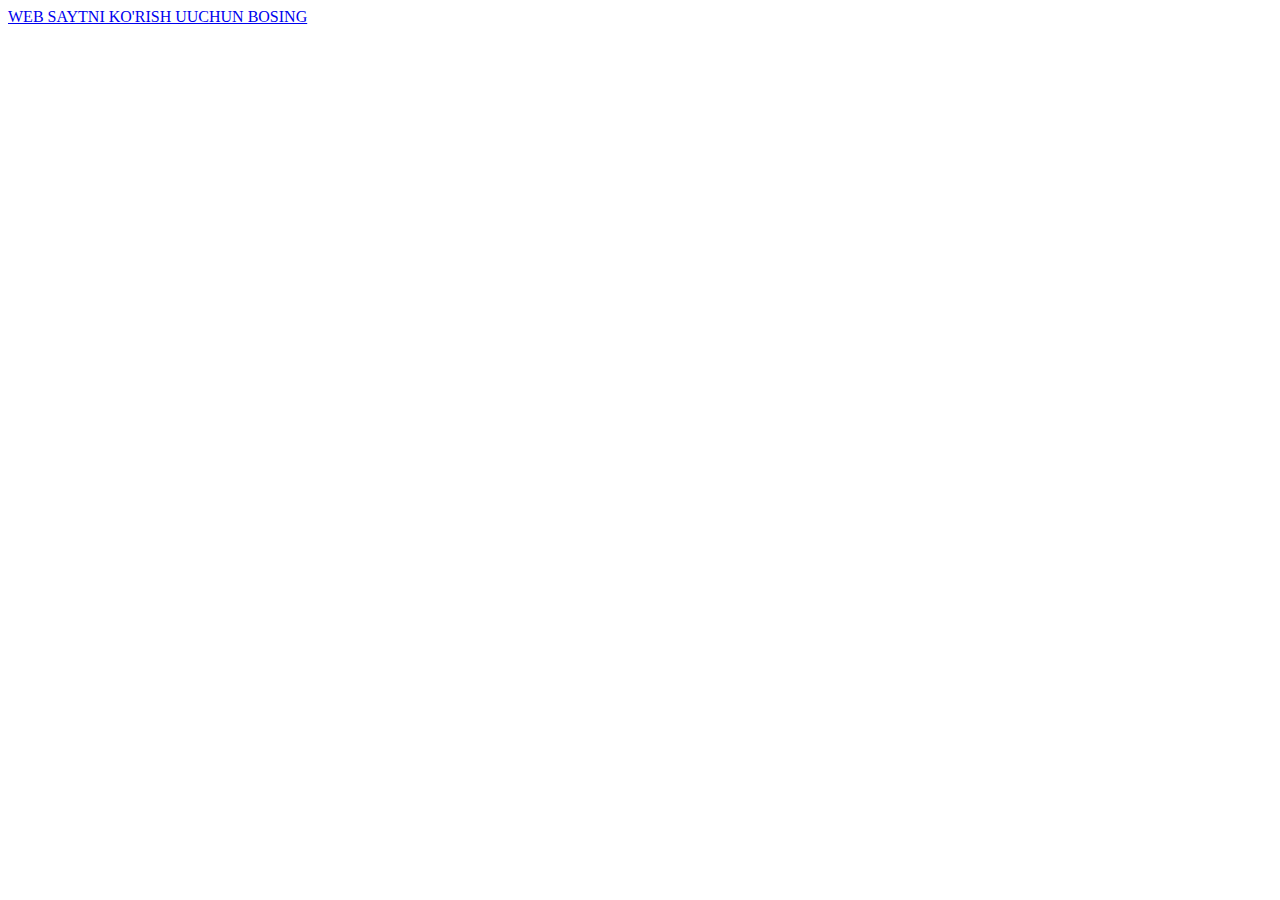
<file: index.html>
<!DOCTYPE html>
<html lang="en">

<head>
    <meta charset="UTF-8">
    <meta http-equiv="X-UA-Compatible" content="IE=edge">
    <meta name="viewport" content="width=device-width, initial-scale=1.0">
    <title>Sakh</title>
    <link rel="stylesheet" href="https://cdnjs.cloudflare.com/ajax/libs/twitter-bootstrap/5.1.1/css/bootstrap.min.css"
        integrity="sha512-6KY5s6UI5J7SVYuZB4S/CZMyPylqyyNZco376NM2Z8Sb8OxEdp02e1jkKk/wZxIEmjQ6DRCEBhni+gpr9c4tvA=="
        crossorigin="anonymous" referrerpolicy="no-referrer" />
</head>

<body>

    <div class="wrapper">
        <div class="box">
            <a href="./src/login/login.html"> WEB SAYTNI KO'RISH UUCHUN BOSING</a>
        </div>
    </div>
    





    <script src="https://cdnjs.cloudflare.com/ajax/libs/twitter-bootstrap/5.1.1/js/bootstrap.min.js"
        integrity="sha512-ewfXo9Gq53e1q1+WDTjaHAGZ8UvCWq0eXONhwDuIoaH8xz2r96uoAYaQCm1oQhnBfRXrvJztNXFsTloJfgbL5Q=="
        crossorigin="anonymous" referrerpolicy="no-referrer"></script>
</body>

</html>
</file>
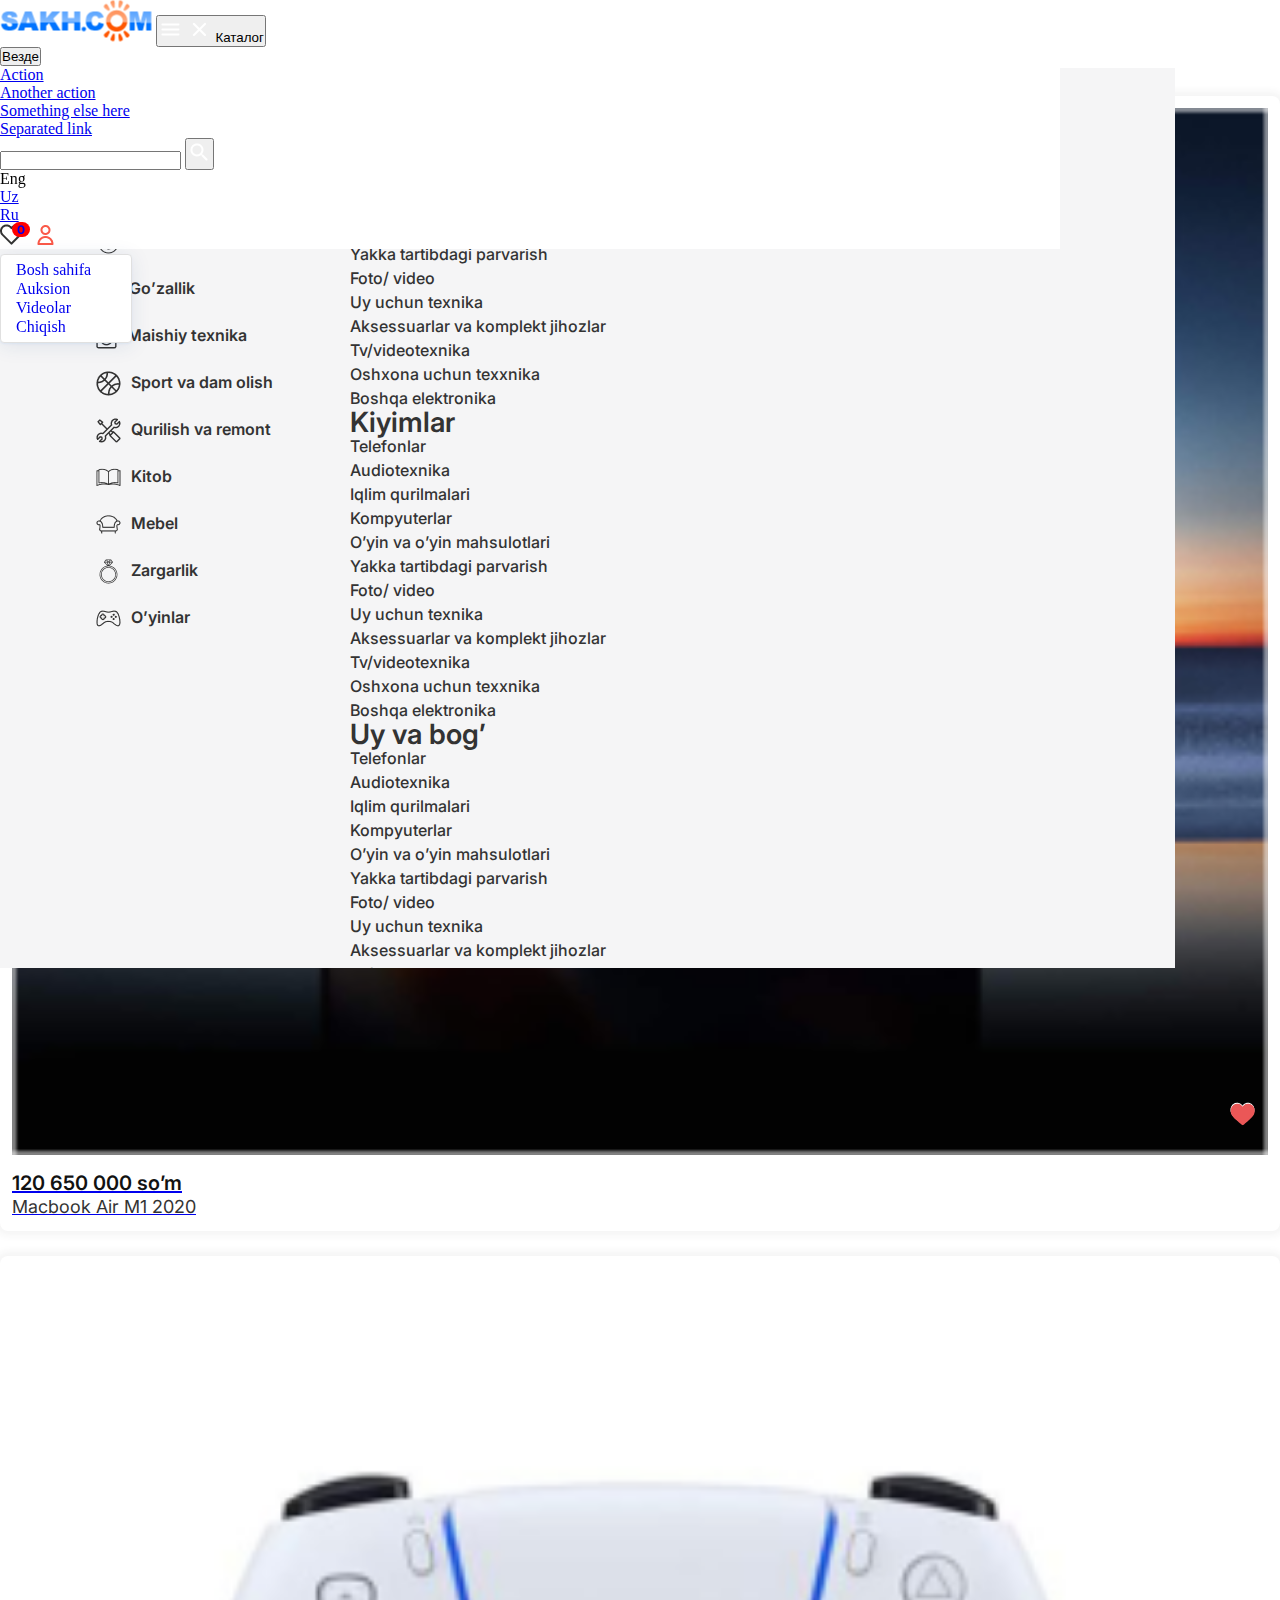
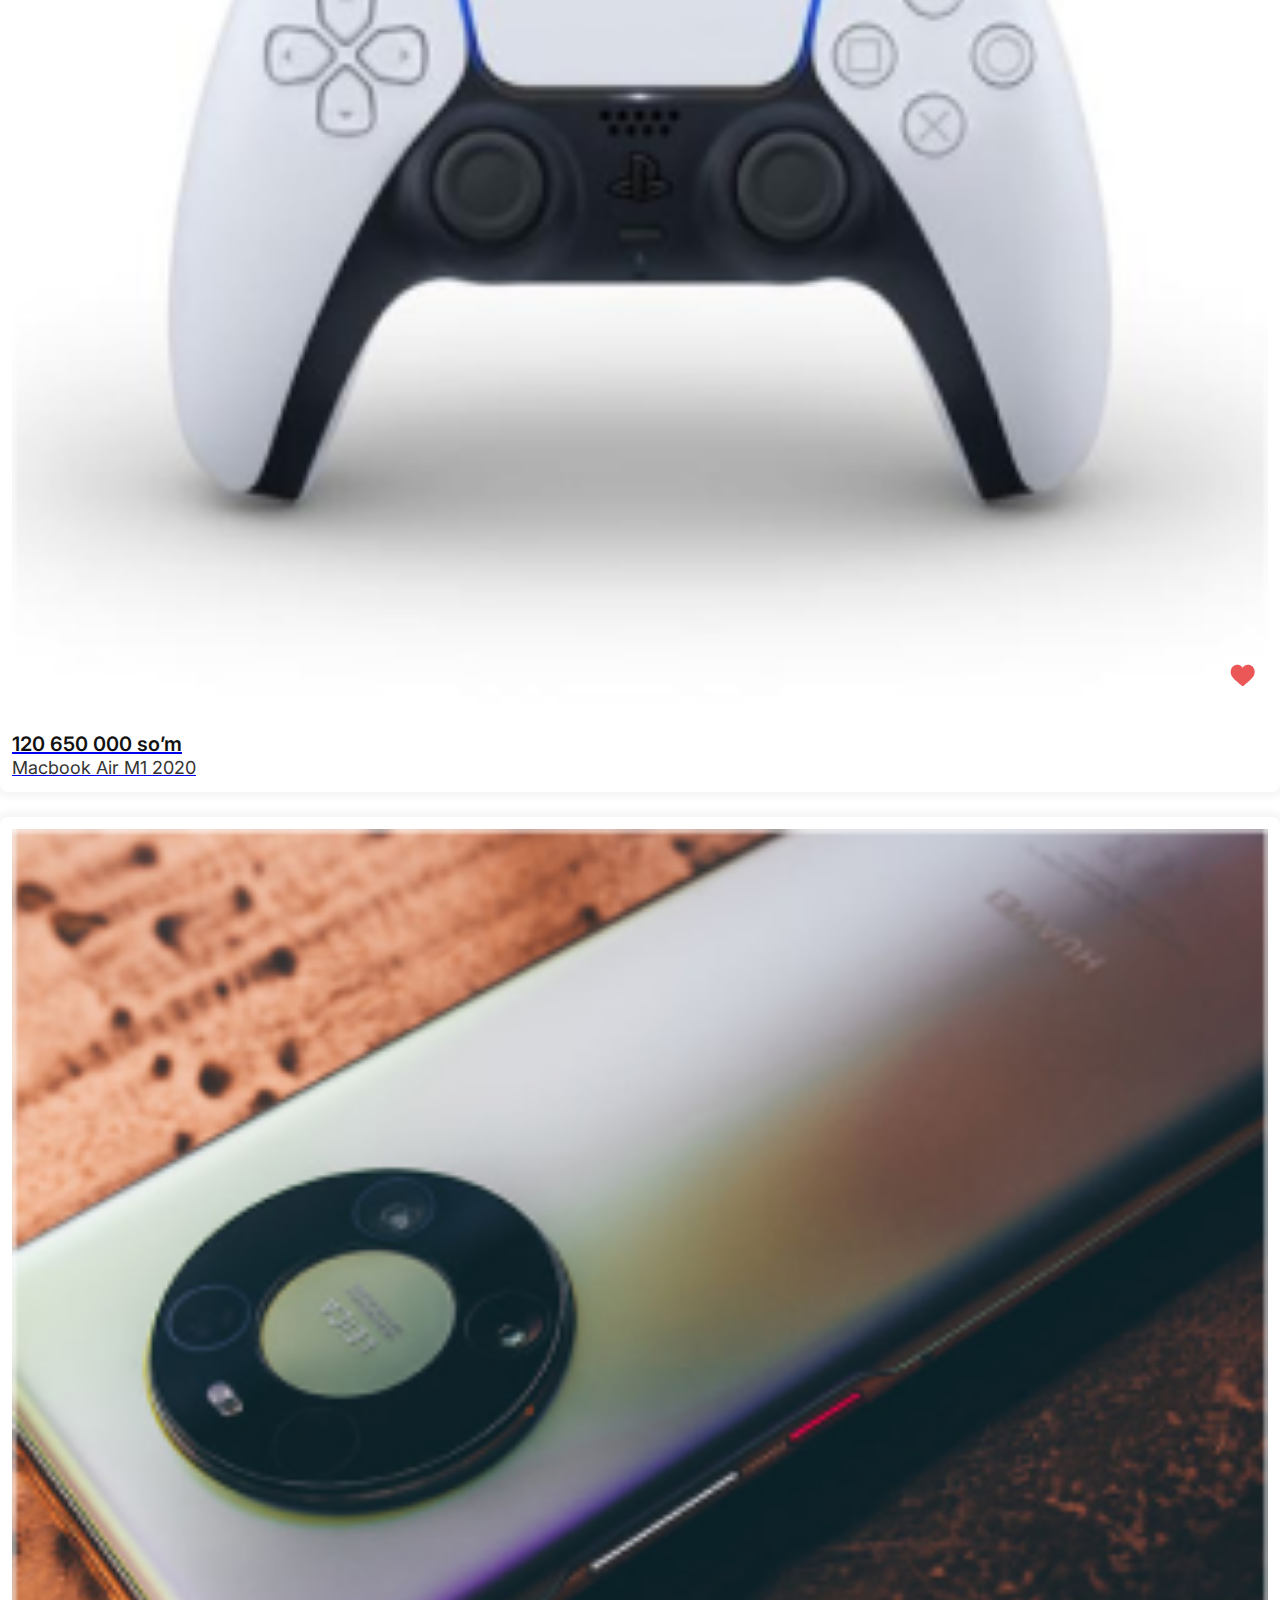
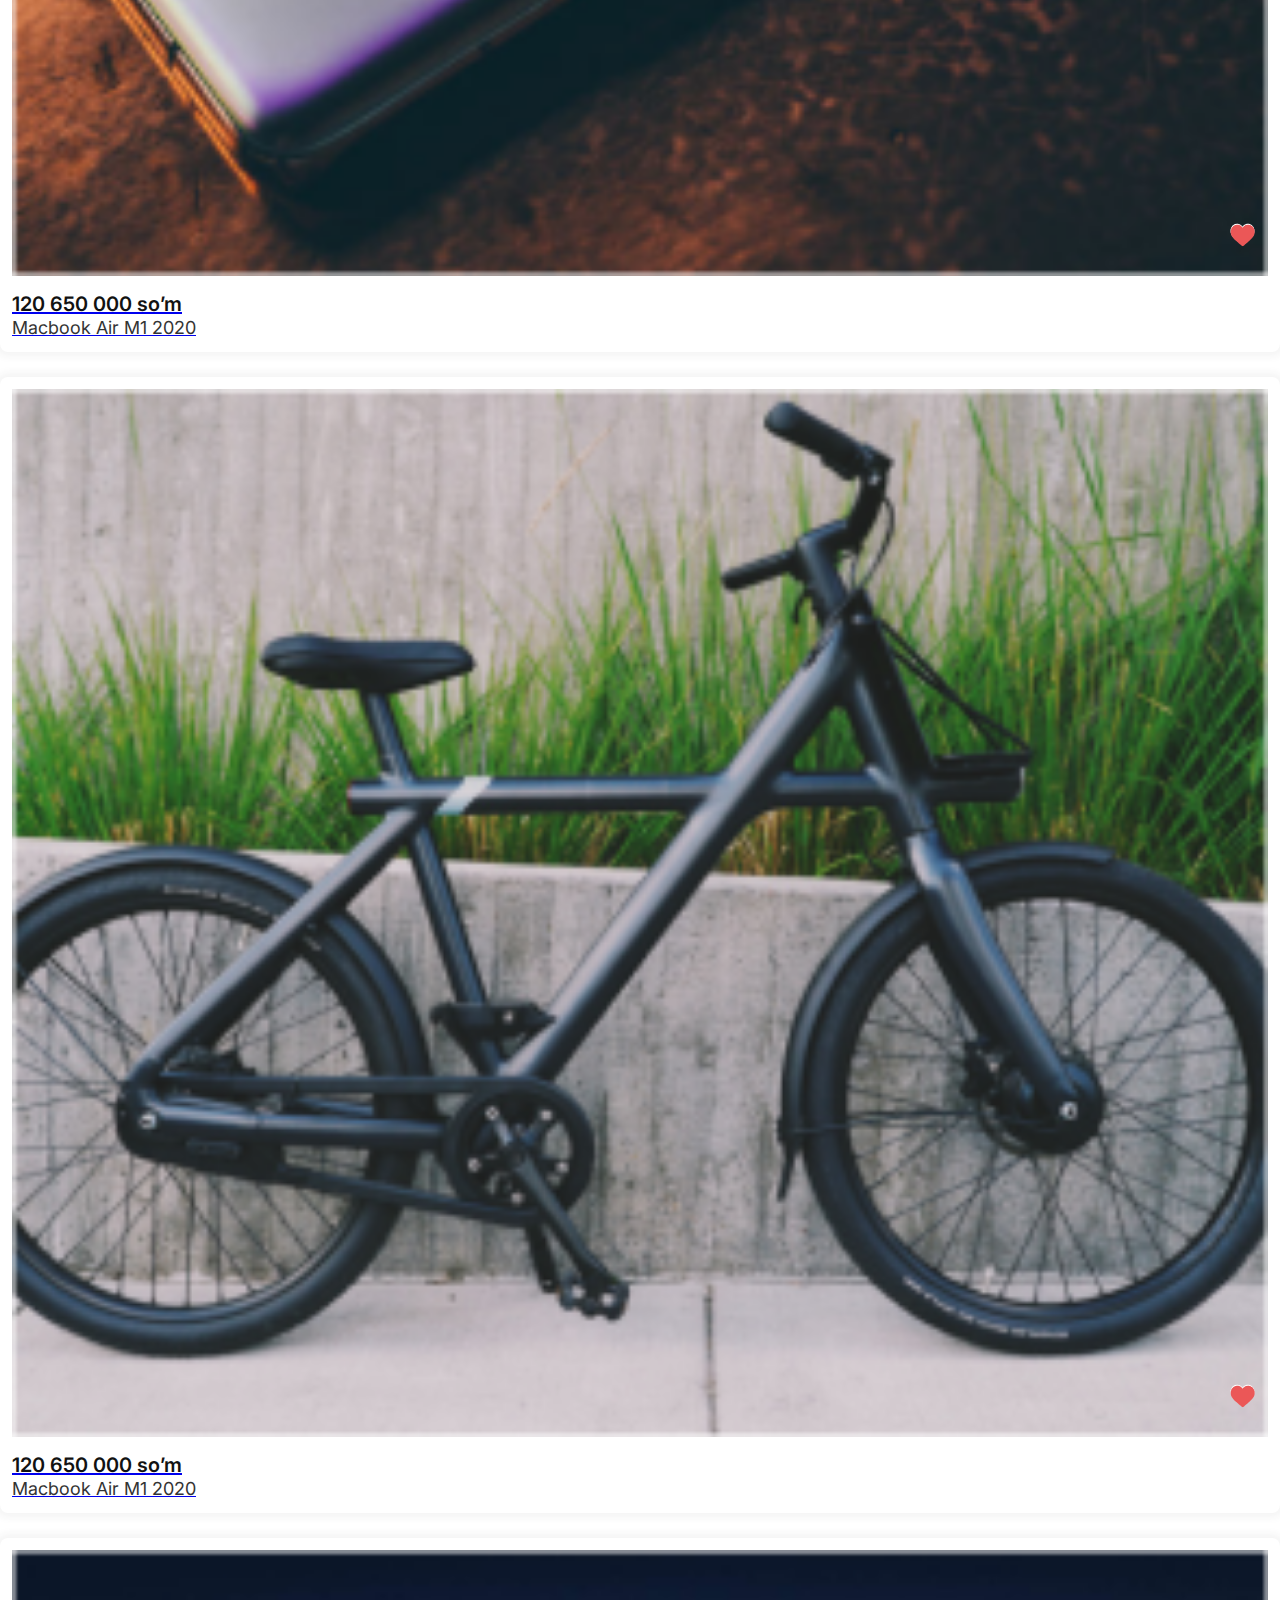
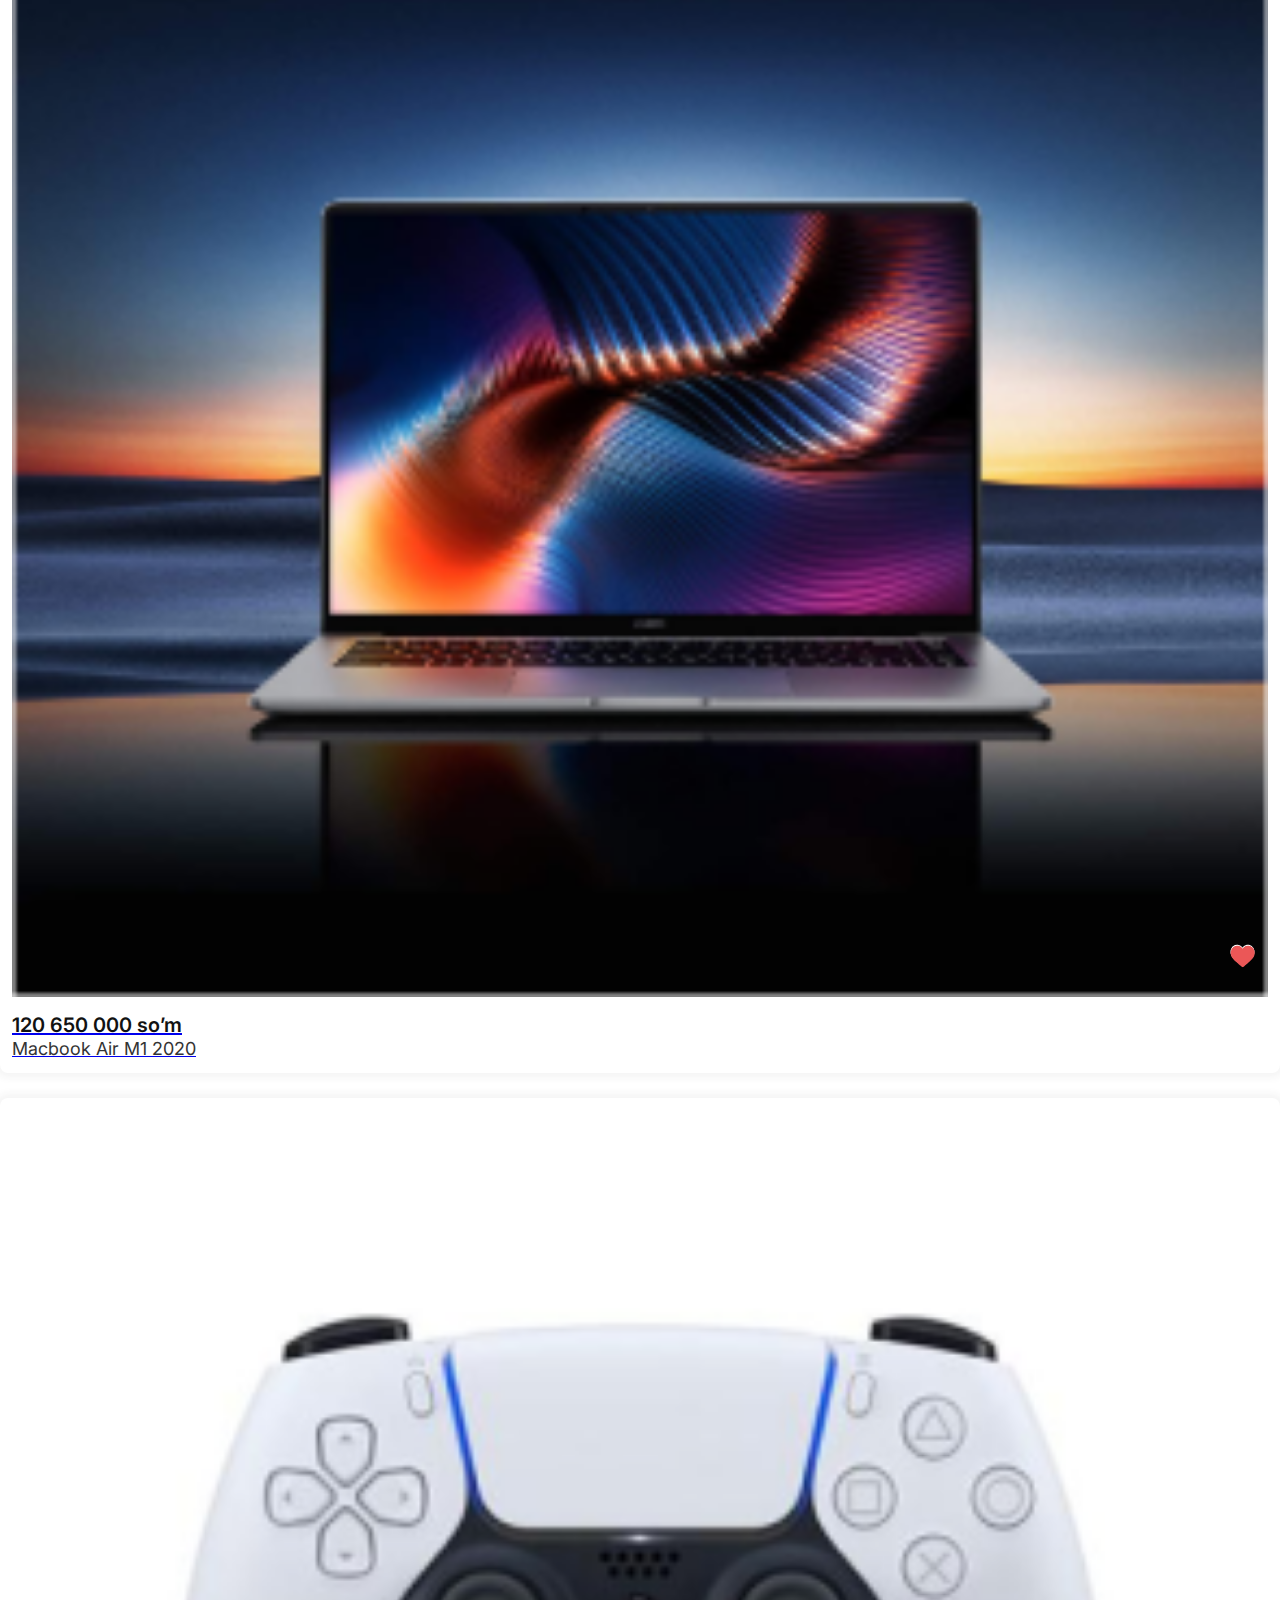
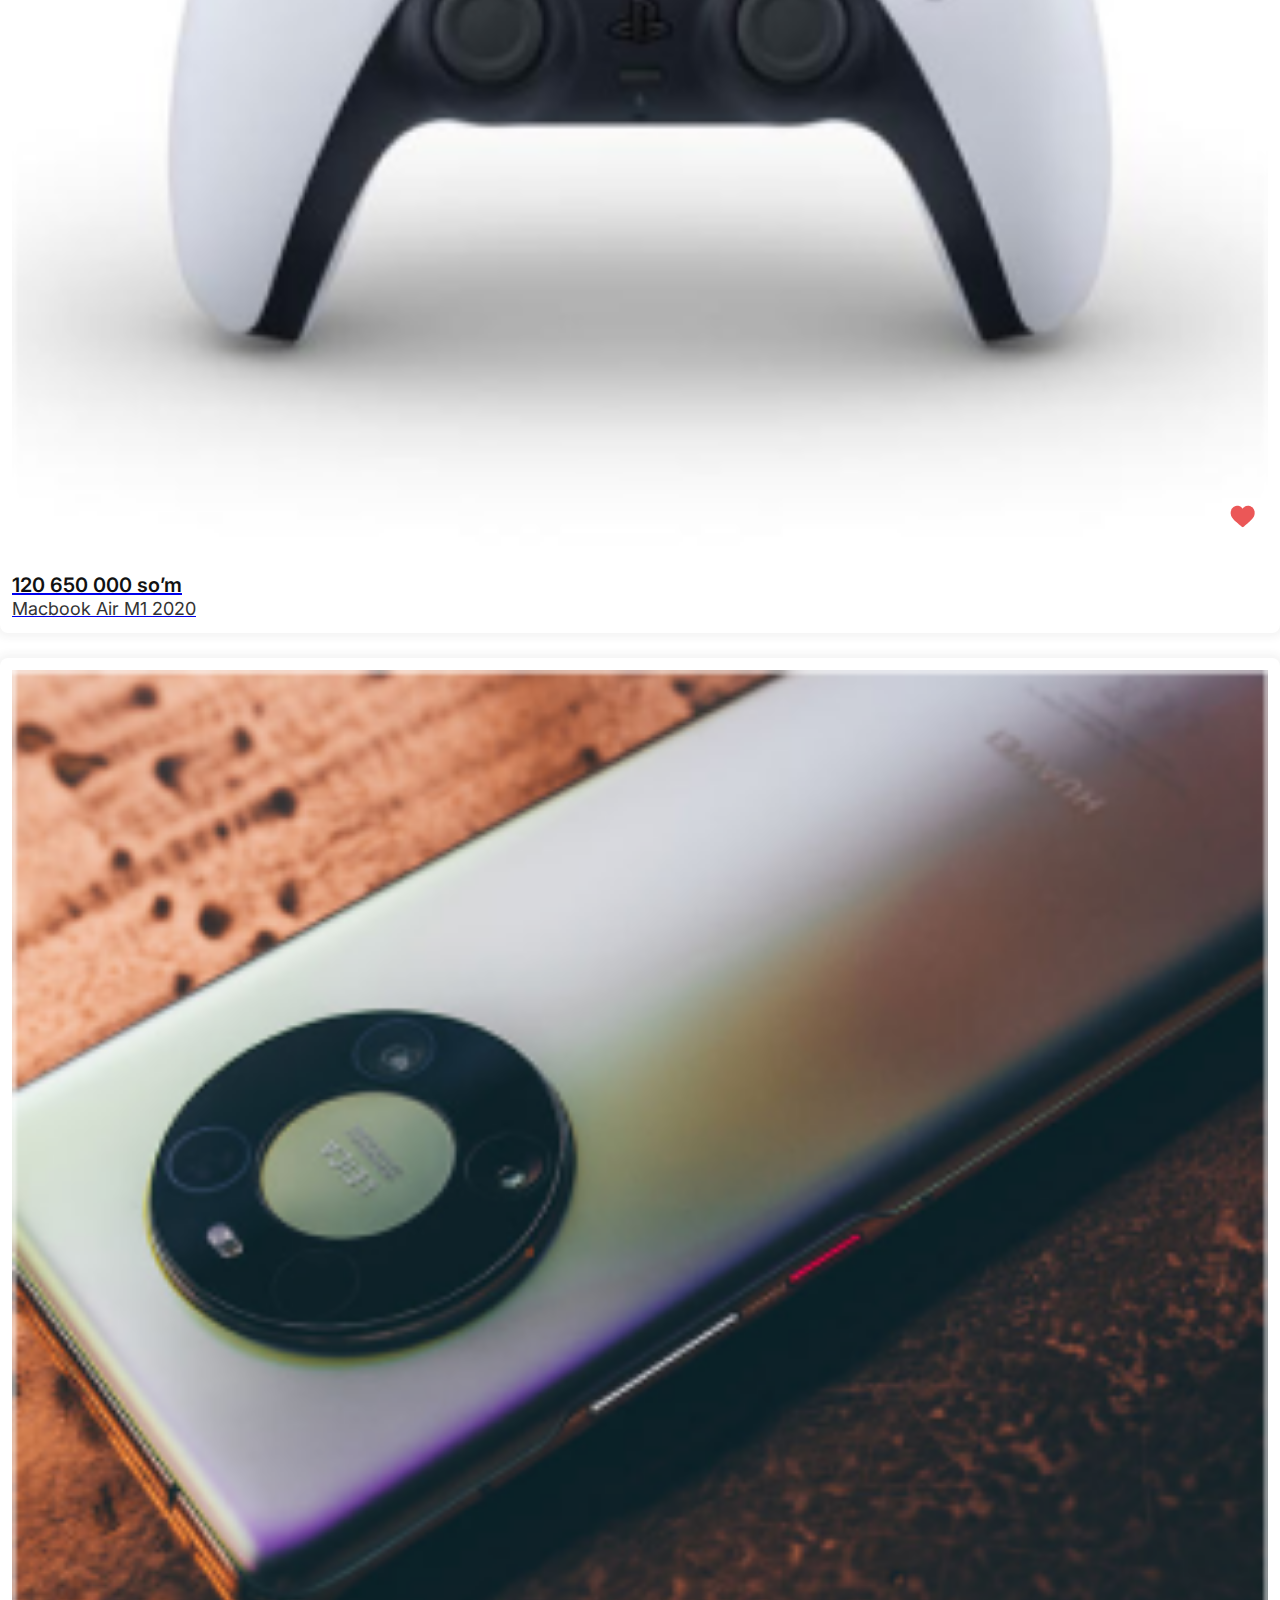
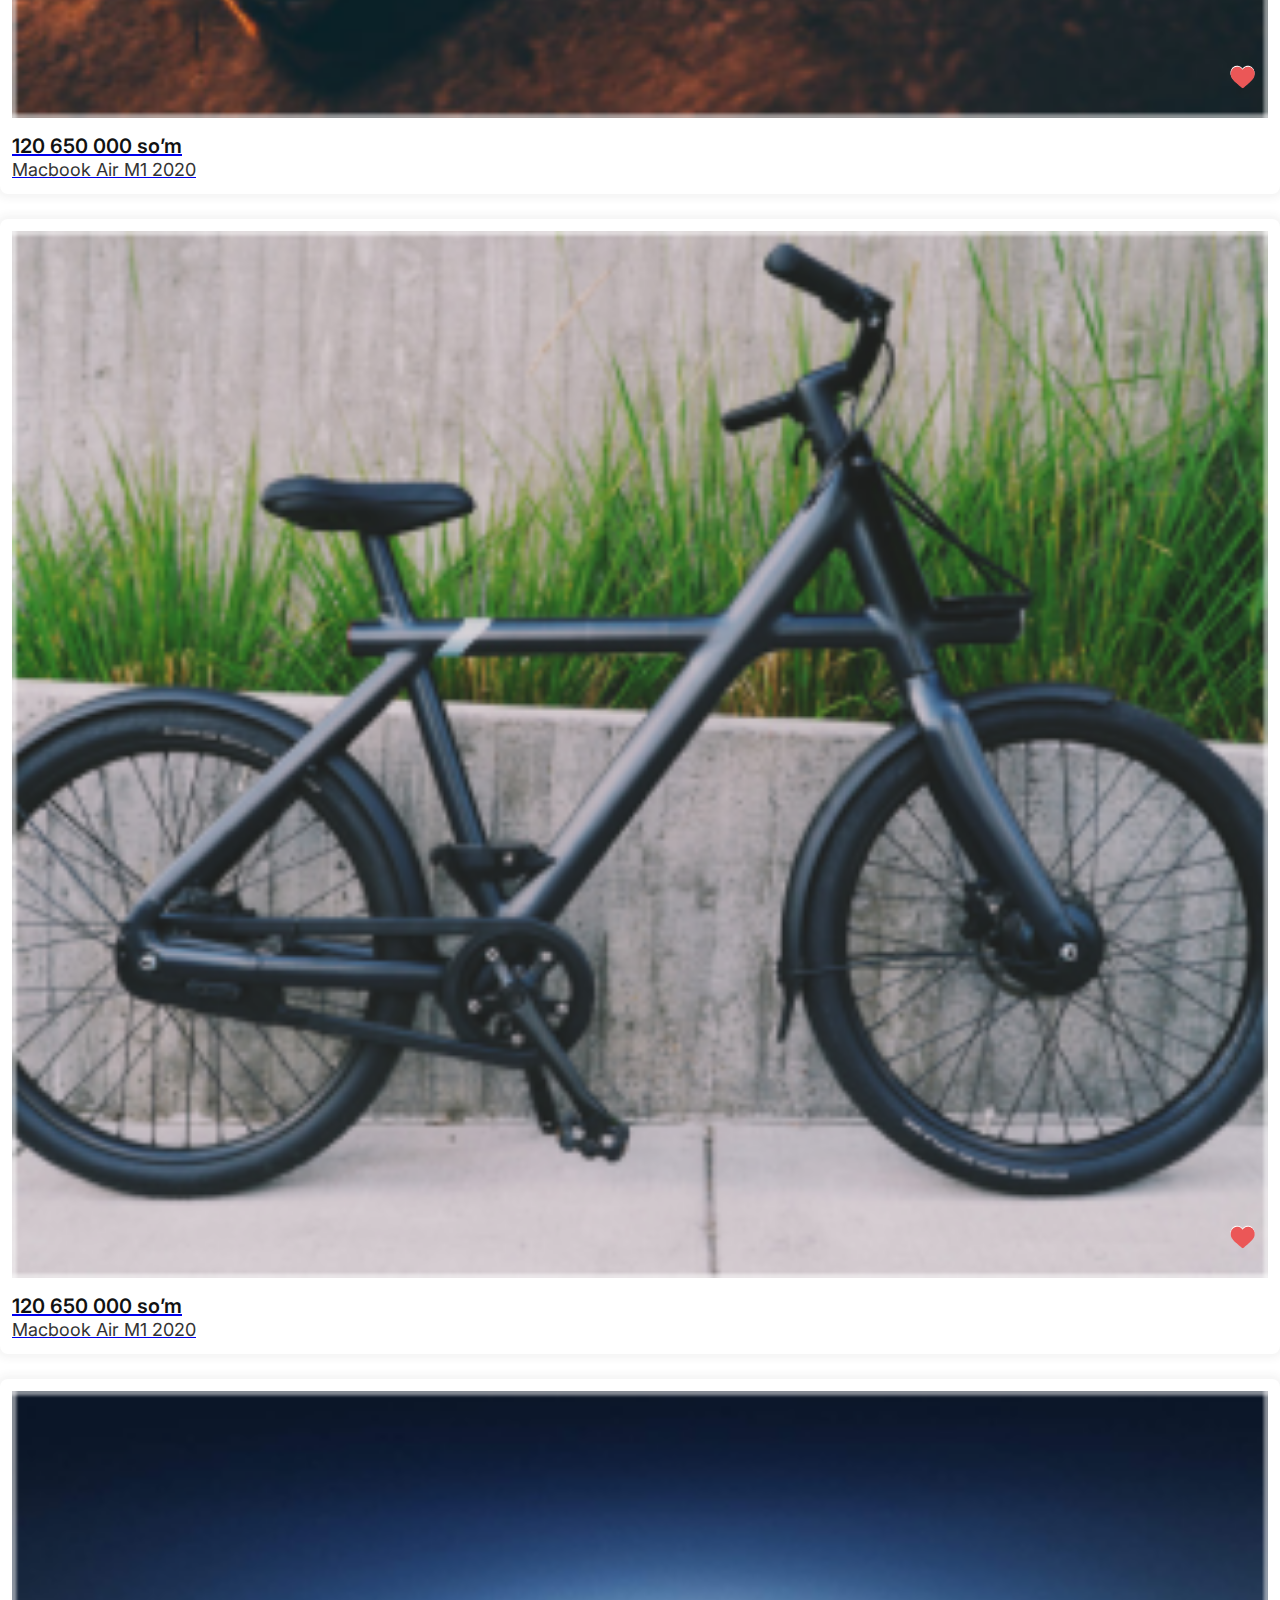
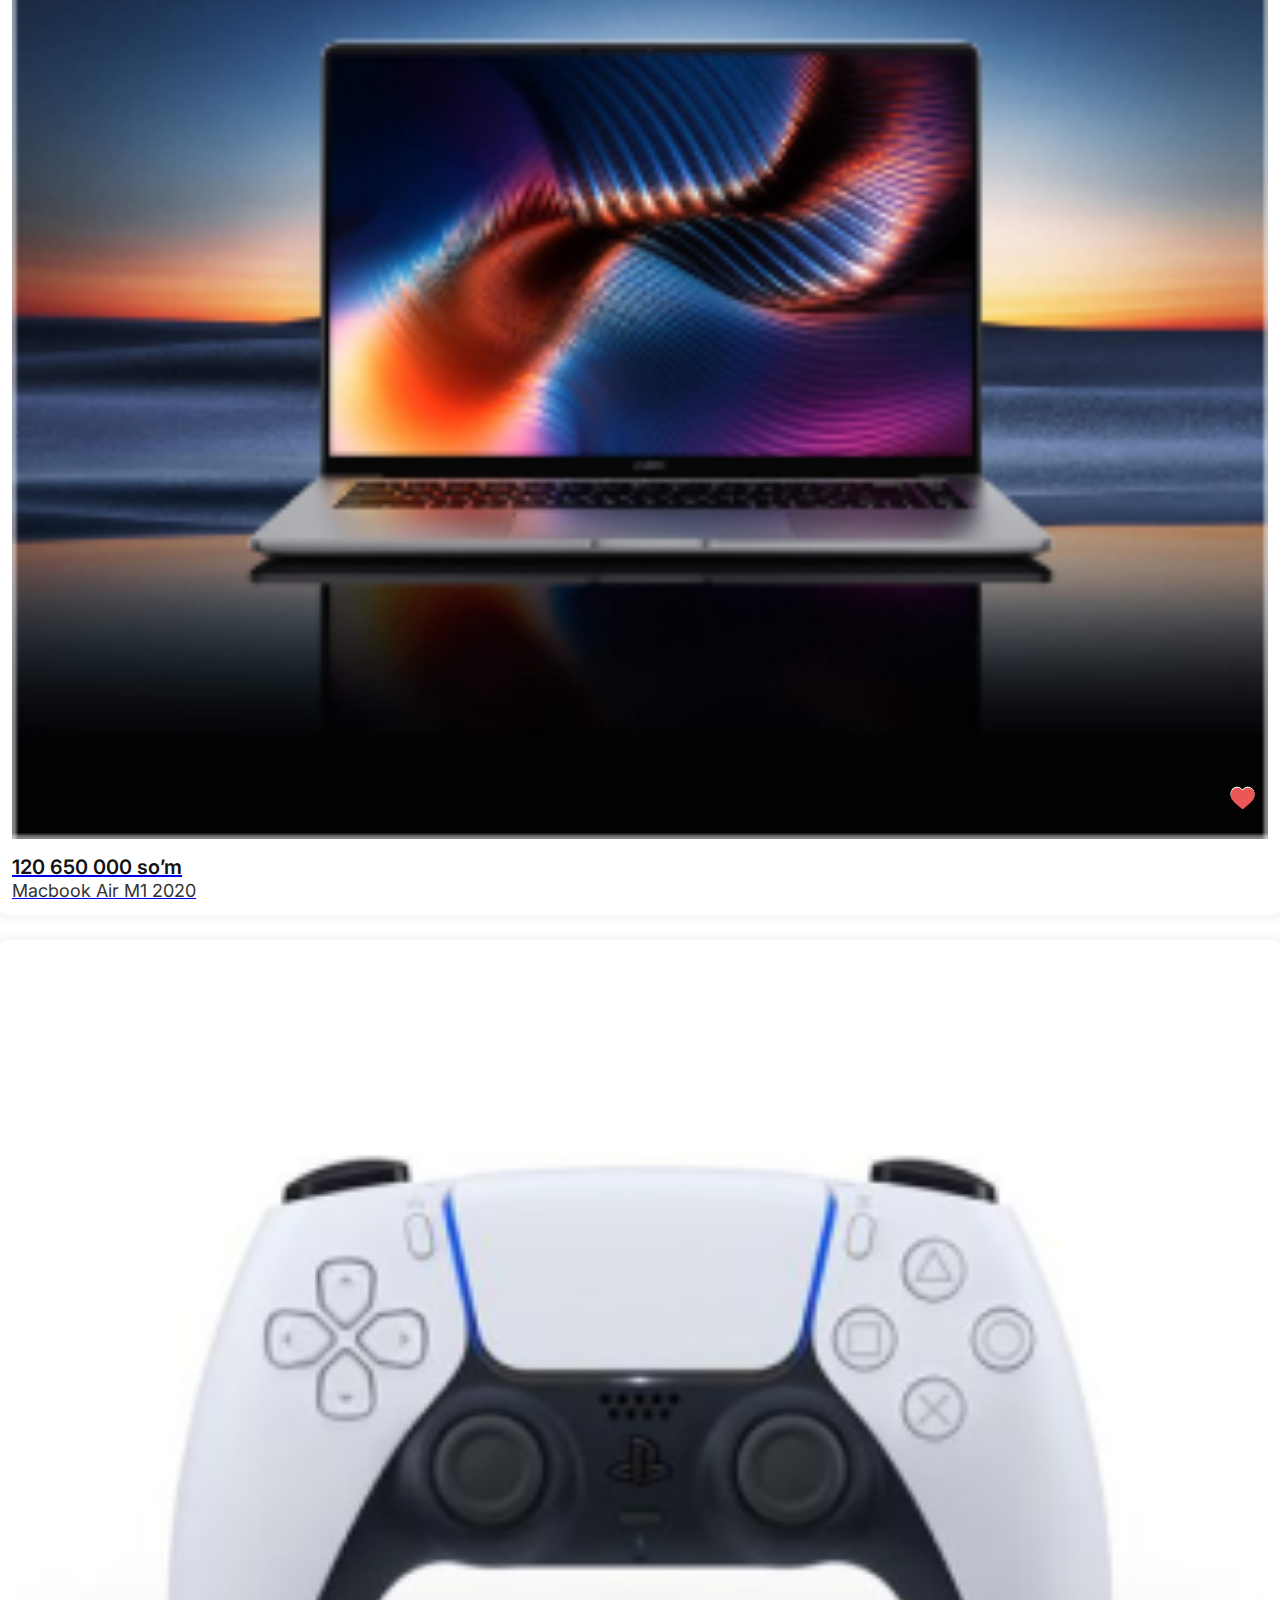
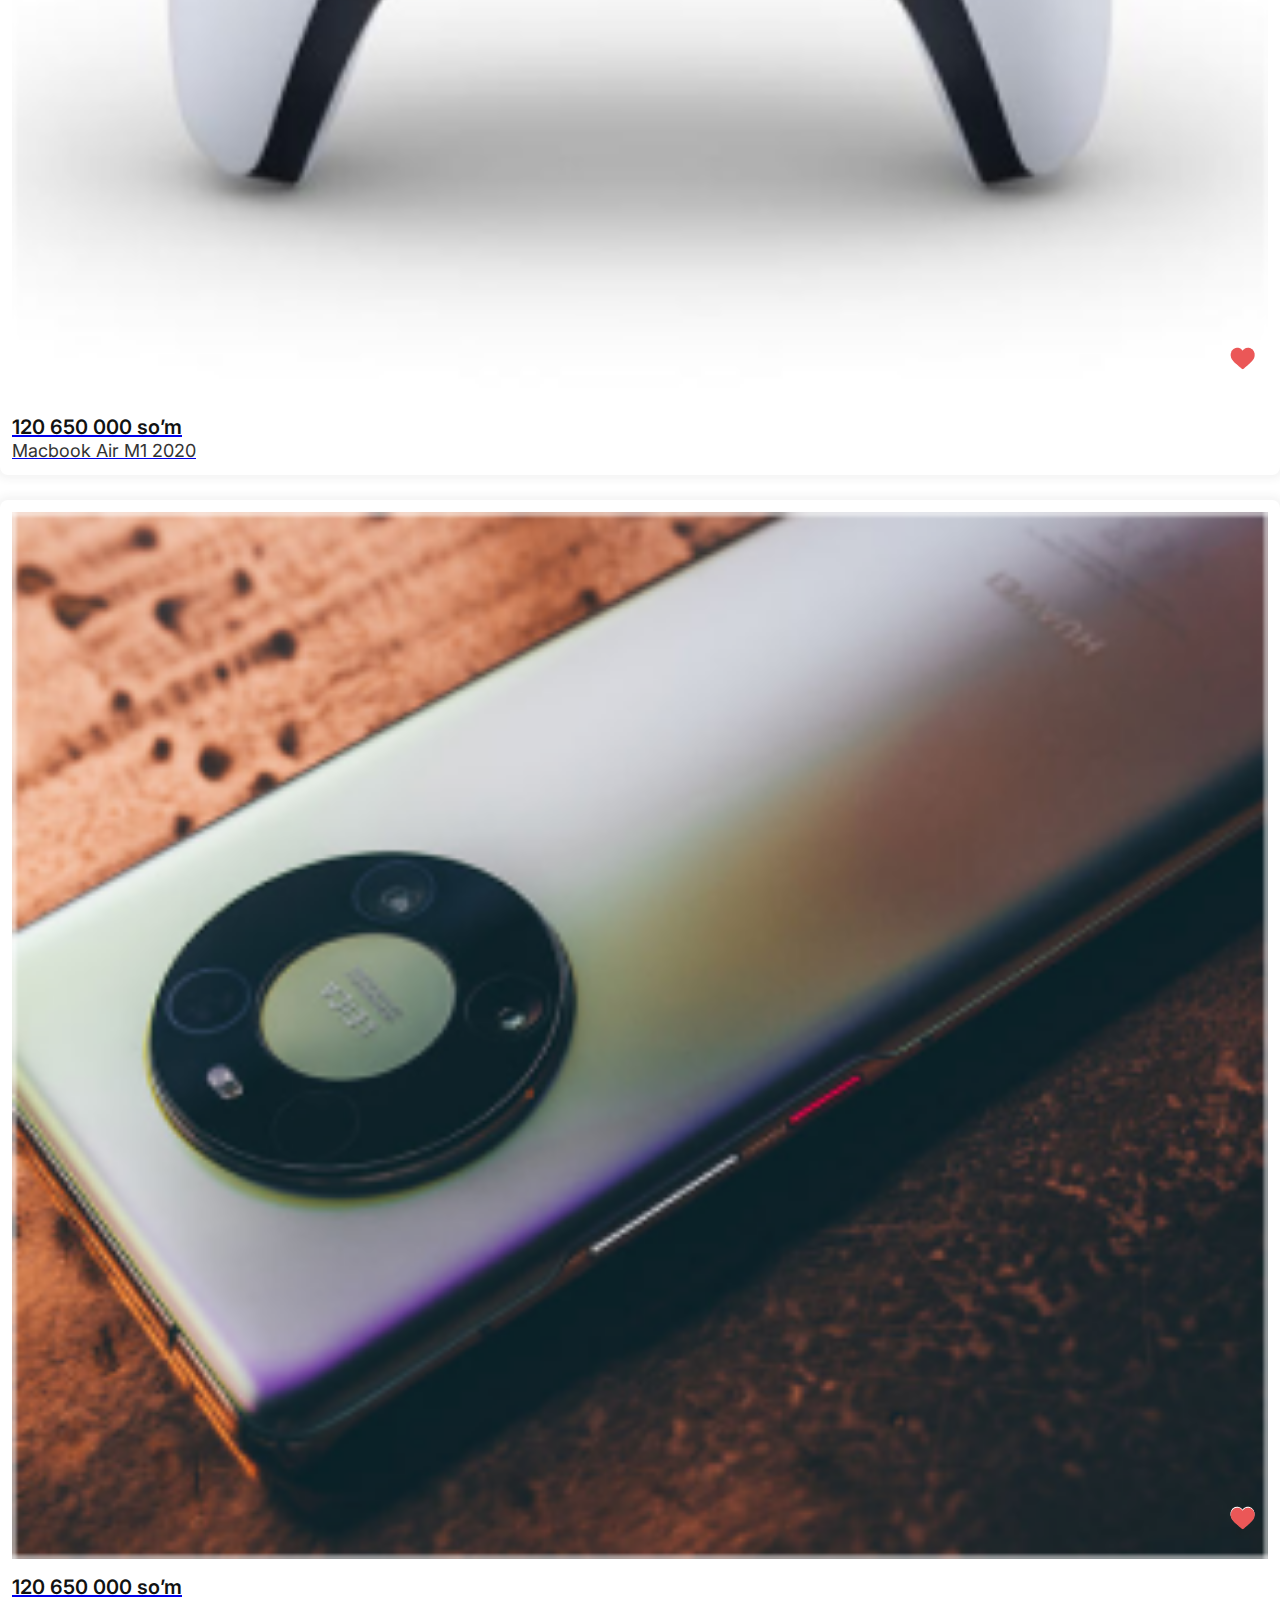
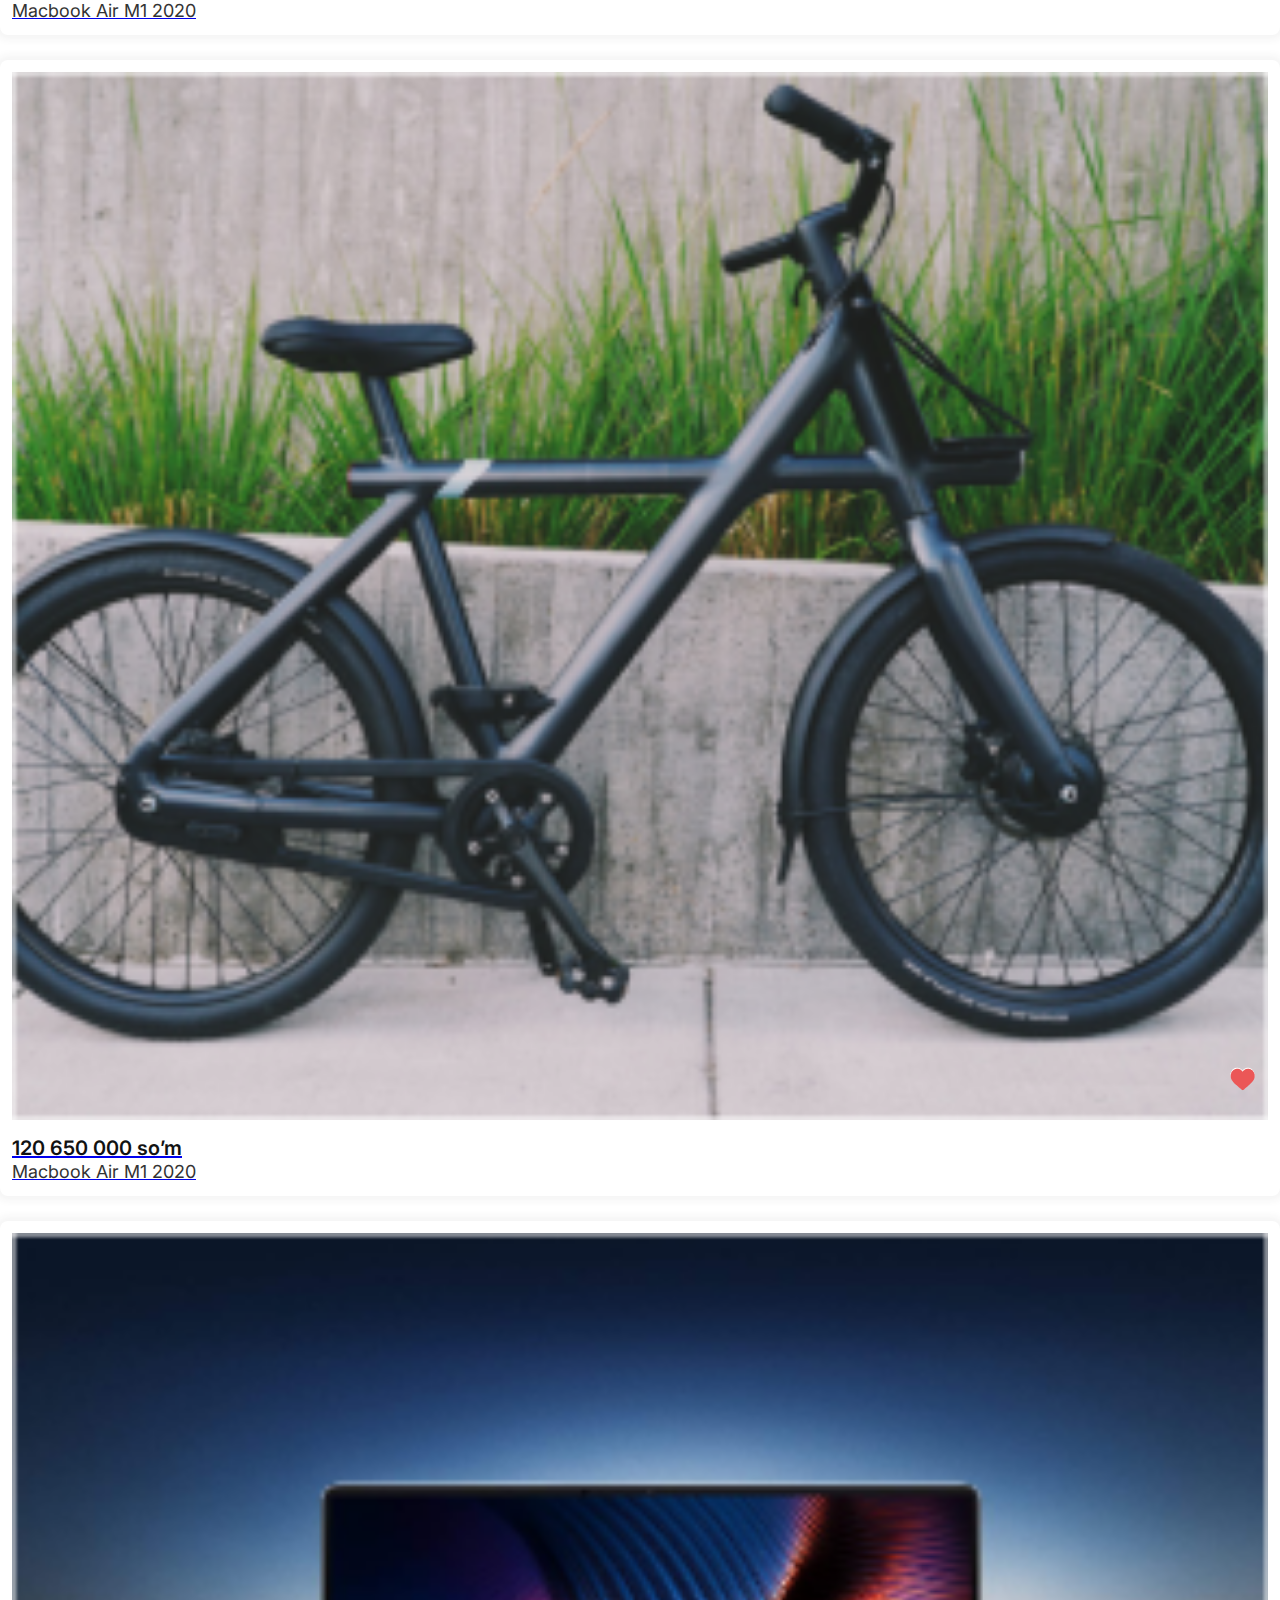
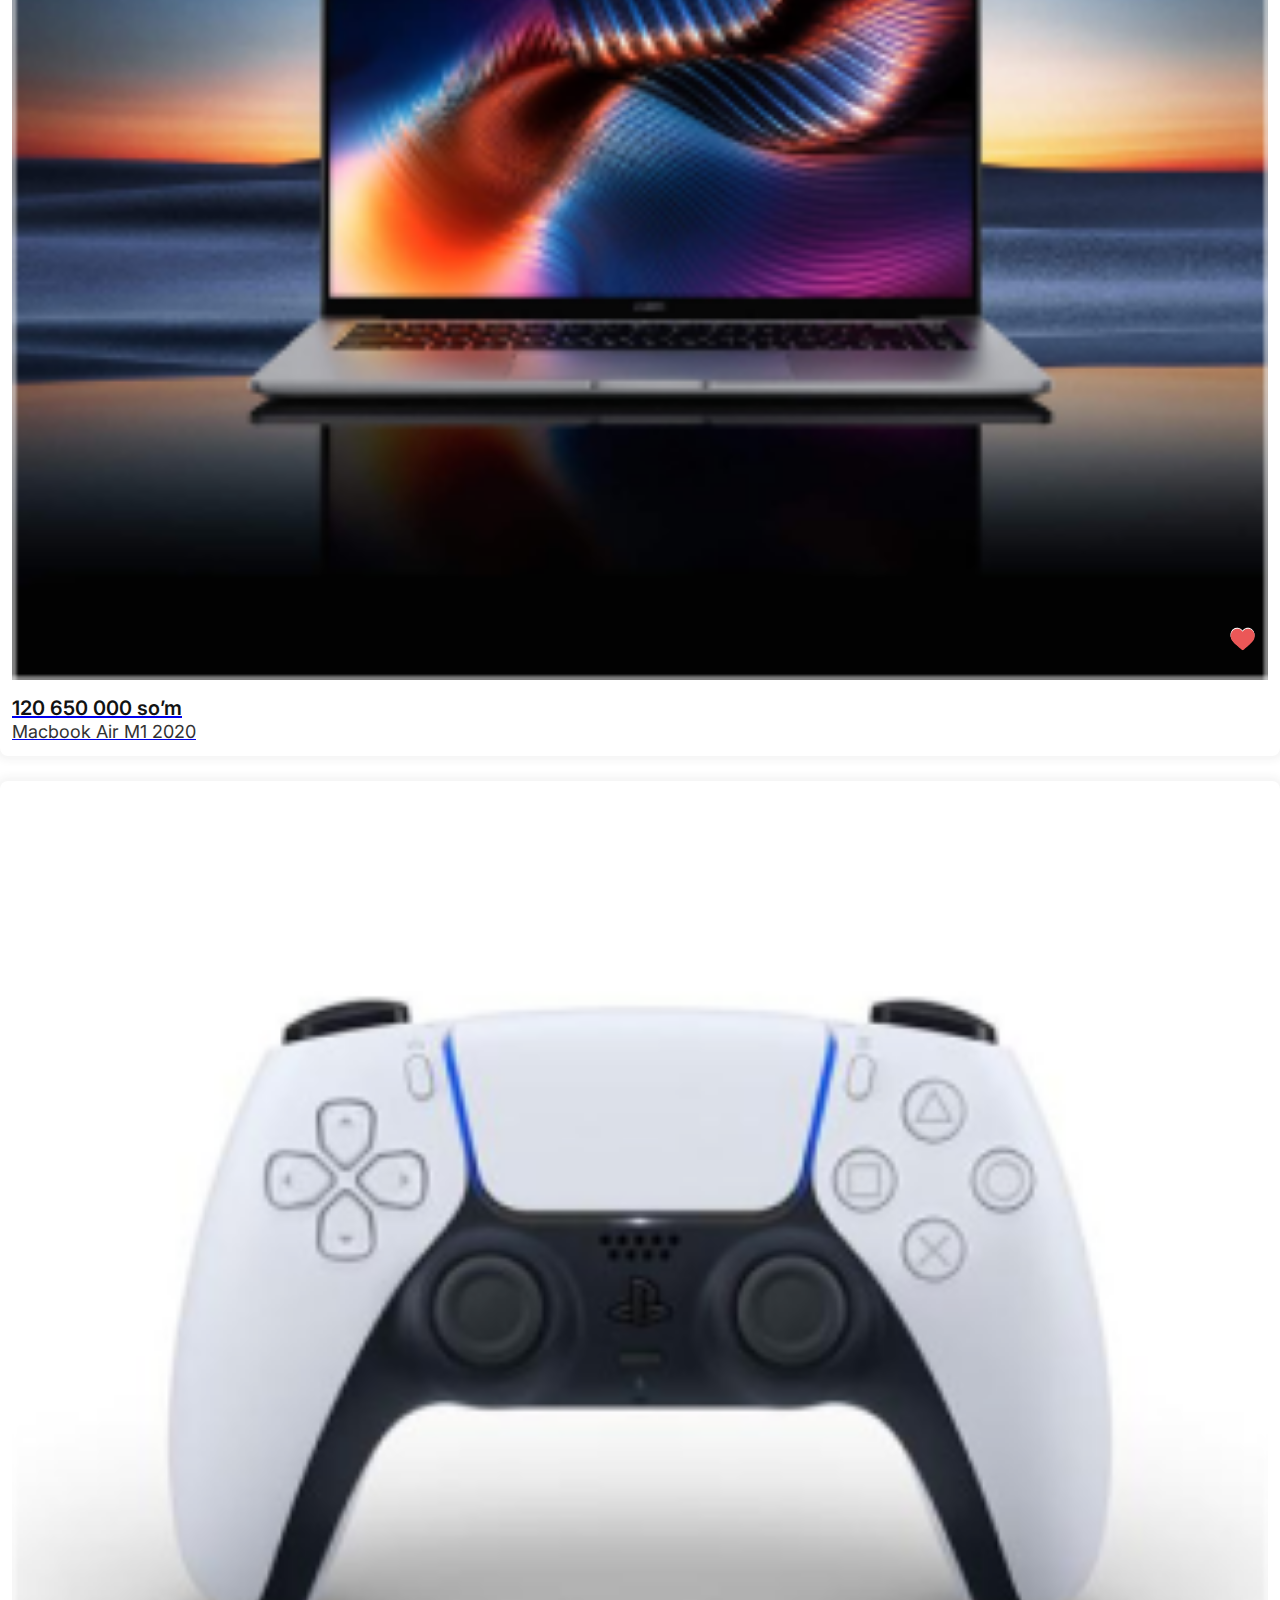
<file: src/auksion/all.html>
<!DOCTYPE html>
<html lang="en">

<head>
    <meta charset="UTF-8">
    <meta http-equiv="X-UA-Compatible" content="IE=edge">
    <meta name="viewport" content="width=device-width, initial-scale=1.0">
    <title>Yangiliklar</title>
    <link rel="stylesheet" href="../../AllStyles/news.css">
    <link rel="stylesheet" href="../../AllStyles/all.css">
    <link rel="stylesheet" href="https://cdnjs.cloudflare.com/ajax/libs/twitter-bootstrap/5.1.1/css/bootstrap.min.css"
        integrity="sha512-6KY5s6UI5J7SVYuZB4S/CZMyPylqyyNZco376NM2Z8Sb8OxEdp02e1jkKk/wZxIEmjQ6DRCEBhni+gpr9c4tvA=="
        crossorigin="anonymous" referrerpolicy="no-referrer" />
</head>

<body>
    <div class="container">
        <nav class="navbar navbar-light">
            <div class="container-fluid">
                <a href="#" class="navbar-brand"><img src="../../images/nav brand.png" alt=""></a>
                <button type="button" class="btn btn-primary catalog">
                    <img class="menuBtn" src="../../images/menu.png" alt="">
                    <img class="d-none closeBtn" src="../../images/close.png" alt="">
                    Каталог
                </button>
                <div class="input-group">
                    <button class="btn btn-outline-secondary dropdown-toggle" type="button" data-bs-toggle="dropdown"
                        aria-expanded="false">Везде</button>
                    <ul class="dropdown-menu">
                        <li><a class="dropdown-item" href="#">Action</a></li>
                        <li><a class="dropdown-item" href="#">Another action</a></li>
                        <li><a class="dropdown-item" href="#">Something else here</a></li>
                        <li><a class="dropdown-item" href="#">Separated link</a></li>
                    </ul>
                    <input type="text" class="form-control" aria-label="Amount (to the nearest dollar)">
                    <button class="btn btn-primary input-group-text">
                        <img src="../../images/search white.png" alt="">
                    </button>
                </div>
                <div class="dropdown">
                    <a class="btn dropdown-toggle" type="button" id="dropdownMenuButton1" data-bs-toggle="dropdown"
                        aria-expanded="false">Eng</a>
                    <ul class="dropdown-menu" aria-labelledby="dropdownMenuButton1">
                        <li><a class="dropdown-item" href="#">Uz</a></li>
                        <li><a class="dropdown-item" href="#">Ru</a></li>
                    </ul>
                    <a href="../saved/saved.html" class="favorit">
                        <img src="../../images/heart.png" alt="">
                        <span class="number">0</span>
                    </a>
                    <span class="pages">
                        <img class="person" src="../../images/account icon.png" alt="" title="Chiqish">
                        <ul class="listlar d-none list-unstyled">
                            <li><a href="#">Bosh sahifa</a></li>
                            <li><a href="../auksion/all.html">Auksion</a></li>
                            <li><a href="../videos/videoSection.html">Videolar</a></li>
                            <li><a href="../login/login.html">Chiqish</a></li>
                        </ul>
                    </span>
                </div>
            </div>
        </nav>
        <main class="main">
            <div class="row">

                <div class="col-md-3">
                    <div class="product">
                        <a href="../productInfo/product.html" class="text-decoration-none">
                            <img src="../../images/Rectangle 3375.png" alt="">
                            <h6>120 650 000 so’m</h6>
                            <p>Macbook Air M1 2020</p>
                        </a>
                        <div class="korzinka">
                            <img class="like" src="../../images/heart white.png" alt="">
                            <img class="like  dislike d-none" src="../../images/heart read full.png" alt="">
                        </div>
                    </div>
                </div>
                <div class="col-md-3">
                    <div class="product">
                        <a href="../productInfo/product.html" class="text-decoration-none">
                            <img src="../../images/Rectangle 33751.png" alt="">
                            <h6>120 650 000 so’m</h6>
                            <p>Macbook Air M1 2020</p>
                        </a>
                        <div class="korzinka">
                            <img class="like" src="../../images/heart white.png" alt="">
                            <img class="like  dislike d-none" src="../../images/heart read full.png" alt="">
                        </div>
                    </div>
                </div>
                <div class="col-md-3">
                    <div class="product">
                        <a href="../productInfo/product.html" class="text-decoration-none">
                            <img src="../../images/Rectangle 33752.png" alt="">
                            <h6>120 650 000 so’m</h6>
                            <p>Macbook Air M1 2020</p>
                        </a>
                        <div class="korzinka">
                            <img class="like" src="../../images/heart white.png" alt="">
                            <img class="like  dislike d-none" src="../../images/heart read full.png" alt="">
                        </div>
                    </div>
                </div>
                <div class="col-md-3">
                    <div class="product">
                        <a href="../productInfo/product.html" class="text-decoration-none">
                            <img src="../../images/Rectangle 33753.png" alt="">
                            <h6>120 650 000 so’m</h6>
                            <p>Macbook Air M1 2020</p>
                        </a>
                        <div class="korzinka">
                            <img class="like" src="../../images/heart white.png" alt="">
                            <img class="like  dislike d-none" src="../../images/heart read full.png" alt="">
                        </div>
                    </div>
                </div>

            </div>
            <div class="row">

                <div class="col-md-3">
                    <div class="product">
                        <a href="../productInfo/product.html" class="text-decoration-none">
                            <img src="../../images/Rectangle 3375.png" alt="">
                            <h6>120 650 000 so’m</h6>
                            <p>Macbook Air M1 2020</p>
                        </a>
                        <div class="korzinka">
                            <img class="like" src="../../images/heart white.png" alt="">
                            <img class="like  dislike d-none" src="../../images/heart read full.png" alt="">
                        </div>
                    </div>
                </div>
                <div class="col-md-3">
                    <div class="product">
                        <a href="../productInfo/product.html" class="text-decoration-none">
                            <img src="../../images/Rectangle 33751.png" alt="">
                            <h6>120 650 000 so’m</h6>
                            <p>Macbook Air M1 2020</p>
                        </a>
                        <div class="korzinka">
                            <img class="like" src="../../images/heart white.png" alt="">
                            <img class="like  dislike d-none" src="../../images/heart read full.png" alt="">
                        </div>
                    </div>
                </div>
                <div class="col-md-3">
                    <div class="product">
                        <a href="../productInfo/product.html" class="text-decoration-none">
                            <img src="../../images/Rectangle 33752.png" alt="">
                            <h6>120 650 000 so’m</h6>
                            <p>Macbook Air M1 2020</p>
                        </a>
                        <div class="korzinka">
                            <img class="like" src="../../images/heart white.png" alt="">
                            <img class="like  dislike d-none" src="../../images/heart read full.png" alt="">
                        </div>
                    </div>
                </div>
                <div class="col-md-3">
                    <div class="product">
                        <a href="../productInfo/product.html" class="text-decoration-none">
                            <img src="../../images/Rectangle 33753.png" alt="">
                            <h6>120 650 000 so’m</h6>
                            <p>Macbook Air M1 2020</p>
                        </a>
                        <div class="korzinka">
                            <img class="like" src="../../images/heart white.png" alt="">
                            <img class="like  dislike d-none" src="../../images/heart read full.png" alt="">
                        </div>
                    </div>
                </div>

            </div>
            <div class="row">

                <div class="col-md-3">
                    <div class="product">
                        <a href="../productInfo/product.html" class="text-decoration-none">
                            <img src="../../images/Rectangle 3375.png" alt="">
                            <h6>120 650 000 so’m</h6>
                            <p>Macbook Air M1 2020</p>
                        </a>
                        <div class="korzinka">
                            <img class="like" src="../../images/heart white.png" alt="">
                            <img class="like  dislike d-none" src="../../images/heart read full.png" alt="">
                        </div>
                    </div>
                </div>
                <div class="col-md-3">
                    <div class="product">
                        <a href="../productInfo/product.html" class="text-decoration-none">
                            <img src="../../images/Rectangle 33751.png" alt="">
                            <h6>120 650 000 so’m</h6>
                            <p>Macbook Air M1 2020</p>
                        </a>
                        <div class="korzinka">
                            <img class="like" src="../../images/heart white.png" alt="">
                            <img class="like  dislike d-none" src="../../images/heart read full.png" alt="">
                        </div>
                    </div>
                </div>
                <div class="col-md-3">
                    <div class="product">
                        <a href="../productInfo/product.html" class="text-decoration-none">
                            <img src="../../images/Rectangle 33752.png" alt="">
                            <h6>120 650 000 so’m</h6>
                            <p>Macbook Air M1 2020</p>
                        </a>
                        <div class="korzinka">
                            <img class="like" src="../../images/heart white.png" alt="">
                            <img class="like  dislike d-none" src="../../images/heart read full.png" alt="">
                        </div>
                    </div>
                </div>
                <div class="col-md-3">
                    <div class="product">
                        <a href="../productInfo/product.html" class="text-decoration-none">
                            <img src="../../images/Rectangle 33753.png" alt="">
                            <h6>120 650 000 so’m</h6>
                            <p>Macbook Air M1 2020</p>
                        </a>
                        <div class="korzinka">
                            <img class="like" src="../../images/heart white.png" alt="">
                            <img class="like  dislike d-none" src="../../images/heart read full.png" alt="">
                        </div>
                    </div>
                </div>

            </div>
            <div class="row">

                <div class="col-md-3">
                    <div class="product">
                        <a href="../productInfo/product.html" class="text-decoration-none">
                            <img src="../../images/Rectangle 3375.png" alt="">
                            <h6>120 650 000 so’m</h6>
                            <p>Macbook Air M1 2020</p>
                        </a>
                        <div class="korzinka">
                            <img class="like" src="../../images/heart white.png" alt="">
                            <img class="like  dislike d-none" src="../../images/heart read full.png" alt="">
                        </div>
                    </div>
                </div>
                <div class="col-md-3">
                    <div class="product">
                        <a href="../productInfo/product.html" class="text-decoration-none">
                            <img src="../../images/Rectangle 33751.png" alt="">
                            <h6>120 650 000 so’m</h6>
                            <p>Macbook Air M1 2020</p>
                        </a>
                        <div class="korzinka">
                            <img class="like" src="../../images/heart white.png" alt="">
                            <img class="like  dislike d-none" src="../../images/heart read full.png" alt="">
                        </div>
                    </div>
                </div>
                <div class="col-md-3">
                    <div class="product">
                        <a href="../productInfo/product.html" class="text-decoration-none">
                            <img src="../../images/Rectangle 33752.png" alt="">
                            <h6>120 650 000 so’m</h6>
                            <p>Macbook Air M1 2020</p>
                        </a>
                        <div class="korzinka">
                            <img class="like" src="../../images/heart white.png" alt="">
                            <img class="like  dislike d-none" src="../../images/heart read full.png" alt="">
                        </div>
                    </div>
                </div>
                <div class="col-md-3">
                    <div class="product">
                        <a href="../productInfo/product.html" class="text-decoration-none">
                            <img src="../../images/Rectangle 33753.png" alt="">
                            <h6>120 650 000 so’m</h6>
                            <p>Macbook Air M1 2020</p>
                        </a>
                        <div class="korzinka">
                            <img class="like" src="../../images/heart white.png" alt="">
                            <img class="like  dislike d-none" src="../../images/heart read full.png" alt="">
                        </div>
                    </div>
                </div>

            </div>



        </main>

        <div class="leftPanel d-none">
            <div class="service">
                <ul>
                    <li><a class="catalogLink catalogLink_active">
                            <img src="../../images/elektronika.png" alt="">
                            <p>Elektronika</p>
                        </a></li>
                    <li><a class="catalogLink">
                            <img src="../../images/kiyim.png" alt="">
                            <p>Kiyimlar</p>
                        </a></li>
                    <li><a class="catalogLink">
                            <img src="../../images/bog.png" alt="">
                            <p>Uy va bog’</p>
                        </a></li>
                    <li><a class="catalogLink">
                            <img src="../../images/bolalar.png" alt="">
                            <p>Bolalar mahsuloti</p>
                        </a></li>
                    <li><a class="catalogLink">
                            <img src="../../images/gozallik.png" alt="">
                            <p>Go’zallik</p>
                        </a></li>
                    <li><a class="catalogLink">
                            <img src="../../images/maishiy.png" alt="">
                            <p>Maishiy texnika</p>
                        </a></li>
                    <li><a class="catalogLink">
                            <img src="../../images/top.png" alt="">
                            <p>Sport va dam olish</p>
                        </a></li>
                    <li><a class="catalogLink">
                            <img src="../../images/qurilish.png" alt="">
                            <p>Qurilish va remont</p>
                        </a></li>
                    <li><a class="catalogLink">
                            <img src="../../images/kitob.png" alt="">
                            <p>Kitob</p>
                        </a></li>
                    <li><a class="catalogLink">
                            <img src="../../images/mebel.png" alt="">
                            <p>Mebel</p>
                        </a></li>
                    <li><a class="catalogLink">
                            <img src="../../images/ring.png" alt="">
                            <p>Zargarlik</p>
                        </a></li>
                    <li><a class="catalogLink">
                            <img src="../../images/oyin.png" alt="">
                            <p>O’yinlar</p>
                        </a></li>
                </ul>
            </div>
        </div>
        <div class="rightPanel d-none">
            <div class="tabContent">
                <h4>Elektronika</h4>
                <div class="row mt-5">
                    <div class="col-md-4">
                        <ul>
                            <li><a href="#">Telefonlar</a></li>
                            <li><a href="#">Audiotexnika</a></li>
                            <li><a href="#">Iqlim qurilmalari</a></li>
                            <li><a href="#">Kompyuterlar</a></li>
                        </ul>
                    </div>
                    <div class="col-md-4">
                        <ul>
                            <li><a href="#">O’yin va o’yin mahsulotlari</a></li>
                            <li><a href="#">Yakka tartibdagi parvarish</a></li>
                            <li><a href="#">Foto/ video</a></li>
                            <li><a href="#">Uy uchun texnika</a></li>
                        </ul>
                    </div>
                    <div class="col-md-4">
                        <ul>
                            <li><a href="#">Aksessuarlar va komplekt jihozlar</a></li>
                            <li><a href="#">Tv/videotexnika</a></li>
                            <li><a href="#">Oshxona uchun texxnika</a></li>
                            <li><a href="#">Boshqa elektronika</a></li>
                        </ul>
                    </div>
                </div>
            </div>
            <div class="tabContent d-none">
                <h4>Kiyimlar</h4>
                <div class="row mt-5">
                    <div class="col-md-4">
                        <ul>
                            <li><a href="#">Telefonlar</a></li>
                            <li><a href="#">Audiotexnika</a></li>
                            <li><a href="#">Iqlim qurilmalari</a></li>
                            <li><a href="#">Kompyuterlar</a></li>
                        </ul>
                    </div>
                    <div class="col-md-4">
                        <ul>
                            <li><a href="#">O’yin va o’yin mahsulotlari</a></li>
                            <li><a href="#">Yakka tartibdagi parvarish</a></li>
                            <li><a href="#">Foto/ video</a></li>
                            <li><a href="#">Uy uchun texnika</a></li>
                        </ul>
                    </div>
                    <div class="col-md-4">
                        <ul>
                            <li><a href="#">Aksessuarlar va komplekt jihozlar</a></li>
                            <li><a href="#">Tv/videotexnika</a></li>
                            <li><a href="#">Oshxona uchun texxnika</a></li>
                            <li><a href="#">Boshqa elektronika</a></li>
                        </ul>
                    </div>
                </div>
            </div>
            <div class="tabContent d-none">
                <h4>Uy va bog’</h4>
                <div class="row mt-5">
                    <div class="col-md-4">
                        <ul>
                            <li><a href="#">Telefonlar</a></li>
                            <li><a href="#">Audiotexnika</a></li>
                            <li><a href="#">Iqlim qurilmalari</a></li>
                            <li><a href="#">Kompyuterlar</a></li>
                        </ul>
                    </div>
                    <div class="col-md-4">
                        <ul>
                            <li><a href="#">O’yin va o’yin mahsulotlari</a></li>
                            <li><a href="#">Yakka tartibdagi parvarish</a></li>
                            <li><a href="#">Foto/ video</a></li>
                            <li><a href="#">Uy uchun texnika</a></li>
                        </ul>
                    </div>
                    <div class="col-md-4">
                        <ul>
                            <li><a href="#">Aksessuarlar va komplekt jihozlar</a></li>
                            <li><a href="#">Tv/videotexnika</a></li>
                            <li><a href="#">Oshxona uchun texxnika</a></li>
                            <li><a href="#">Boshqa elektronika</a></li>
                        </ul>
                    </div>
                </div>
            </div>
            <div class="tabContent d-none">
                <h4>Bolalar mahsuloti</h4>
                <div class="row mt-5">
                    <div class="col-md-4">
                        <ul>
                            <li><a href="#">Telefonlar</a></li>
                            <li><a href="#">Audiotexnika</a></li>
                            <li><a href="#">Iqlim qurilmalari</a></li>
                            <li><a href="#">Kompyuterlar</a></li>
                        </ul>
                    </div>
                    <div class="col-md-4">
                        <ul>
                            <li><a href="#">O’yin va o’yin mahsulotlari</a></li>
                            <li><a href="#">Yakka tartibdagi parvarish</a></li>
                            <li><a href="#">Foto/ video</a></li>
                            <li><a href="#">Uy uchun texnika</a></li>
                        </ul>
                    </div>
                    <div class="col-md-4">
                        <ul>
                            <li><a href="#">Aksessuarlar va komplekt jihozlar</a></li>
                            <li><a href="#">Tv/videotexnika</a></li>
                            <li><a href="#">Oshxona uchun texxnika</a></li>
                            <li><a href="#">Boshqa elektronika</a></li>
                        </ul>
                    </div>
                </div>
            </div>
            <div class="tabContent d-none">
                <h4>Go’zallik</h4>
                <div class="row mt-5">
                    <div class="col-md-4">
                        <ul>
                            <li><a href="#">Telefonlar</a></li>
                            <li><a href="#">Audiotexnika</a></li>
                            <li><a href="#">Iqlim qurilmalari</a></li>
                            <li><a href="#">Kompyuterlar</a></li>
                        </ul>
                    </div>
                    <div class="col-md-4">
                        <ul>
                            <li><a href="#">O’yin va o’yin mahsulotlari</a></li>
                            <li><a href="#">Yakka tartibdagi parvarish</a></li>
                            <li><a href="#">Foto/ video</a></li>
                            <li><a href="#">Uy uchun texnika</a></li>
                        </ul>
                    </div>
                    <div class="col-md-4">
                        <ul>
                            <li><a href="#">Aksessuarlar va komplekt jihozlar</a></li>
                            <li><a href="#">Tv/videotexnika</a></li>
                            <li><a href="#">Oshxona uchun texxnika</a></li>
                            <li><a href="#">Boshqa elektronika</a></li>
                        </ul>
                    </div>
                </div>
            </div>
            <div class="tabContent d-none">
                <h4>Maishiy texnika</h4>
                <div class="row mt-5">
                    <div class="col-md-4">
                        <ul>
                            <li><a href="#">Telefonlar</a></li>
                            <li><a href="#">Audiotexnika</a></li>
                            <li><a href="#">Iqlim qurilmalari</a></li>
                            <li><a href="#">Kompyuterlar</a></li>
                        </ul>
                    </div>
                    <div class="col-md-4">
                        <ul>
                            <li><a href="#">O’yin va o’yin mahsulotlari</a></li>
                            <li><a href="#">Yakka tartibdagi parvarish</a></li>
                            <li><a href="#">Foto/ video</a></li>
                            <li><a href="#">Uy uchun texnika</a></li>
                        </ul>
                    </div>
                    <div class="col-md-4">
                        <ul>
                            <li><a href="#">Aksessuarlar va komplekt jihozlar</a></li>
                            <li><a href="#">Tv/videotexnika</a></li>
                            <li><a href="#">Oshxona uchun texxnika</a></li>
                            <li><a href="#">Boshqa elektronika</a></li>
                        </ul>
                    </div>
                </div>
            </div>
            <div class="tabContent d-none">
                <h4>Sport va dam olish</h4>
                <div class="row mt-5">
                    <div class="col-md-4">
                        <ul>
                            <li><a href="#">Telefonlar</a></li>
                            <li><a href="#">Audiotexnika</a></li>
                            <li><a href="#">Iqlim qurilmalari</a></li>
                            <li><a href="#">Kompyuterlar</a></li>
                        </ul>
                    </div>
                    <div class="col-md-4">
                        <ul>
                            <li><a href="#">O’yin va o’yin mahsulotlari</a></li>
                            <li><a href="#">Yakka tartibdagi parvarish</a></li>
                            <li><a href="#">Foto/ video</a></li>
                            <li><a href="#">Uy uchun texnika</a></li>
                        </ul>
                    </div>
                    <div class="col-md-4">
                        <ul>
                            <li><a href="#">Aksessuarlar va komplekt jihozlar</a></li>
                            <li><a href="#">Tv/videotexnika</a></li>
                            <li><a href="#">Oshxona uchun texxnika</a></li>
                            <li><a href="#">Boshqa elektronika</a></li>
                        </ul>
                    </div>
                </div>
            </div>
            <div class="tabContent d-none">
                <h4>Qurilish va remont</h4>
                <div class="row mt-5">
                    <div class="col-md-4">
                        <ul>
                            <li><a href="#">Telefonlar</a></li>
                            <li><a href="#">Audiotexnika</a></li>
                            <li><a href="#">Iqlim qurilmalari</a></li>
                            <li><a href="#">Kompyuterlar</a></li>
                        </ul>
                    </div>
                    <div class="col-md-4">
                        <ul>
                            <li><a href="#">O’yin va o’yin mahsulotlari</a></li>
                            <li><a href="#">Yakka tartibdagi parvarish</a></li>
                            <li><a href="#">Foto/ video</a></li>
                            <li><a href="#">Uy uchun texnika</a></li>
                        </ul>
                    </div>
                    <div class="col-md-4">
                        <ul>
                            <li><a href="#">Aksessuarlar va komplekt jihozlar</a></li>
                            <li><a href="#">Tv/videotexnika</a></li>
                            <li><a href="#">Oshxona uchun texxnika</a></li>
                            <li><a href="#">Boshqa elektronika</a></li>
                        </ul>
                    </div>
                </div>
            </div>
            <div class="tabContent d-none">
                <h4>Kitob</h4>
                <div class="row mt-5">
                    <div class="col-md-4">
                        <ul>
                            <li><a href="#">Telefonlar</a></li>
                            <li><a href="#">Audiotexnika</a></li>
                            <li><a href="#">Iqlim qurilmalari</a></li>
                            <li><a href="#">Kompyuterlar</a></li>
                        </ul>
                    </div>
                    <div class="col-md-4">
                        <ul>
                            <li><a href="#">O’yin va o’yin mahsulotlari</a></li>
                            <li><a href="#">Yakka tartibdagi parvarish</a></li>
                            <li><a href="#">Foto/ video</a></li>
                            <li><a href="#">Uy uchun texnika</a></li>
                        </ul>
                    </div>
                    <div class="col-md-4">
                        <ul>
                            <li><a href="#">Aksessuarlar va komplekt jihozlar</a></li>
                            <li><a href="#">Tv/videotexnika</a></li>
                            <li><a href="#">Oshxona uchun texxnika</a></li>
                            <li><a href="#">Boshqa elektronika</a></li>
                        </ul>
                    </div>
                </div>
            </div>
            <div class="tabContent d-none">
                <h4>Mebel</h4>
                <div class="row mt-5">
                    <div class="col-md-4">
                        <ul>
                            <li><a href="#">Telefonlar</a></li>
                            <li><a href="#">Audiotexnika</a></li>
                            <li><a href="#">Iqlim qurilmalari</a></li>
                            <li><a href="#">Kompyuterlar</a></li>
                        </ul>
                    </div>
                    <div class="col-md-4">
                        <ul>
                            <li><a href="#">O’yin va o’yin mahsulotlari</a></li>
                            <li><a href="#">Yakka tartibdagi parvarish</a></li>
                            <li><a href="#">Foto/ video</a></li>
                            <li><a href="#">Uy uchun texnika</a></li>
                        </ul>
                    </div>
                    <div class="col-md-4">
                        <ul>
                            <li><a href="#">Aksessuarlar va komplekt jihozlar</a></li>
                            <li><a href="#">Tv/videotexnika</a></li>
                            <li><a href="#">Oshxona uchun texxnika</a></li>
                            <li><a href="#">Boshqa elektronika</a></li>
                        </ul>
                    </div>
                </div>
            </div>
            <div class="tabContent d-none">
                <h4>Zargarlik</h4>
                <div class="row mt-5">
                    <div class="col-md-4">
                        <ul>
                            <li><a href="#">Telefonlar</a></li>
                            <li><a href="#">Audiotexnika</a></li>
                            <li><a href="#">Iqlim qurilmalari</a></li>
                            <li><a href="#">Kompyuterlar</a></li>
                        </ul>
                    </div>
                    <div class="col-md-4">
                        <ul>
                            <li><a href="#">O’yin va o’yin mahsulotlari</a></li>
                            <li><a href="#">Yakka tartibdagi parvarish</a></li>
                            <li><a href="#">Foto/ video</a></li>
                            <li><a href="#">Uy uchun texnika</a></li>
                        </ul>
                    </div>
                    <div class="col-md-4">
                        <ul>
                            <li><a href="#">Aksessuarlar va komplekt jihozlar</a></li>
                            <li><a href="#">Tv/videotexnika</a></li>
                            <li><a href="#">Oshxona uchun texxnika</a></li>
                            <li><a href="#">Boshqa elektronika</a></li>
                        </ul>
                    </div>
                </div>
            </div>
            <div class="tabContent d-none">
                <h4>O’yinlar</h4>
                <div class="row mt-5">
                    <div class="col-md-4">
                        <ul>
                            <li><a href="#">Telefonlar</a></li>
                            <li><a href="#">Audiotexnika</a></li>
                            <li><a href="#">Iqlim qurilmalari</a></li>
                            <li><a href="#">Kompyuterlar</a></li>
                        </ul>
                    </div>
                    <div class="col-md-4">
                        <ul>
                            <li><a href="#">O’yin va o’yin mahsulotlari</a></li>
                            <li><a href="#">Yakka tartibdagi parvarish</a></li>
                            <li><a href="#">Foto/ video</a></li>
                            <li><a href="#">Uy uchun texnika</a></li>
                        </ul>
                    </div>
                    <div class="col-md-4">
                        <ul>
                            <li><a href="#">Aksessuarlar va komplekt jihozlar</a></li>
                            <li><a href="#">Tv/videotexnika</a></li>
                            <li><a href="#">Oshxona uchun texxnika</a></li>
                            <li><a href="#">Boshqa elektronika</a></li>
                        </ul>
                    </div>
                </div>
            </div>
        </div>

        <div class="d-grid gap-2 col-6 mx-auto mb-5 mt-3">
            <button class="btn btn-primary" type="button">Ko’proq ko’rsatish</button>
        </div>
    </div>

    <script src="https://cdnjs.cloudflare.com/ajax/libs/twitter-bootstrap/5.1.1/js/bootstrap.min.js"
        integrity="sha512-ewfXo9Gq53e1q1+WDTjaHAGZ8UvCWq0eXONhwDuIoaH8xz2r96uoAYaQCm1oQhnBfRXrvJztNXFsTloJfgbL5Q=="
        crossorigin="anonymous" referrerpolicy="no-referrer"></script>
    <script src="../auksion/all.js"></script>
    <script src="../../index.js"></script>
</body>

</html>
</file>
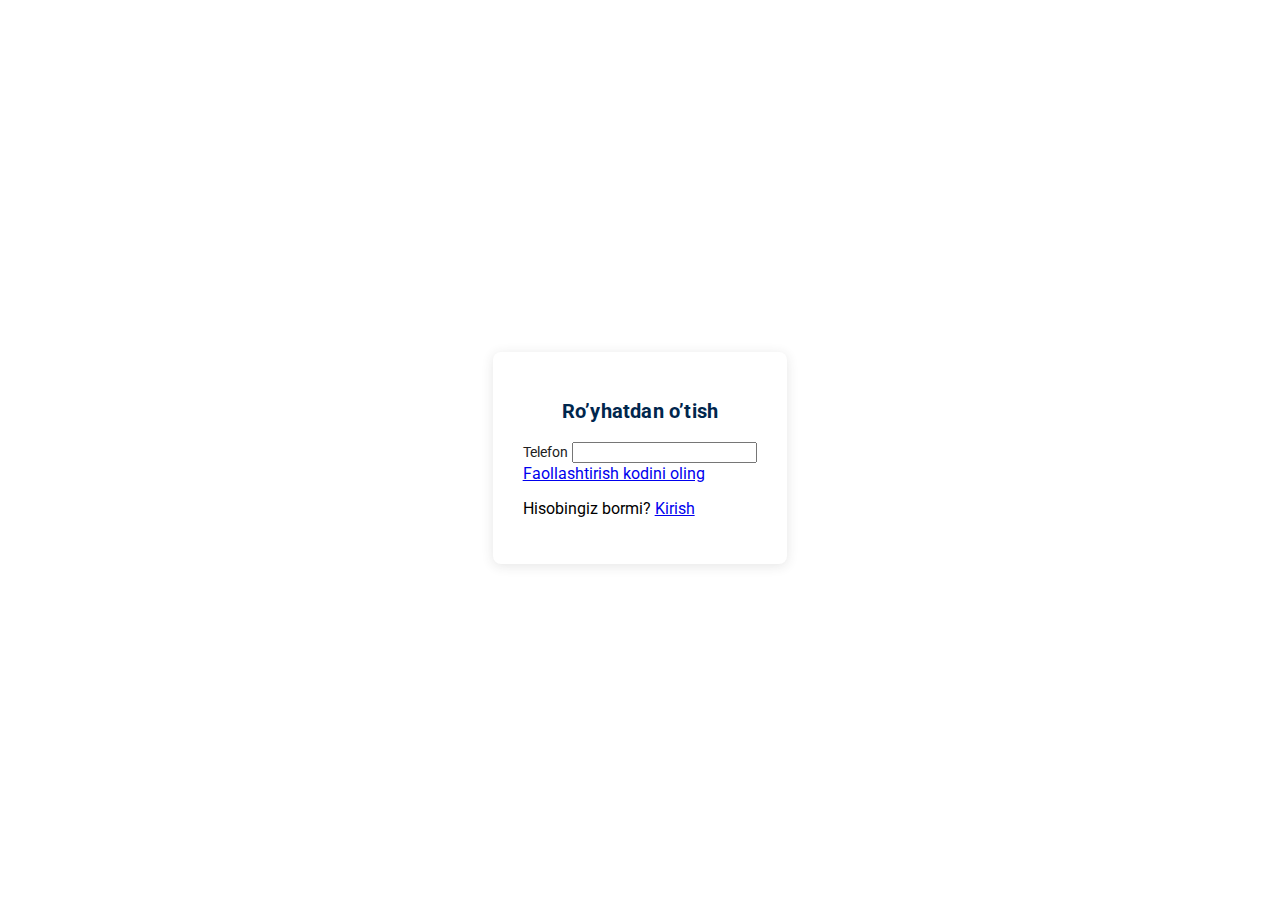
<file: src/avtorizatsiya/avtorizatsiya.html>
<!DOCTYPE html>
<html lang="en">

<head>
    <meta charset="UTF-8">
    <meta http-equiv="X-UA-Compatible" content="IE=edge">
    <meta name="viewport" content="width=device-width, initial-scale=1.0">
    <title>Avtorizatsiya</title>
    <link rel="stylesheet" href="../../AllStyles/login.css">
    <link rel="stylesheet" href="https://cdnjs.cloudflare.com/ajax/libs/twitter-bootstrap/5.1.1/css/bootstrap.min.css"
        integrity="sha512-6KY5s6UI5J7SVYuZB4S/CZMyPylqyyNZco376NM2Z8Sb8OxEdp02e1jkKk/wZxIEmjQ6DRCEBhni+gpr9c4tvA=="
        crossorigin="anonymous" referrerpolicy="no-referrer" />
</head>

<body>
    <section class="login">
        <div class="container">
            <div class="col-md-5 box">
                <div class="content">
                    <h2>Ro’yhatdan o’tish</h2>
                    <form>
                        <div class="mb-3">
                            <label for="exampleInputEmail1" class="form-label">Telefon</label>
                            <input type="email" class="form-control" id="exampleInputEmail1"
                                aria-describedby="emailHelp">
                        </div>
                        <div class="d-grid gap-2">
                            <a href="../inPassword/inPassword.html" class="btn btn-primary mb-2 logBtn" type="button">Faollashtirish kodini oling</a>
                            <p class="text-center">Hisobingiz bormi?  <a href="../news/news.html" class="signBtn text-decoration-none" type="button"> Kirish</a></p>
                        </div>
                    </form>
                </div>
            </div>
        </div>
    </section>

    <script src="https://cdnjs.cloudflare.com/ajax/libs/twitter-bootstrap/5.1.1/js/bootstrap.min.js"
        integrity="sha512-ewfXo9Gq53e1q1+WDTjaHAGZ8UvCWq0eXONhwDuIoaH8xz2r96uoAYaQCm1oQhnBfRXrvJztNXFsTloJfgbL5Q=="
        crossorigin="anonymous" referrerpolicy="no-referrer"></script>
</body>

</html>
</file>
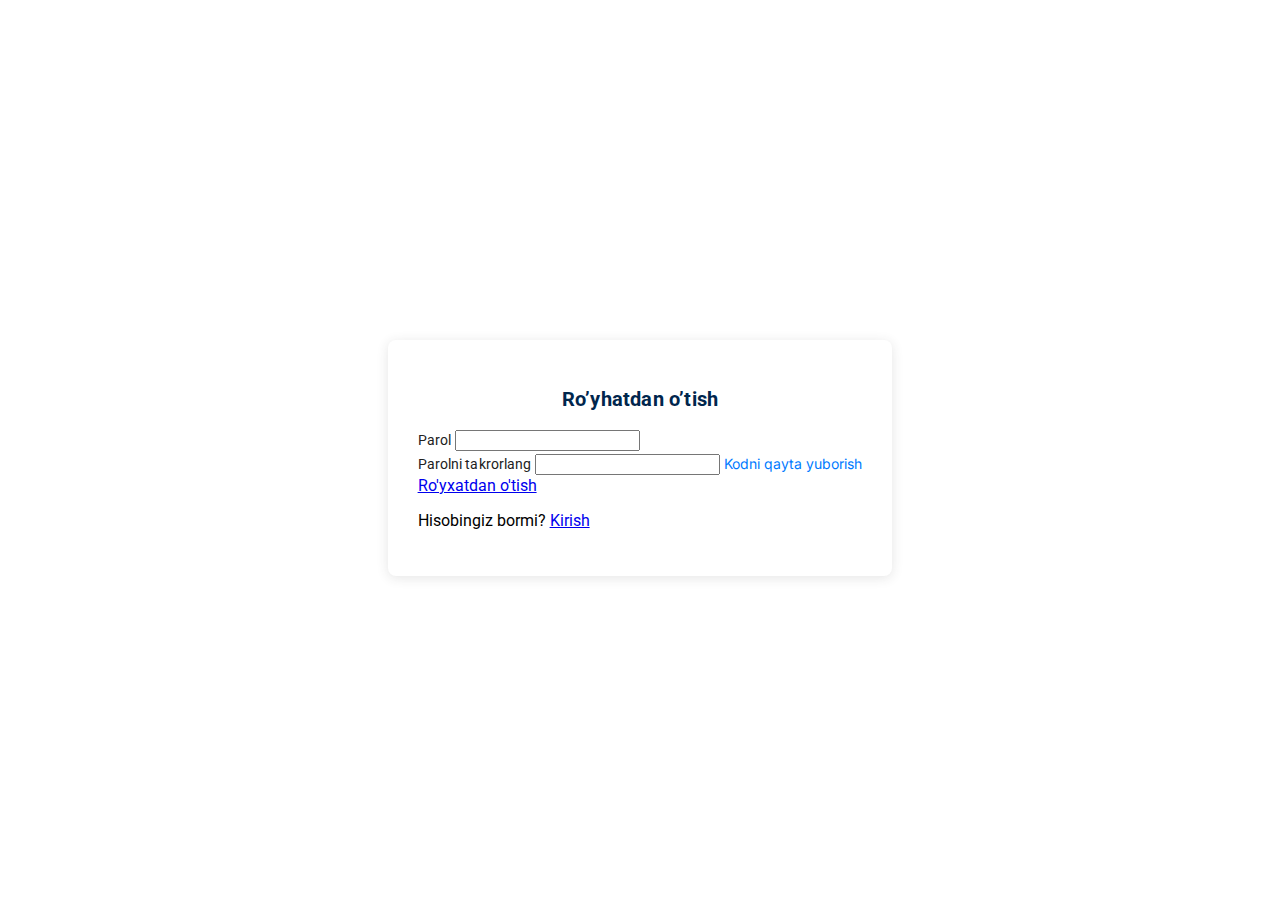
<file: src/finish/finish.html>
<!DOCTYPE html>
<html lang="en">

<head>
    <meta charset="UTF-8">
    <meta http-equiv="X-UA-Compatible" content="IE=edge">
    <meta name="viewport" content="width=device-width, initial-scale=1.0">
    <title>Kiring</title>
    <link rel="stylesheet" href="../../AllStyles/login.css">
    <link rel="stylesheet" href="https://cdnjs.cloudflare.com/ajax/libs/twitter-bootstrap/5.1.1/css/bootstrap.min.css"
        integrity="sha512-6KY5s6UI5J7SVYuZB4S/CZMyPylqyyNZco376NM2Z8Sb8OxEdp02e1jkKk/wZxIEmjQ6DRCEBhni+gpr9c4tvA=="
        crossorigin="anonymous" referrerpolicy="no-referrer" />
</head>

<body>
    <section class="login">
        <div class="container">
            <div class="col-md-5 box">
                <div class="content">
                    <h2>Ro’yhatdan o’tish</h2>
                    <form>
                        <div class="mb-3">
                            <label for="exampleInputEmail1" class="form-label">Parol</label>
                            <input type="email" class="form-control" id="exampleInputEmail1"
                                aria-describedby="emailHelp">
                        </div>
                        <div class="mb-3">
                            <label for="exampleInputPassword1" class="form-label">Parolni takrorlang</label>
                            <input type="text" class="form-control" id="exampleInputPassword1">
                            <a href="#" id="exampleInputPassword1" class="form-text text-center">Kodni qayta yuborish</a>
                        </div>
                        <div class="d-grid gap-2">
                            <a href="../news/news.html" class="btn btn-primary mb-2 logBtn" type="button">Ro'yxatdan o'tish</a>
                            <p class="text-center">Hisobingiz bormi?  <a href="../news/news.html" class="signBtn text-decoration-none" type="button"> Kirish</a></p>
                        </div>
                    </form>
                </div>
            </div>
        </div>
    </section>

    <script src="https://cdnjs.cloudflare.com/ajax/libs/twitter-bootstrap/5.1.1/js/bootstrap.min.js"
        integrity="sha512-ewfXo9Gq53e1q1+WDTjaHAGZ8UvCWq0eXONhwDuIoaH8xz2r96uoAYaQCm1oQhnBfRXrvJztNXFsTloJfgbL5Q=="
        crossorigin="anonymous" referrerpolicy="no-referrer"></script>
</body>

</html>
</file>
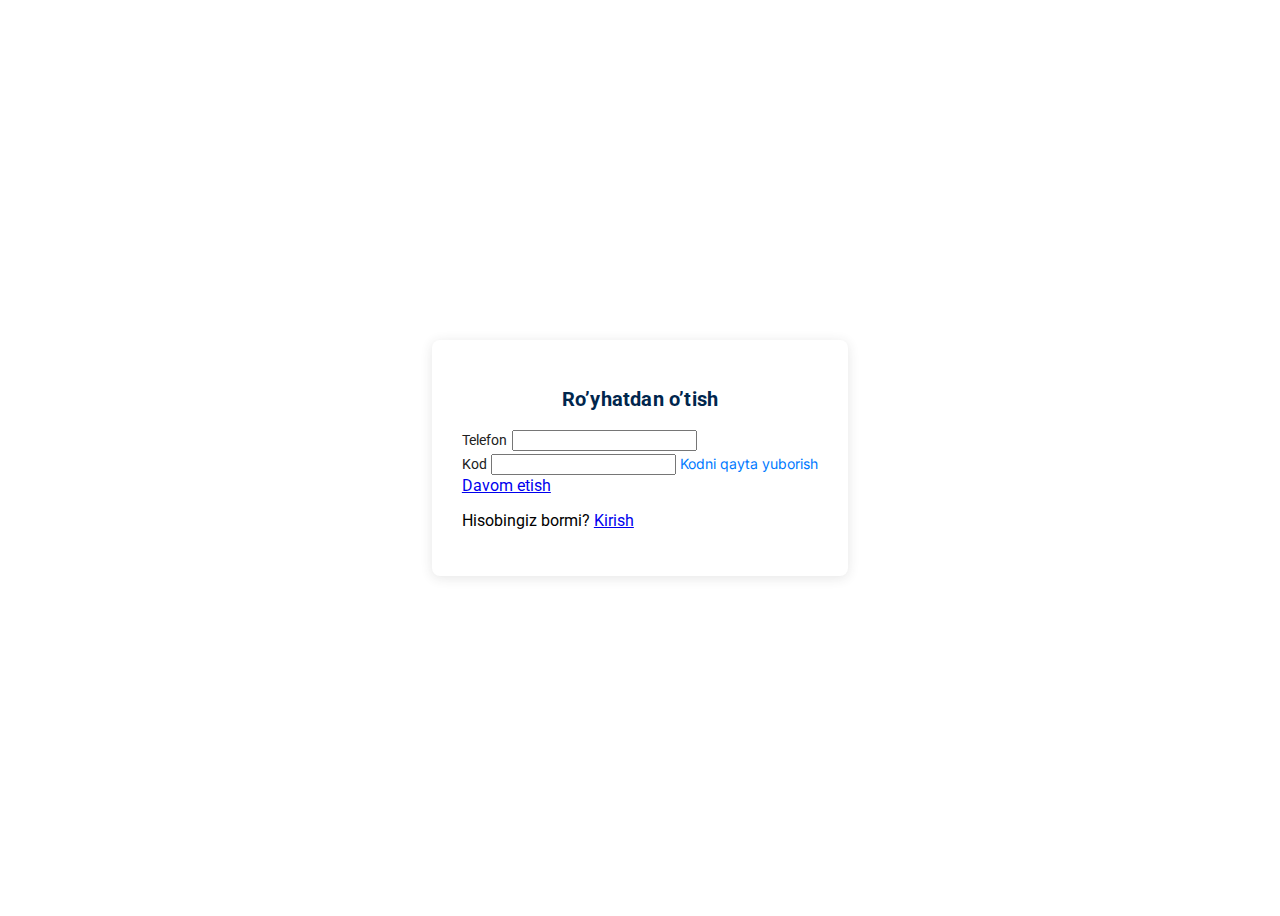
<file: src/inPassword/inPassword.html>
<!DOCTYPE html>
<html lang="en">

<head>
    <meta charset="UTF-8">
    <meta http-equiv="X-UA-Compatible" content="IE=edge">
    <meta name="viewport" content="width=device-width, initial-scale=1.0">
    <title>Kod Qabul Qilish</title>
    <link rel="stylesheet" href="../../AllStyles/login.css">
    <link rel="stylesheet" href="https://cdnjs.cloudflare.com/ajax/libs/twitter-bootstrap/5.1.1/css/bootstrap.min.css"
        integrity="sha512-6KY5s6UI5J7SVYuZB4S/CZMyPylqyyNZco376NM2Z8Sb8OxEdp02e1jkKk/wZxIEmjQ6DRCEBhni+gpr9c4tvA=="
        crossorigin="anonymous" referrerpolicy="no-referrer" />
</head>

<body>
    <section class="login">
        <div class="container">
            <div class="col-md-5 box">
                <div class="content">
                    <h2>Ro’yhatdan o’tish</h2>
                    <form>
                        <div class="mb-3">
                            <label for="exampleInputEmail1" class="form-label">Telefon</label>
                            <input type="email" class="form-control" id="exampleInputEmail1"
                                aria-describedby="emailHelp">
                        </div>
                        <div class="mb-3">
                            <label for="exampleInputPassword1" class="form-label">Kod</label>
                            <input type="text" class="form-control" id="exampleInputPassword1">
                            <a href="#" id="exampleInputPassword1" class="form-text text-center">Kodni qayta yuborish</a>
                        </div>
                        <div class="d-grid gap-2">
                            <a href="../finish/finish.html" class="btn btn-primary mb-2 logBtn" type="button">Davom etish</a>
                            <p class="text-center">Hisobingiz bormi?  <a href="../news/news.html" class="signBtn text-decoration-none" type="button"> Kirish</a></p>
                        </div>
                    </form>
                </div>
            </div>
        </div>
    </section>

    <script src="https://cdnjs.cloudflare.com/ajax/libs/twitter-bootstrap/5.1.1/js/bootstrap.min.js"
        integrity="sha512-ewfXo9Gq53e1q1+WDTjaHAGZ8UvCWq0eXONhwDuIoaH8xz2r96uoAYaQCm1oQhnBfRXrvJztNXFsTloJfgbL5Q=="
        crossorigin="anonymous" referrerpolicy="no-referrer"></script>
</body>

</html>
</file>
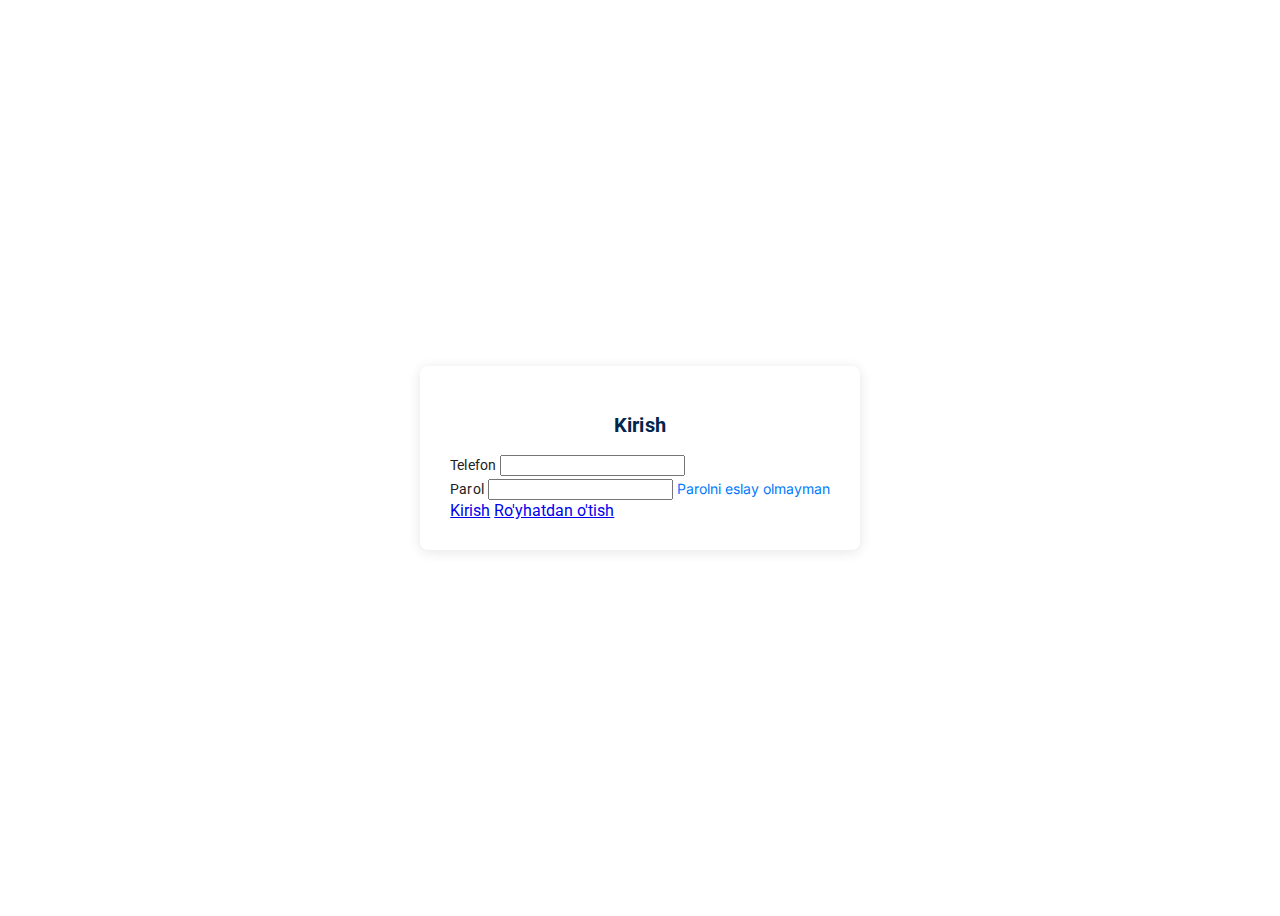
<file: src/login/login.html>
<!DOCTYPE html>
<html lang="en">

<head>
    <meta charset="UTF-8">
    <meta http-equiv="X-UA-Compatible" content="IE=edge">
    <meta name="viewport" content="width=device-width, initial-scale=1.0">
    <title>Login</title>
    <link rel="stylesheet" href="../../AllStyles/login.css">
    <link rel="stylesheet" href="https://cdnjs.cloudflare.com/ajax/libs/twitter-bootstrap/5.1.1/css/bootstrap.min.css"
        integrity="sha512-6KY5s6UI5J7SVYuZB4S/CZMyPylqyyNZco376NM2Z8Sb8OxEdp02e1jkKk/wZxIEmjQ6DRCEBhni+gpr9c4tvA=="
        crossorigin="anonymous" referrerpolicy="no-referrer" />
</head>

<body>
    <section class="login">
        <div class="container">
            <div class="col-md-5 box">
                <div class="content">
                    <h2>Kirish</h2>
                    <form>
                        <div class="mb-3">
                            <label for="exampleInputEmail1" class="form-label">Telefon</label>
                            <input type="email" class="form-control" id="exampleInputEmail1"
                                aria-describedby="emailHelp">
                        </div>
                        <div class="mb-3">
                            <label for="exampleInputPassword1" class="form-label">Parol</label>
                            <input type="password" class="form-control" id="exampleInputPassword1">
                            <a href="#" id="exampleInputPassword1" class="form-text">Parolni eslay olmayman</a>
                        </div>
                        <div class="d-grid gap-2">
                            <a href="../news/news.html" class="btn btn-primary mb-2 logBtn" type="button">Kirish</a>
                            <a href="../avtorizatsiya/avtorizatsiya.html" class="btn btn-outline-secondary signBtn" type="button">Ro'yhatdan o'tish</a>
                        </div>
                    </form>
                </div>
            </div>
        </div>
    </section>

    <script src="https://cdnjs.cloudflare.com/ajax/libs/twitter-bootstrap/5.1.1/js/bootstrap.min.js"
        integrity="sha512-ewfXo9Gq53e1q1+WDTjaHAGZ8UvCWq0eXONhwDuIoaH8xz2r96uoAYaQCm1oQhnBfRXrvJztNXFsTloJfgbL5Q=="
        crossorigin="anonymous" referrerpolicy="no-referrer"></script>
</body>

</html>
</file>
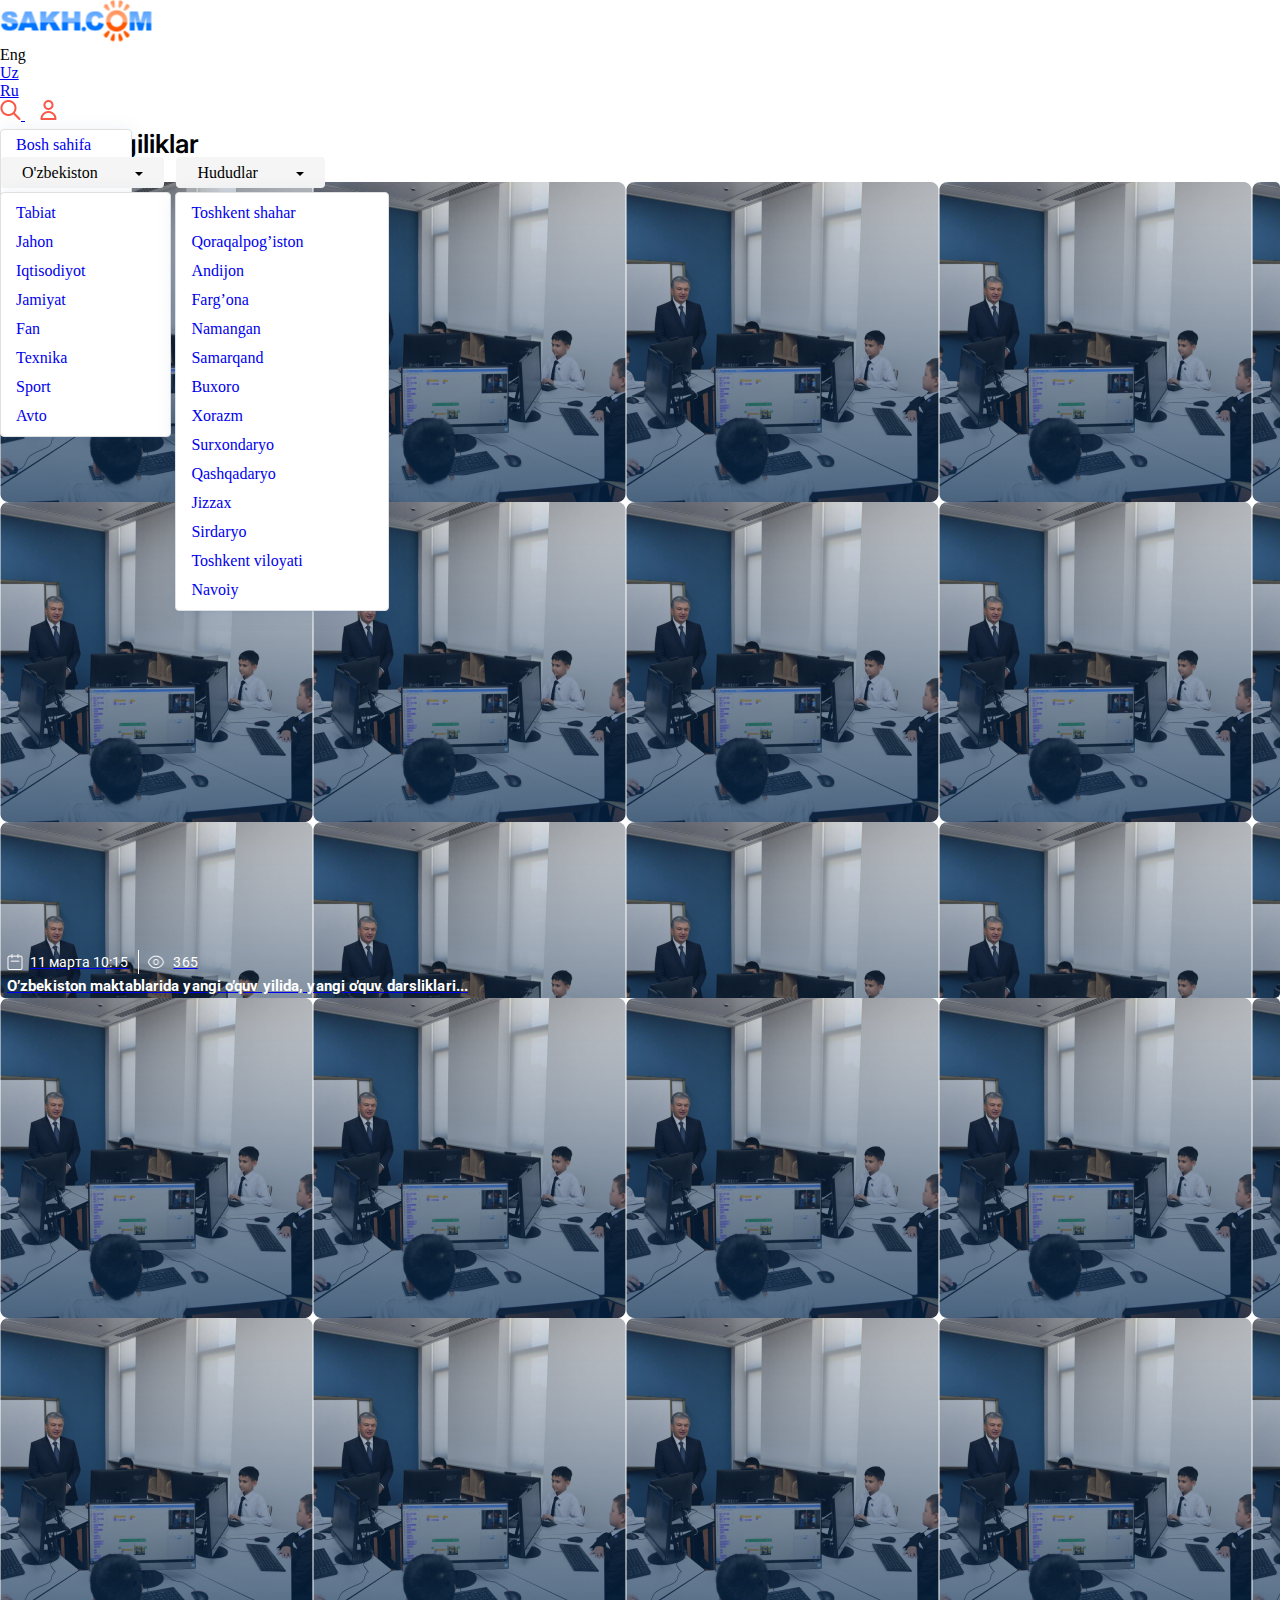
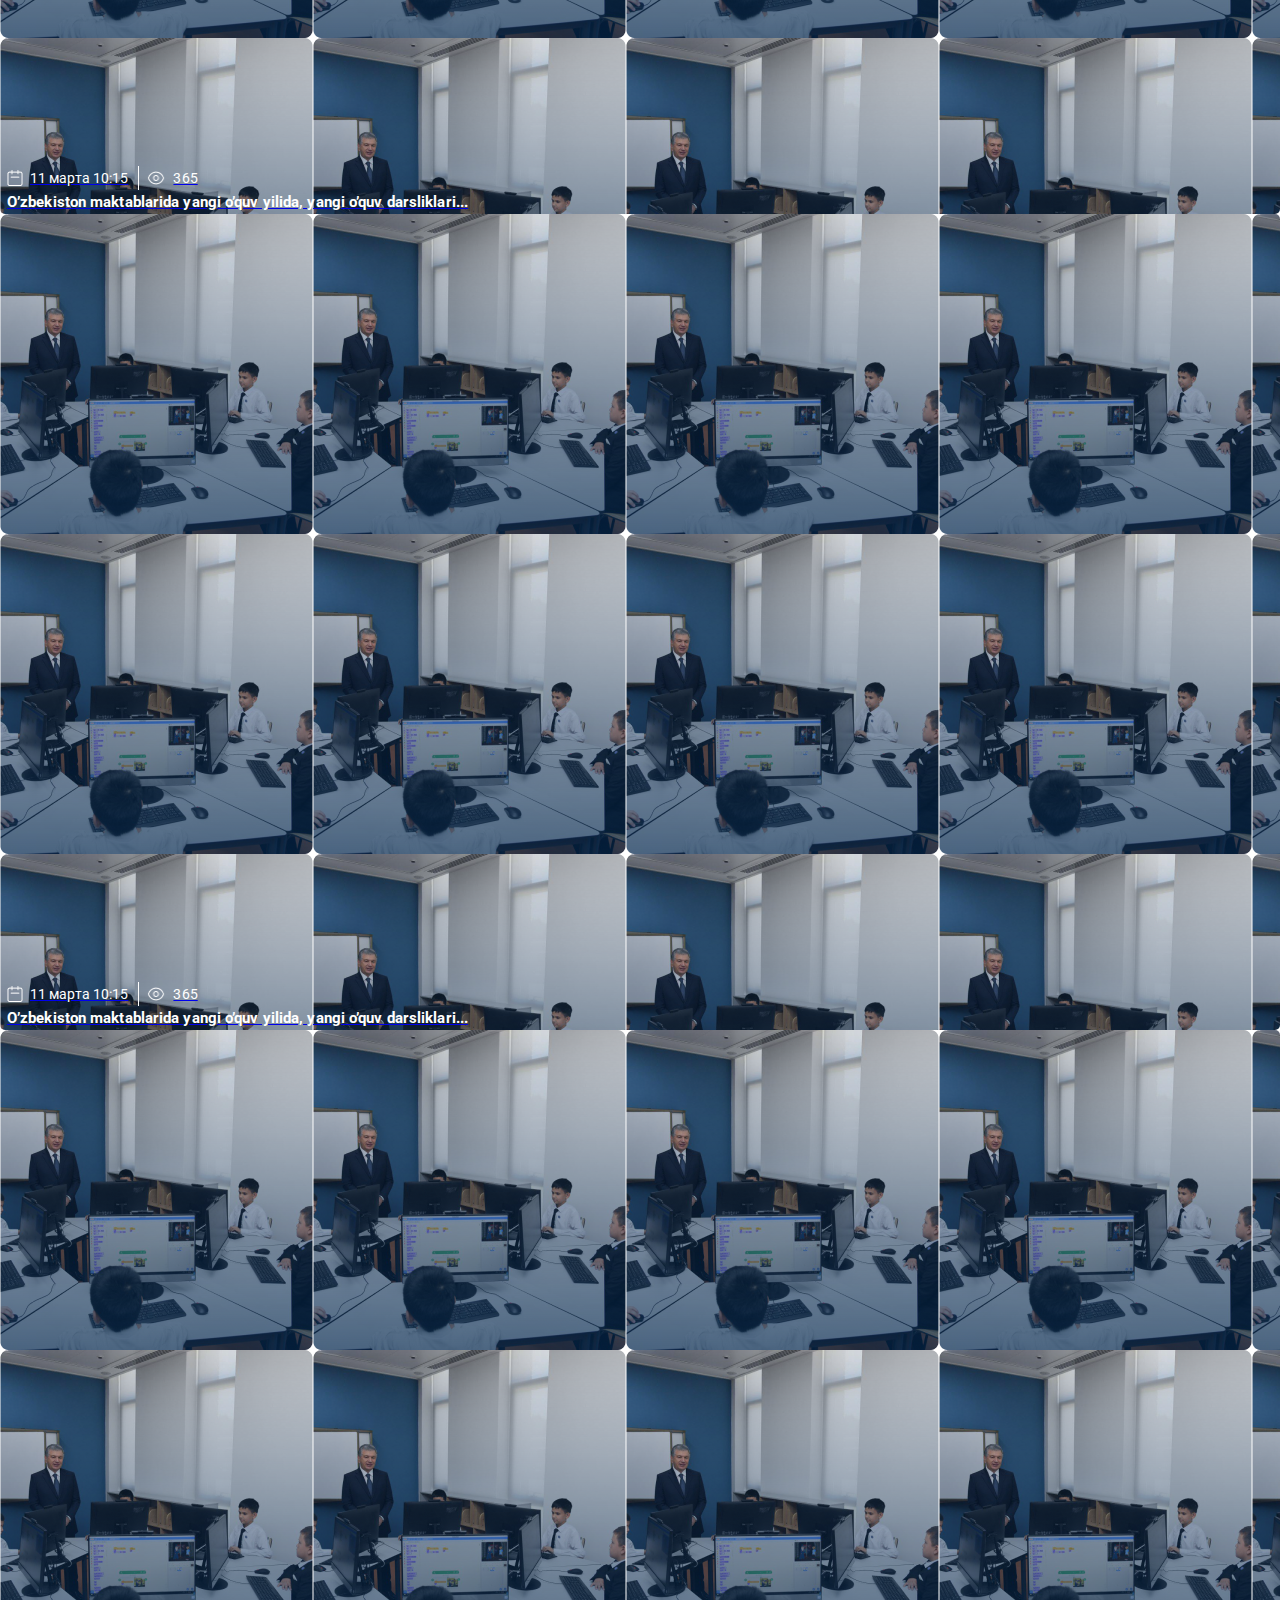
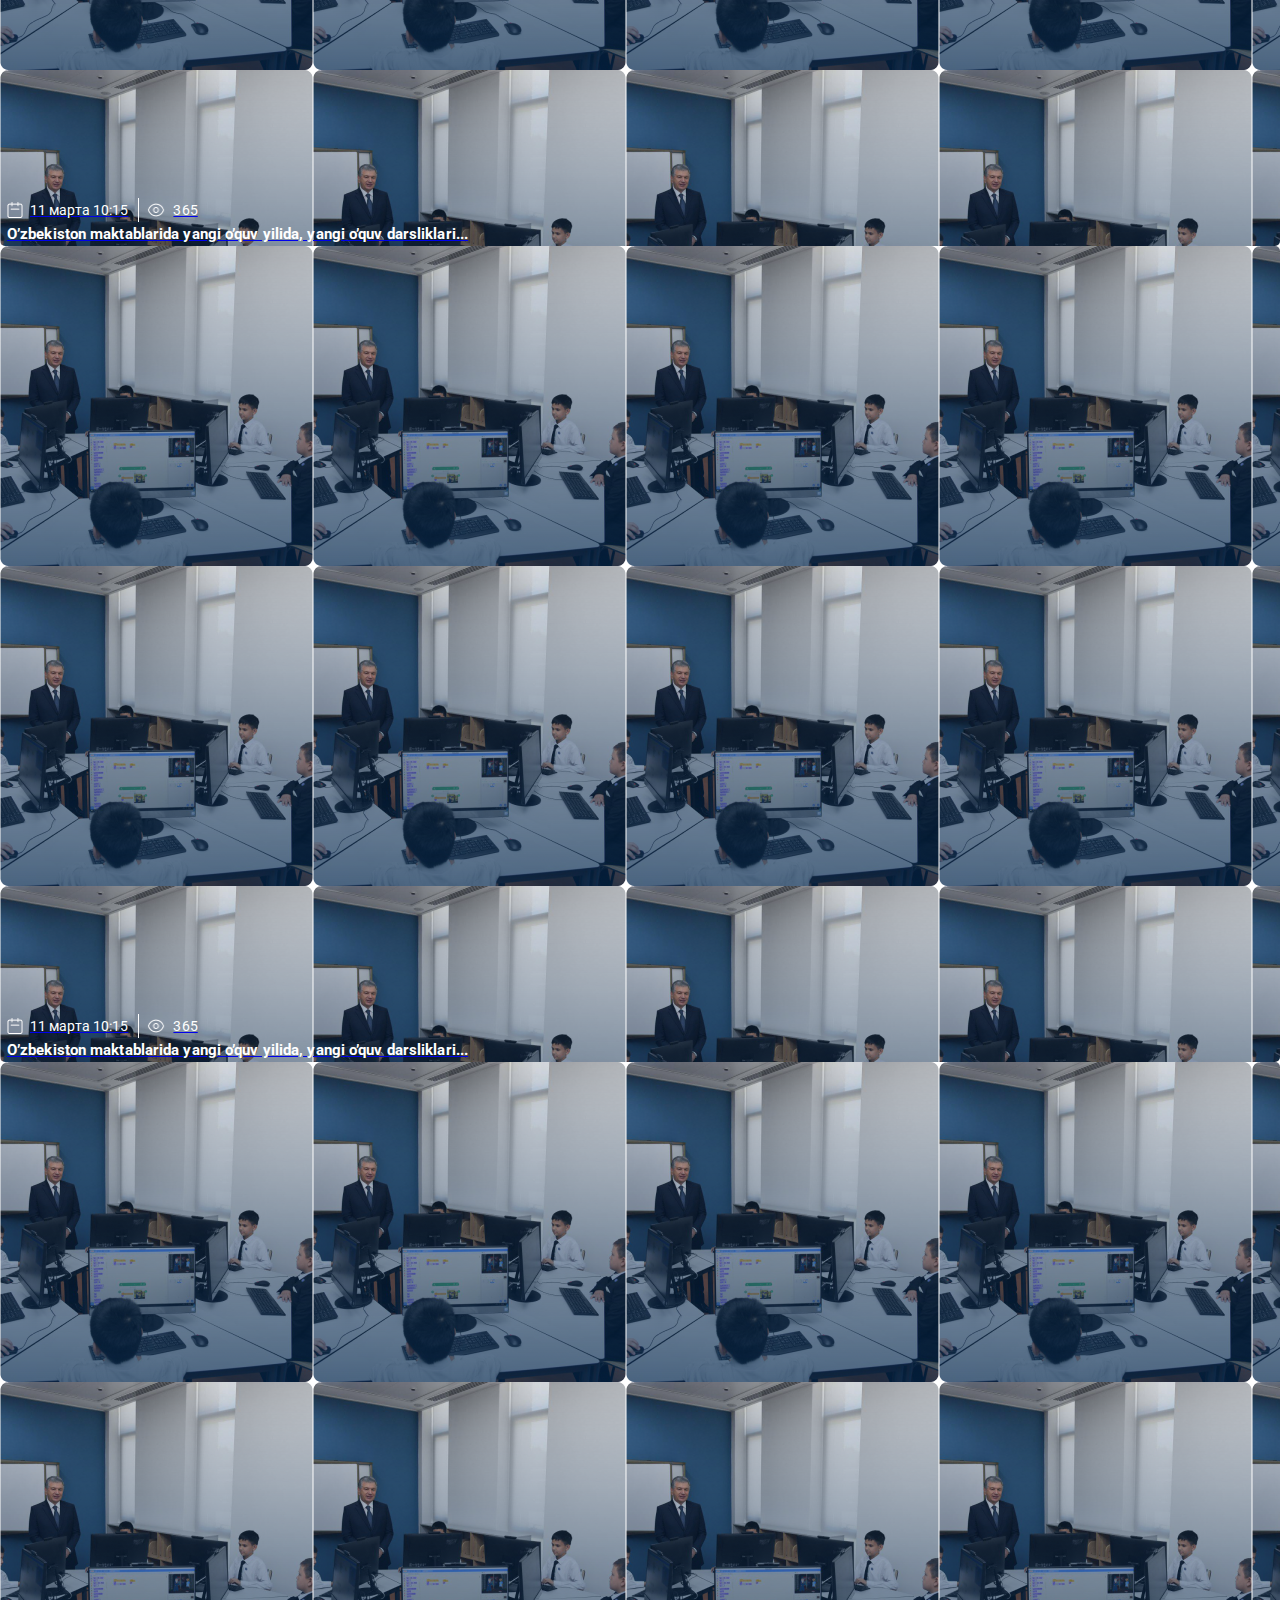
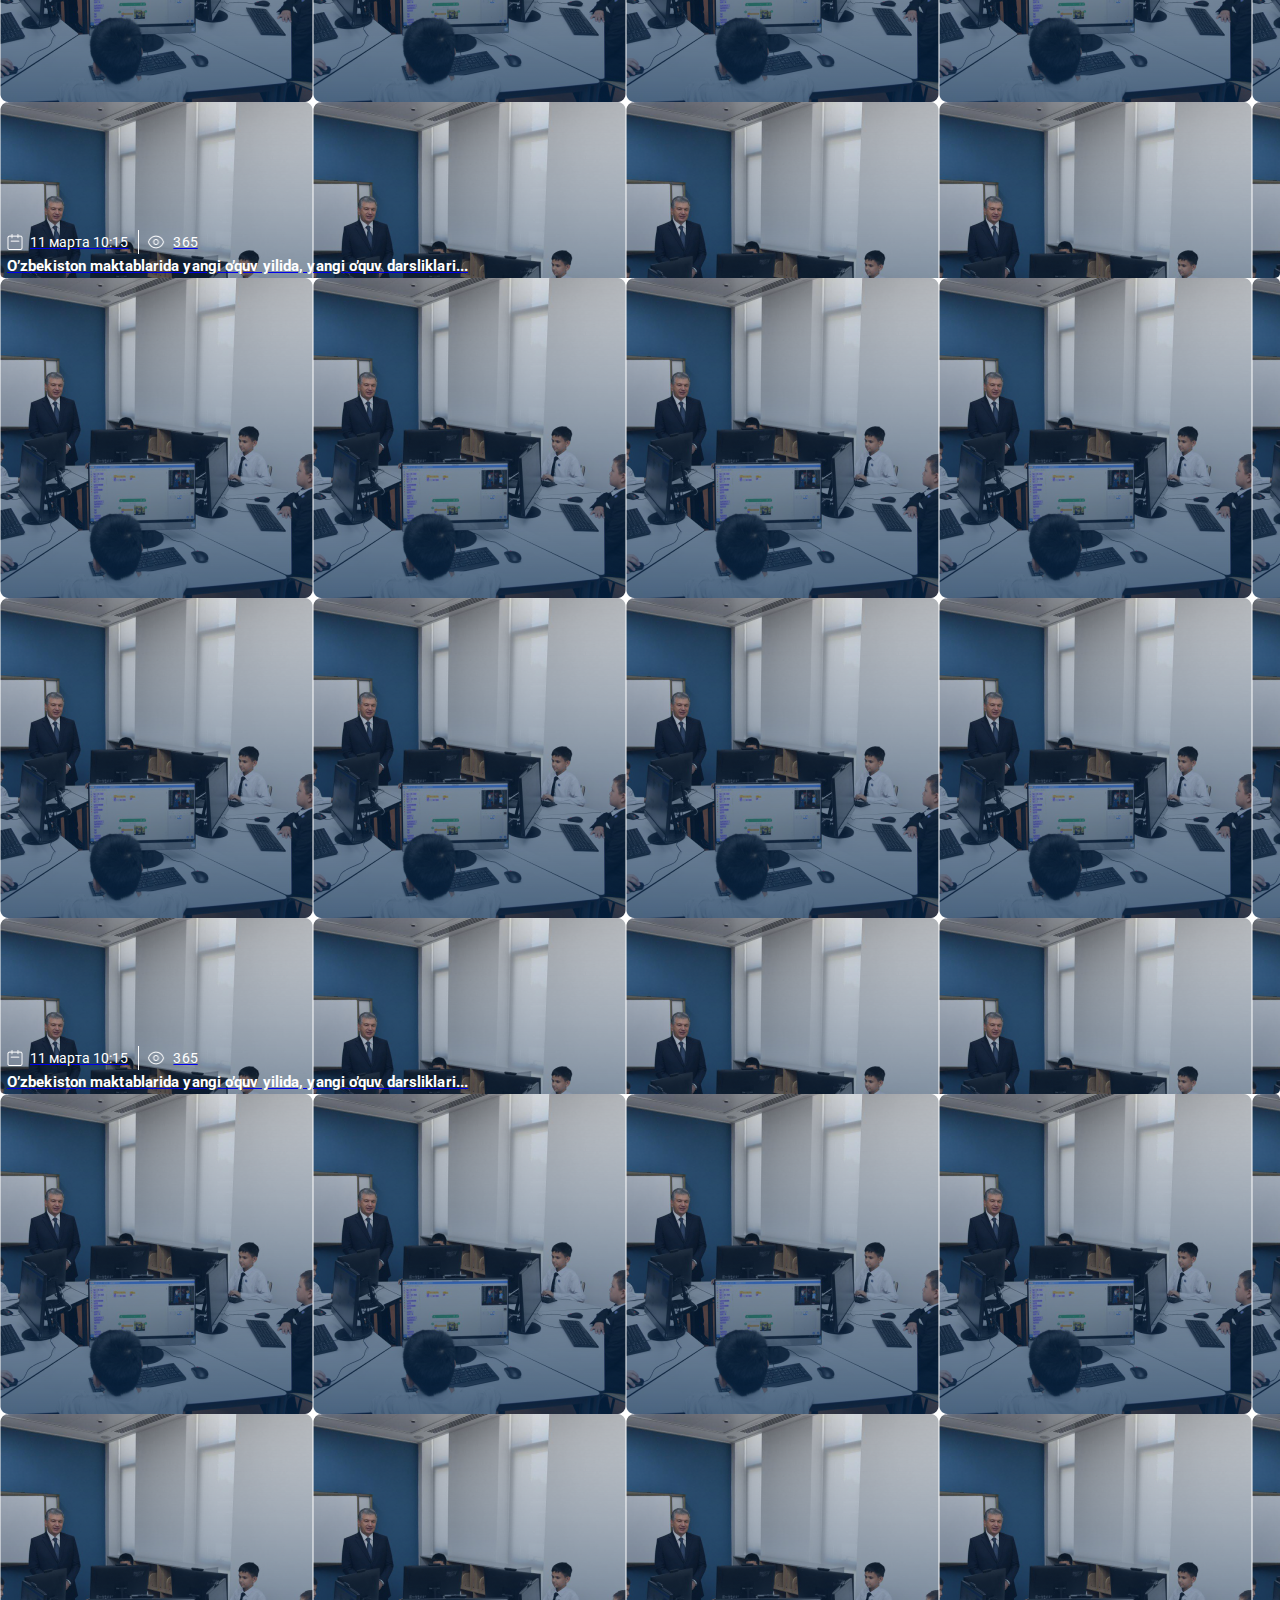
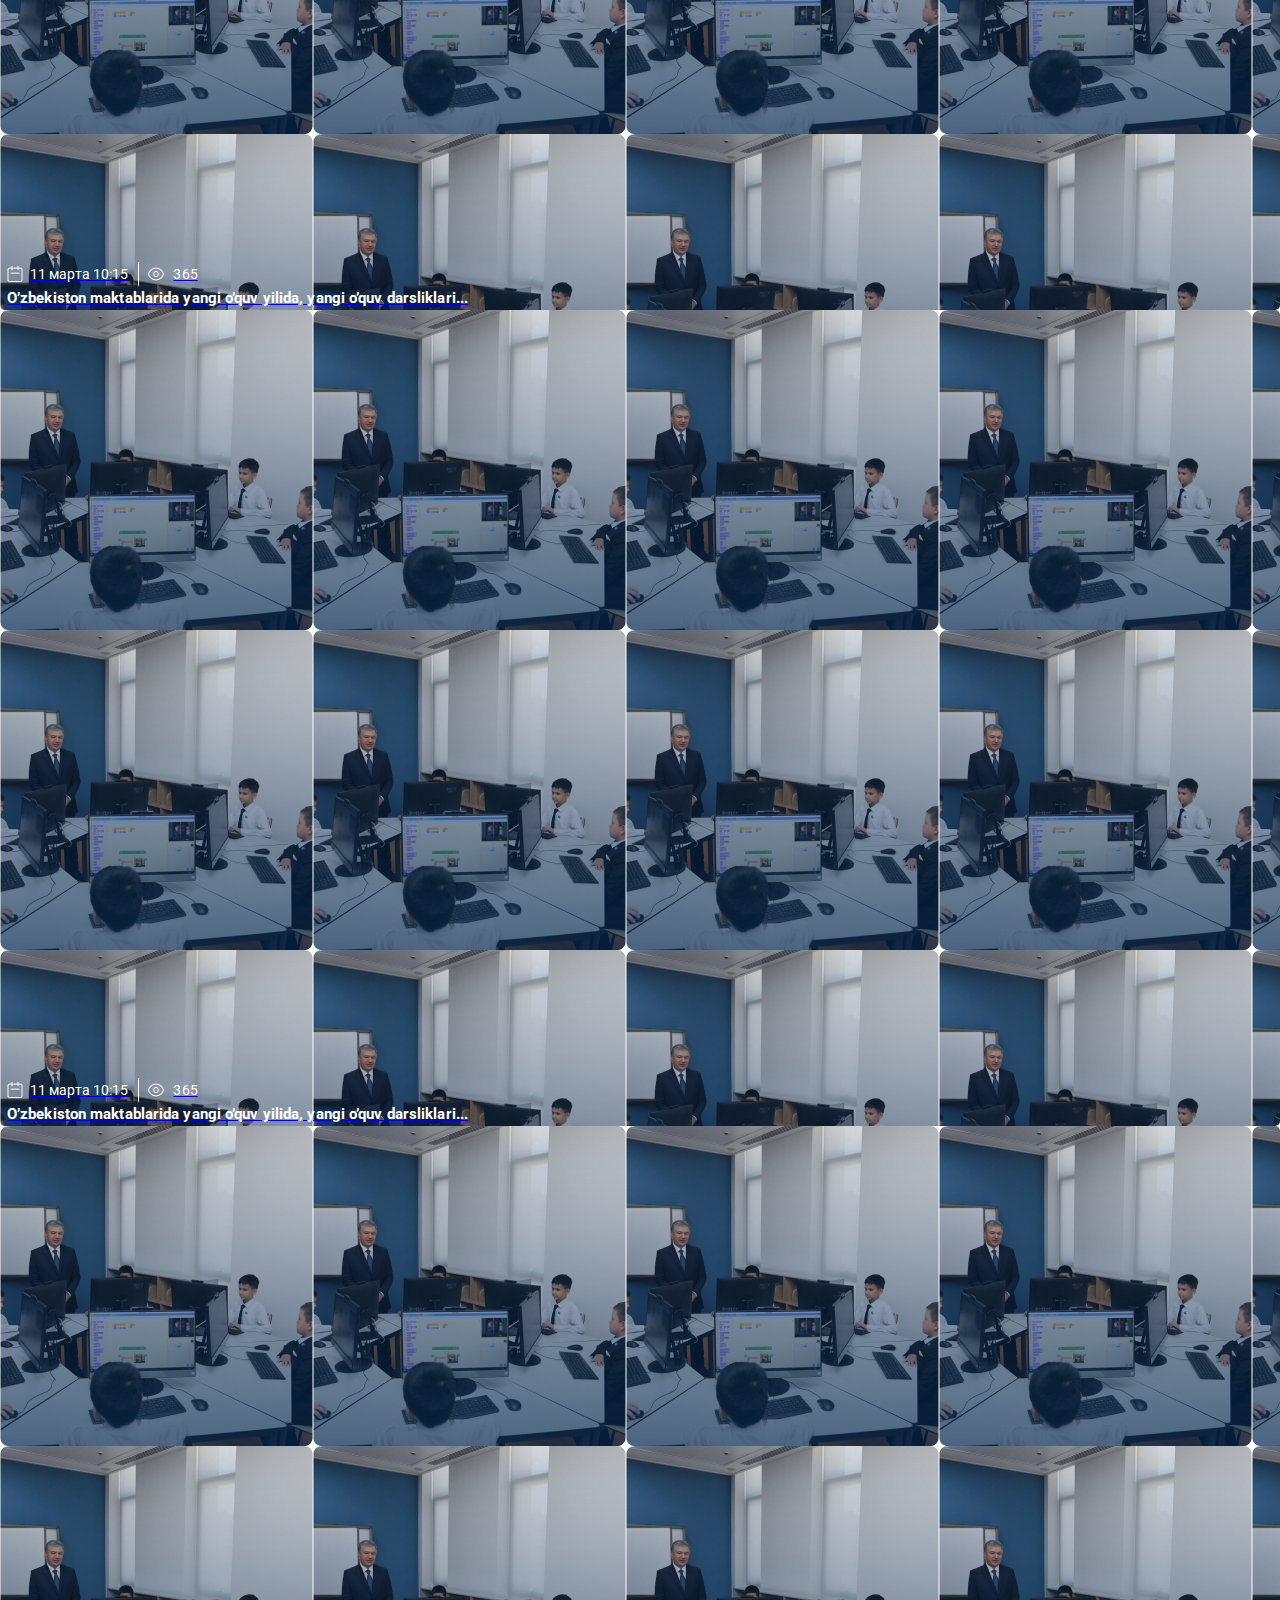
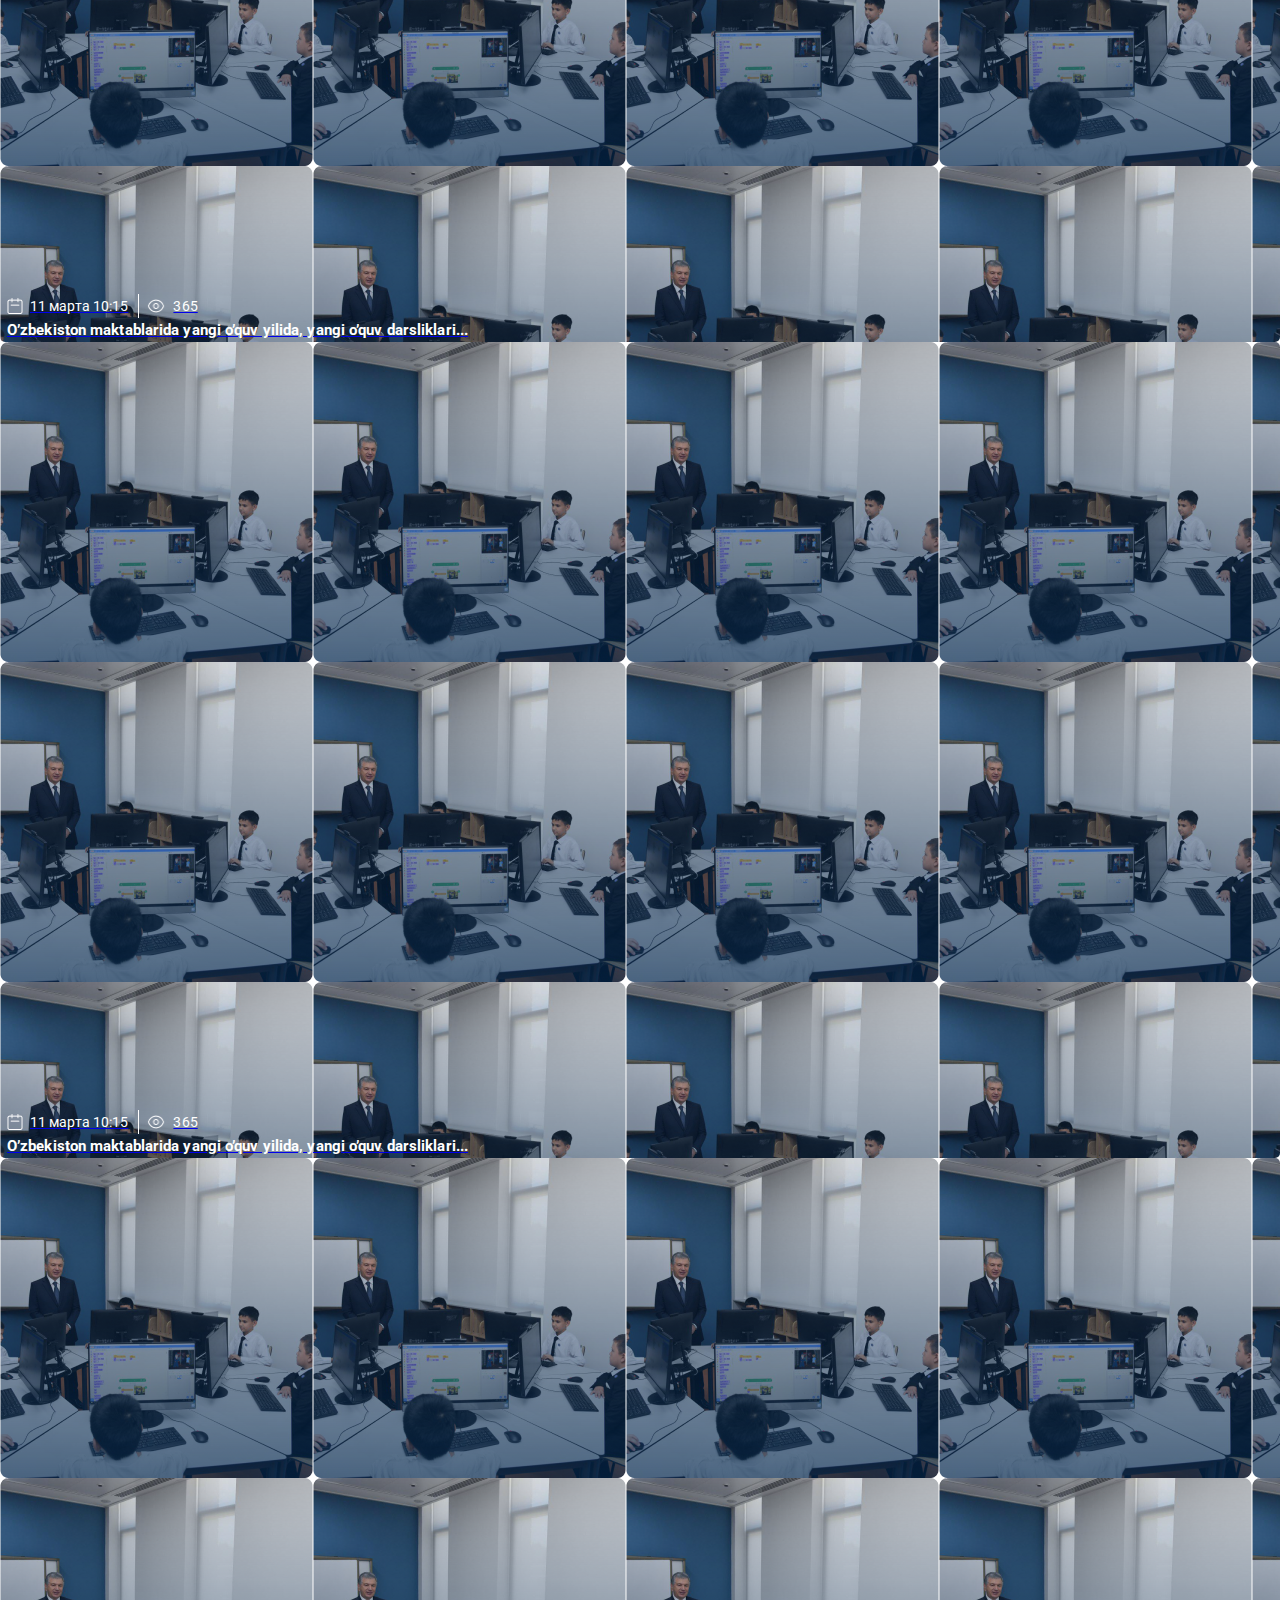
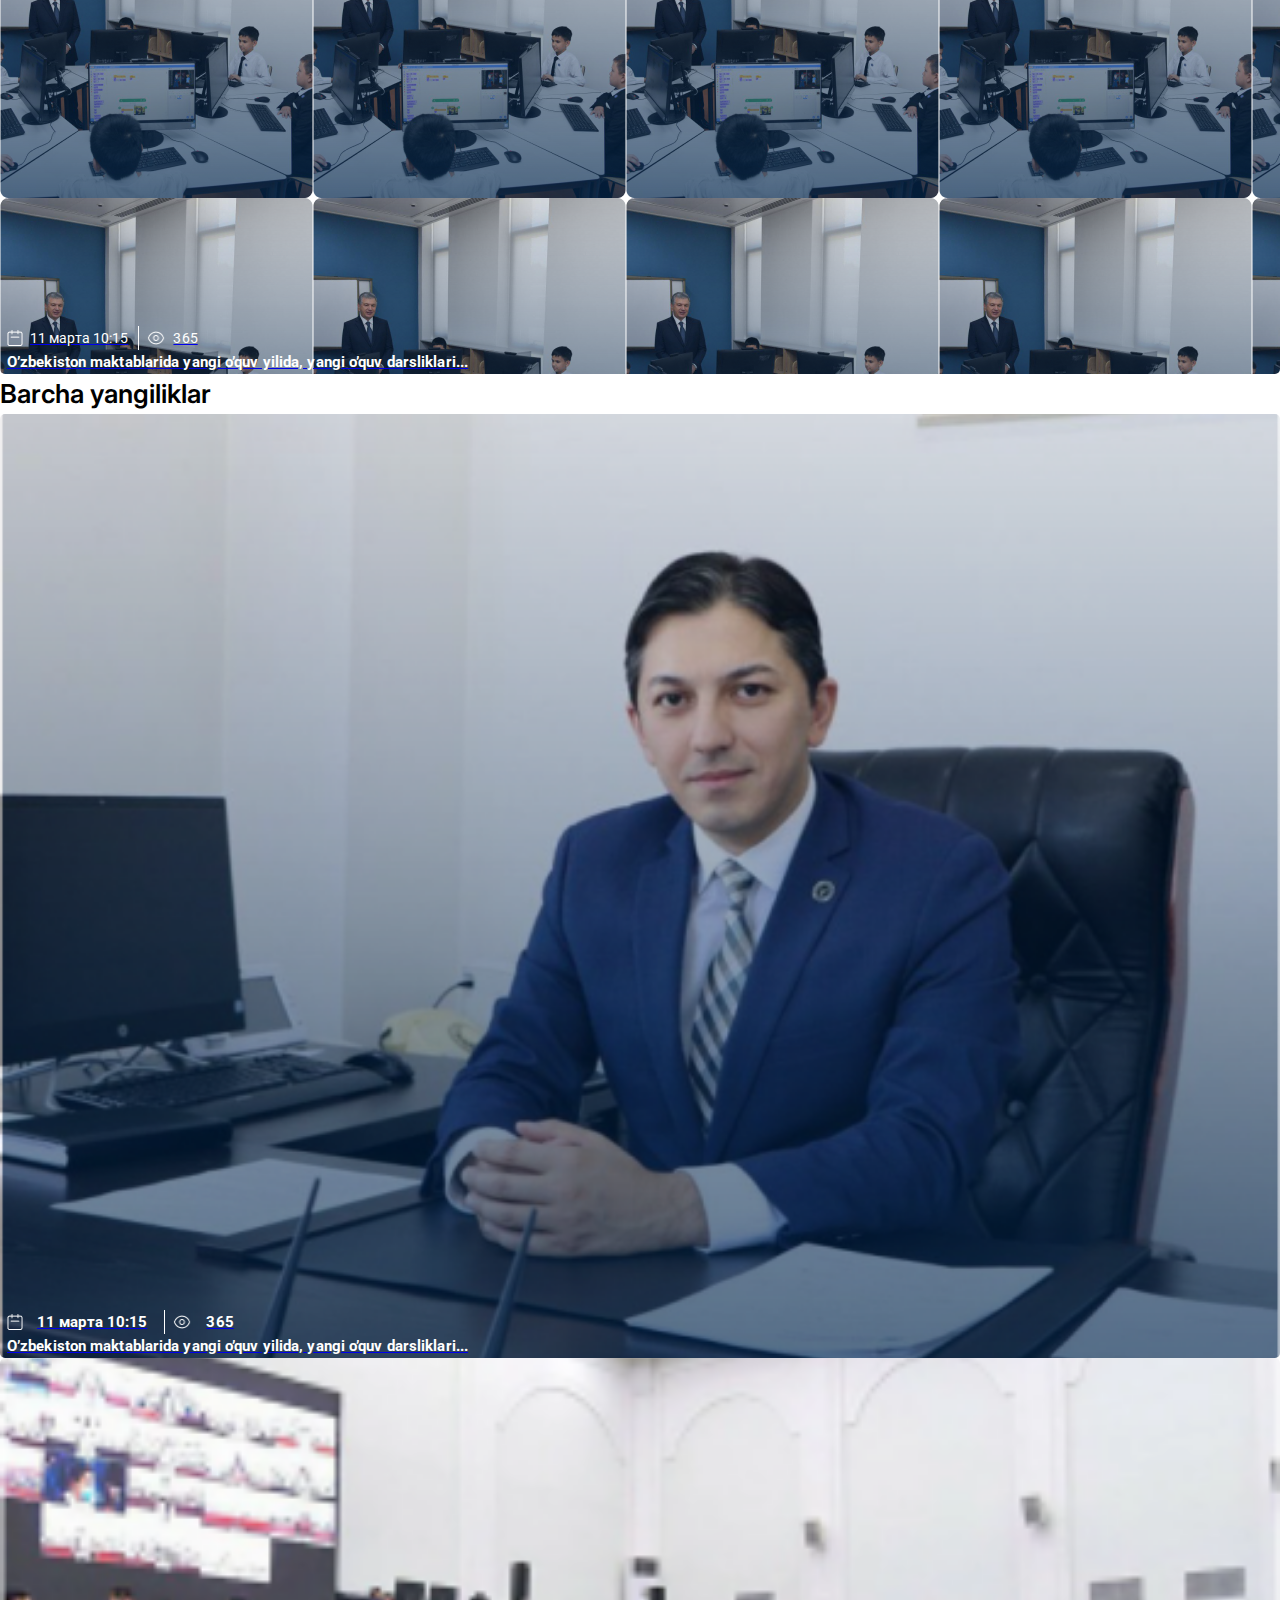
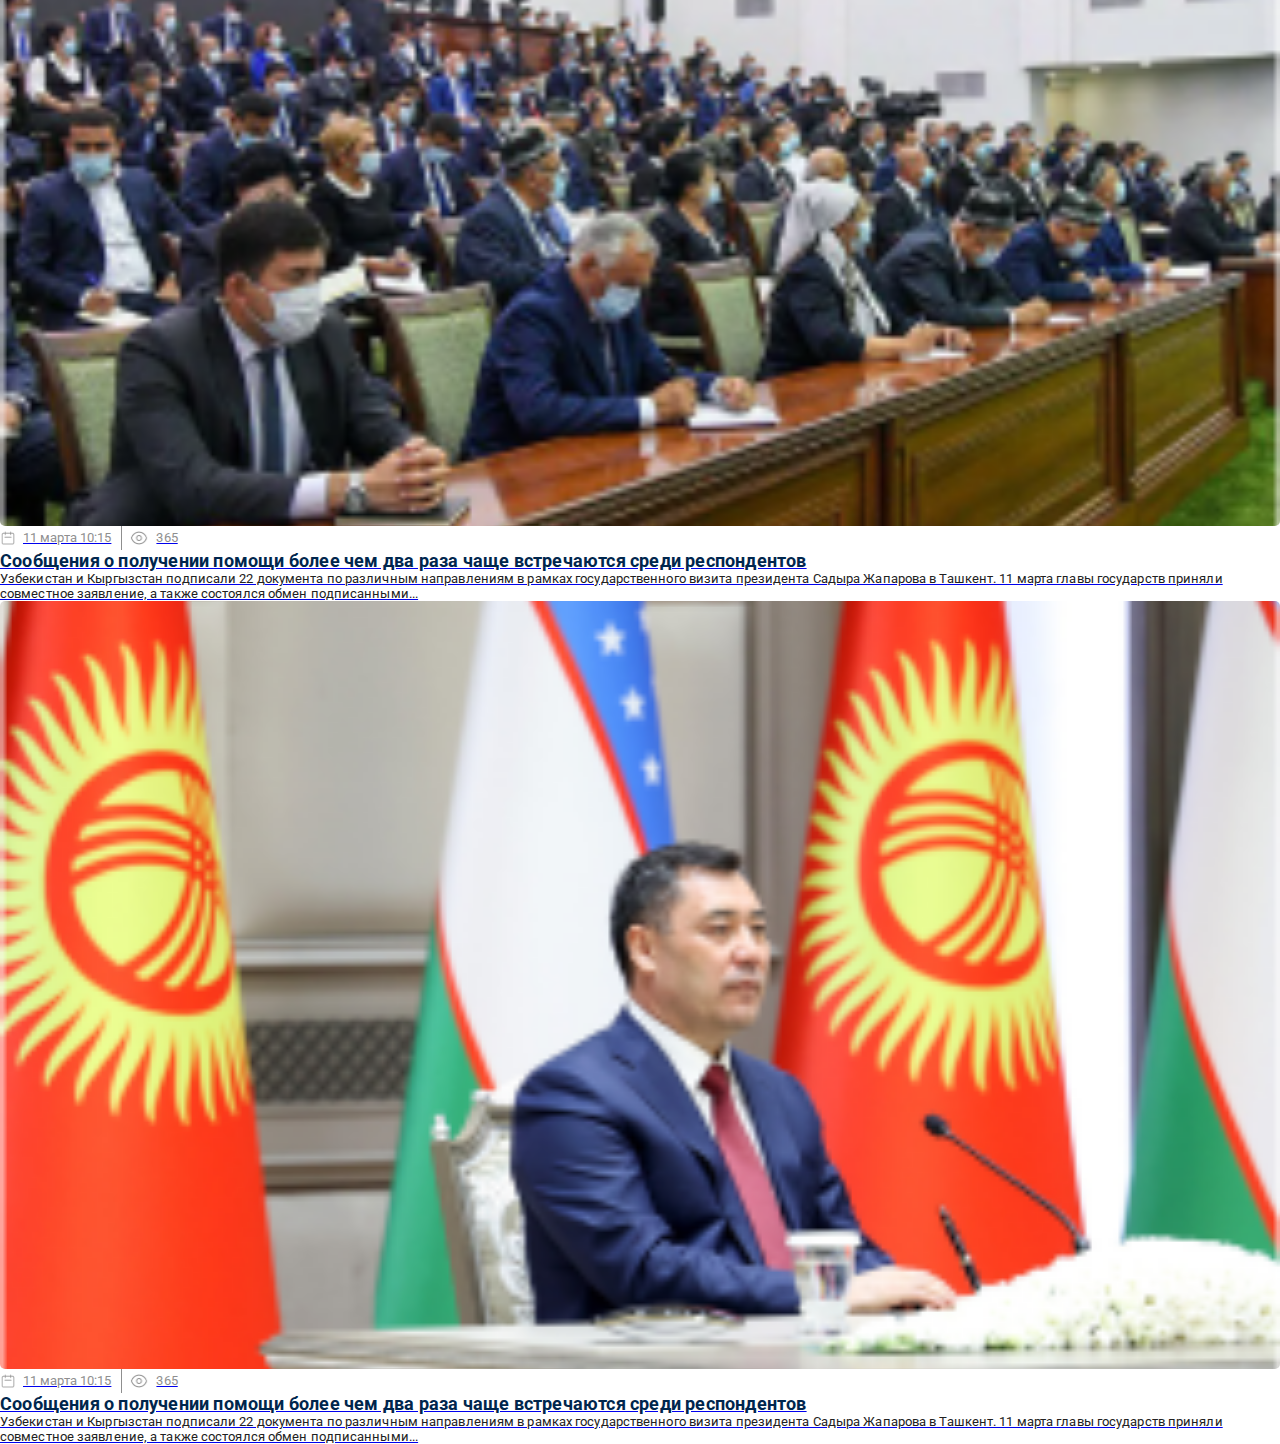
<file: src/news/news.html>
<!DOCTYPE html>
<html lang="en">

<head>
    <meta charset="UTF-8">
    <meta http-equiv="X-UA-Compatible" content="IE=edge">
    <meta name="viewport" content="width=device-width, initial-scale=1.0">
    <title>Yangiliklar</title>
    <link rel="stylesheet" href="../../AllStyles/news.css">
    <link rel="stylesheet" href="https://cdnjs.cloudflare.com/ajax/libs/twitter-bootstrap/5.1.1/css/bootstrap.min.css"
        integrity="sha512-6KY5s6UI5J7SVYuZB4S/CZMyPylqyyNZco376NM2Z8Sb8OxEdp02e1jkKk/wZxIEmjQ6DRCEBhni+gpr9c4tvA=="
        crossorigin="anonymous" referrerpolicy="no-referrer" />
</head>

<body>
    <div class="container">
        <nav class="navbar navbar-light">
            <div class="container-fluid">
                <a href="#" class="navbar-brand"><img src="../../images/nav brand.png" alt=""></a>
                <div class="dropdown">
                    <a class="btn dropdown-toggle" type="button" id="dropdownMenuButton1" data-bs-toggle="dropdown"
                        aria-expanded="false">Eng</a>
                    <ul class="dropdown-menu" aria-labelledby="dropdownMenuButton1">
                        <li><a class="dropdown-item" href="#">Uz</a></li>
                        <li><a class="dropdown-item" href="#">Ru</a></li>
                    </ul>
                    <a class="search text-decoration-none" href="#">
                        <img class="searchBtn" src="../../images/search icon.png" alt="" title="Qidirish">
                        <input class="form-control searchInput d-none" type="text" placeholder="Qidirish"
                            aria-label="default input example">
                    </a>
                    <span class="pages">
                        <img class="person" src="../../images/account icon.png" alt="" title="Chiqish">
                        <ul class="listlar d-none list-unstyled">
                            <li><a href="#">Bosh sahifa</a></li>
                            <li><a href="../auksion/all.html">Auksion</a></li>
                            <li><a href="../videos/videoSection.html">Videolar</a></li>
                            <li><a href="../login/login.html">Chiqish</a></li>
                        </ul>
                    </span>
                </div>
            </div>
        </nav>
        <div class="lastNews mt-5 mb-4">
            <p>Oxirgi yangiliklar</p>
        </div>
        <header>
            <div class="drop">
                <a class="link">O'zbekiston</a>
                <ul class="list d-none">
                    <li><a href="#">Tabiat</a></li>
                    <li><a href="#">Jahon</a></li>
                    <li><a href="#">Iqtisodiyot</a></li>
                    <li><a href="#">Jamiyat</a></li>
                    <li><a href="#">Fan</a></li>
                    <li><a href="#">Texnika</a></li>
                    <li><a href="#">Sport</a></li>
                    <li><a href="#">Avto</a></li>
                </ul>
            </div>
            <div class="drop">
                <a class="link2">Hududlar</a>
                <ul class="list2 d-none">
                    <li><a href="#">Toshkent shahar</a></li>
                    <li><a href="#">Qoraqalpog’iston</a></li>
                    <li><a href="#">Andijon</a></li>
                    <li><a href="#">Farg’ona</a></li>
                    <li><a href="#">Namangan</a></li>
                    <li><a href="#">Samarqand</a></li>
                    <li><a href="#">Buxoro</a></li>
                    <li><a href="#">Xorazm</a></li>
                    <li><a href="#">Surxondaryo</a></li>
                    <li><a href="#">Qashqadaryo</a></li>
                    <li><a href="#">Jizzax</a></li>
                    <li><a href="#">Sirdaryo</a></li>
                    <li><a href="#">Toshkent viloyati</a></li>
                    <li><a href="#">Navoiy</a></li>
                </ul>
            </div>

        </header>
        <main class="mt-4">
            <div class="row">
                <a href="../newsActive/newsActive.html" class="col-md-3 text-decoration-none">
                    <div class="item">
                        <span>
                            <div class="calendar">
                                <img src="../../images/calendar.png" alt="">
                                <p>11 марта 10:15</p>
                            </div>
                            <div class="eye">
                                <img src="../../images/eye.png" alt="">
                                <p>365</p>
                            </div>
                        </span>
                        <p>O’zbekiston maktablarida yangi o’quv yilida, yangi o’quv darsliklari...</p>
                    </div>
                </a>
                <a href="../newsActive/newsActive.html" class="col-md-3 text-decoration-none">
                    <div class="item">
                        <span>
                            <div class="calendar">
                                <img src="../../images/calendar.png" alt="">
                                <p>11 марта 10:15</p>
                            </div>
                            <div class="eye">
                                <img src="../../images/eye.png" alt="">
                                <p>365</p>
                            </div>
                        </span>
                        <p>O’zbekiston maktablarida yangi o’quv yilida, yangi o’quv darsliklari...</p>
                    </div>
                </a>
                <a href="../newsActive/newsActive.html" class="col-md-3 text-decoration-none">
                    <div class="item">
                        <span>
                            <div class="calendar">
                                <img src="../../images/calendar.png" alt="">
                                <p>11 марта 10:15</p>
                            </div>
                            <div class="eye">
                                <img src="../../images/eye.png" alt="">
                                <p>365</p>
                            </div>
                        </span>
                        <p>O’zbekiston maktablarida yangi o’quv yilida, yangi o’quv darsliklari...</p>
                    </div>
                </a>
                <a href="../newsActive/newsActive.html" class="col-md-3 text-decoration-none">
                    <div class="item">
                        <span>
                            <div class="calendar">
                                <img src="../../images/calendar.png" alt="">
                                <p>11 марта 10:15</p>
                            </div>
                            <div class="eye">
                                <img src="../../images/eye.png" alt="">
                                <p>365</p>
                            </div>
                        </span>
                        <p>O’zbekiston maktablarida yangi o’quv yilida, yangi o’quv darsliklari...</p>
                    </div>
                </a>
                <a href="../newsActive/newsActive.html" class="col-md-3 text-decoration-none">
                    <div class="item">
                        <span>
                            <div class="calendar">
                                <img src="../../images/calendar.png" alt="">
                                <p>11 марта 10:15</p>
                            </div>
                            <div class="eye">
                                <img src="../../images/eye.png" alt="">
                                <p>365</p>
                            </div>
                        </span>
                        <p>O’zbekiston maktablarida yangi o’quv yilida, yangi o’quv darsliklari...</p>
                    </div>
                </a>
                <a href="../newsActive/newsActive.html" class="col-md-3 text-decoration-none">
                    <div class="item">
                        <span>
                            <div class="calendar">
                                <img src="../../images/calendar.png" alt="">
                                <p>11 марта 10:15</p>
                            </div>
                            <div class="eye">
                                <img src="../../images/eye.png" alt="">
                                <p>365</p>
                            </div>
                        </span>
                        <p>O’zbekiston maktablarida yangi o’quv yilida, yangi o’quv darsliklari...</p>
                    </div>
                </a>
                <a href="../newsActive/newsActive.html" class="col-md-3 text-decoration-none">
                    <div class="item">
                        <span>
                            <div class="calendar">
                                <img src="../../images/calendar.png" alt="">
                                <p>11 марта 10:15</p>
                            </div>
                            <div class="eye">
                                <img src="../../images/eye.png" alt="">
                                <p>365</p>
                            </div>
                        </span>
                        <p>O’zbekiston maktablarida yangi o’quv yilida, yangi o’quv darsliklari...</p>
                    </div>
                </a>
                <a href="../newsActive/newsActive.html" class="col-md-3 text-decoration-none">
                    <div class="item">
                        <span>
                            <div class="calendar">
                                <img src="../../images/calendar.png" alt="">
                                <p>11 марта 10:15</p>
                            </div>
                            <div class="eye">
                                <img src="../../images/eye.png" alt="">
                                <p>365</p>
                            </div>
                        </span>
                        <p>O’zbekiston maktablarida yangi o’quv yilida, yangi o’quv darsliklari...</p>
                    </div>
                </a>
                <a href="../newsActive/newsActive.html" class="col-md-3 text-decoration-none">
                    <div class="item">
                        <span>
                            <div class="calendar">
                                <img src="../../images/calendar.png" alt="">
                                <p>11 марта 10:15</p>
                            </div>
                            <div class="eye">
                                <img src="../../images/eye.png" alt="">
                                <p>365</p>
                            </div>
                        </span>
                        <p>O’zbekiston maktablarida yangi o’quv yilida, yangi o’quv darsliklari...</p>
                    </div>
                </a>
                <a href="../newsActive/newsActive.html" class="col-md-3 text-decoration-none">
                    <div class="item">
                        <span>
                            <div class="calendar">
                                <img src="../../images/calendar.png" alt="">
                                <p>11 марта 10:15</p>
                            </div>
                            <div class="eye">
                                <img src="../../images/eye.png" alt="">
                                <p>365</p>
                            </div>
                        </span>
                        <p>O’zbekiston maktablarida yangi o’quv yilida, yangi o’quv darsliklari...</p>
                    </div>
                </a>
                <a href="../newsActive/newsActive.html" class="col-md-3 text-decoration-none">
                    <div class="item">
                        <span>
                            <div class="calendar">
                                <img src="../../images/calendar.png" alt="">
                                <p>11 марта 10:15</p>
                            </div>
                            <div class="eye">
                                <img src="../../images/eye.png" alt="">
                                <p>365</p>
                            </div>
                        </span>
                        <p>O’zbekiston maktablarida yangi o’quv yilida, yangi o’quv darsliklari...</p>
                    </div>
                </a>
                <a href="../newsActive/newsActive.html" class="col-md-3 text-decoration-none">
                    <div class="item">
                        <span>
                            <div class="calendar">
                                <img src="../../images/calendar.png" alt="">
                                <p>11 марта 10:15</p>
                            </div>
                            <div class="eye">
                                <img src="../../images/eye.png" alt="">
                                <p>365</p>
                            </div>
                        </span>
                        <p>O’zbekiston maktablarida yangi o’quv yilida, yangi o’quv darsliklari...</p>
                    </div>
                </a>
            </div>
        </main>
        <div class="lastNews mt-5 mb-4">
            <p>Barcha yangiliklar</p>
        </div>
        <section class="mb-5">
            <div class="row">
                <a href="../newsActive/newsActive.html" class="col-md-5 text-decoration-none">
                    <div class="leftItem">
                        <span class="timeview">
                            <div class="calendar">
                                <img src="../../images/calendar.png" alt="">
                                <p>11 марта 10:15</p>
                            </div>
                            <div class="eye">
                                <img src="../../images/eye.png" alt="">
                                <p>365</p>
                            </div>
                        </span>
                        <p>O’zbekiston maktablarida yangi o’quv yilida, yangi o’quv darsliklari...</p>
                    </div>
                </a>
                <div class="col-md-7">
                    <div class="rightItem ">
                        <a href="../newsActive/newsActive.html" class="row text-decoration-none mb-4">
                            <div class="col-md-4">
                                <div class="rightOneBg"></div>
                            </div>
                            <div class="col-md-8">
                                <div class="rightOneContent">
                                    <span class="timeview">
                                        <div class="calendar">
                                            <img src="../../images/calendar gray.png" alt="">
                                            <p>11 марта 10:15</p>
                                        </div>
                                        <div class="eye">
                                            <img src="../../images/eye gray.png" alt="">
                                            <p>365</p>
                                        </div>
                                    </span>
                                    <h5>Сообщения о получении помощи
                                        более чем два раза чаще встречаются
                                        среди респондентов </h5>
                                    <p>Узбекистан и Кыргызстан подписали 22 документа по различным направлениям в рамках
                                        государственного визита президента Садыра Жапарова в Ташкент. 11 марта главы
                                        государств приняли совместное заявление, а также состоялся обмен подписанными...
                                    </p>
                                </div>
                            </div>
                        </a>
                        <a href="../newsActive/newsActive.html" class="row text-decoration-none">
                            <div class="col-md-4">
                                <div class="rightSecondBg"></div>
                            </div>
                            <div class="col-md-8">
                                <div class="rightOneContent">
                                    <span class="timeview">
                                        <div class="calendar">
                                            <img src="../../images/calendar gray.png" alt="">
                                            <p>11 марта 10:15</p>
                                        </div>
                                        <div class="eye">
                                            <img src="../../images/eye gray.png" alt="">
                                            <p>365</p>
                                        </div>
                                    </span>
                                    <h5>Сообщения о получении помощи
                                        более чем два раза чаще встречаются
                                        среди респондентов </h5>
                                    <p>Узбекистан и Кыргызстан подписали 22 документа по различным направлениям в рамках
                                        государственного визита президента Садыра Жапарова в Ташкент. 11 марта главы
                                        государств приняли совместное заявление, а также состоялся обмен подписанными...
                                    </p>
                                </div>
                            </div>
                        </a>
                    </div>
                </div>
            </div>
        </section>
    </div>

    <script src="https://cdnjs.cloudflare.com/ajax/libs/twitter-bootstrap/5.1.1/js/bootstrap.min.js"
        integrity="sha512-ewfXo9Gq53e1q1+WDTjaHAGZ8UvCWq0eXONhwDuIoaH8xz2r96uoAYaQCm1oQhnBfRXrvJztNXFsTloJfgbL5Q=="
        crossorigin="anonymous" referrerpolicy="no-referrer"></script>
    <script src="../news/news.js"></script>
    <script src="../../index.js"></script>
</body>

</html>
</file>
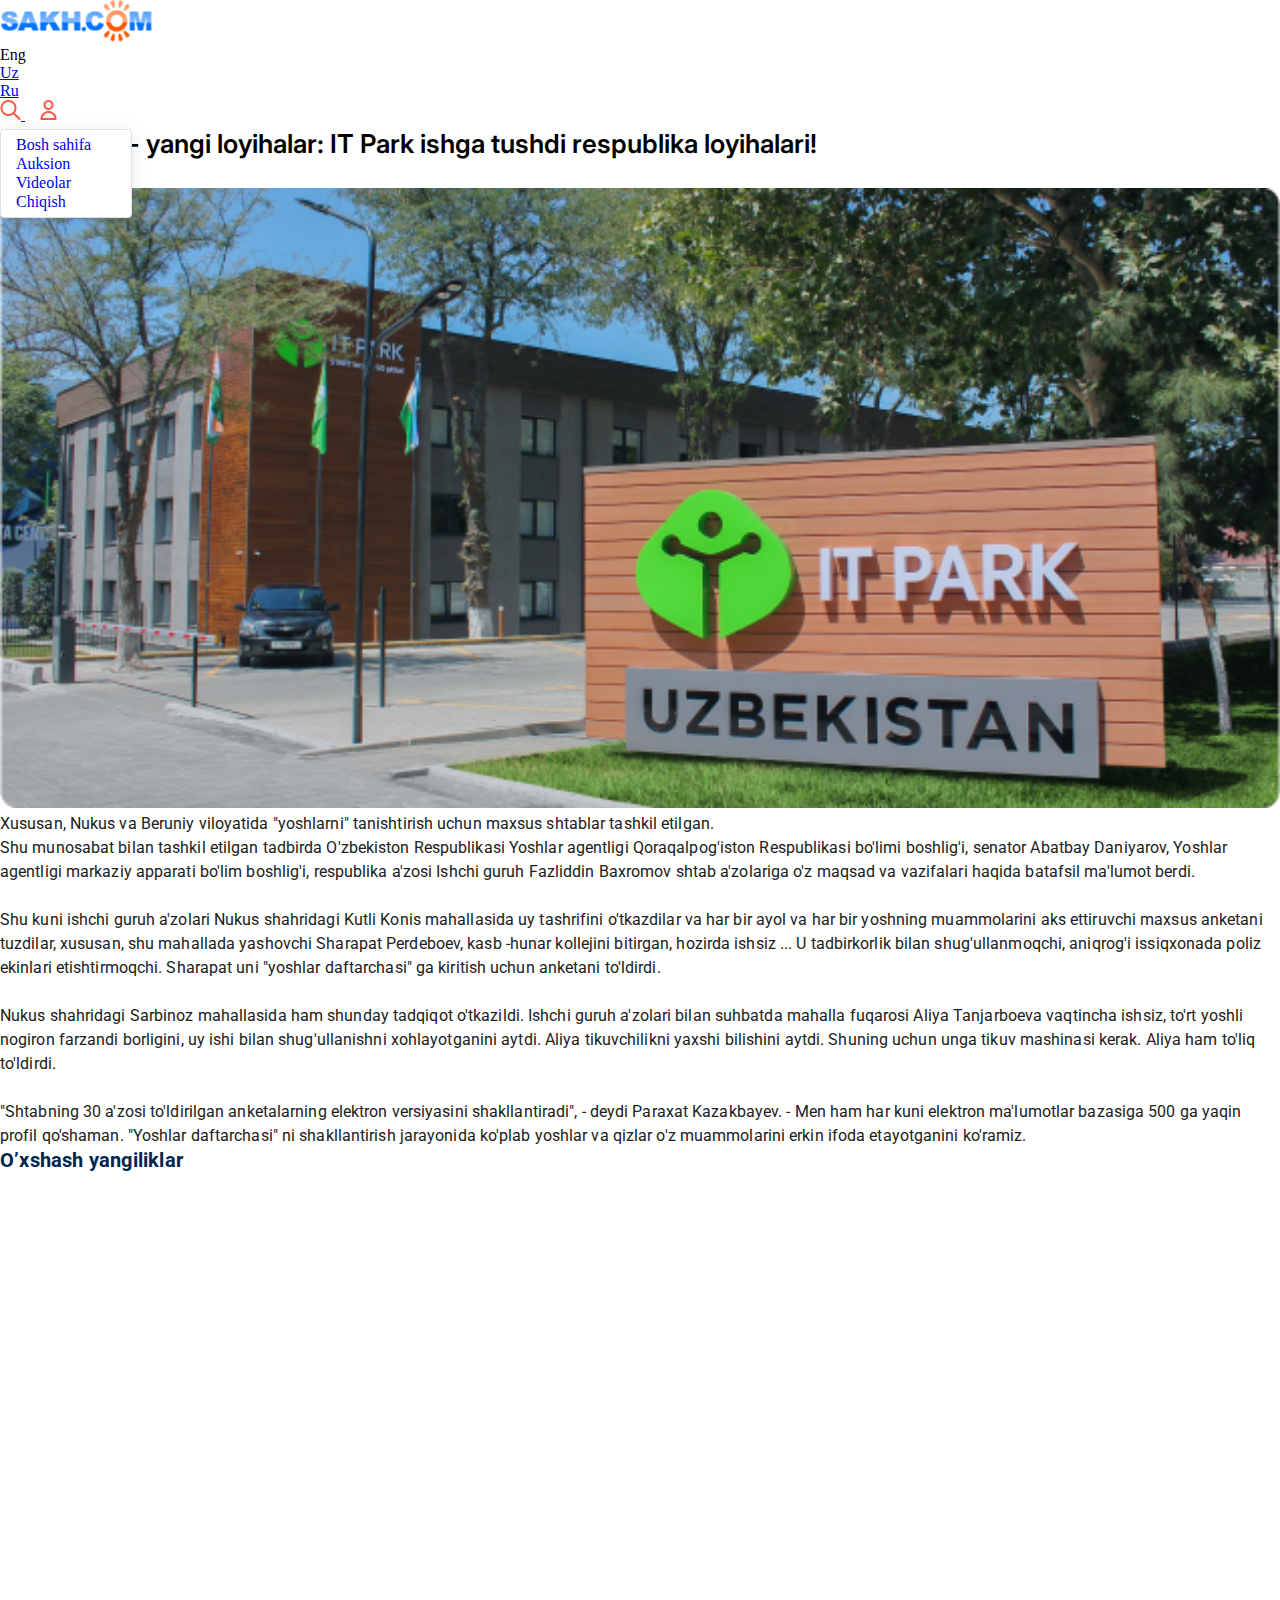
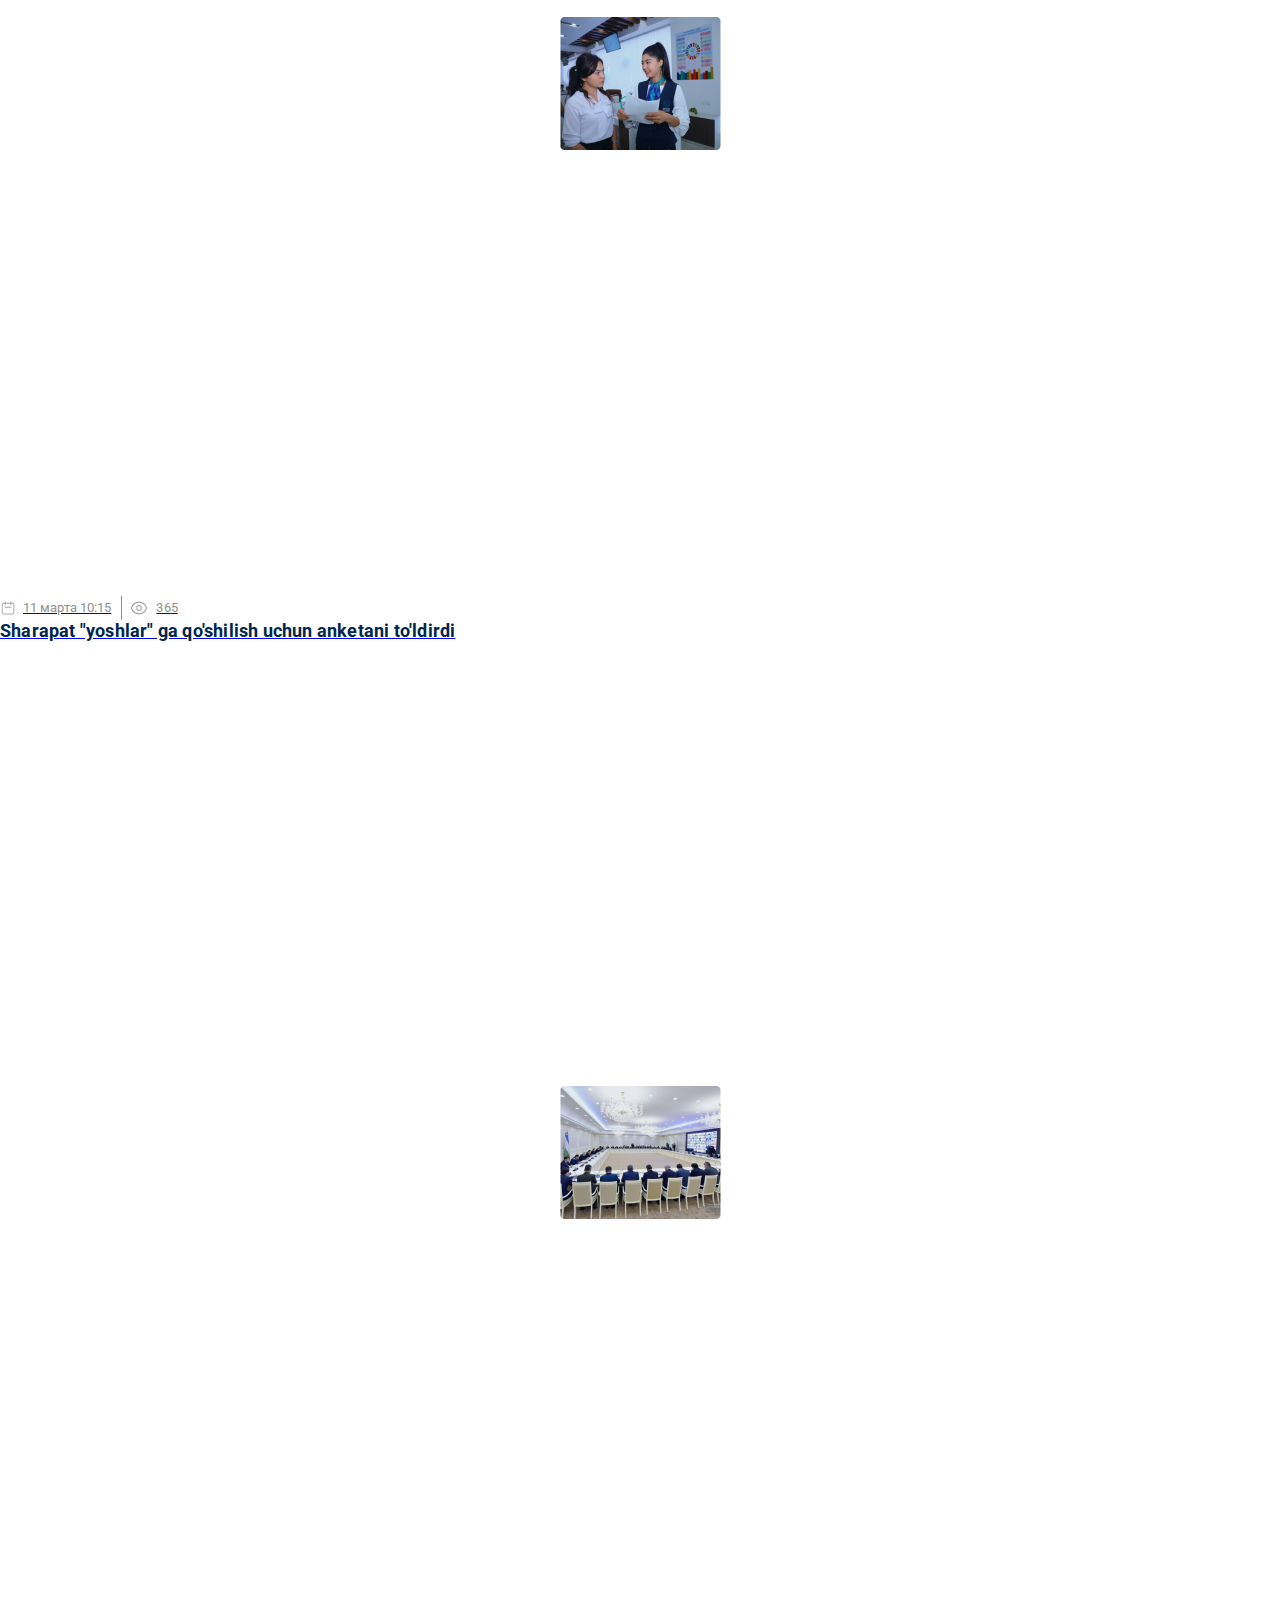
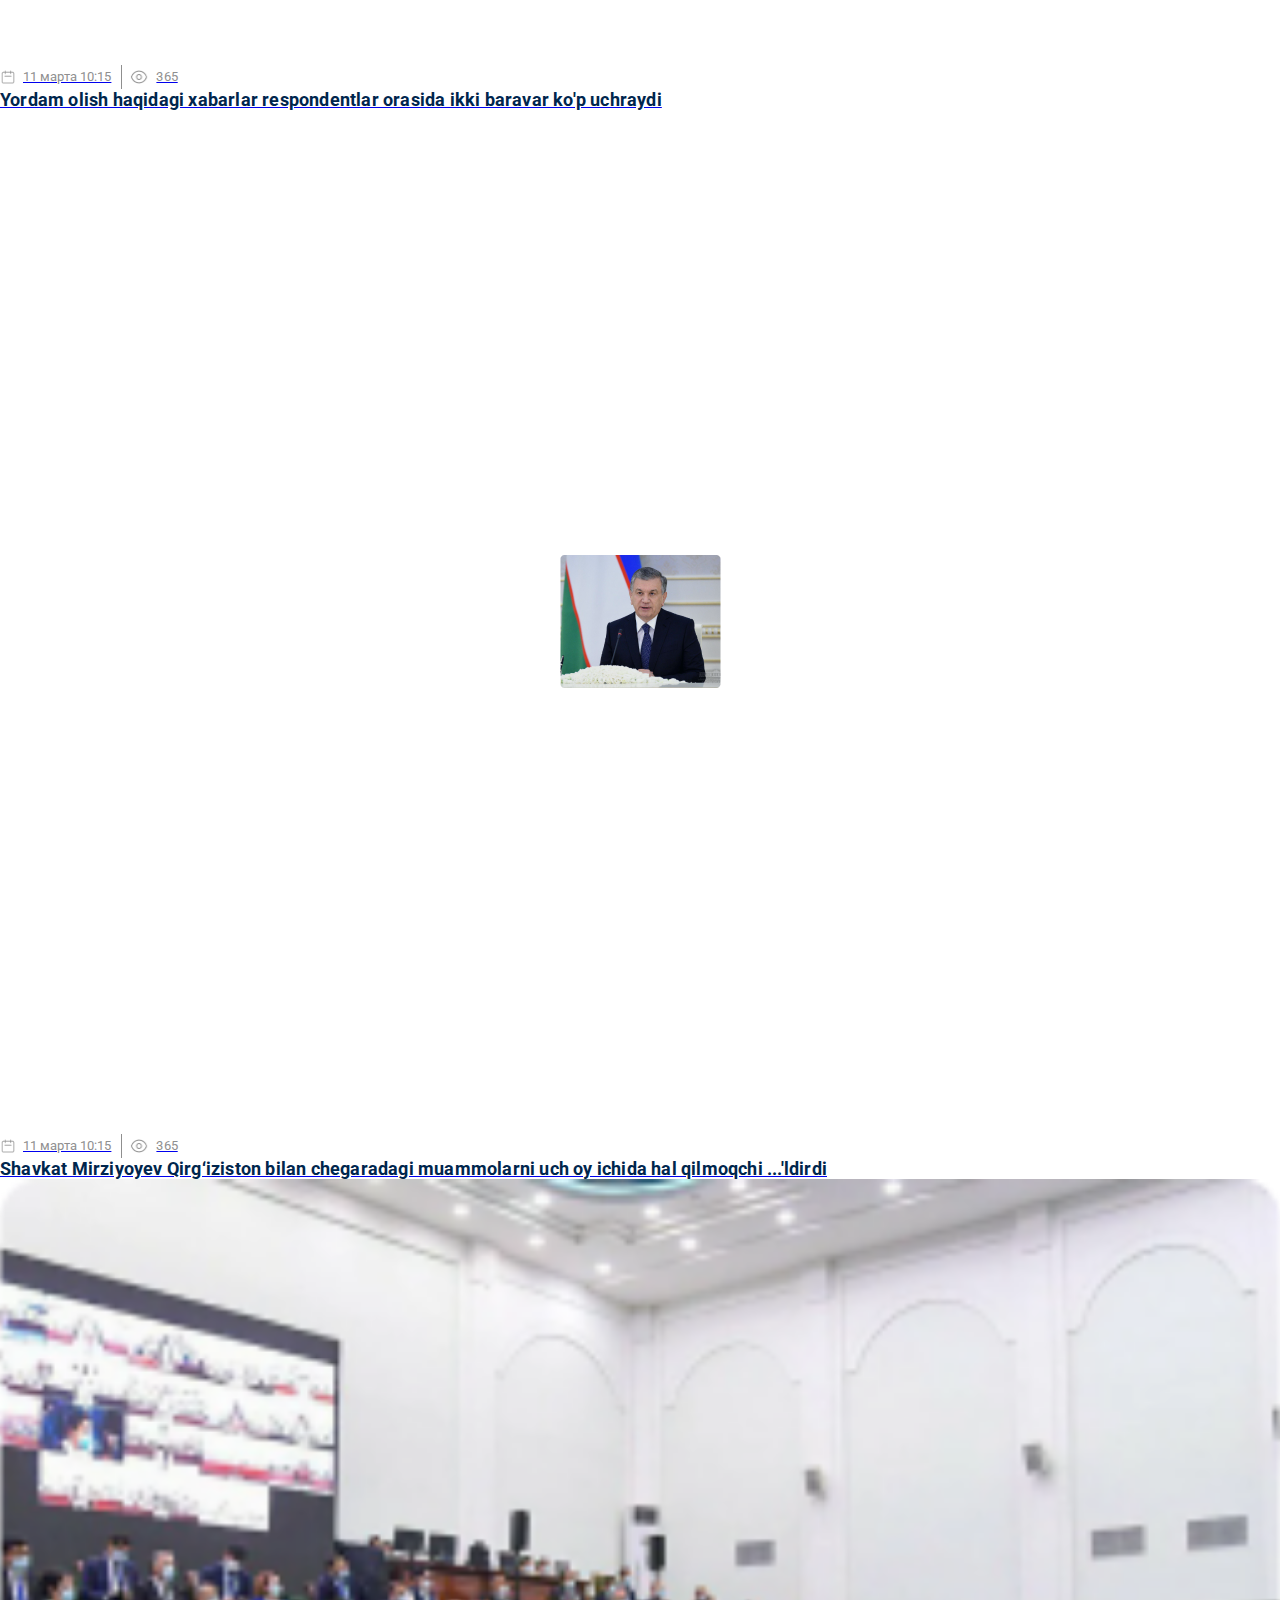
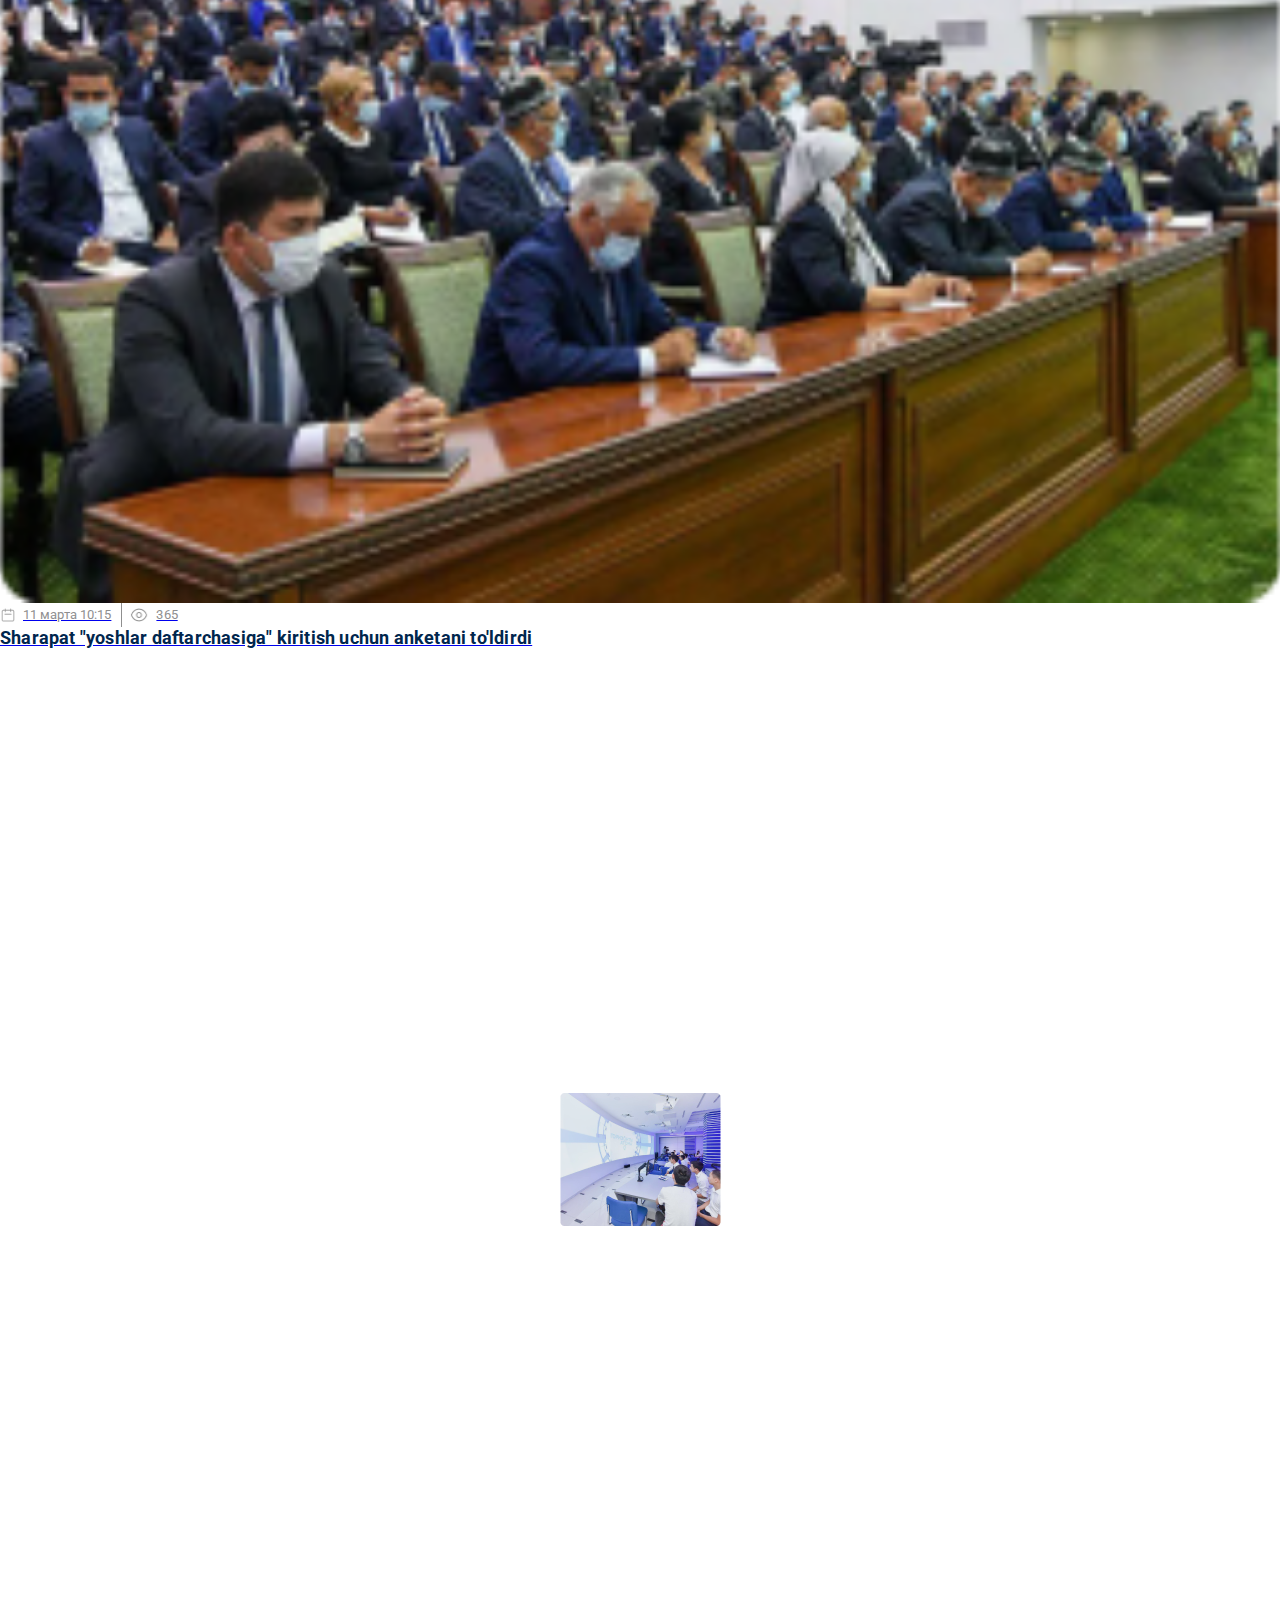
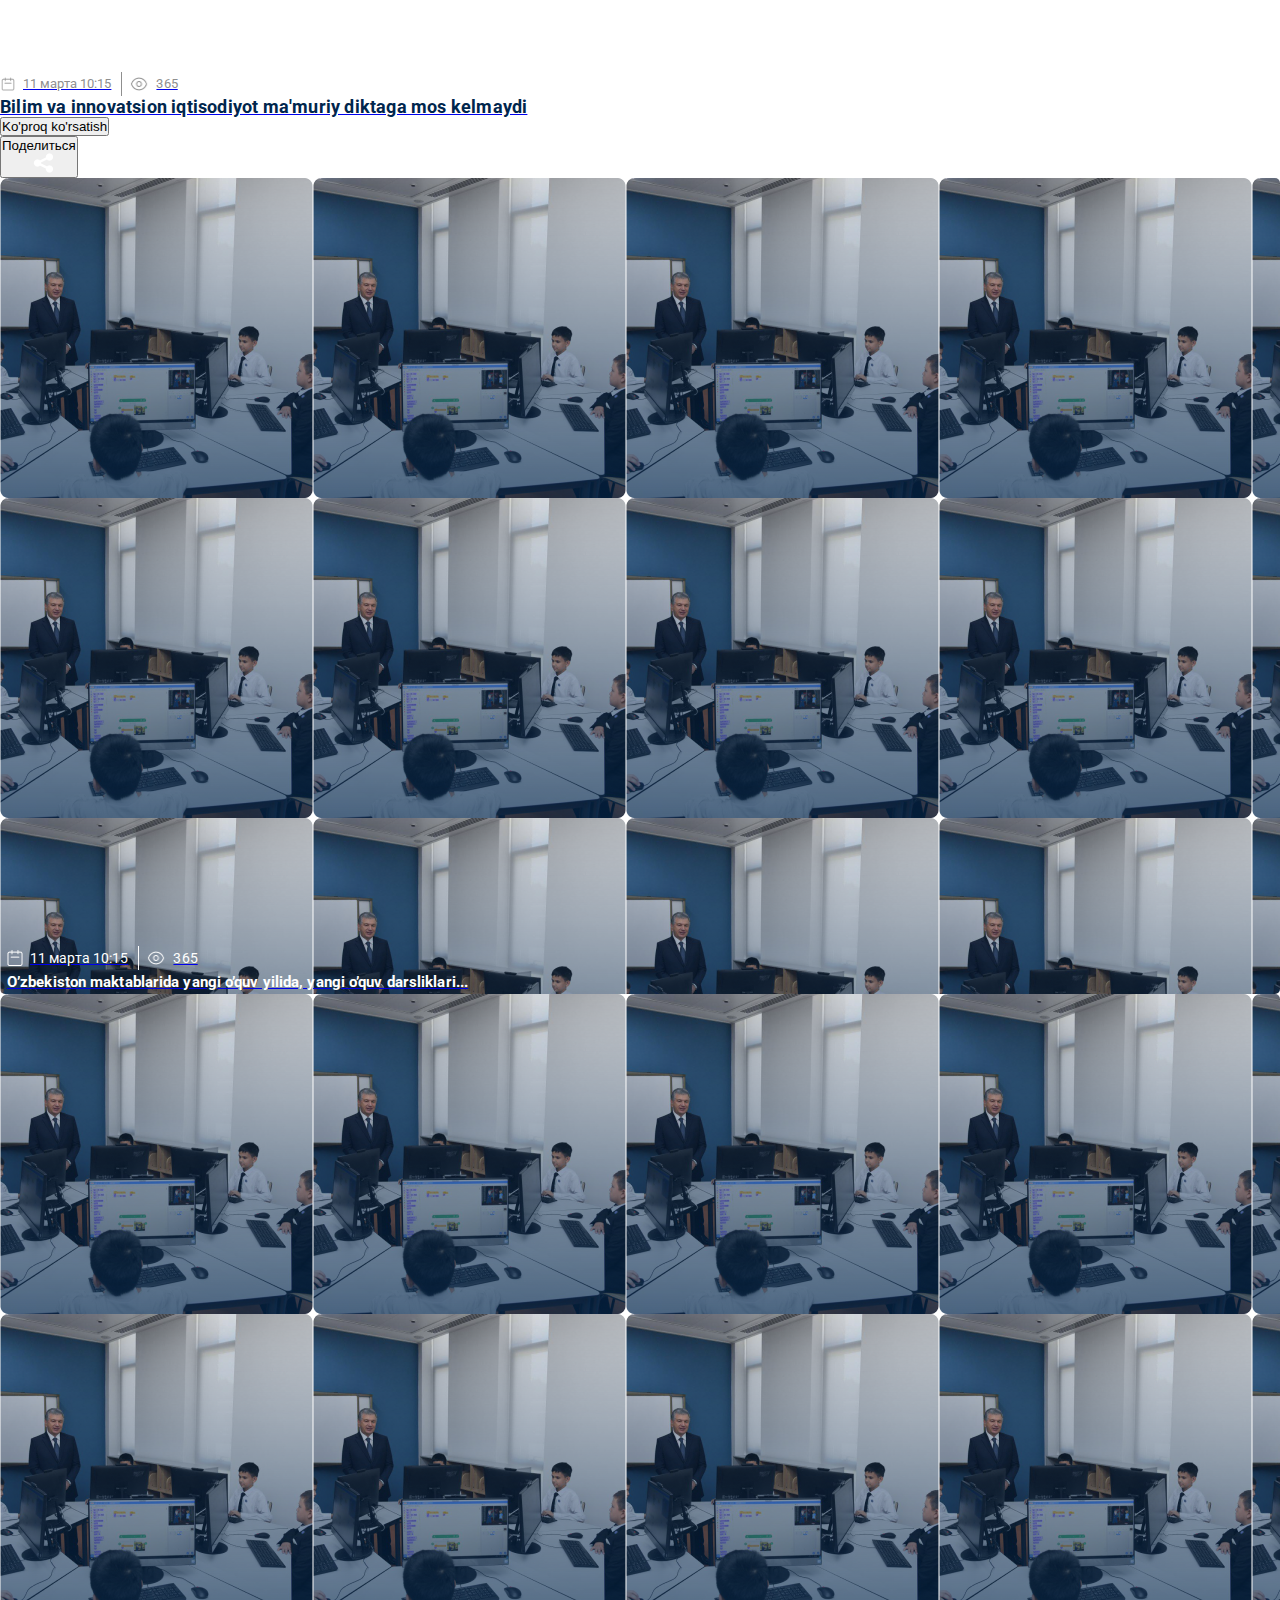
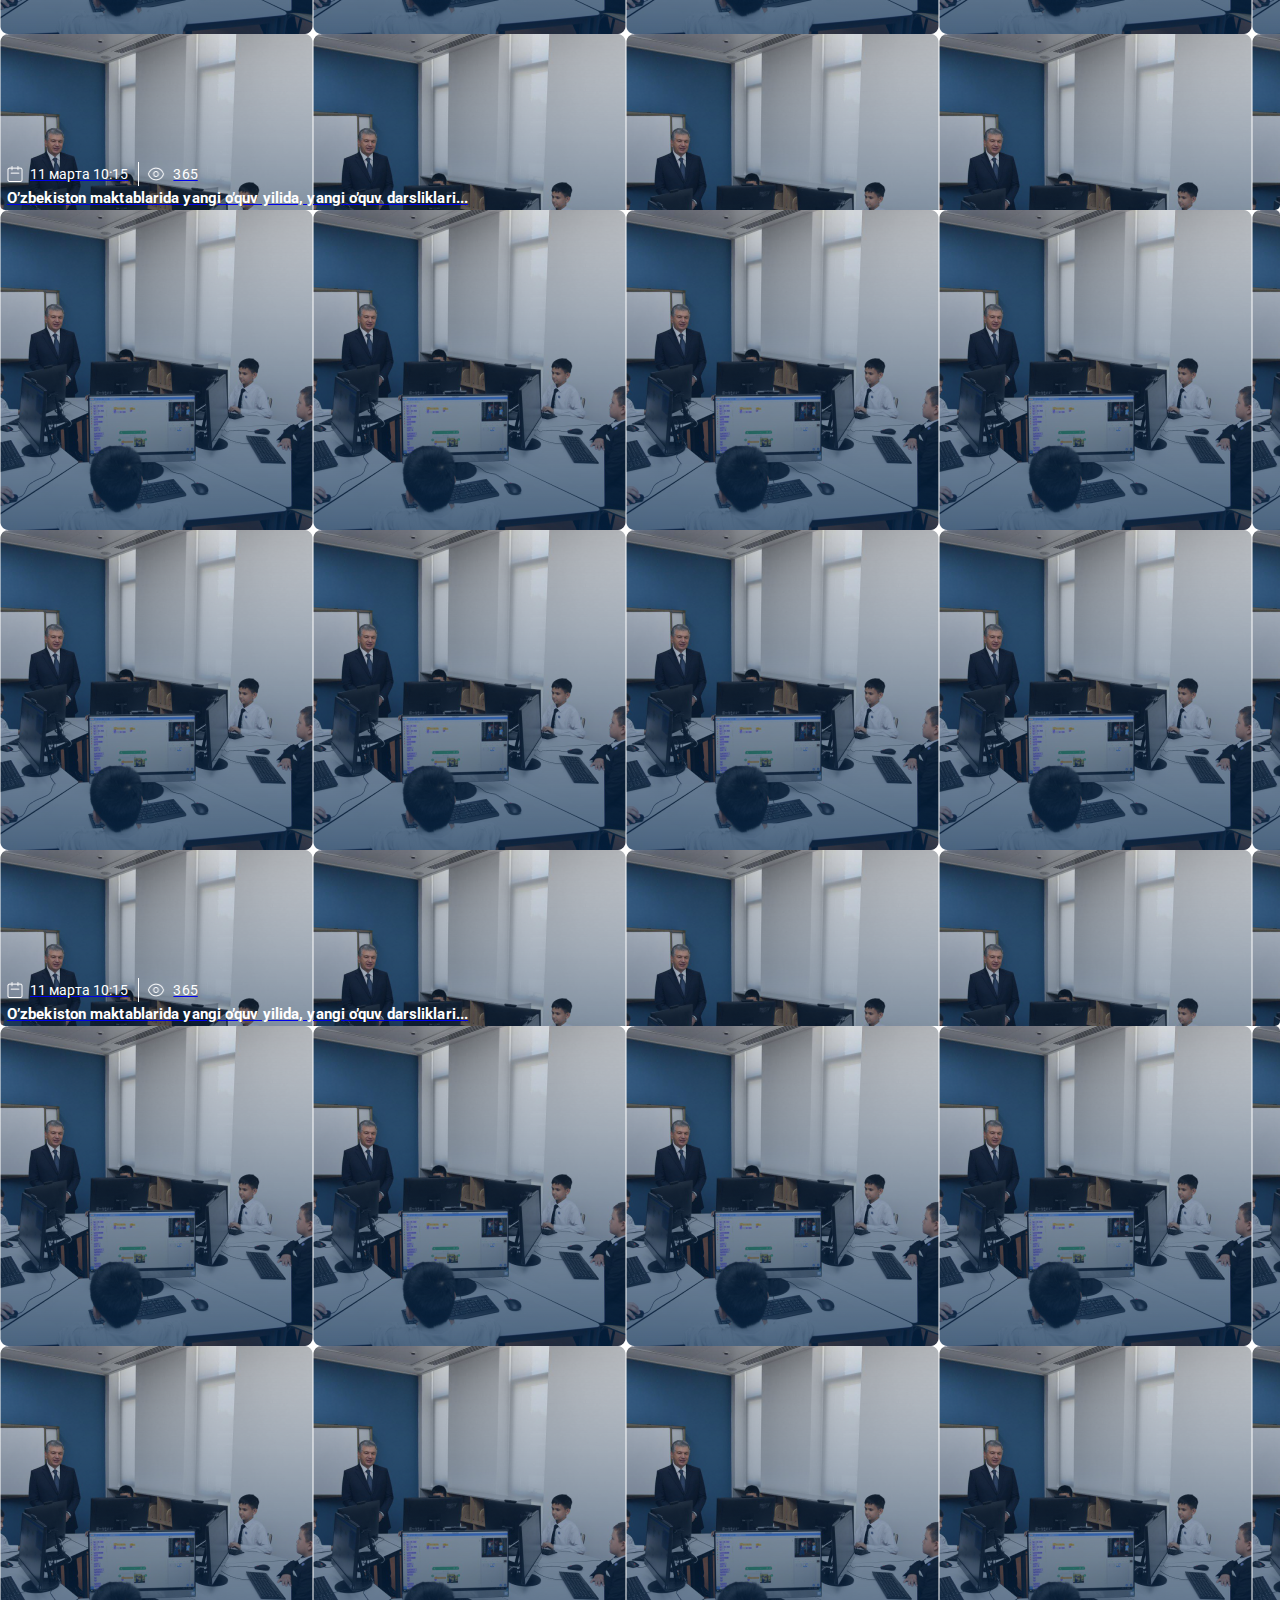
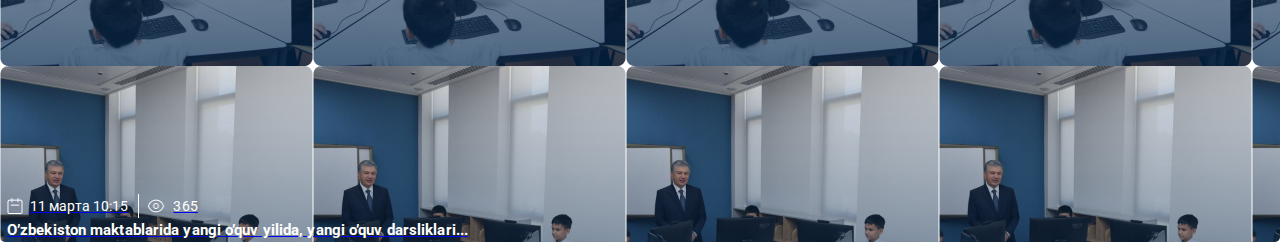
<file: src/newsActive/newsActive.html>
<!DOCTYPE html>
<html lang="en">

<head>
    <meta charset="UTF-8">
    <meta http-equiv="X-UA-Compatible" content="IE=edge">
    <meta name="viewport" content="width=device-width, initial-scale=1.0">
    <title>Yangiliklar</title>
    <link rel="stylesheet" href="../../AllStyles/news.css">
    <link rel="stylesheet" href="../../AllStyles/newsActive.css">
    <link rel="stylesheet" href="https://cdnjs.cloudflare.com/ajax/libs/twitter-bootstrap/5.1.1/css/bootstrap.min.css"
        integrity="sha512-6KY5s6UI5J7SVYuZB4S/CZMyPylqyyNZco376NM2Z8Sb8OxEdp02e1jkKk/wZxIEmjQ6DRCEBhni+gpr9c4tvA=="
        crossorigin="anonymous" referrerpolicy="no-referrer" />
</head>

<body>
    <div class="container">
        <nav class="navbar navbar-light">
            <div class="container-fluid">
                <a href="../news/news.html" class="navbar-brand"><img src="../../images/nav brand.png" alt=""></a>
                <div class="dropdown">
                    <a class="btn dropdown-toggle" type="button" id="dropdownMenuButton1" data-bs-toggle="dropdown"
                        aria-expanded="false">Eng</a>
                    <ul class="dropdown-menu" aria-labelledby="dropdownMenuButton1">
                        <li><a class="dropdown-item" href="#">Uz</a></li>
                        <li><a class="dropdown-item" href="#">Ru</a></li>
                    </ul>

                    <a class="search text-decoration-none" href="#">
                        <img class="searchBtn" src="../../images/search icon.png" alt="" title="Qidirish">
                        <input class="form-control searchInput d-none" type="text" placeholder="Qidirish"
                            aria-label="default input example">
                    </a>
                    <span class="pages">
                        <img class="person dfg" src="../../images/account icon.png" alt="" title="Chiqish">
                        <ul class="listlar d-none fgjh list-unstyled">
                            <li><a href="#">Bosh sahifa</a></li>
                            <li><a href="../auksion/all.html">Auksion</a></li>
                            <li><a href="../videos/videoSection.html">Videolar</a></li>
                            <li><a href="../login/login.html">Chiqish</a></li>
                        </ul>
                    </span>
                </div>
            </div>
        </nav>
        <div class="lastNews mt-5 mb-4">
            <p>Yangi sayt - yangi loyihalar: IT Park ishga tushdi
                respublika loyihalari!</p>
            <span class="newInfo">
                <div class="calendar">
                    <span>13.04.21</span>
                </div>
                <div class="eye">
                    <img src="../../images/eye gray.png" alt="">
                    <span>365</span>
                </div>
            </span>
        </div>
        <section class="newsMore">
            <div class="row">
                <div class="col-md-6">
                    <div class="newsImg mb-4">
                        <img src="../../images/newsImg.png" alt="">
                    </div>
                    <div class="newsCaption">
                        <p>Xususan, Nukus va Beruniy viloyatida "yoshlarni" tanishtirish uchun maxsus shtablar tashkil
                            etilgan. <br>
                            Shu munosabat bilan tashkil etilgan tadbirda O'zbekiston Respublikasi Yoshlar agentligi
                            Qoraqalpog'iston Respublikasi bo'limi boshlig'i, senator Abatbay Daniyarov, Yoshlar
                            agentligi markaziy apparati bo'lim boshlig'i, respublika a'zosi Ishchi guruh Fazliddin
                            Baxromov shtab a'zolariga o'z maqsad va vazifalari haqida batafsil ma'lumot berdi.
                            <br><br>
                            Shu kuni ishchi guruh a'zolari Nukus shahridagi Kutli Konis mahallasida uy tashrifini
                            o'tkazdilar va har bir ayol va har bir yoshning muammolarini aks ettiruvchi maxsus anketani
                            tuzdilar, xususan, shu mahallada yashovchi Sharapat Perdeboev, kasb -hunar kollejini
                            bitirgan, hozirda ishsiz ... U tadbirkorlik bilan shug'ullanmoqchi, aniqrog'i issiqxonada
                            poliz ekinlari etishtirmoqchi. Sharapat uni "yoshlar daftarchasi" ga kiritish uchun anketani
                            to'ldirdi.
                            <br><br>
                            Nukus shahridagi Sarbinoz mahallasida ham shunday tadqiqot o'tkazildi. Ishchi guruh a'zolari
                            bilan suhbatda mahalla fuqarosi Aliya Tanjarboeva vaqtincha ishsiz, to'rt yoshli nogiron
                            farzandi borligini, uy ishi bilan shug'ullanishni xohlayotganini aytdi. Aliya tikuvchilikni
                            yaxshi bilishini aytdi. Shuning uchun unga tikuv mashinasi kerak. Aliya ham to'liq
                            to'ldirdi.
                            <br><br>
                            "Shtabning 30 a'zosi to'ldirilgan anketalarning elektron versiyasini shakllantiradi", -
                            deydi Paraxat Kazakbayev. - Men ham har kuni elektron ma'lumotlar bazasiga 500 ga yaqin
                            profil qo'shaman. "Yoshlar daftarchasi" ni shakllantirish jarayonida ko'plab yoshlar va
                            qizlar o'z muammolarini erkin ifoda etayotganini ko'ramiz.
                        </p>
                    </div>
                </div>
                <div class="col-md-6 d-flex flex-column justify-content-between pb-4">
                    <div>
                        <div class="someNews mb-3">
                            <h6>O’xshash yangiliklar</h6>
                        </div>
                        <div class="rightItem ">
                            <a href="#" class="row mb-4 text-decoration-none">
                                <div class="col-md-4">
                                    <div class="rightOneBg bgOne"></div>
                                </div>
                                <div class="col-md-8">
                                    <div class="rightOneContent">
                                        <span class="timeview">
                                            <div class="calendar">
                                                <img src="../../images/calendar gray.png" alt="">
                                                <p>11 марта 10:15</p>
                                            </div>
                                            <div class="eye">
                                                <img src="../../images/eye gray.png" alt="">
                                                <p>365</p>
                                            </div>
                                        </span>
                                        <h5>Sharapat "yoshlar" ga qo'shilish uchun anketani to'ldirdi</h5>
                                    </div>
                                </div>
                            </a>
                            <a href="#" class="row text-decoration-none mb-4">
                                <div class="col-md-4">
                                    <div class="rightOneBg bgTwo"></div>
                                </div>
                                <div class="col-md-8">
                                    <div class="rightOneContent">
                                        <span class="timeview">
                                            <div class="calendar">
                                                <img src="../../images/calendar gray.png" alt="">
                                                <p>11 марта 10:15</p>
                                            </div>
                                            <div class="eye">
                                                <img src="../../images/eye gray.png" alt="">
                                                <p>365</p>
                                            </div>
                                        </span>
                                        <h5>Yordam olish haqidagi xabarlar respondentlar orasida ikki baravar ko'p
                                            uchraydi
                                        </h5>
                                    </div>
                                </div>
                            </a>
                            <a href="#" class="row text-decoration-none mb-4">
                                <div class="col-md-4">
                                    <div class="rightOneBg bgThree"></div>
                                </div>
                                <div class="col-md-8">
                                    <div class="rightOneContent">
                                        <span class="timeview">
                                            <div class="calendar">
                                                <img src="../../images/calendar gray.png" alt="">
                                                <p>11 марта 10:15</p>
                                            </div>
                                            <div class="eye">
                                                <img src="../../images/eye gray.png" alt="">
                                                <p>365</p>
                                            </div>
                                        </span>
                                        <h5>Shavkat Mirziyoyev Qirg‘iziston bilan chegaradagi muammolarni uch oy ichida
                                            hal
                                            qilmoqchi ...'ldirdi </h5>
                                    </div>
                                </div>
                            </a>
                            <a href="#" class="row text-decoration-none mb-4">
                                <div class="col-md-4">
                                    <div class="rightOneBg bgFour"></div>
                                </div>
                                <div class="col-md-8">
                                    <div class="rightOneContent">
                                        <span class="timeview">
                                            <div class="calendar">
                                                <img src="../../images/calendar gray.png" alt="">
                                                <p>11 марта 10:15</p>
                                            </div>
                                            <div class="eye">
                                                <img src="../../images/eye gray.png" alt="">
                                                <p>365</p>
                                            </div>
                                        </span>
                                        <h5>Sharapat "yoshlar daftarchasiga" kiritish uchun anketani to'ldirdi </h5>
                                    </div>
                                </div>
                            </a>
                            <a href="#" class="row text-decoration-none">
                                <div class="col-md-4">
                                    <div class="rightSecondBg bgFive"></div>
                                </div>
                                <div class="col-md-8">
                                    <div class="rightOneContent">
                                        <span class="timeview">
                                            <div class="calendar">
                                                <img src="../../images/calendar gray.png" alt="">
                                                <p>11 марта 10:15</p>
                                            </div>
                                            <div class="eye">
                                                <img src="../../images/eye gray.png" alt="">
                                                <p>365</p>
                                            </div>
                                        </span>
                                        <h5>Bilim va innovatsion iqtisodiyot ma'muriy diktaga mos kelmaydi </h5>
                                    </div>
                                </div>
                            </a>
                        </div>
                    </div>
                    <a href="#" class="d-grid gap-2 mt-5 text-decoration-none">
                        <button type="button" class="btn btn-outline-secondary">Ko'proq ko'rsatish</button>
                    </a>
                </div>
            </div>
        </section>
        <a href="#" class="share">
            <button type="button" class="btn btn-primary d-flex align-items-end">
                <p class="m-0">Поделиться</p>
                <img src="../../images/share.png" alt="">
            </button>
        </a>
        <main class="mt-4">
            <div class="row">
                <a href="#" class="col-md-3 text-decoration-none">
                    <div class="item">
                        <span>
                            <div class="calendar">
                                <img src="../../images/calendar.png" alt="">
                                <p>11 марта 10:15</p>
                            </div>
                            <div class="eye">
                                <img src="../../images/eye.png" alt="">
                                <p>365</p>
                            </div>
                        </span>
                        <p>O’zbekiston maktablarida yangi o’quv yilida, yangi o’quv darsliklari...</p>
                    </div>
                </a>
                <a href="#" class="col-md-3 text-decoration-none">
                    <div class="item">
                        <span>
                            <div class="calendar">
                                <img src="../../images/calendar.png" alt="">
                                <p>11 марта 10:15</p>
                            </div>
                            <div class="eye">
                                <img src="../../images/eye.png" alt="">
                                <p>365</p>
                            </div>
                        </span>
                        <p>O’zbekiston maktablarida yangi o’quv yilida, yangi o’quv darsliklari...</p>
                    </div>
                </a>
                <a href="#" class="col-md-3 text-decoration-none">
                    <div class="item">
                        <span>
                            <div class="calendar">
                                <img src="../../images/calendar.png" alt="">
                                <p>11 марта 10:15</p>
                            </div>
                            <div class="eye">
                                <img src="../../images/eye.png" alt="">
                                <p>365</p>
                            </div>
                        </span>
                        <p>O’zbekiston maktablarida yangi o’quv yilida, yangi o’quv darsliklari...</p>
                    </div>
                </a>
                <a href="#" class="col-md-3 text-decoration-none">
                    <div class="item">
                        <span>
                            <div class="calendar">
                                <img src="../../images/calendar.png" alt="">
                                <p>11 марта 10:15</p>
                            </div>
                            <div class="eye">
                                <img src="../../images/eye.png" alt="">
                                <p>365</p>
                            </div>
                        </span>
                        <p>O’zbekiston maktablarida yangi o’quv yilida, yangi o’quv darsliklari...</p>
                    </div>
                    <!-- </div>
                <div class="col-md-3">
                    <div class="item">
                        <span>
                            <div class="calendar">
                                <img src="../../images/calendar.png" alt="">
                                <p>11 марта 10:15</p>
                            </div>
                            <div class="eye">
                                <img src="../../images/eye.png" alt="">
                                <p>365</p>
                            </div>
                        </span>
                        <p>O’zbekiston maktablarida yangi o’quv yilida, yangi o’quv darsliklari...</p>
                    </div>
                </div>
                <div class="col-md-3">
                    <div class="item">
                        <span>
                            <div class="calendar">
                                <img src="../../images/calendar.png" alt="">
                                <p>11 марта 10:15</p>
                            </div>
                            <div class="eye">
                                <img src="../../images/eye.png" alt="">
                                <p>365</p>
                            </div>
                        </span>
                        <p>O’zbekiston maktablarida yangi o’quv yilida, yangi o’quv darsliklari...</p>
                    </div>
                </div>
                <div class="col-md-3">
                    <div class="item">
                        <span>
                            <div class="calendar">
                                <img src="../../images/calendar.png" alt="">
                                <p>11 марта 10:15</p>
                            </div>
                            <div class="eye">
                                <img src="../../images/eye.png" alt="">
                                <p>365</p>
                            </div>
                        </span>
                        <p>O’zbekiston maktablarida yangi o’quv yilida, yangi o’quv darsliklari...</p>
                    </div>
                </div>
                <div class="col-md-3">
                    <div class="item">
                        <span>
                            <div class="calendar">
                                <img src="../../images/calendar.png" alt="">
                                <p>11 марта 10:15</p>
                            </div>
                            <div class="eye">
                                <img src="../../images/eye.png" alt="">
                                <p>365</p>
                            </div>
                        </span>
                        <p>O’zbekiston maktablarida yangi o’quv yilida, yangi o’quv darsliklari...</p>
                    </div>
                </div>
                <div class="col-md-3">
                    <div class="item">
                        <span>
                            <div class="calendar">
                                <img src="../../images/calendar.png" alt="">
                                <p>11 марта 10:15</p>
                            </div>
                            <div class="eye">
                                <img src="../../images/eye.png" alt="">
                                <p>365</p>
                            </div>
                        </span>
                        <p>O’zbekiston maktablarida yangi o’quv yilida, yangi o’quv darsliklari...</p>
                    </div>
                </div>
                <div class="col-md-3">
                    <div class="item">
                        <span>
                            <div class="calendar">
                                <img src="../../images/calendar.png" alt="">
                                <p>11 марта 10:15</p>
                            </div>
                            <div class="eye">
                                <img src="../../images/eye.png" alt="">
                                <p>365</p>
                            </div>
                        </span>
                        <p>O’zbekiston maktablarida yangi o’quv yilida, yangi o’quv darsliklari...</p>
                    </div>
                </div>
                <div class="col-md-3">
                    <div class="item">
                        <span>
                            <div class="calendar">
                                <img src="../../images/calendar.png" alt="">
                                <p>11 марта 10:15</p>
                            </div>
                            <div class="eye">
                                <img src="../../images/eye.png" alt="">
                                <p>365</p>
                            </div>
                        </span>
                        <p>O’zbekiston maktablarida yangi o’quv yilida, yangi o’quv darsliklari...</p>
                    </div>
                </div>
                <div class="col-md-3">
                    <div class="item">
                        <span>
                            <div class="calendar">
                                <img src="../../images/calendar.png" alt="">
                                <p>11 марта 10:15</p>
                            </div>
                            <div class="eye">
                                <img src="../../images/eye.png" alt="">
                                <p>365</p>
                            </div>
                        </span>
                        <p>O’zbekiston maktablarida yangi o’quv yilida, yangi o’quv darsliklari...</p>
                    </div>
                </div> -->
                </a>
        </main>
    </div>

    <script src="https://cdnjs.cloudflare.com/ajax/libs/twitter-bootstrap/5.1.1/js/bootstrap.min.js"
        integrity="sha512-ewfXo9Gq53e1q1+WDTjaHAGZ8UvCWq0eXONhwDuIoaH8xz2r96uoAYaQCm1oQhnBfRXrvJztNXFsTloJfgbL5Q=="
        crossorigin="anonymous" referrerpolicy="no-referrer"></script>
    <script src="../news/news.js"></script>
    <script src="../../index.js"></script>
</body>

</html>
</file>
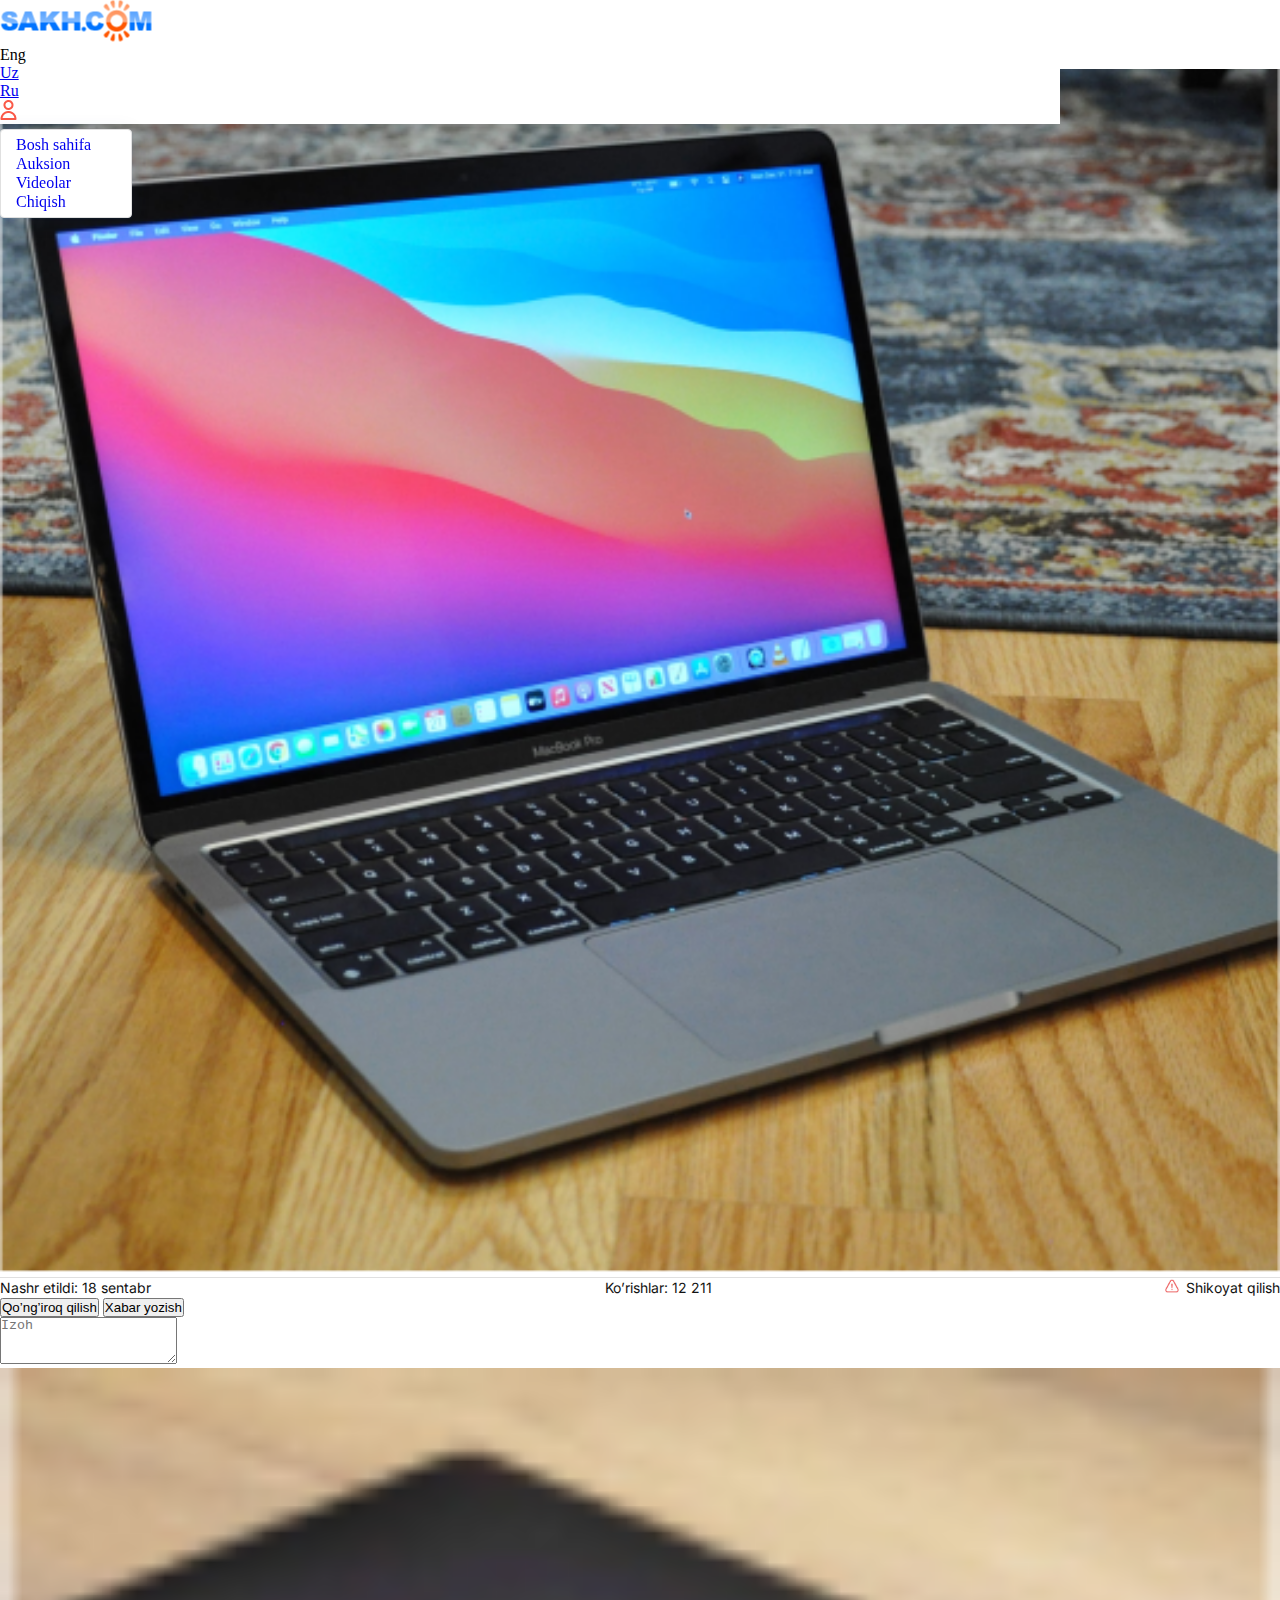
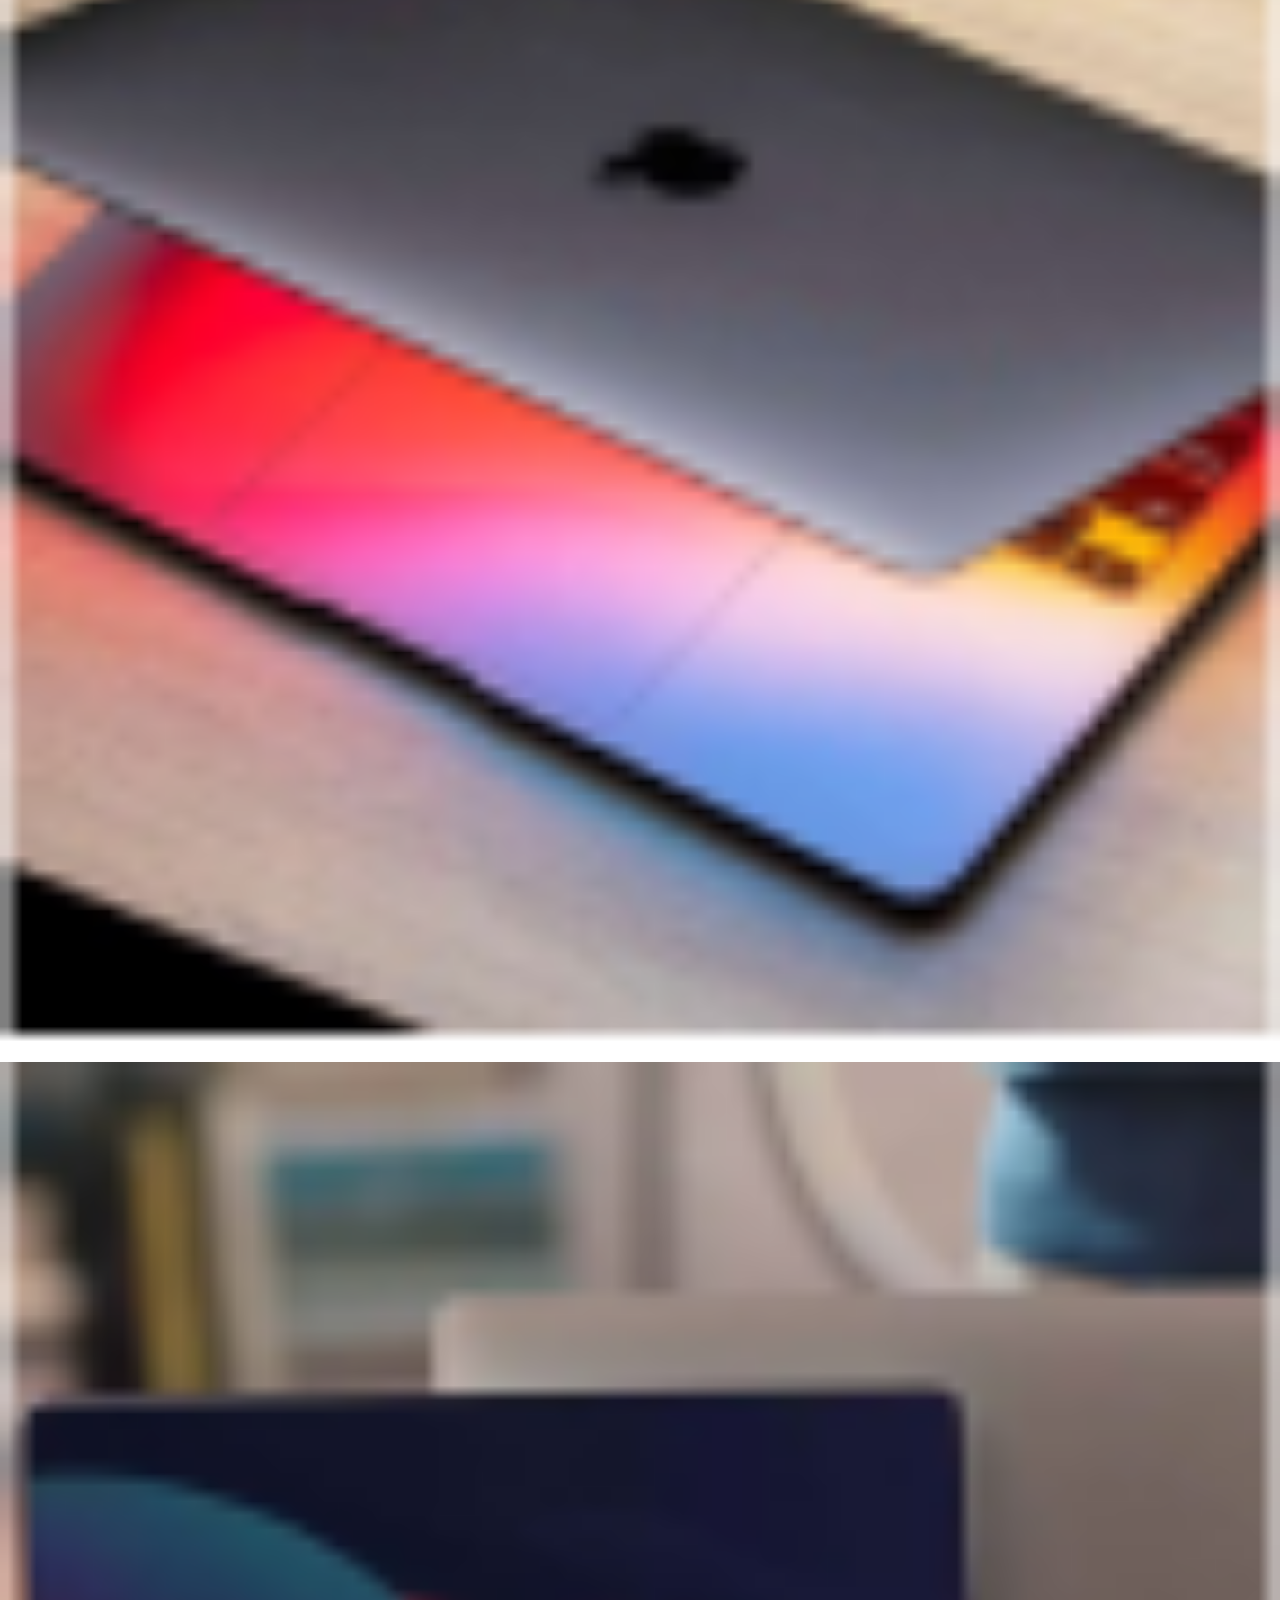
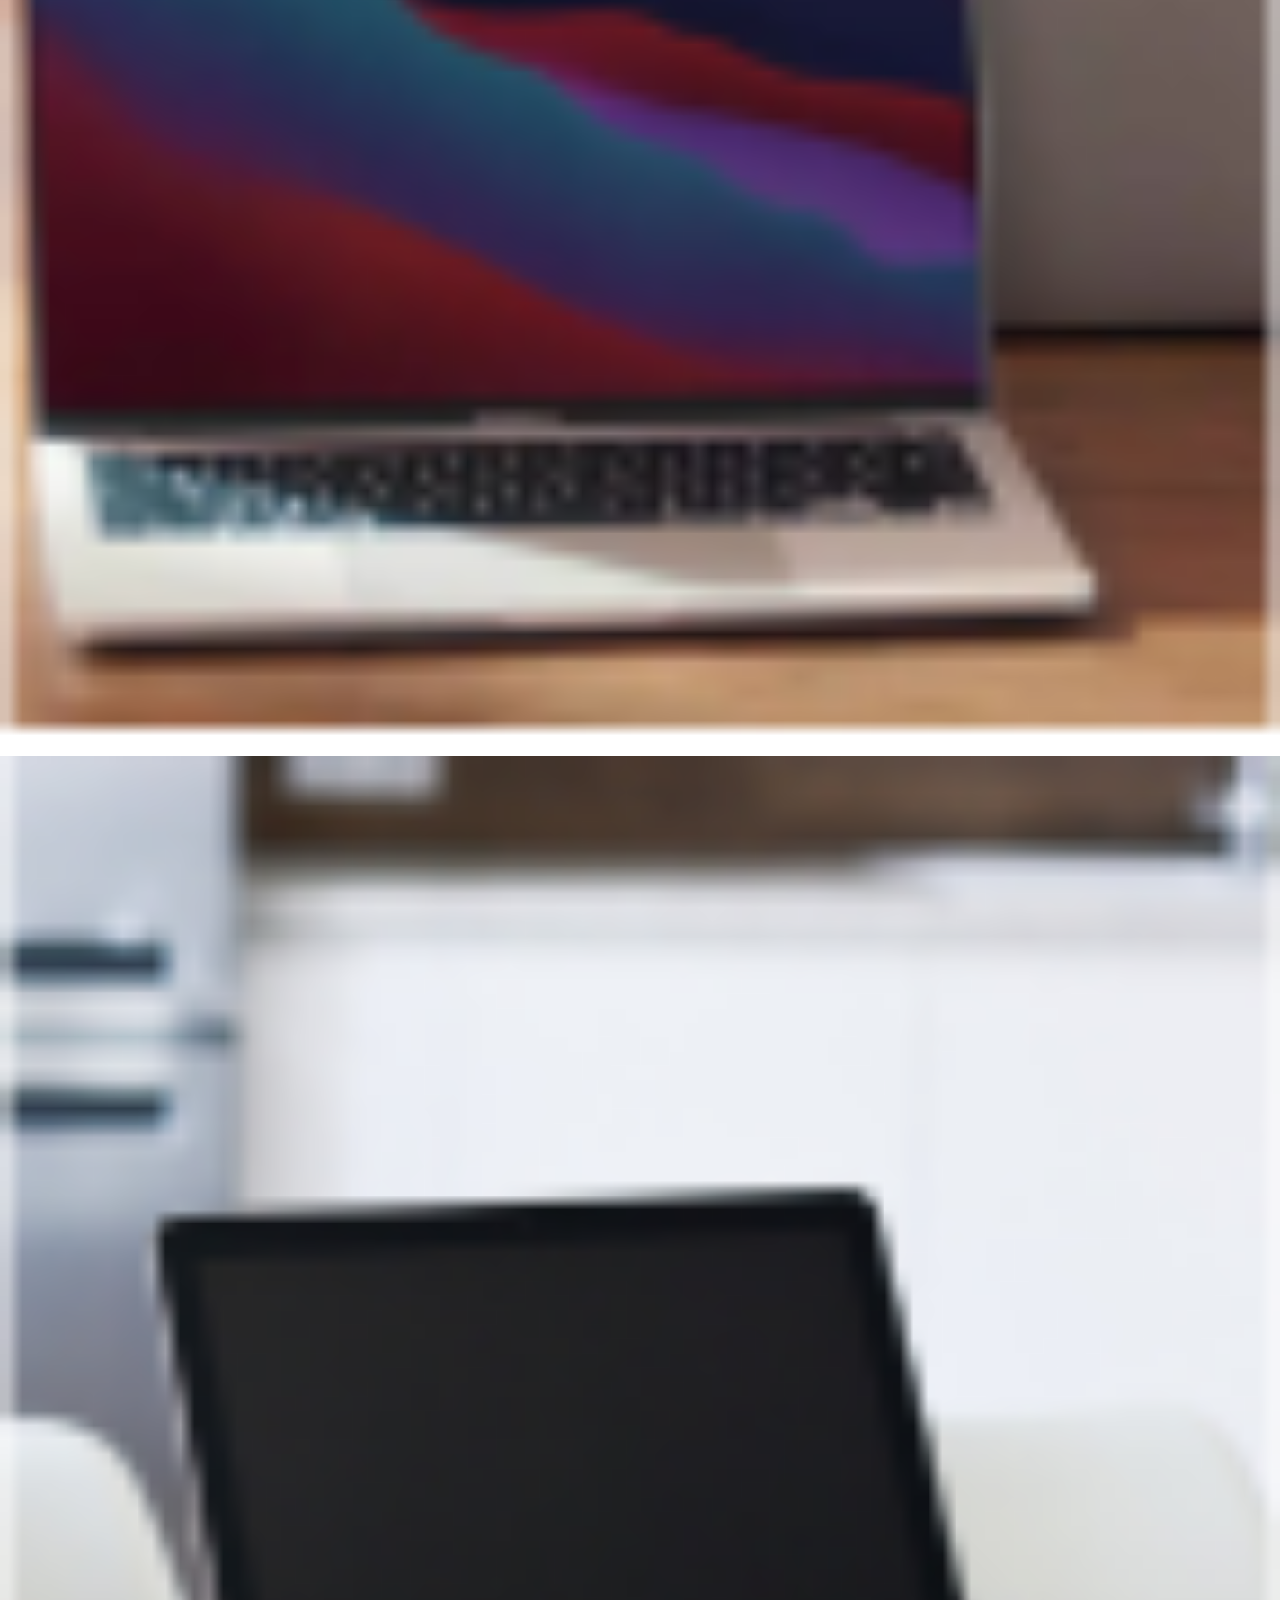
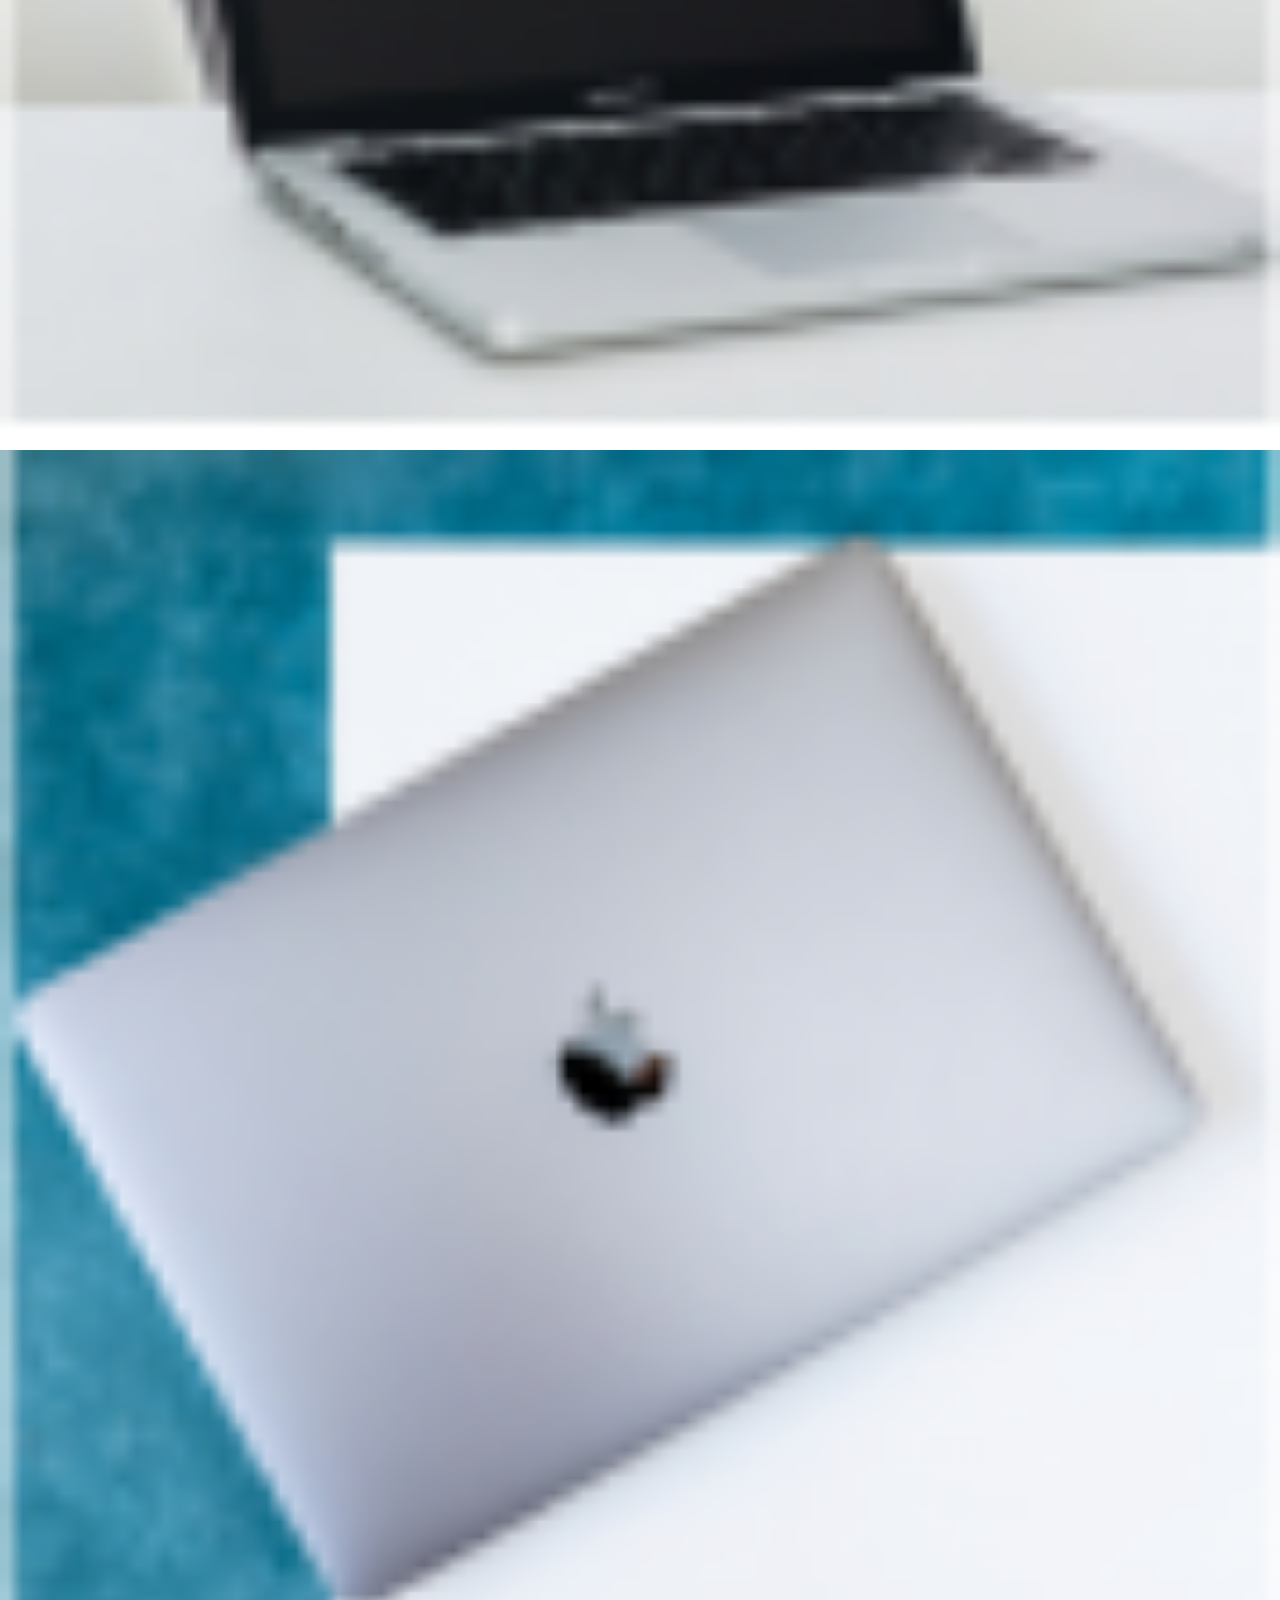
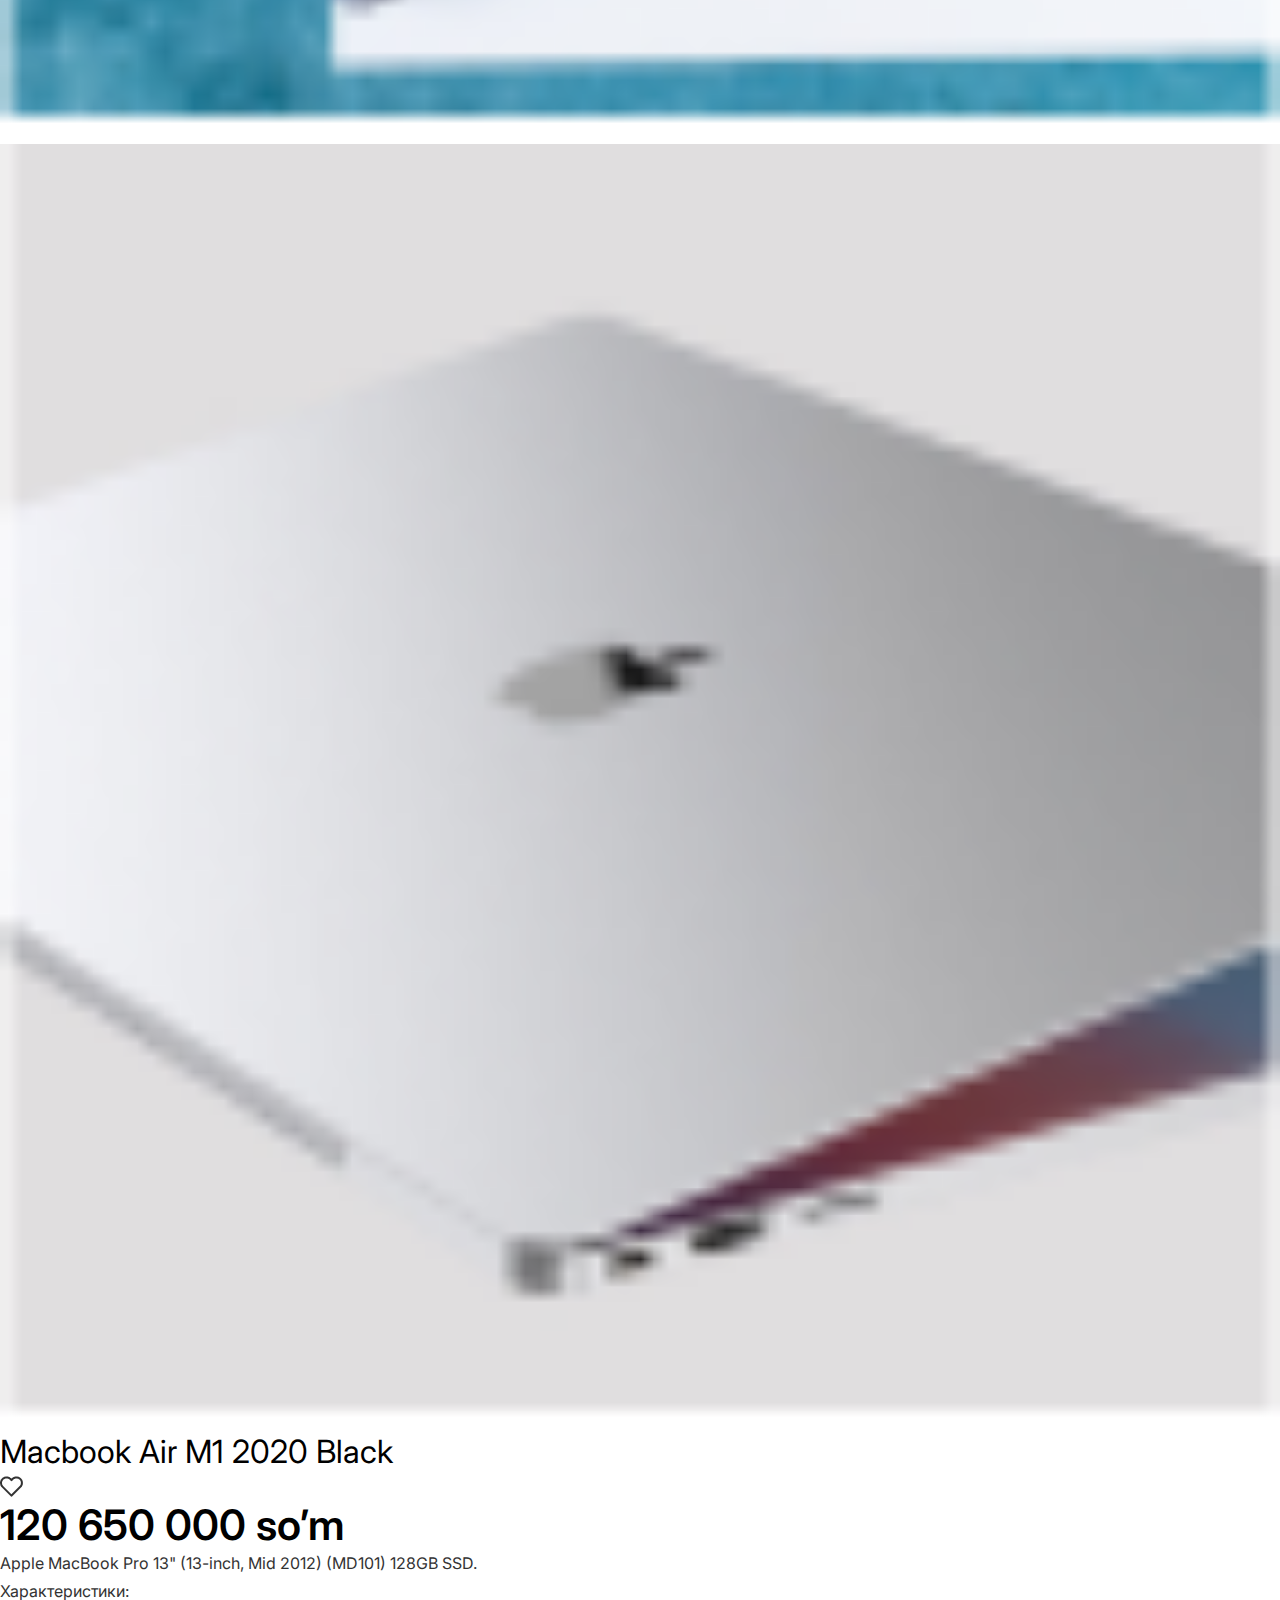
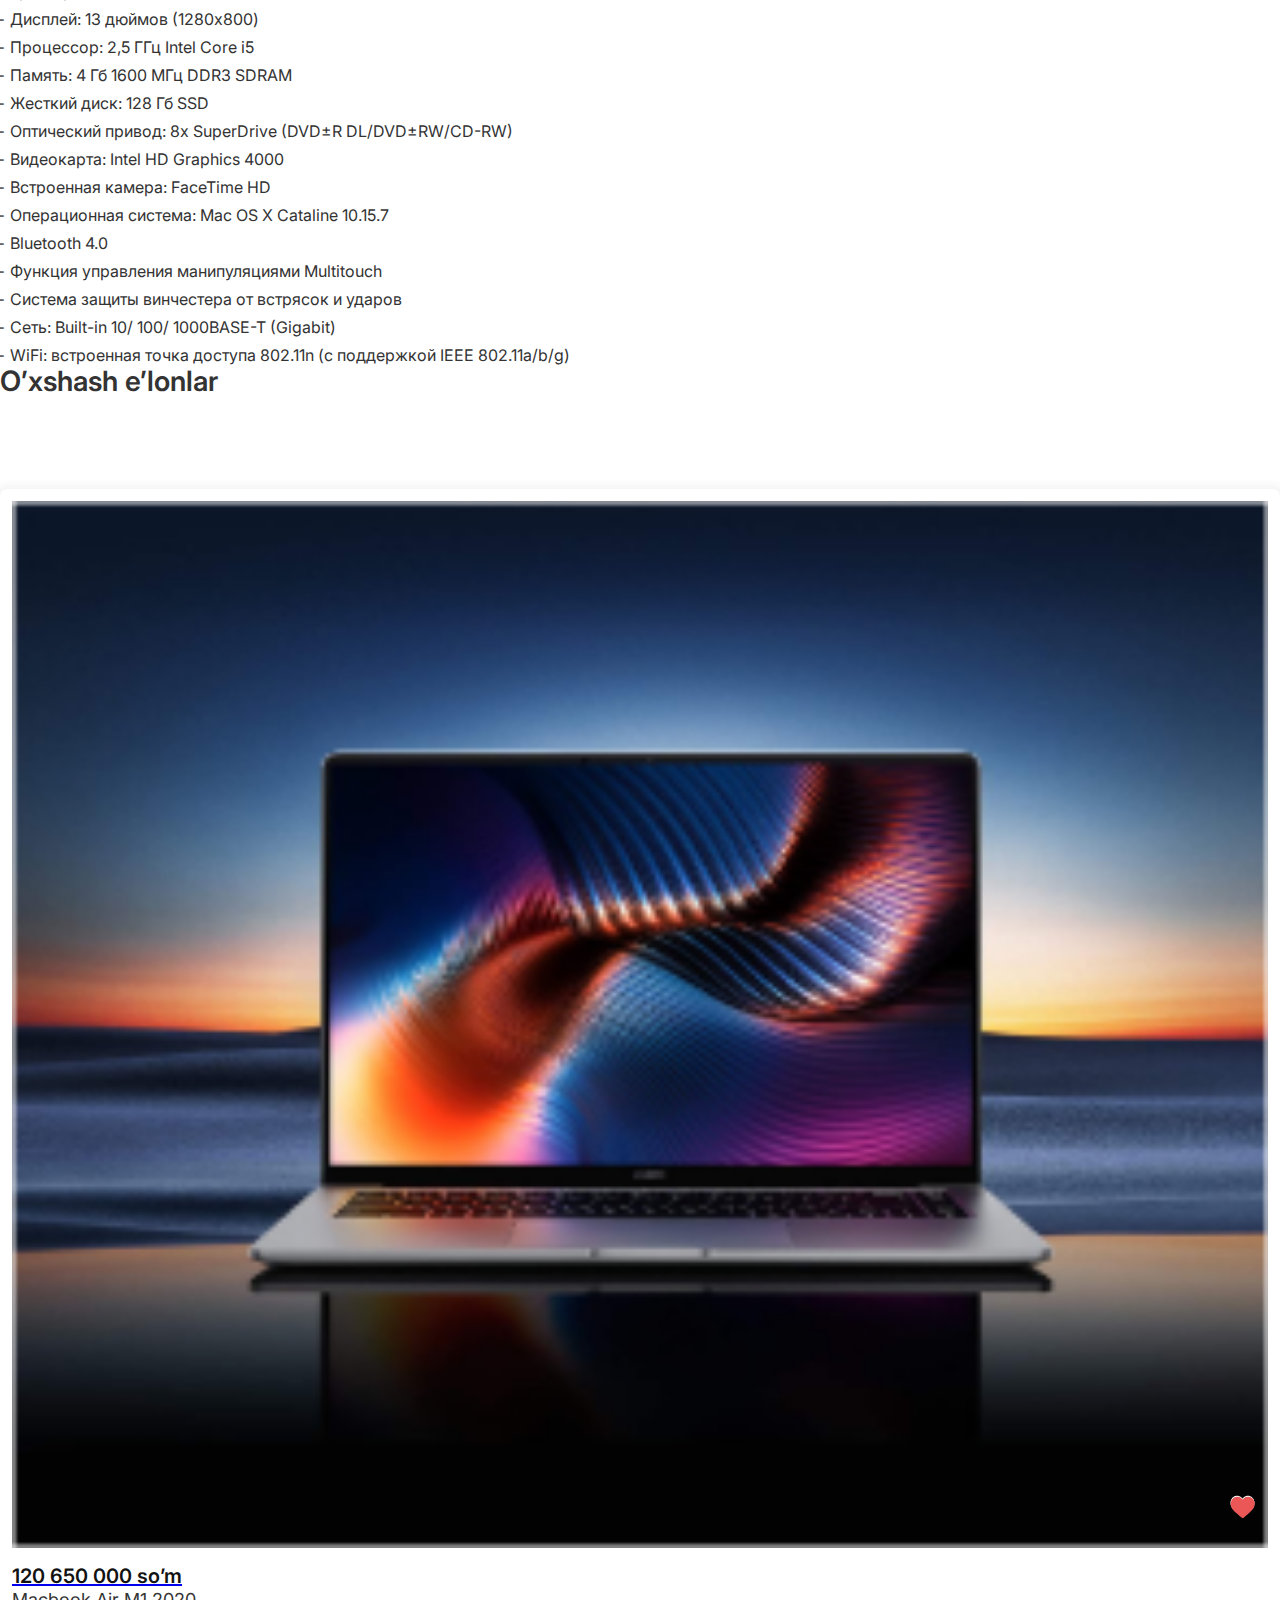
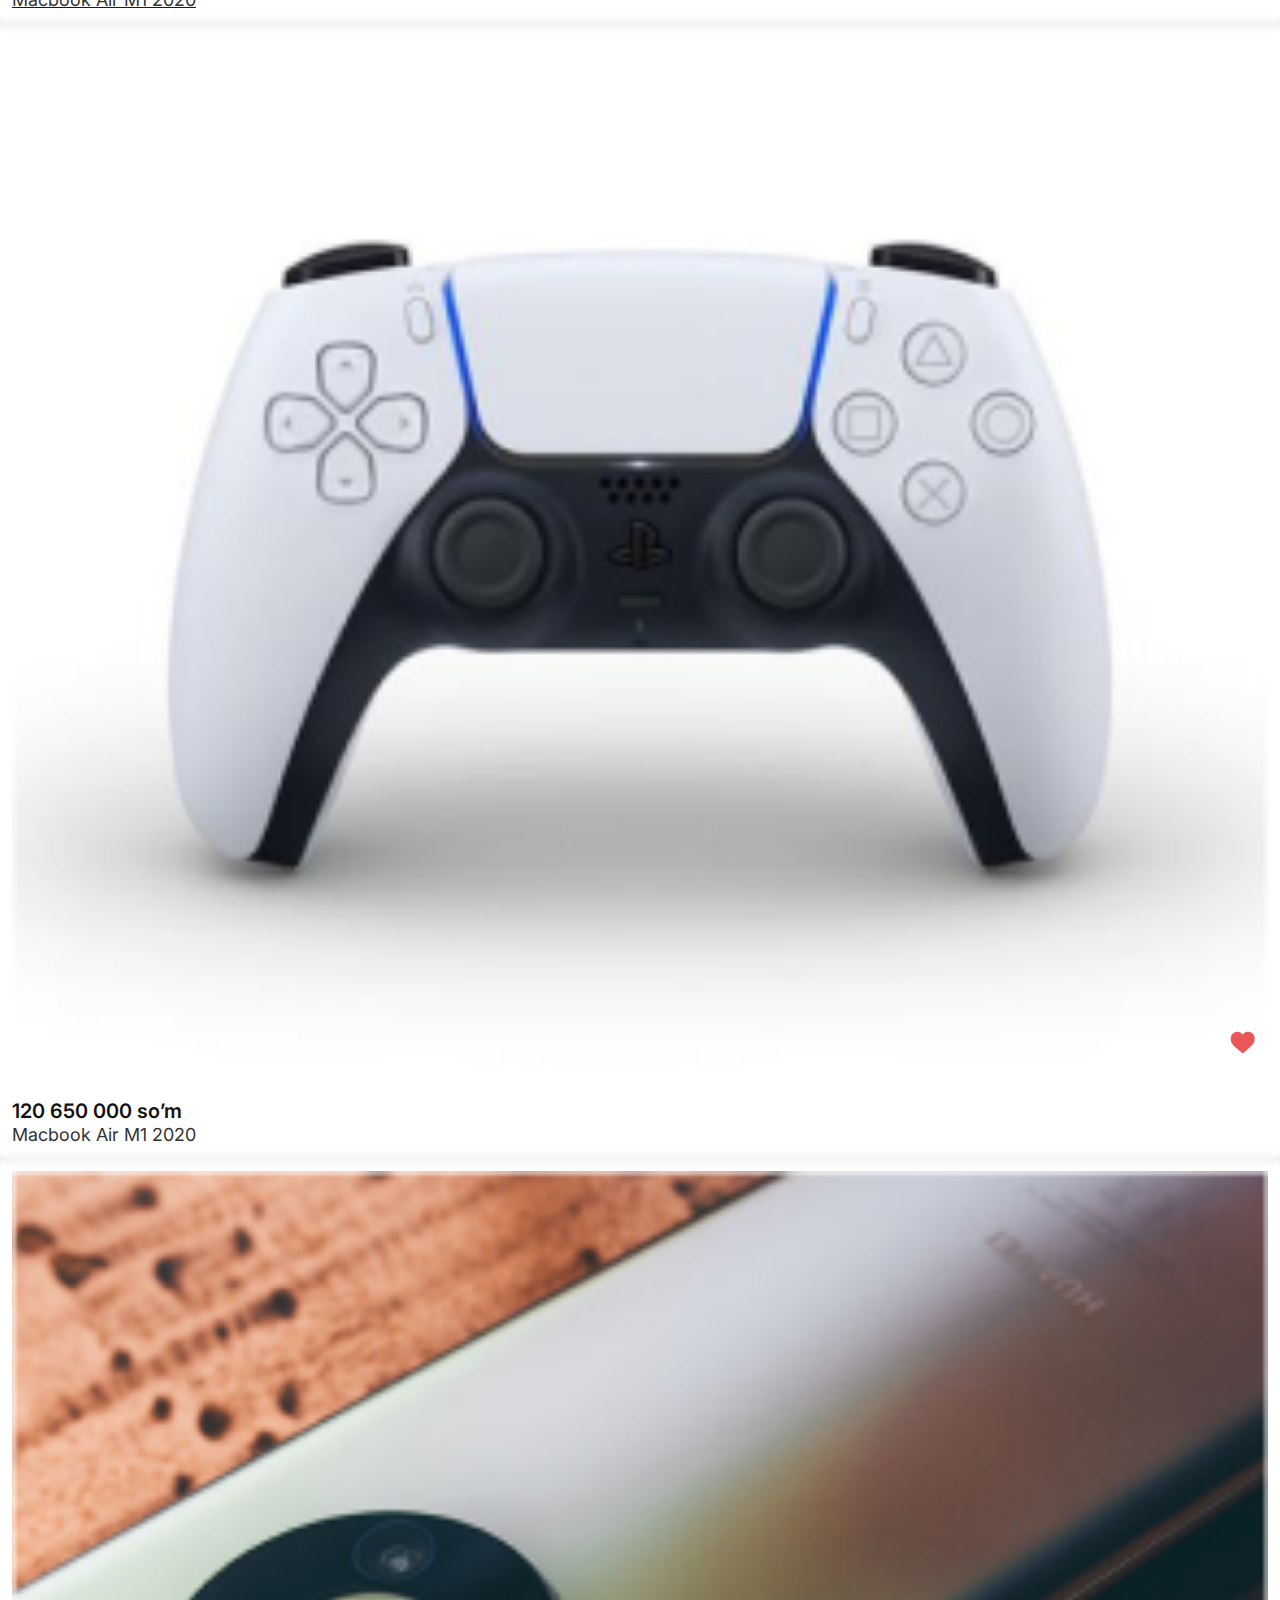
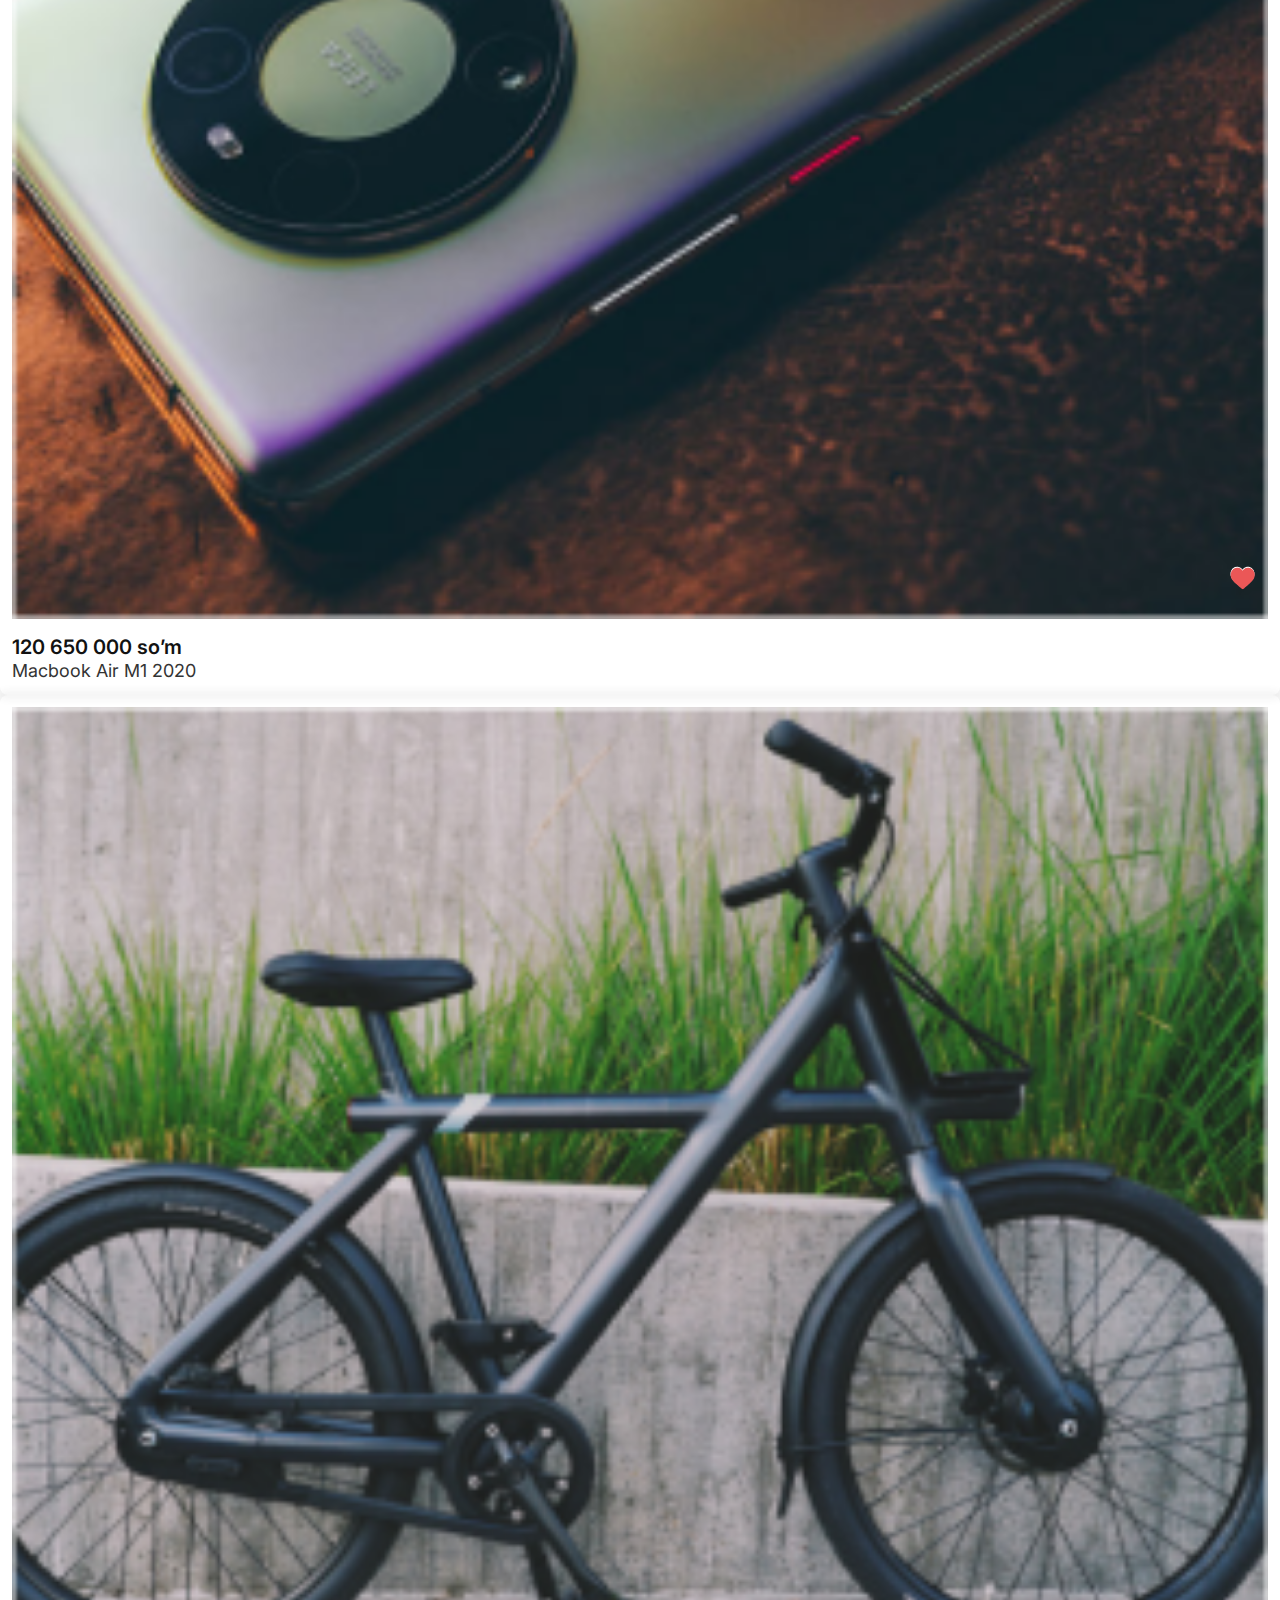
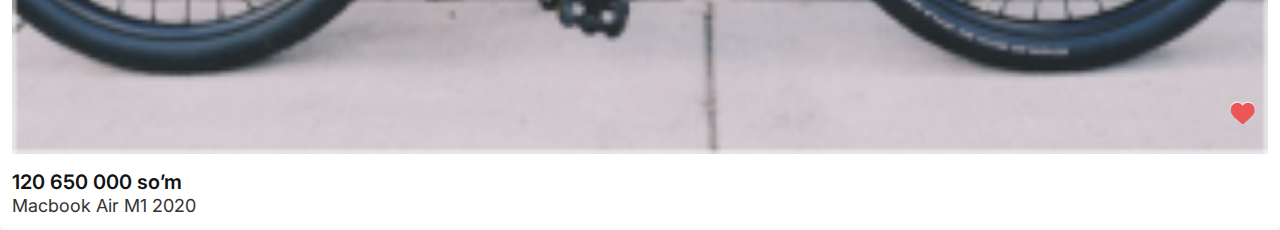
<file: src/productInfo/product.html>
<!DOCTYPE html>
<html lang="en">

<head>
    <meta charset="UTF-8">
    <meta http-equiv="X-UA-Compatible" content="IE=edge">
    <meta name="viewport" content="width=device-width, initial-scale=1.0">
    <title>Product</title>
    <link rel="stylesheet" href="../../AllStyles/all.css">
    <link rel="stylesheet" href="../../AllStyles/news.css">
    <link rel="stylesheet" href="../../AllStyles/product.css">

    <link rel="stylesheet" href="https://cdnjs.cloudflare.com/ajax/libs/twitter-bootstrap/5.1.1/css/bootstrap.min.css"
        integrity="sha512-6KY5s6UI5J7SVYuZB4S/CZMyPylqyyNZco376NM2Z8Sb8OxEdp02e1jkKk/wZxIEmjQ6DRCEBhni+gpr9c4tvA=="
        crossorigin="anonymous" referrerpolicy="no-referrer" />
</head>

<body>
    <div class="container">
        <nav class="navbar navbar-light mb-5">
            <div class="container-fluid">
                <a href="#" class="navbar-brand"><img src="../../images/nav brand.png" alt=""></a>
                <div class="dropdown">
                    <a class="btn dropdown-toggle" type="button" id="dropdownMenuButton1" data-bs-toggle="dropdown"
                        aria-expanded="false">Eng</a>
                    <ul class="dropdown-menu" aria-labelledby="dropdownMenuButton1">
                        <li><a class="dropdown-item" href="#">Uz</a></li>
                        <li><a class="dropdown-item" href="#">Ru</a></li>
                    </ul>
                    <span class="pages">
                        <img class="person" src="../../images/account icon.png" alt="" title="Chiqish">
                        <ul class="listlar d-none list-unstyled">
                            <li><a href="#">Bosh sahifa</a></li>
                            <li><a href="../auksion/all.html">Auksion</a></li>
                            <li><a href="../videos/videoSection.html">Videolar</a></li>
                            <li><a href="../login/login.html">Chiqish</a></li>
                        </ul>
                    </span>
                </div>
            </div>
        </nav>
        <section class="sec">
            <div class="div">
                <div class="row">
                    <div class="col-md-5">
                        <div class="productImg">
                            <img src="../../images/mackbook pro.png" alt="">
                            <div class="warning mt-5 pt-2">
                                <ul>
                                    <li><a href="">Nashr etildi: 18 sentabr</a></li>
                                    <li><a href="">Ko’rishlar: 12 211</a></li>
                                    <li><a class="d-flex align-items-center text-danger" href="">
                                            <img src="../../images/warning.png" alt="">
                                            <span>Shikoyat qilish</span>
                                        </a></li>
                                </ul>
                            </div>
                            <div class="d-grid gap-2 d-md-block mt-4">
                                <button class="btn btn-info" type="button">Qo’ng’iroq qilish</button>
                                <button class="btn btn-warning ms-4" type="button">Xabar yozish</button>
                            </div>
                            <div class="mt-3">
                                <textarea class="form-control" rows="3" placeholder="Izoh"></textarea>
                            </div>
                        </div>
                    </div>
                    <div class="col-md-1">
                        <div class="productMiniImg">
                            <ul>
                                <li><img src="../../images/mackbook pro1.png" alt=""></li>
                                <li><img src="../../images/mackbook pro2.png" alt=""></li>
                                <li><img src="../../images/mackbook pro3.png" alt=""></li>
                                <li><img src="../../images/mackbook pro4.png" alt=""></li>
                                <li><img src="../../images/mackbook pro5.png" alt=""></li>
                            </ul>
                        </div>
                    </div>
                    <div class="col-md-6">
                        <div class="productName d-flex align-items-center justify-content-between">
                            <h6 class="m-0">Macbook Air M1 2020 Black </h6>
                            <img src="../../images/heart.png" alt="">
                        </div>
                        <div class="productPrice">
                            <h4>120 650 000 so’m</h4>
                        </div>
                        <div class="productInfo">
                            <p>Apple MacBook Pro 13" (13-inch, Mid 2012) (MD101) 128GB SSD.</p>
                            <p>Характеристики:</p>
                            <ul>
                                <li> Дисплей: 13 дюймов (1280x800)</li>
                                <li>Процессор: 2,5 ГГц Intel Core i5</li>
                                <li>Память: 4 Гб 1600 МГц DDR3 SDRAM</li>
                                <li>Жесткий диск: 128 Гб SSD</li>
                                <li>Оптический привод: 8x SuperDrive (DVD±R DL/DVD±RW/CD-RW)</li>
                                <li>Видеокарта: Intel HD Graphics 4000</li>
                                <li>Встроенная камера: FaceTime HD</li>
                                <li>Операционная система: Mac OS X Cataline 10.15.7</li>
                                <li>Bluetooth 4.0</li>
                                <li>Функция управления манипуляциями Multitouch</li>
                                <li>Система защиты винчестера от встрясок и ударов</li>
                                <li>Сеть: Built-in 10/ 100/ 1000BASE-T (Gigabit)</li>
                                <li>WiFi: встроенная точка доступа 802.11n (с поддержкой IEEE 802.11a/b/g)</li>
                            </ul>
                        </div>
                    </div>
                </div>
                <div class="some my-5">
                    <h4>O’xshash e’lonlar</h4>
                    <div class="main mt-3">
                        <div class="row">

                            <div class="col-md-3">
                                <div class="product">
                                    <a href="../productInfo/product.html" class="text-decoration-none">
                                        <img src="../../images/Rectangle 3375.png" alt="">
                                        <h6>120 650 000 so’m</h6>
                                        <p>Macbook Air M1 2020</p>
                                    </a>
                                    <div class="korzinka">
                                        <img class="like" src="../../images/heart white.png" alt="">
                                        <img class="like  dislike d-none" src="../../images/heart read full.png" alt="">
                                    </div>
                                </div>
                            </div>
                            <div class="col-md-3">
                                <div class="product">
                                    <img src="../../images/Rectangle 33751.png" alt="">
                                    <h6>120 650 000 so’m</h6>
                                    <p>Macbook Air M1 2020</p>
                                    <div class="korzinka">
                                        <img class="like" src="../../images/heart white.png" alt="">
                                        <img class="like  dislike d-none" src="../../images/heart read full.png" alt="">
                                    </div>
                                </div>
                            </div>
                            <div class="col-md-3">
                                <div class="product">
                                    <img src="../../images/Rectangle 33752.png" alt="">
                                    <h6>120 650 000 so’m</h6>
                                    <p>Macbook Air M1 2020</p>
                                    <div class="korzinka">
                                        <img class="like" src="../../images/heart white.png" alt="">
                                        <img class="like  dislike d-none" src="../../images/heart read full.png" alt="">
                                    </div>
                                </div>
                            </div>
                            <div class="col-md-3">
                                <div class="product">
                                    <img src="../../images/Rectangle 33753.png" alt="">
                                    <h6>120 650 000 so’m</h6>
                                    <p>Macbook Air M1 2020</p>
                                    <div class="korzinka">
                                        <img class="like" src="../../images/heart white.png" alt="">
                                        <img class="like  dislike d-none" src="../../images/heart read full.png" alt="">
                                    </div>
                                </div>
                            </div>

                        </div>
                    </div>
                </div>
            </div>
        </section>

    </div>

    <script src="https://cdnjs.cloudflare.com/ajax/libs/twitter-bootstrap/5.1.1/js/bootstrap.min.js"
        integrity="sha512-ewfXo9Gq53e1q1+WDTjaHAGZ8UvCWq0eXONhwDuIoaH8xz2r96uoAYaQCm1oQhnBfRXrvJztNXFsTloJfgbL5Q=="
        crossorigin="anonymous" referrerpolicy="no-referrer"></script>
    <script src="../auksion/all.js"></script>
    <script src="../news/news.js"></script>
    <script src="../saved/saved.js"></script>
    <script src="../../index.js"></script>
</body>

</html>
</file>
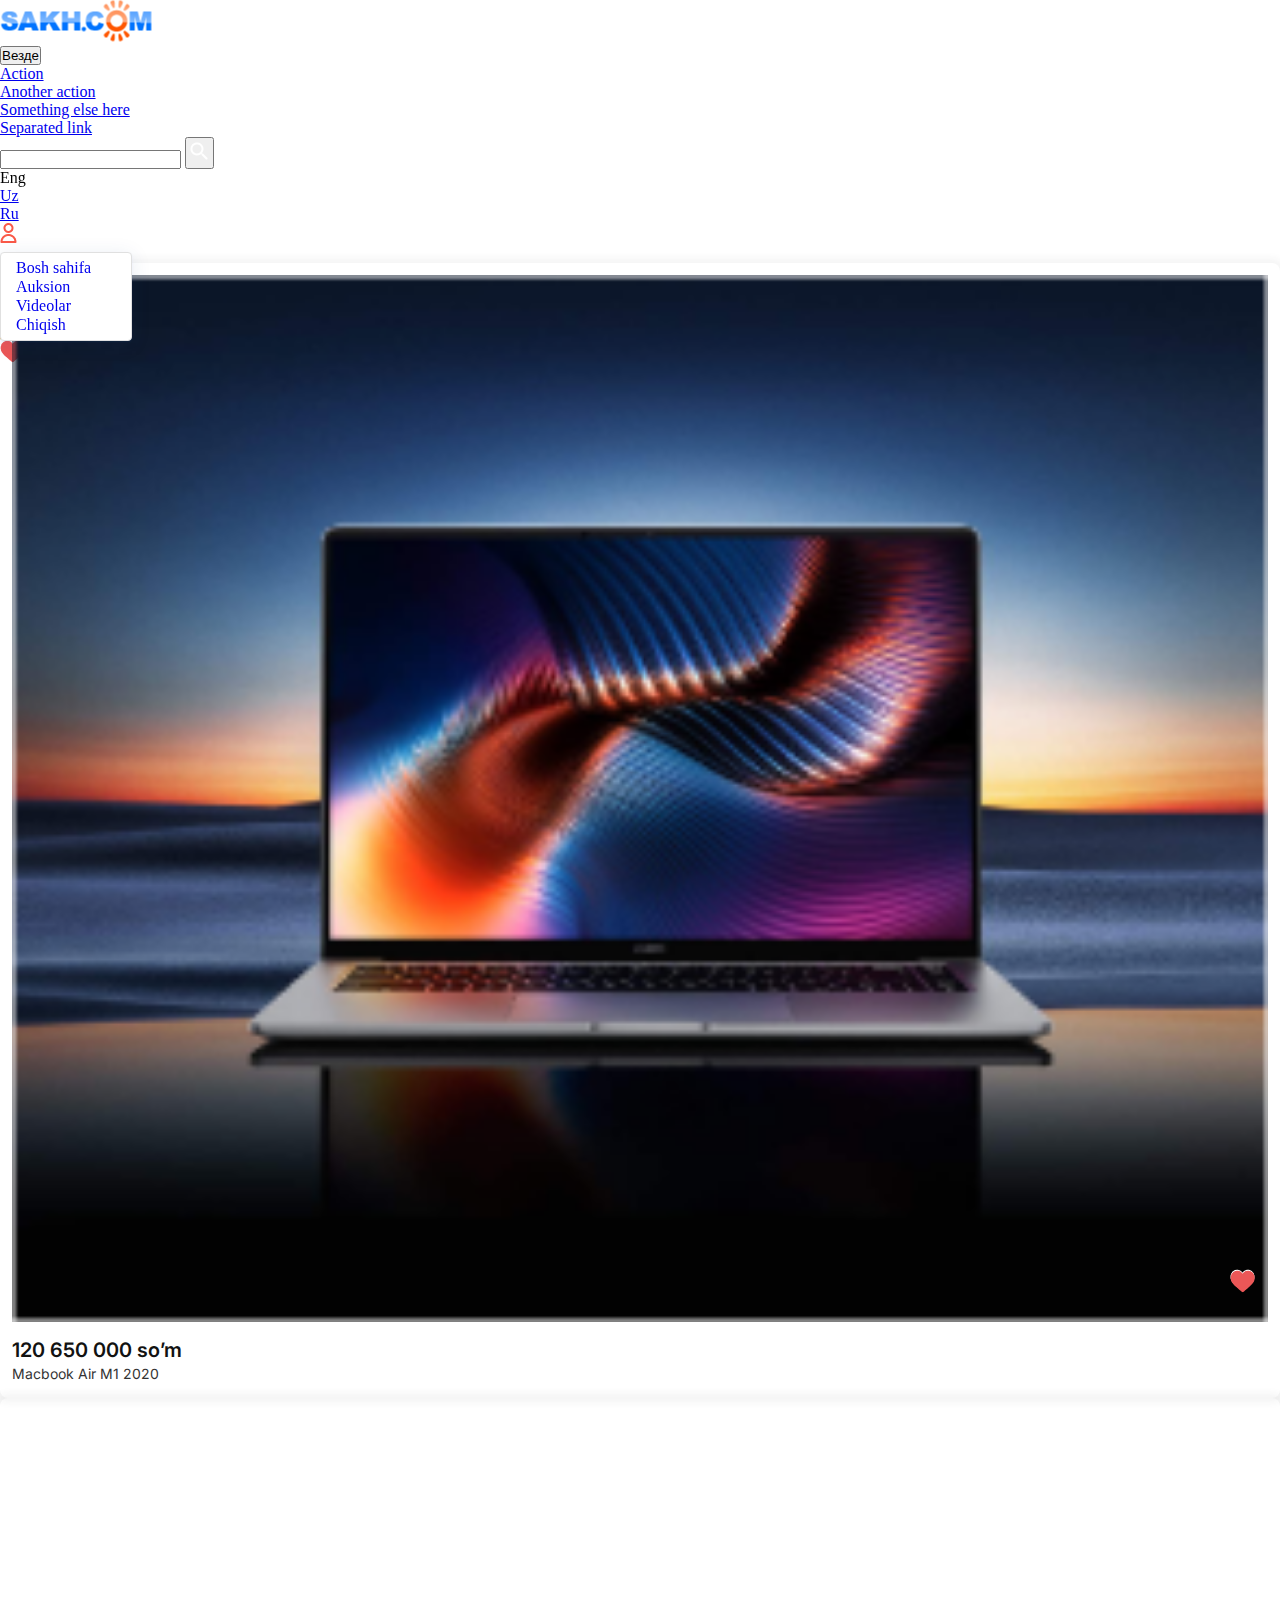
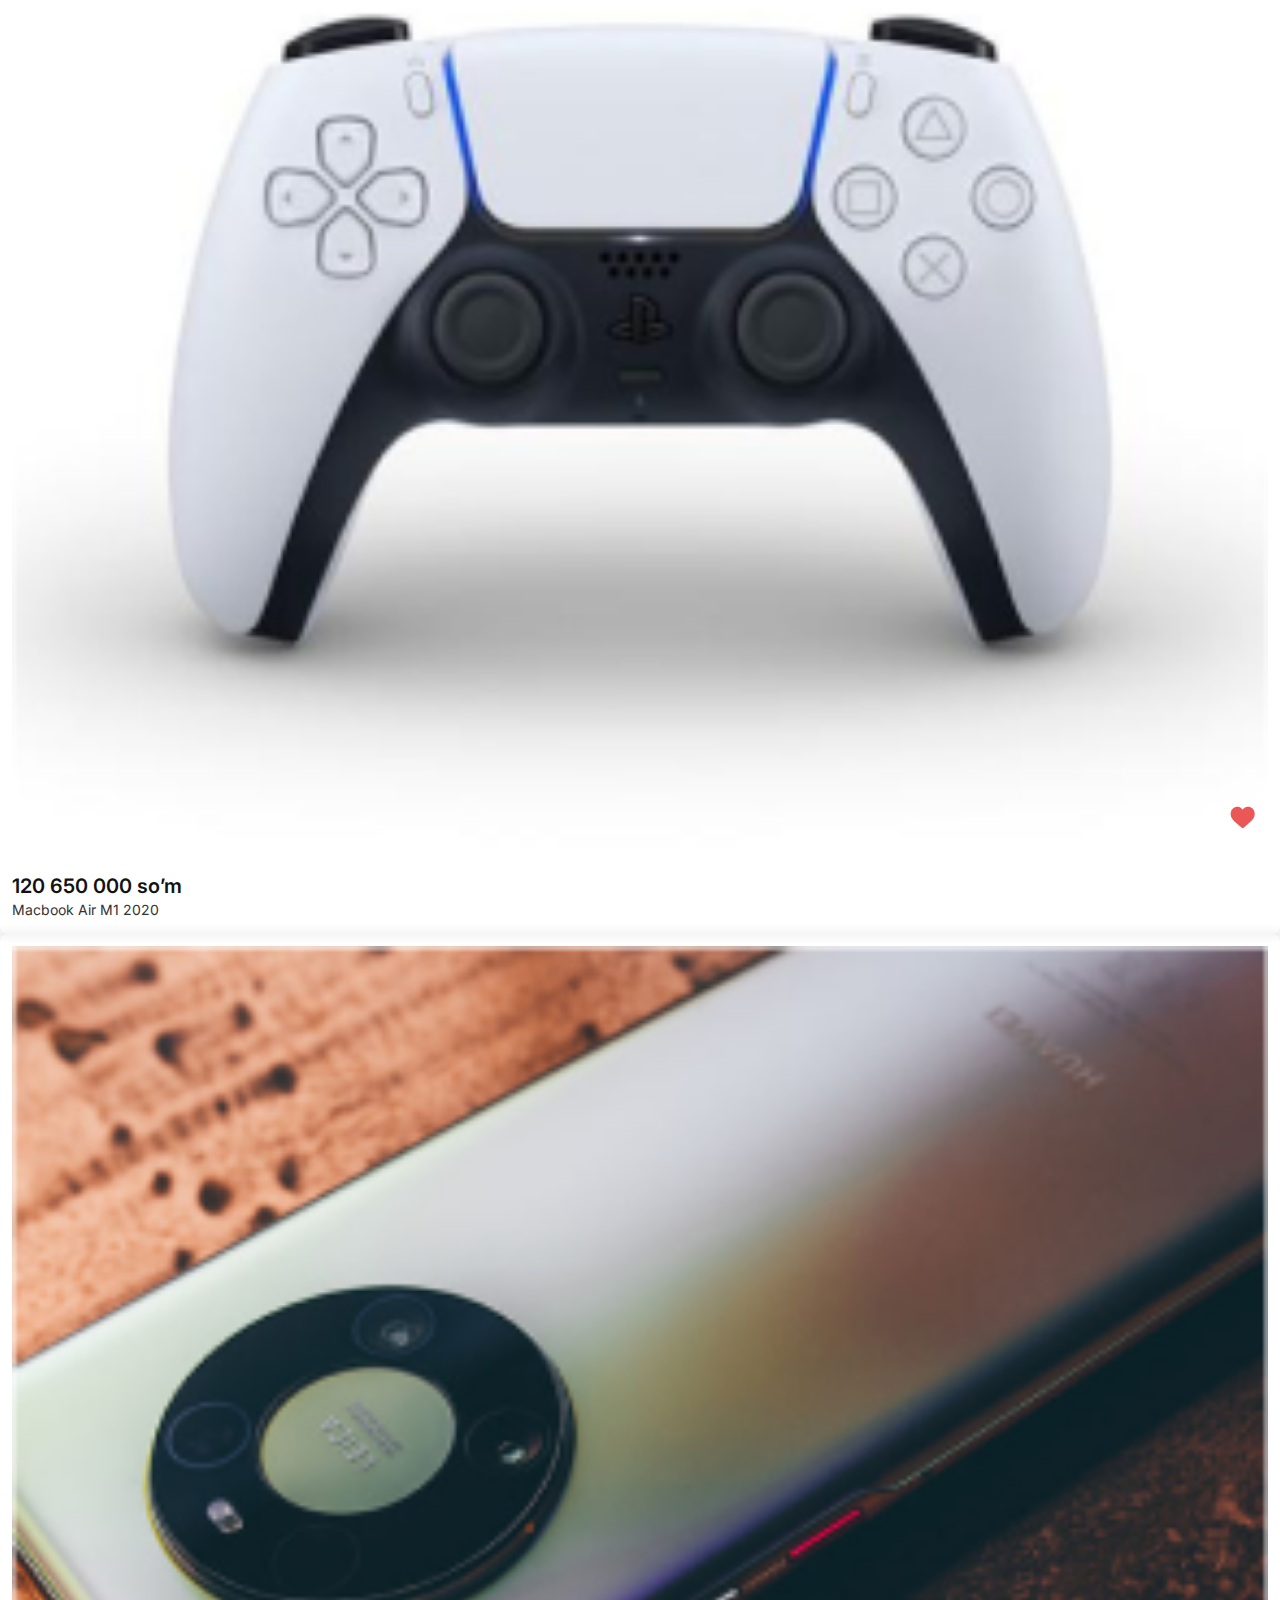
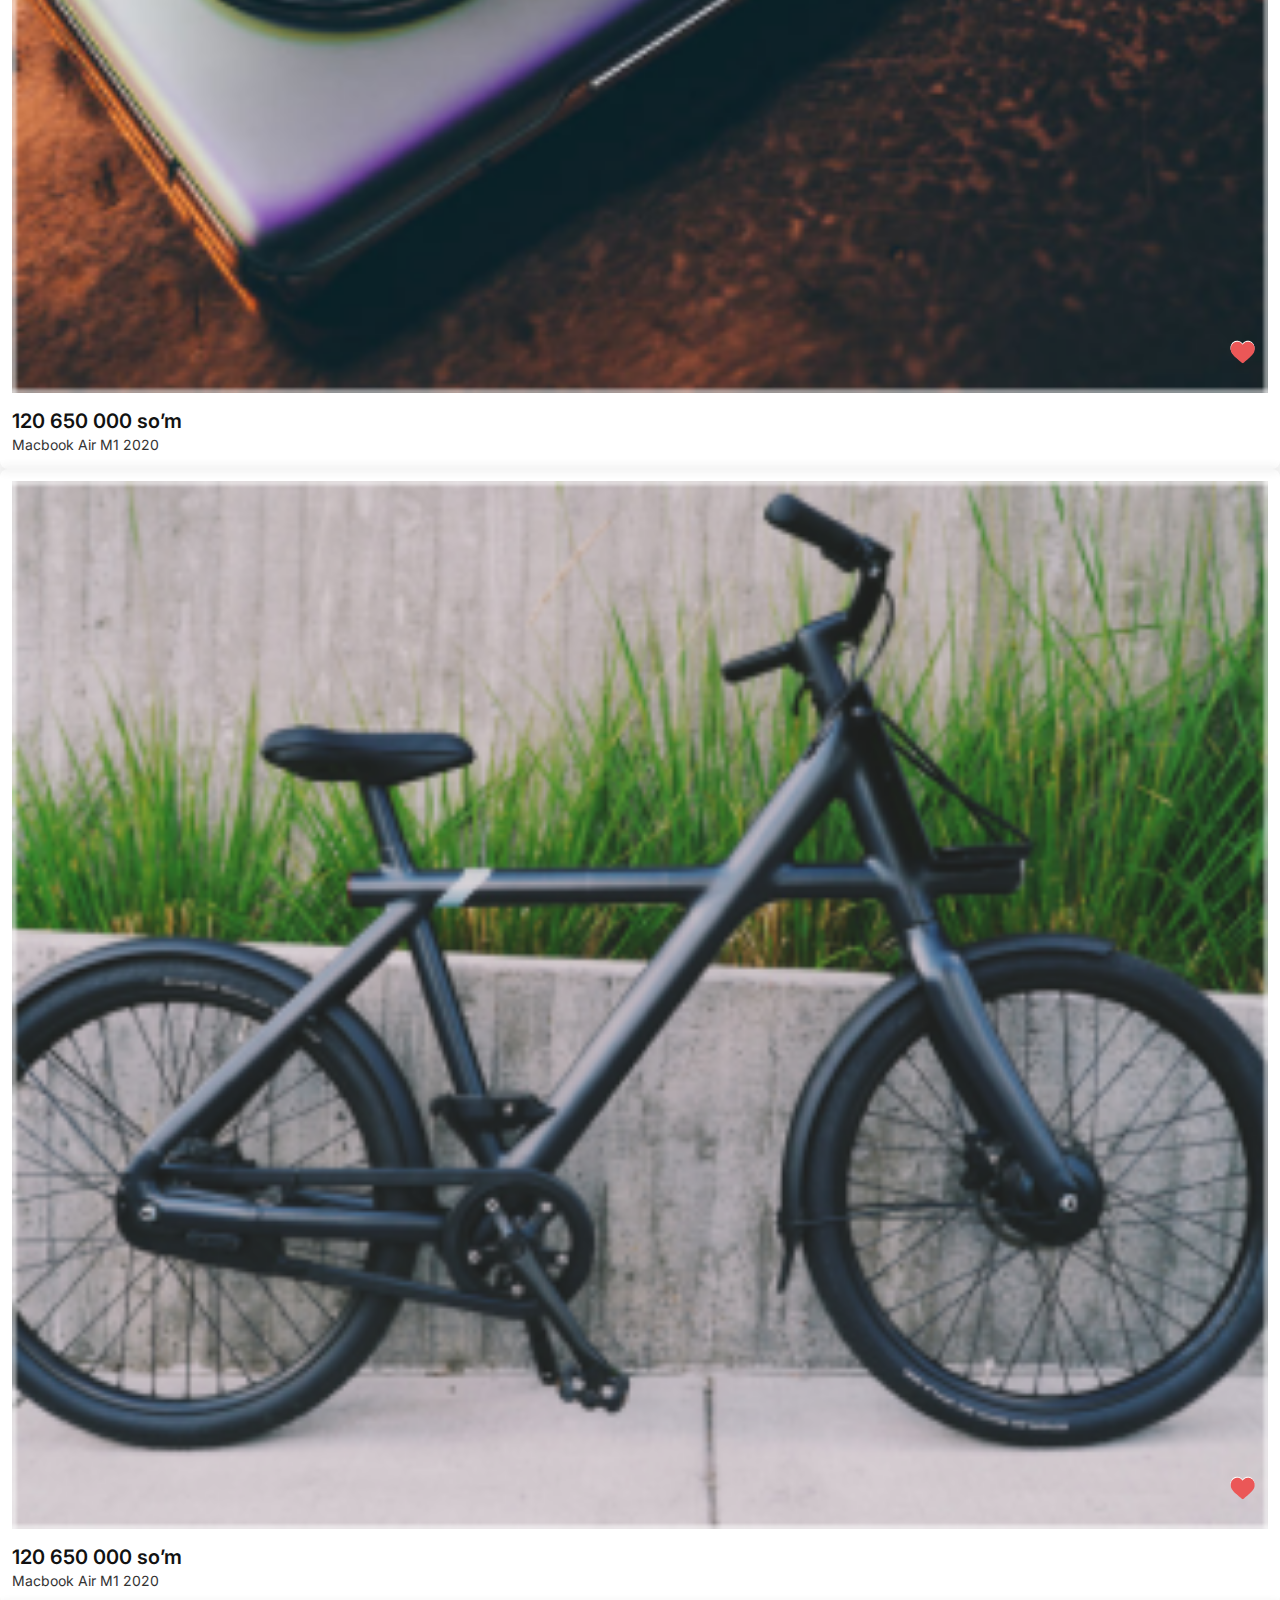
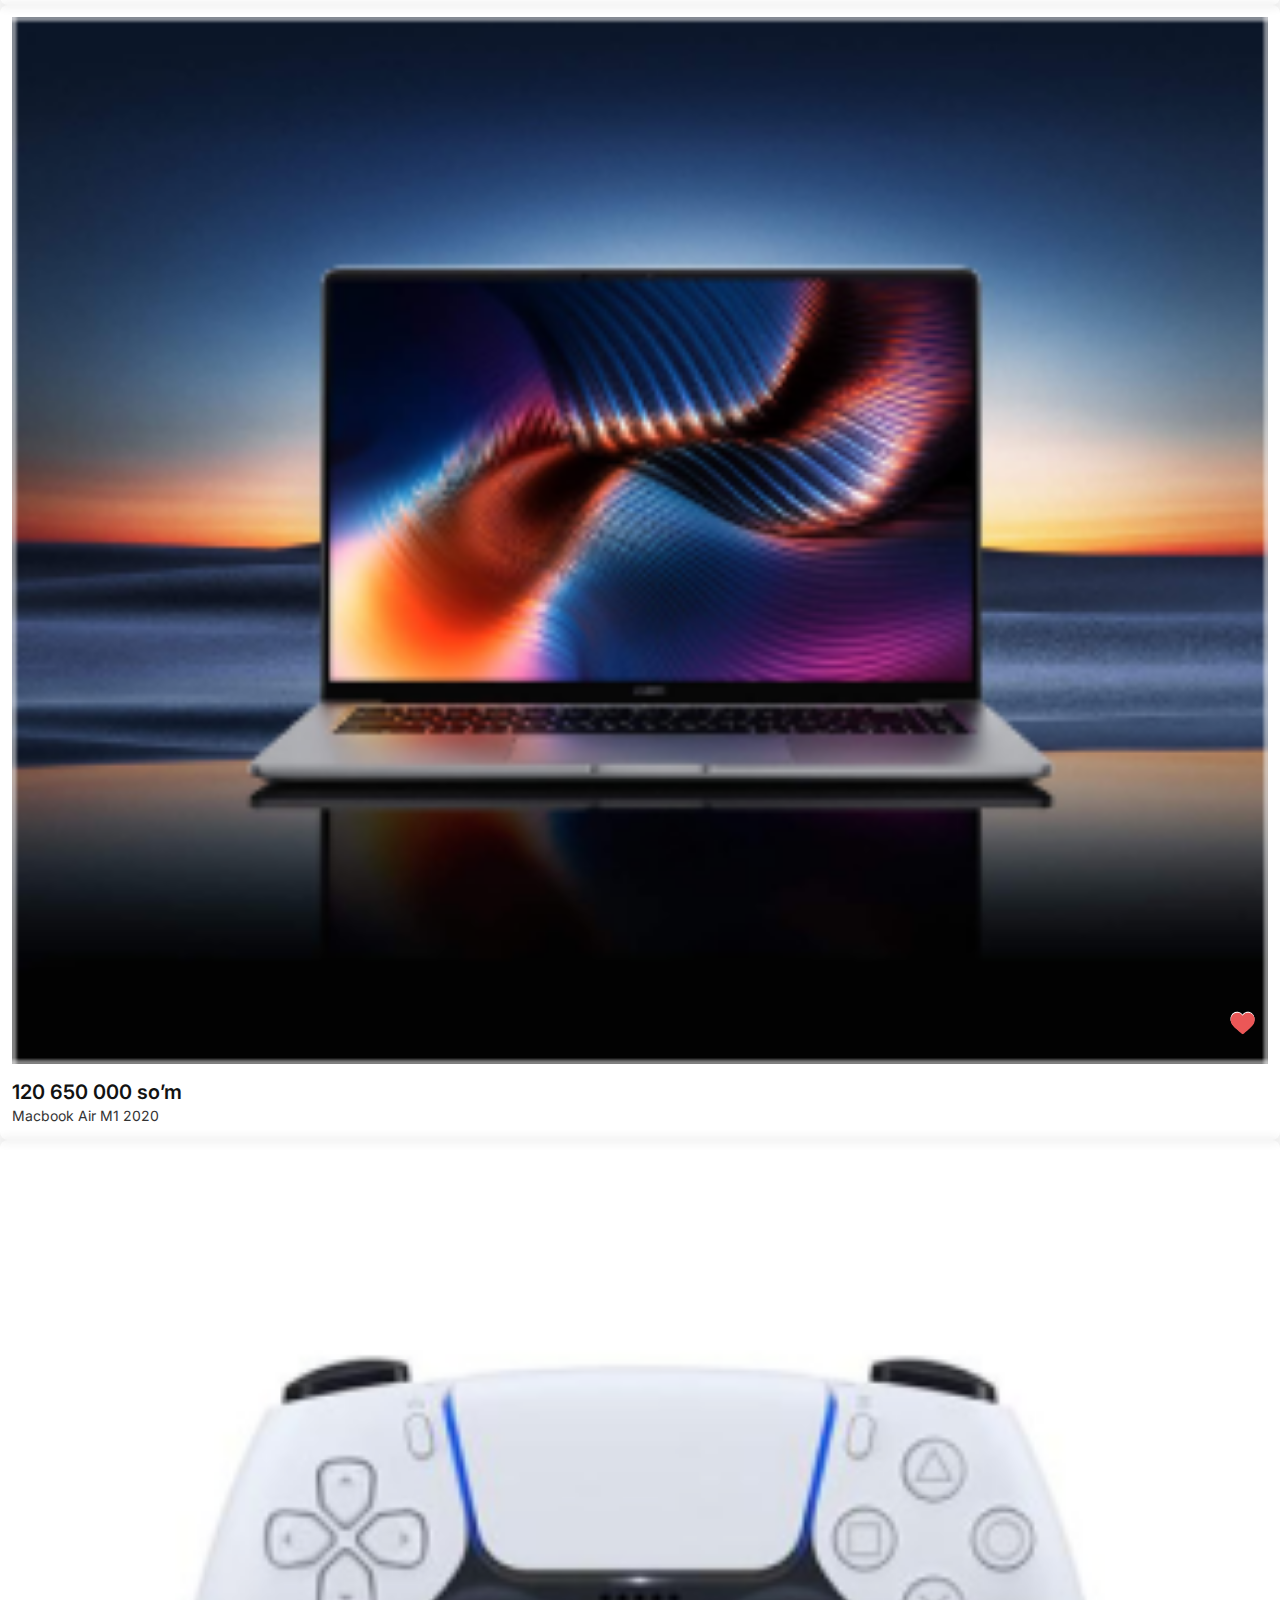
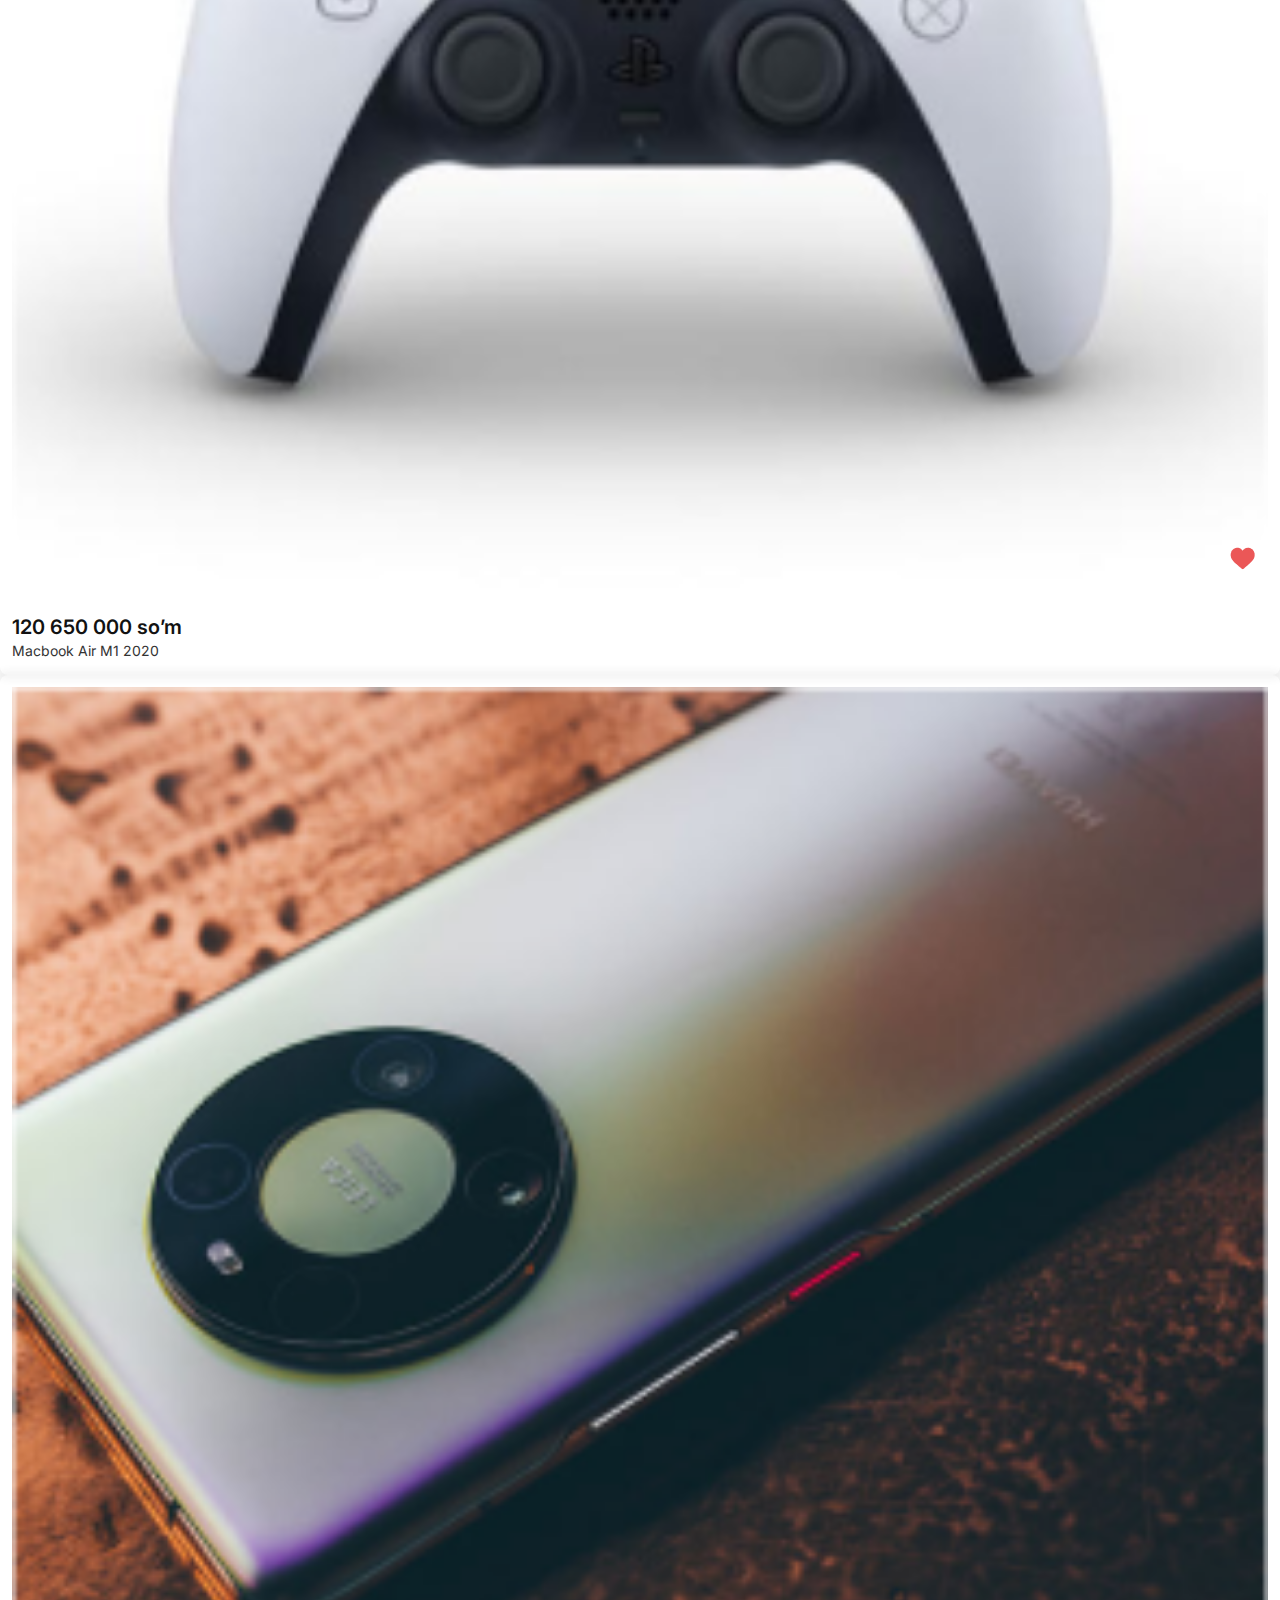
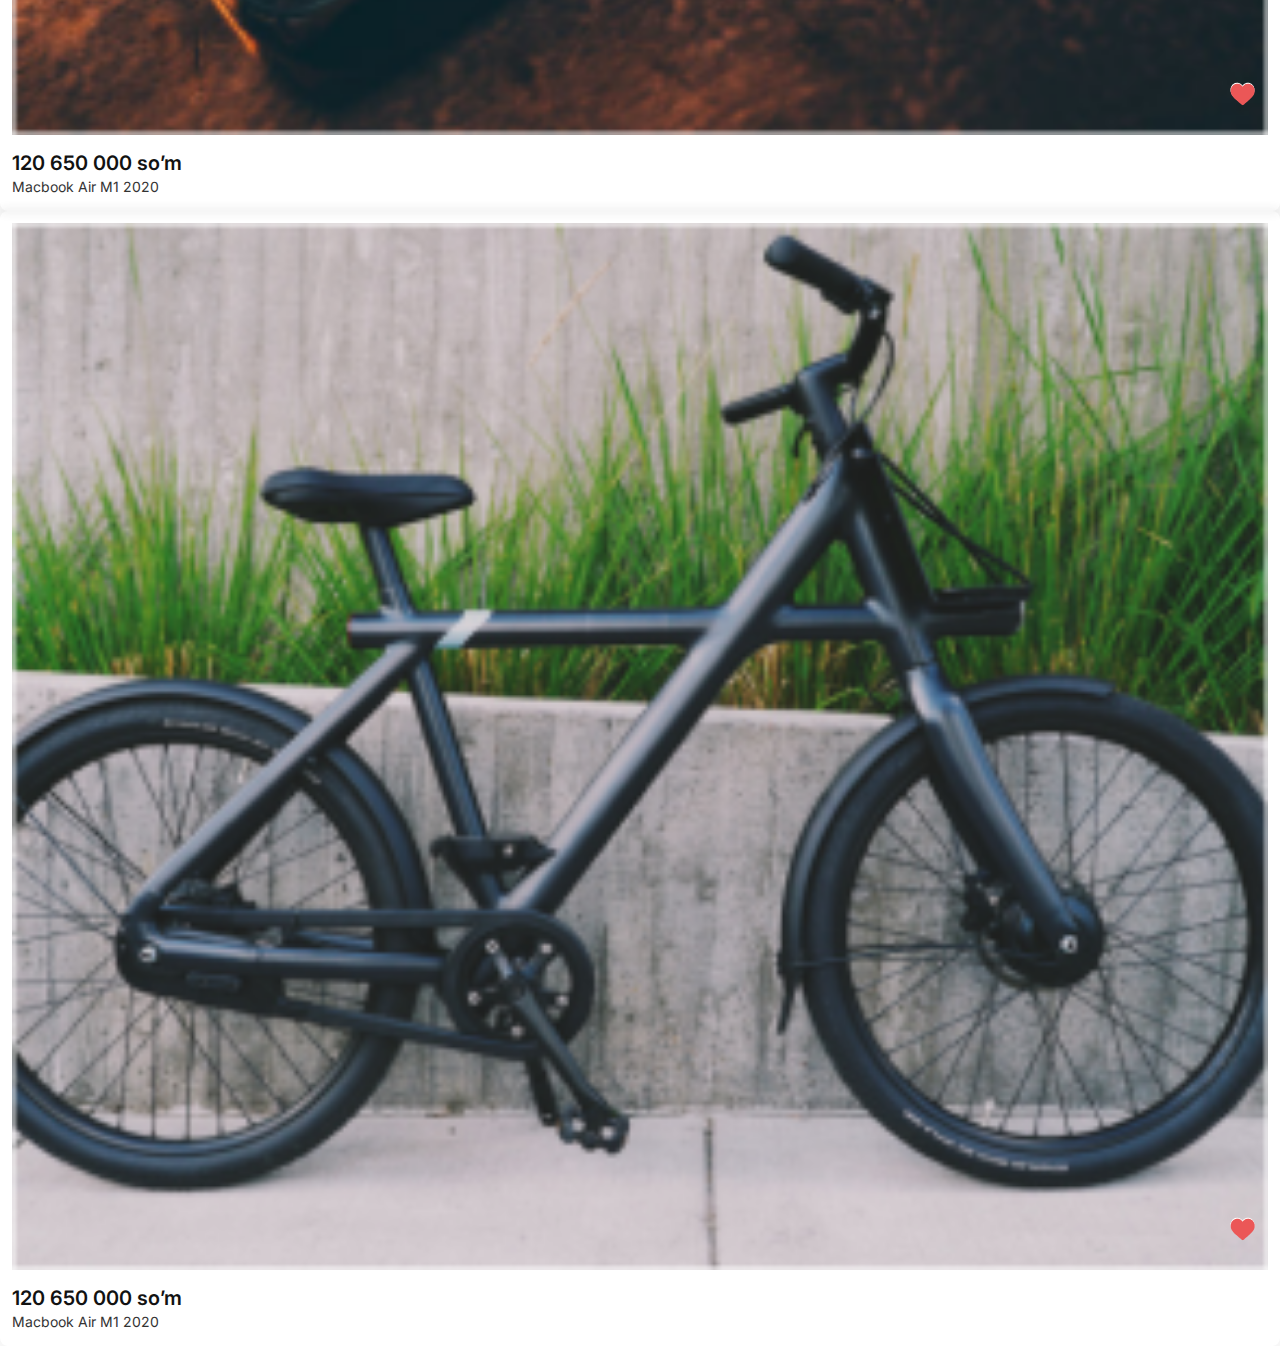
<file: src/saved/saved.html>
<!DOCTYPE html>
<html lang="en">

<head>
    <meta charset="UTF-8">
    <meta http-equiv="X-UA-Compatible" content="IE=edge">
    <meta name="viewport" content="width=device-width, initial-scale=1.0">
    <title>saved</title>
    <link rel="stylesheet" href="../../AllStyles/all.css">
    <link rel="stylesheet" href="../../AllStyles/news.css">
    <link rel="stylesheet" href="../../AllStyles/saved.css">

    <link rel="stylesheet" href="https://cdnjs.cloudflare.com/ajax/libs/twitter-bootstrap/5.1.1/css/bootstrap.min.css"
        integrity="sha512-6KY5s6UI5J7SVYuZB4S/CZMyPylqyyNZco376NM2Z8Sb8OxEdp02e1jkKk/wZxIEmjQ6DRCEBhni+gpr9c4tvA=="
        crossorigin="anonymous" referrerpolicy="no-referrer" />
</head>

<body>
    <div class="container">
        <nav class="navbar navbar-light">
            <div class="container-fluid">
                <a href="#" class="navbar-brand"><img src="../../images/nav brand.png" alt=""></a>
                <div class="input-group">
                    <button class="btn btn-outline-secondary dropdown-toggle" type="button" data-bs-toggle="dropdown"
                        aria-expanded="false">Везде</button>
                    <ul class="dropdown-menu">
                        <li><a class="dropdown-item" href="#">Action</a></li>
                        <li><a class="dropdown-item" href="#">Another action</a></li>
                        <li><a class="dropdown-item" href="#">Something else here</a></li>
                        <li><a class="dropdown-item" href="#">Separated link</a></li>
                    </ul>
                    <input type="text" class="form-control" aria-label="Amount (to the nearest dollar)">
                    <button class="btn btn-primary input-group-text">
                        <img src="../../images/search white.png" alt="">
                    </button>
                </div>
                <div class="dropdown">
                    <a class="btn dropdown-toggle" type="button" id="dropdownMenuButton1" data-bs-toggle="dropdown"
                        aria-expanded="false">Eng</a>
                    <ul class="dropdown-menu" aria-labelledby="dropdownMenuButton1">
                        <li><a class="dropdown-item" href="#">Uz</a></li>
                        <li><a class="dropdown-item" href="#">Ru</a></li>
                    </ul>
                    <span class="pages">
                        <img class="person" src="../../images/account icon.png" alt="" title="Chiqish">
                        <ul class="listlar d-none list-unstyled">
                            <li><a href="#">Bosh sahifa</a></li>
                            <li><a href="../auksion/all.html">Auksion</a></li>
                            <li><a href="../videos/videoSection.html">Videolar</a></li>
                            <li><a href="../login/login.html">Chiqish</a></li>
                        </ul>
                    </span>
                </div>
            </div>
        </nav>
        <div class="saved">
            <div class="tabConten">
                <div class="savedHeader d-flex justify-content-between align-items-center">
                    <h4>Saqlanganlar</h4>
                    <button type="button" class="btn btn-primary catalog delete">Очистить всё</button>
                </div>
                <div class="savedEmpty d-flex align-items-center justify-content-center">
                    <div class="emptyContent">
                        <h4>В Избранном пока ничего нет</h4>
                        <span class="d-flex align-items-center justify-content-center mt-3">
                            <p>Добавляйте товары в Избранное с помощью</p>
                            <img src="../../images/heart read full.png" alt="">
                        </span>
                    </div>
                    <div class="main savedContent d-none">
                        <div class="row">

                            <div class="col-md-3">
                                <div class="product">
                                    <img src="../../images/Rectangle 3375.png" alt="">
                                    <h6>120 650 000 so’m</h6>
                                    <p>Macbook Air M1 2020</p>
                                    <div class="korzinka">
                                        <img class="like" src="../../images/heart white.png" alt="">
                                        <img class="like  dislike d-none" src="../../images/heart read full.png" alt="">
                                    </div>
                                </div>
                            </div>
                            <div class="col-md-3">
                                <div class="product">
                                    <img src="../../images/Rectangle 33751.png" alt="">
                                    <h6>120 650 000 so’m</h6>
                                    <p>Macbook Air M1 2020</p>
                                    <div class="korzinka">
                                        <img class="like" src="../../images/heart white.png" alt="">
                                        <img class="like  dislike d-none" src="../../images/heart read full.png" alt="">
                                    </div>
                                </div>
                            </div>
                            <div class="col-md-3">
                                <div class="product">
                                    <img src="../../images/Rectangle 33752.png" alt="">
                                    <h6>120 650 000 so’m</h6>
                                    <p>Macbook Air M1 2020</p>
                                    <div class="korzinka">
                                        <img class="like" src="../../images/heart white.png" alt="">
                                        <img class="like  dislike d-none" src="../../images/heart read full.png" alt="">
                                    </div>
                                </div>
                            </div>
                            <div class="col-md-3">
                                <div class="product">
                                    <img src="../../images/Rectangle 33753.png" alt="">
                                    <h6>120 650 000 so’m</h6>
                                    <p>Macbook Air M1 2020</p>
                                    <div class="korzinka">
                                        <img class="like" src="../../images/heart white.png" alt="">
                                        <img class="like  dislike d-none" src="../../images/heart read full.png" alt="">
                                    </div>
                                </div>
                            </div>

                        </div>
                        <div class="row">

                            <div class="col-md-3">
                                <div class="product">
                                    <img src="../../images/Rectangle 3375.png" alt="">
                                    <h6>120 650 000 so’m</h6>
                                    <p>Macbook Air M1 2020</p>
                                    <div class="korzinka">
                                        <img class="like" src="../../images/heart white.png" alt="">
                                        <img class="like  dislike d-none" src="../../images/heart read full.png" alt="">
                                    </div>
                                </div>
                            </div>
                            <div class="col-md-3">
                                <div class="product">
                                    <img src="../../images/Rectangle 33751.png" alt="">
                                    <h6>120 650 000 so’m</h6>
                                    <p>Macbook Air M1 2020</p>
                                    <div class="korzinka">
                                        <img class="like" src="../../images/heart white.png" alt="">
                                        <img class="like  dislike d-none" src="../../images/heart read full.png" alt="">
                                    </div>
                                </div>
                            </div>
                            <div class="col-md-3">
                                <div class="product">
                                    <img src="../../images/Rectangle 33752.png" alt="">
                                    <h6>120 650 000 so’m</h6>
                                    <p>Macbook Air M1 2020</p>
                                    <div class="korzinka">
                                        <img class="like" src="../../images/heart white.png" alt="">
                                        <img class="like  dislike d-none" src="../../images/heart read full.png" alt="">
                                    </div>
                                </div>
                            </div>
                            <div class="col-md-3">
                                <div class="product">
                                    <img src="../../images/Rectangle 33753.png" alt="">
                                    <h6>120 650 000 so’m</h6>
                                    <p>Macbook Air M1 2020</p>
                                    <div class="korzinka">
                                        <img class="like" src="../../images/heart white.png" alt="">
                                        <img class="like  dislike d-none" src="../../images/heart read full.png" alt="">
                                    </div>
                                </div>
                            </div>

                        </div>
                    </div>
                </div>

            </div>

        </div>
    </div>

    <script src="https://cdnjs.cloudflare.com/ajax/libs/twitter-bootstrap/5.1.1/js/bootstrap.min.js"
        integrity="sha512-ewfXo9Gq53e1q1+WDTjaHAGZ8UvCWq0eXONhwDuIoaH8xz2r96uoAYaQCm1oQhnBfRXrvJztNXFsTloJfgbL5Q=="
        crossorigin="anonymous" referrerpolicy="no-referrer"></script>
    <script src="../auksion/all.js"></script>
    <script src="../news/news.js"></script>
    <script src="../saved/saved.js"></script>
    <script src="../../index.js"></script>
</body>

</html>
</file>
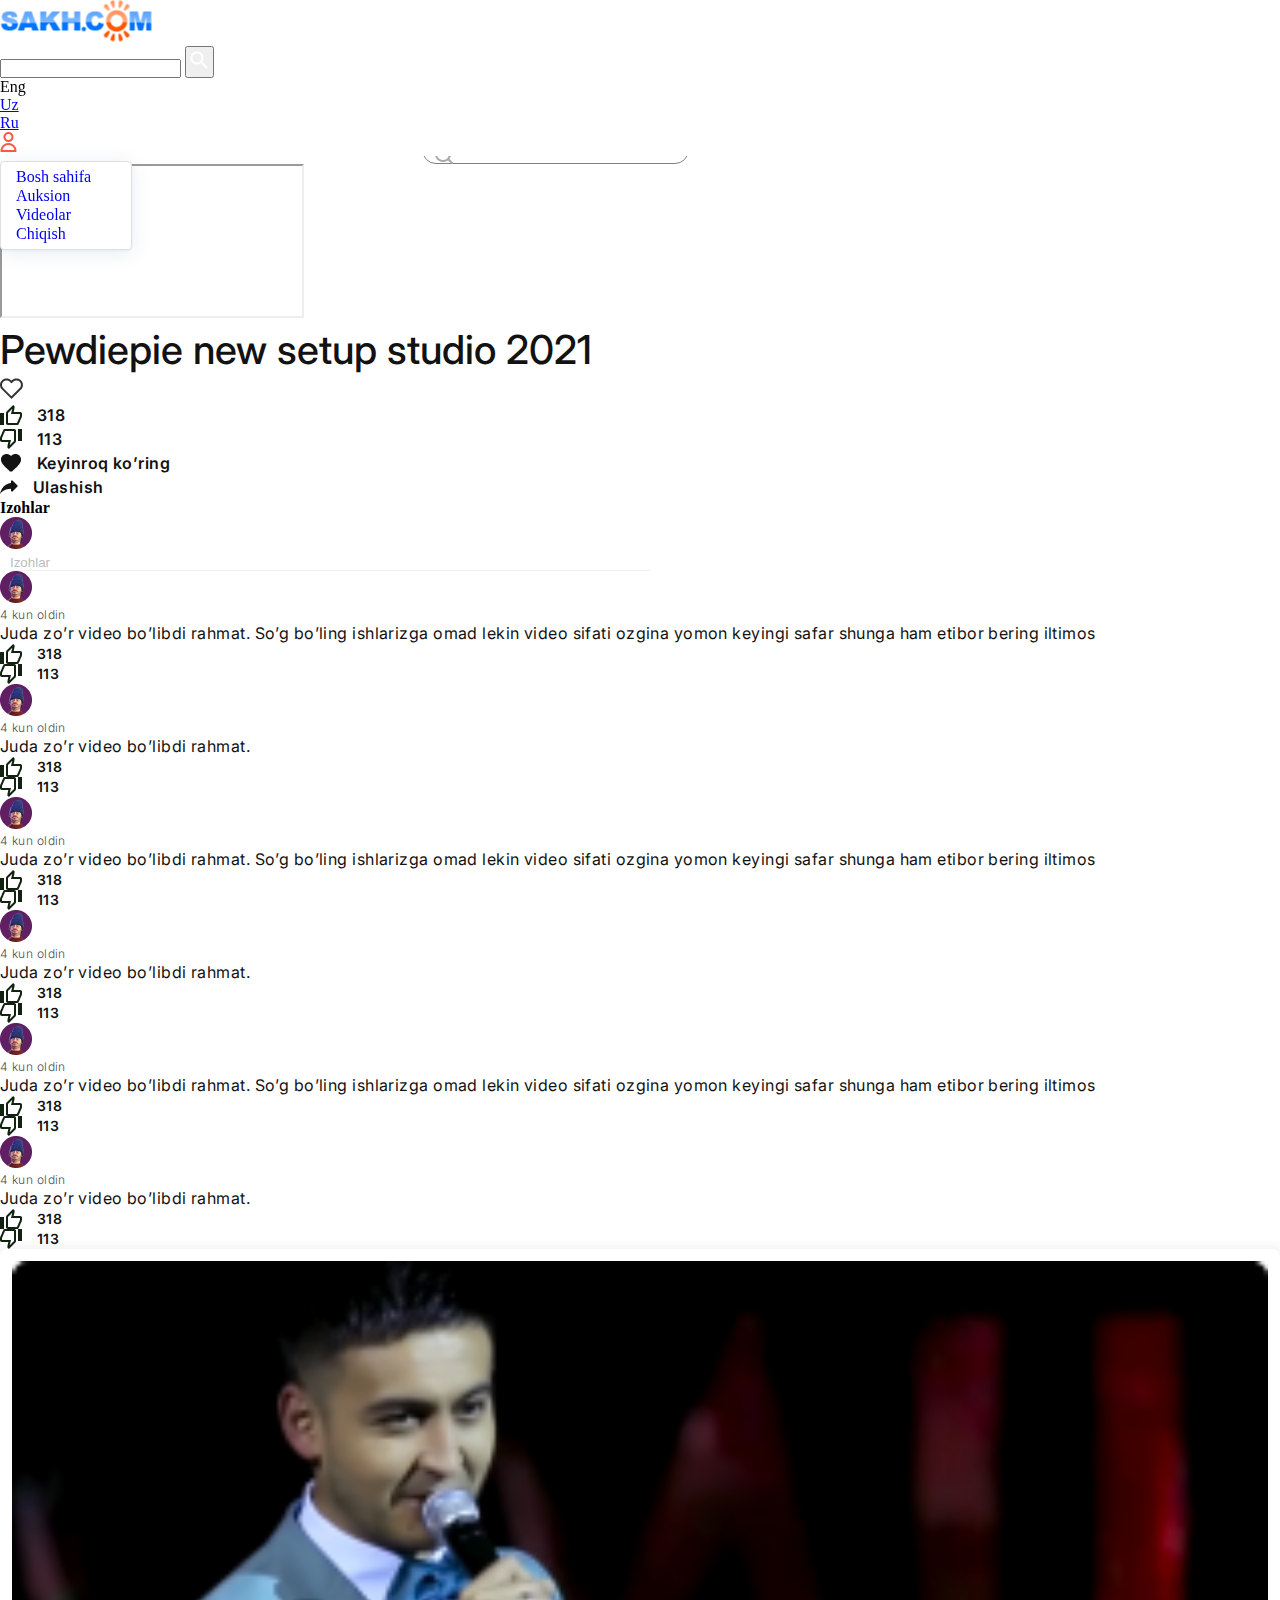
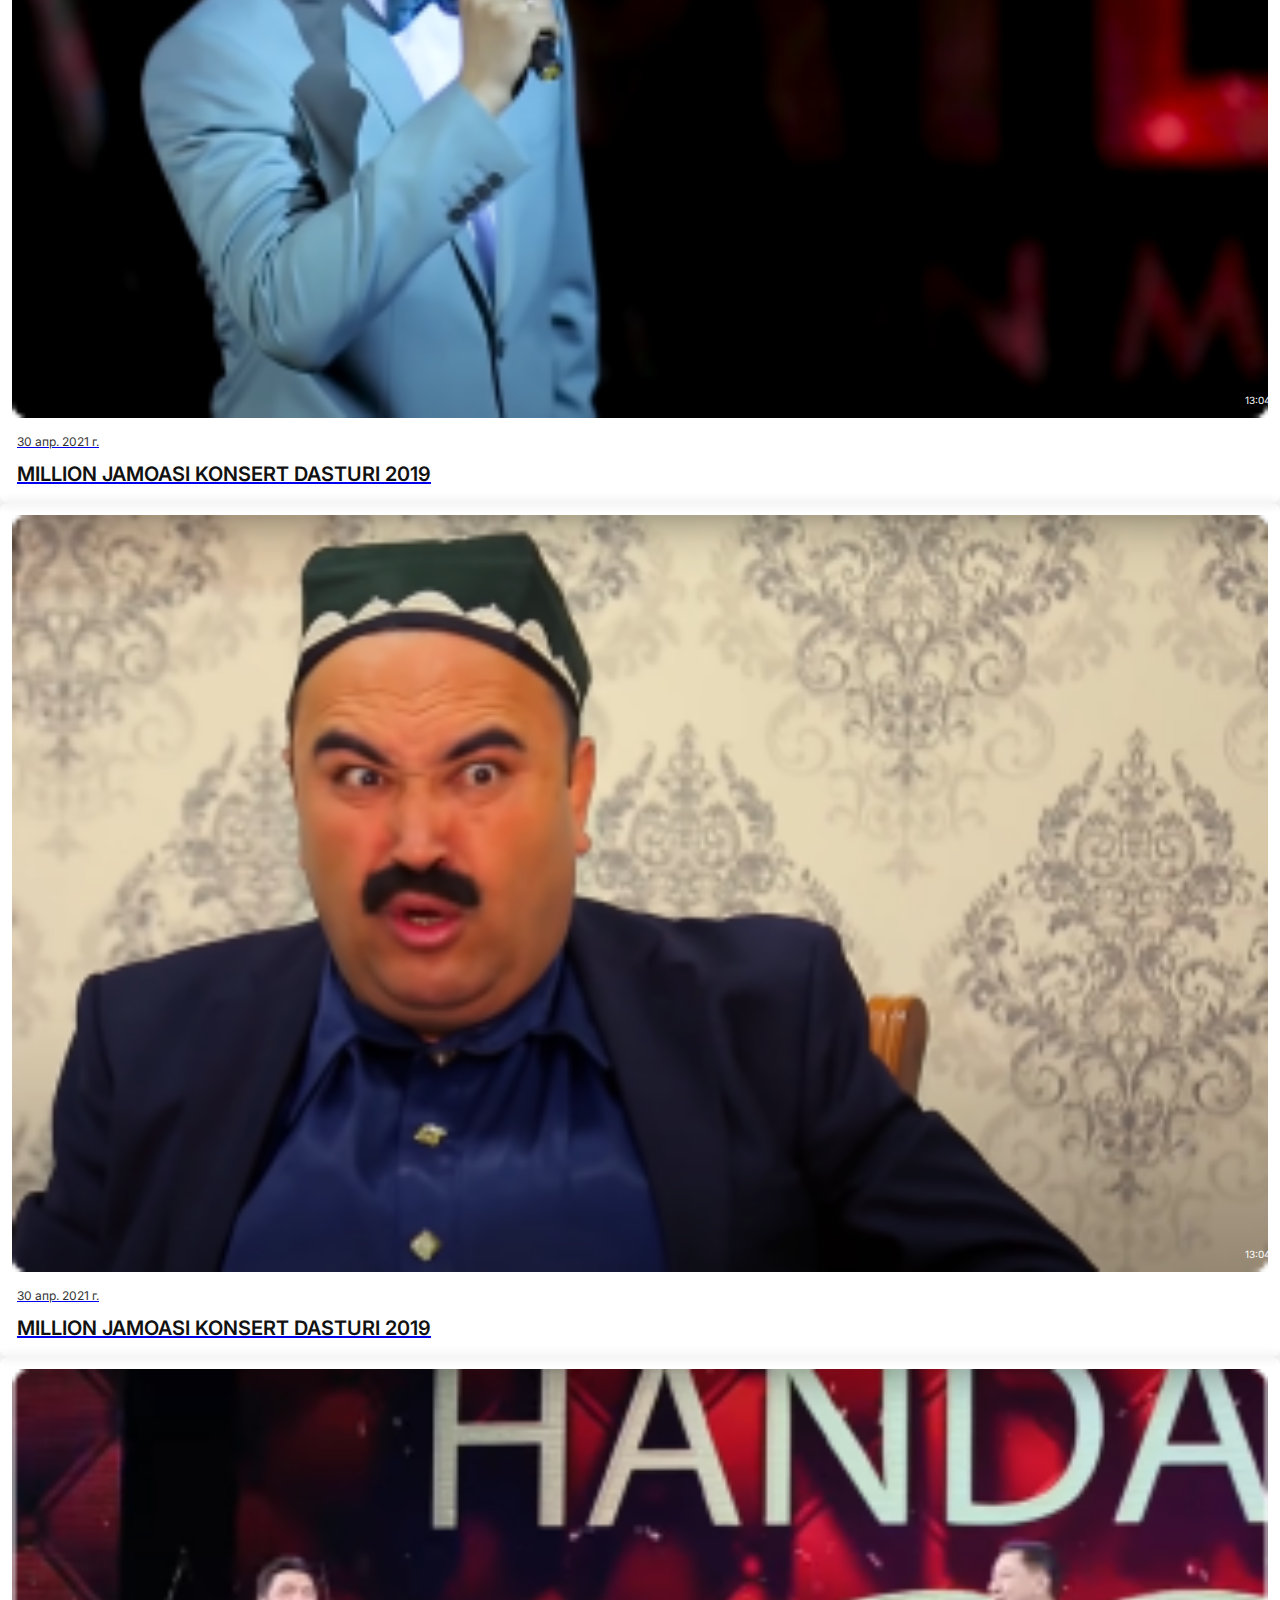
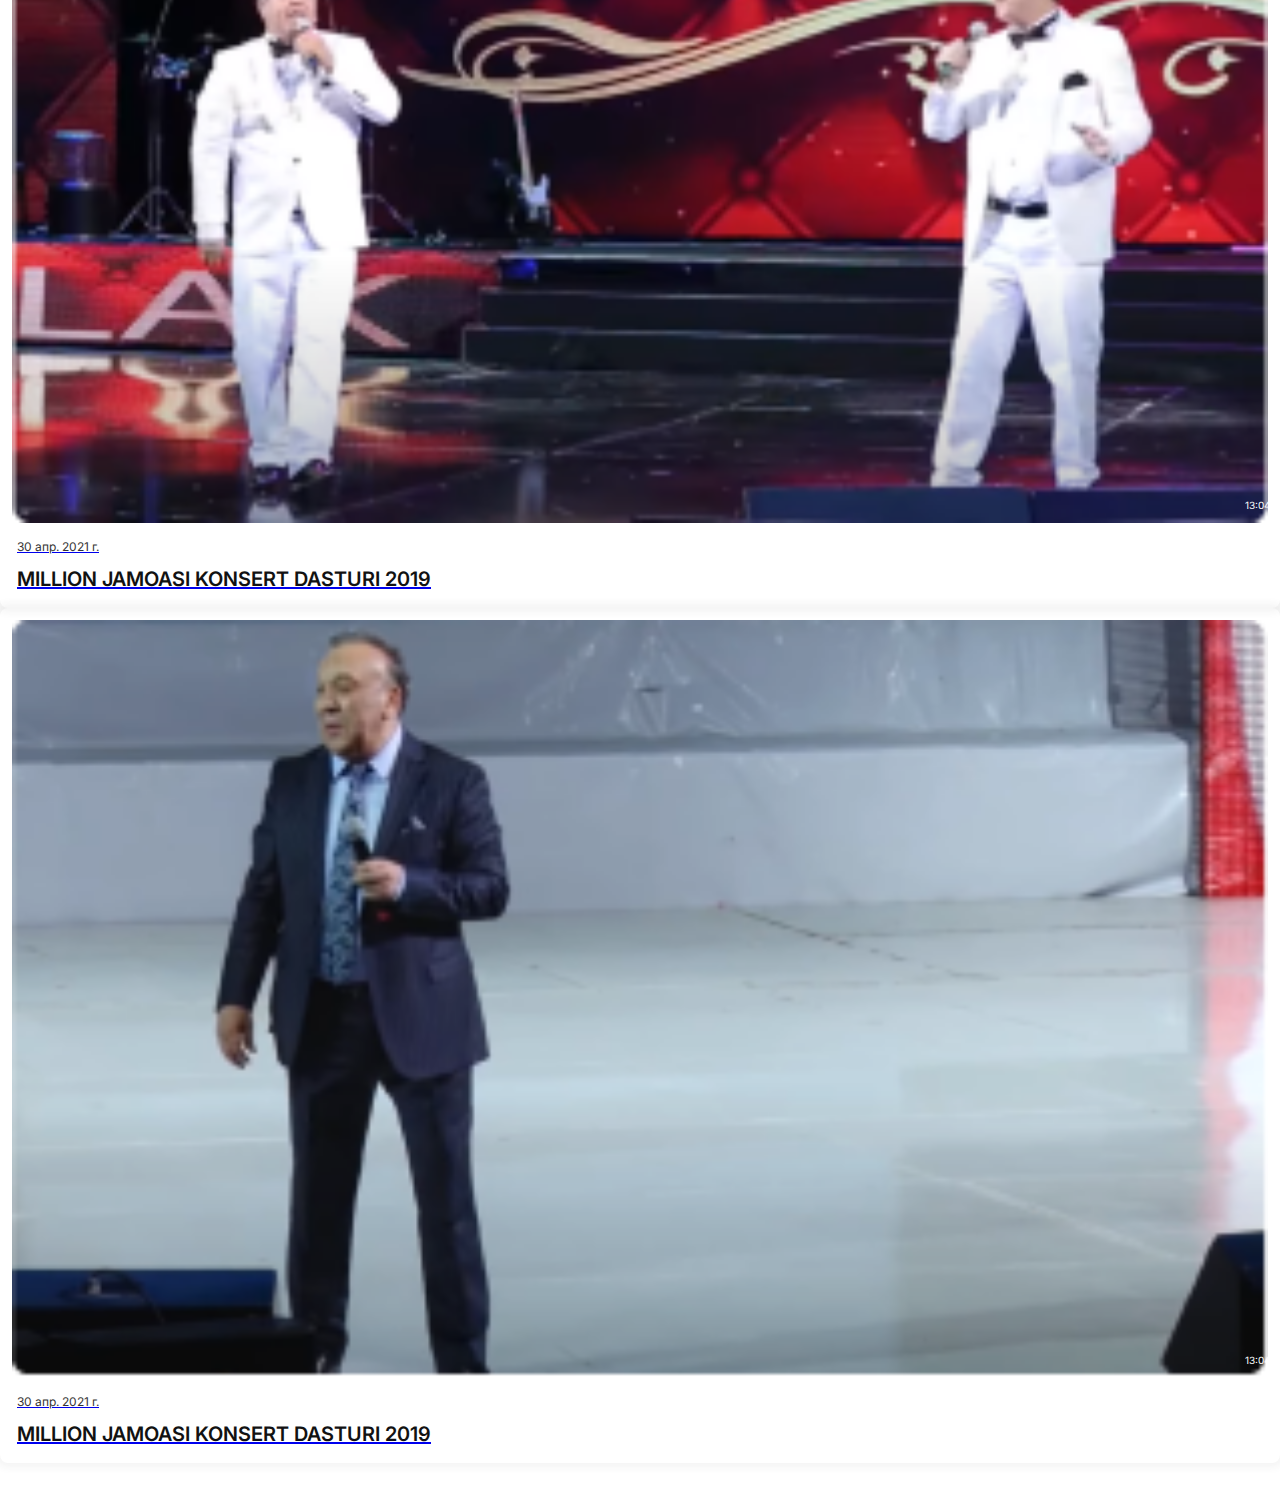
<file: src/videos/videoFull.html>
<!DOCTYPE html>
<html lang="en">

<head>
    <meta charset="UTF-8">
    <meta http-equiv="X-UA-Compatible" content="IE=edge">
    <meta name="viewport" content="width=device-width, initial-scale=1.0">
    <title>Video Full</title>
    <link rel="stylesheet" href="../../AllStyles/news.css">
    <link rel="stylesheet" href="../../AllStyles/all.css">
    <link rel="stylesheet" href="../../AllStyles/videoSection.css">
    <link rel="stylesheet" href="https://cdnjs.cloudflare.com/ajax/libs/twitter-bootstrap/5.1.1/css/bootstrap.min.css"
        integrity="sha512-6KY5s6UI5J7SVYuZB4S/CZMyPylqyyNZco376NM2Z8Sb8OxEdp02e1jkKk/wZxIEmjQ6DRCEBhni+gpr9c4tvA=="
        crossorigin="anonymous" referrerpolicy="no-referrer" />
</head>

<body>
    <div class="container">
        <nav class="navbar navbar-light">
            <div class="container-fluid">
                <a href="#" class="navbar-brand"><img src="../../images/nav brand.png" alt=""></a>
                <div class="input-group">
                    <input type="text" class="form-control" aria-label="Amount (to the nearest dollar)">
                    <button class="btn btn-primary input-group-text">
                        <img src="../../images/search white.png" alt="">
                    </button>
                </div>
                <div class="dropdown">
                    <a class="btn dropdown-toggle" type="button" id="dropdownMenuButton1" data-bs-toggle="dropdown"
                        aria-expanded="false">Eng</a>
                    <ul class="dropdown-menu" aria-labelledby="dropdownMenuButton1">
                        <li><a class="dropdown-item" href="#">Uz</a></li>
                        <li><a class="dropdown-item" href="#">Ru</a></li>
                    </ul>
                    <span class="pages">
                        <img class="person" src="../../images/account icon.png" alt="" title="Chiqish">
                        <ul class="listlar d-none list-unstyled">
                            <li><a href="#">Bosh sahifa</a></li>
                            <li><a href="../auksion/all.html">Auksion</a></li>
                            <li><a href="#">Videolar</a></li>
                            <li><a href="../login/login.html">Chiqish</a></li>
                        </ul>
                    </span>
                </div>
            </div>
        </nav>
        <main class="main">
            <div class="lastNews mt-5 mb-4 d-flex align-items-center">
                <p class="m-0">Video</p>
                <div class="searchDiv">
                    <input class="searchArea" class="" type="text" placeholder="Search">
                    <img class="searchGray" src="../../images/search gray.png" alt="">
                </div>
            </div>
            <div class="row">
                <div class="col-md-9">
                    <div class="div">
                        <div class="ratio" style="--bs-aspect-ratio: 60%;">
                            <iframe src="https://www.youtube.com/embed/HXrwxTJU4jc?rel=0" title="YouTube video"
                                allowfullscreen></iframe>
                        </div>
                        <div class="videoTitle mt-5 mb-3 d-flex align-items-center justify-content-between">
                            <h2>Pewdiepie new setup studio 2021</h2>
                            <img src="../../images/heart.png" alt="">
                        </div>
                        <div class="share d-flex">
                            <a href="">
                                <img src="../../images/positive.png" alt="">
                                318
                            </a>
                            <a href="">
                                <img src="../../images/negative.png" alt="">
                                113
                            </a>
                            <a href="">
                                <img src="../../images/black heart.png" alt="">
                                Keyinroq ko’ring
                            </a>
                            <a href="">
                                <img src="../../images/sharing.png" alt="">
                                Ulashish
                            </a>
                        </div>
                        <div class="comments my-5">
                            <h4>Izohlar</h4>
                        </div>
                        <div class="myComment d-flex align-items-center">
                            <div class="userAvatar">
                                <img src="../../images/userAvatar.png" alt="">
                            </div>
                            <input type="text" placeholder="Izohlar">
                        </div>
                        <div class="userComment d-flex align-items-center my-5">
                            <div class="userAvatar">
                                <img src="../../images/userAvatar.png" alt="">
                            </div>
                            <div class="gtr">
                                <p>4 kun oldin</p>
                                <h5>Juda zo’r video bo’libdi rahmat. So’g bo’ling ishlarizga omad lekin video sifati
                                    ozgina yomon keyingi safar shunga
                                    ham etibor bering iltimos</h5>
                                <div class="share d-flex">
                                    <a href="">
                                        <img src="../../images/positive.png" alt="">
                                        318
                                    </a>
                                    <a href="">
                                        <img src="../../images/negative.png" alt="">
                                        113
                                    </a>
                                </div>
                            </div>
                        </div>
                        <div class="userComment d-flex align-items-center my-5">
                            <div class="userAvatar">
                                <img src="../../images/userAvatar.png" alt="">
                            </div>
                            <div class="gtr">
                                <p>4 kun oldin</p>
                                <h5>Juda zo’r video bo’libdi rahmat.</h5>
                                <div class="share d-flex">
                                    <a href="">
                                        <img src="../../images/positive.png" alt="">
                                        318
                                    </a>
                                    <a href="">
                                        <img src="../../images/negative.png" alt="">
                                        113
                                    </a>
                                </div>
                            </div>
                        </div>
                        <div class="userComment d-flex align-items-center my-5">
                            <div class="userAvatar">
                                <img src="../../images/userAvatar.png" alt="">
                            </div>
                            <div class="gtr">
                                <p>4 kun oldin</p>
                                <h5>Juda zo’r video bo’libdi rahmat. So’g bo’ling ishlarizga omad lekin video sifati
                                    ozgina yomon keyingi safar shunga
                                    ham etibor bering iltimos</h5>
                                <div class="share d-flex">
                                    <a href="">
                                        <img src="../../images/positive.png" alt="">
                                        318
                                    </a>
                                    <a href="">
                                        <img src="../../images/negative.png" alt="">
                                        113
                                    </a>
                                </div>
                            </div>
                        </div>
                        <div class="userComment d-flex align-items-center my-5">
                            <div class="userAvatar">
                                <img src="../../images/userAvatar.png" alt="">
                            </div>
                            <div class="gtr">
                                <p>4 kun oldin</p>
                                <h5>Juda zo’r video bo’libdi rahmat.</h5>
                                <div class="share d-flex">
                                    <a href="">
                                        <img src="../../images/positive.png" alt="">
                                        318
                                    </a>
                                    <a href="">
                                        <img src="../../images/negative.png" alt="">
                                        113
                                    </a>
                                </div>
                            </div>
                        </div>
                        <div class="userComment d-flex align-items-center my-5">
                            <div class="userAvatar">
                                <img src="../../images/userAvatar.png" alt="">
                            </div>
                            <div class="gtr">
                                <p>4 kun oldin</p>
                                <h5>Juda zo’r video bo’libdi rahmat. So’g bo’ling ishlarizga omad lekin video sifati
                                    ozgina yomon keyingi safar shunga
                                    ham etibor bering iltimos</h5>
                                <div class="share d-flex">
                                    <a href="">
                                        <img src="../../images/positive.png" alt="">
                                        318
                                    </a>
                                    <a href="">
                                        <img src="../../images/negative.png" alt="">
                                        113
                                    </a>
                                </div>
                            </div>
                        </div>
                        <div class="userComment d-flex align-items-center my-5">
                            <div class="userAvatar">
                                <img src="../../images/userAvatar.png" alt="">
                            </div>
                            <div class="gtr">
                                <p>4 kun oldin</p>
                                <h5>Juda zo’r video bo’libdi rahmat.</h5>
                                <div class="share d-flex">
                                    <a href="">
                                        <img src="../../images/positive.png" alt="">
                                        318
                                    </a>
                                    <a href="">
                                        <img src="../../images/negative.png" alt="">
                                        113
                                    </a>
                                </div>
                            </div>
                        </div>
                    </div>
                </div>
                <div class="col-md-3">
                    <div class="sdf">
                        <div class="row">

                            <div class="col-md-12 mb-2">
                                <div class="product p-0">
                                    <a href="../productInfo/product.html" class="text-decoration-none">
                                        <img src="../../images/davron.png" alt="">
                                        <div class="price">
                                            <p>30 апр. 2021 г.</p>
                                            <h6>MILLION JAMOASI KONSERT DASTURI 2019</h6>
                                        </div>
                                        <div class="duration">
                                            <span>13:04</span>
                                        </div>
                                    </a>
                                </div>
                            </div>
                            <div class="col-md-12 mb-2">
                                <div class="product p-0">
                                    <a href="../productInfo/product.html" class="text-decoration-none">
                                        <img src="../../images/qalpoq.png" alt="">
                                        <div class="price">
                                            <p>30 апр. 2021 г.</p>
                                            <h6>MILLION JAMOASI KONSERT DASTURI 2019</h6>
                                        </div>
                                        <div class="duration">
                                            <span>13:04</span>
                                        </div>
                                    </a>
                                </div>
                            </div>
                            <div class="col-md-12 mb-2">
                                <div class="product p-0">
                                    <a href="../productInfo/product.html" class="text-decoration-none">
                                        <img src="../../images/handa.png" alt="">
                                        <div class="price">
                                            <p>30 апр. 2021 г.</p>
                                            <h6>MILLION JAMOASI KONSERT DASTURI 2019</h6>
                                        </div>
                                        <div class="duration">
                                            <span>13:04</span>
                                        </div>
                                    </a>
                                </div>
                            </div>
                            <div class="col-md-12 mb-2">
                                <div class="product p-0">
                                    <a href="../productInfo/product.html" class="text-decoration-none">
                                        <img src="../../images/mirza.png" alt="">
                                        <div class="price">
                                            <p>30 апр. 2021 г.</p>
                                            <h6>MILLION JAMOASI KONSERT DASTURI 2019</h6>
                                        </div>
                                        <div class="duration">
                                            <span>13:04</span>
                                        </div>
                                    </a>
                                </div>
                            </div>

                        </div>
                    </div>
                </div>
            </div>



        </main>

    </div>

    <script src="https://cdnjs.cloudflare.com/ajax/libs/twitter-bootstrap/5.1.1/js/bootstrap.min.js"
        integrity="sha512-ewfXo9Gq53e1q1+WDTjaHAGZ8UvCWq0eXONhwDuIoaH8xz2r96uoAYaQCm1oQhnBfRXrvJztNXFsTloJfgbL5Q=="
        crossorigin="anonymous" referrerpolicy="no-referrer"></script>
    <script src="../auksion/all.js"></script>
    <script src="../videos/videoSection.js"></script>
</body>

</html>
</file>
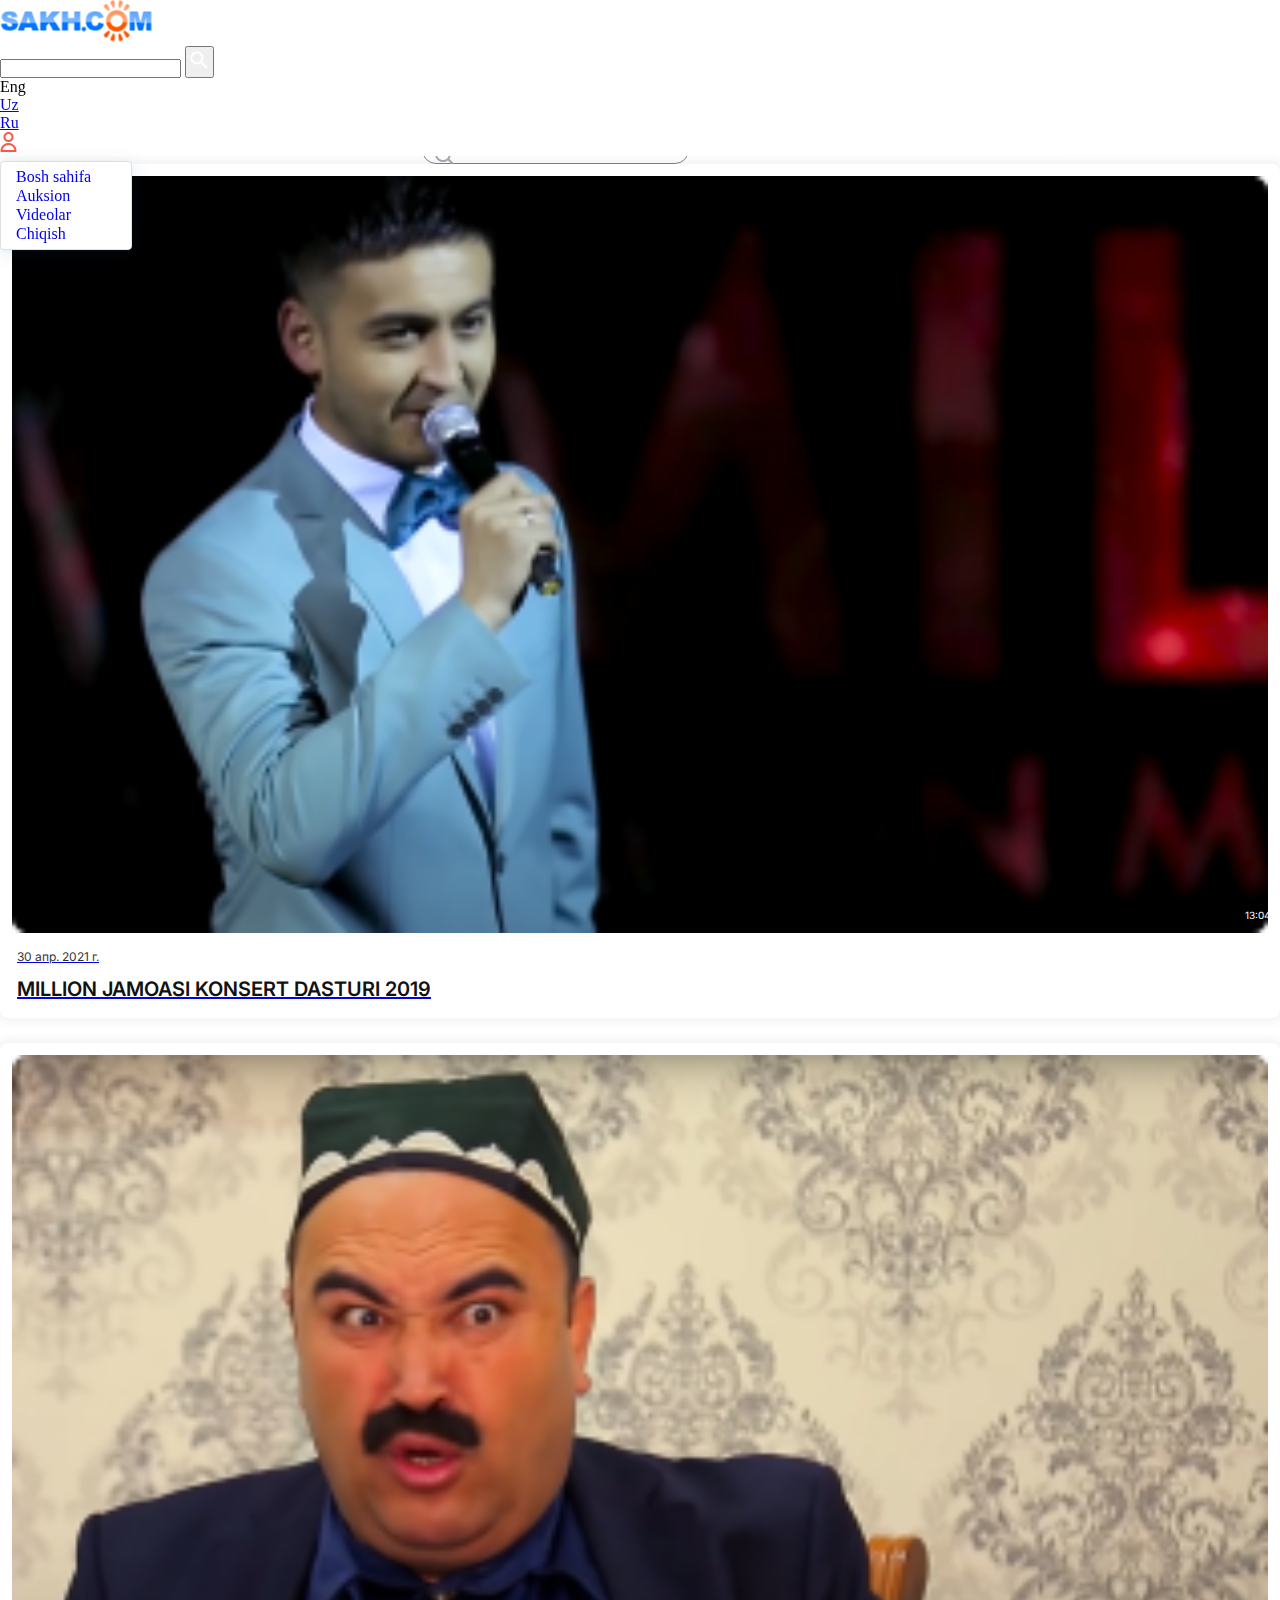
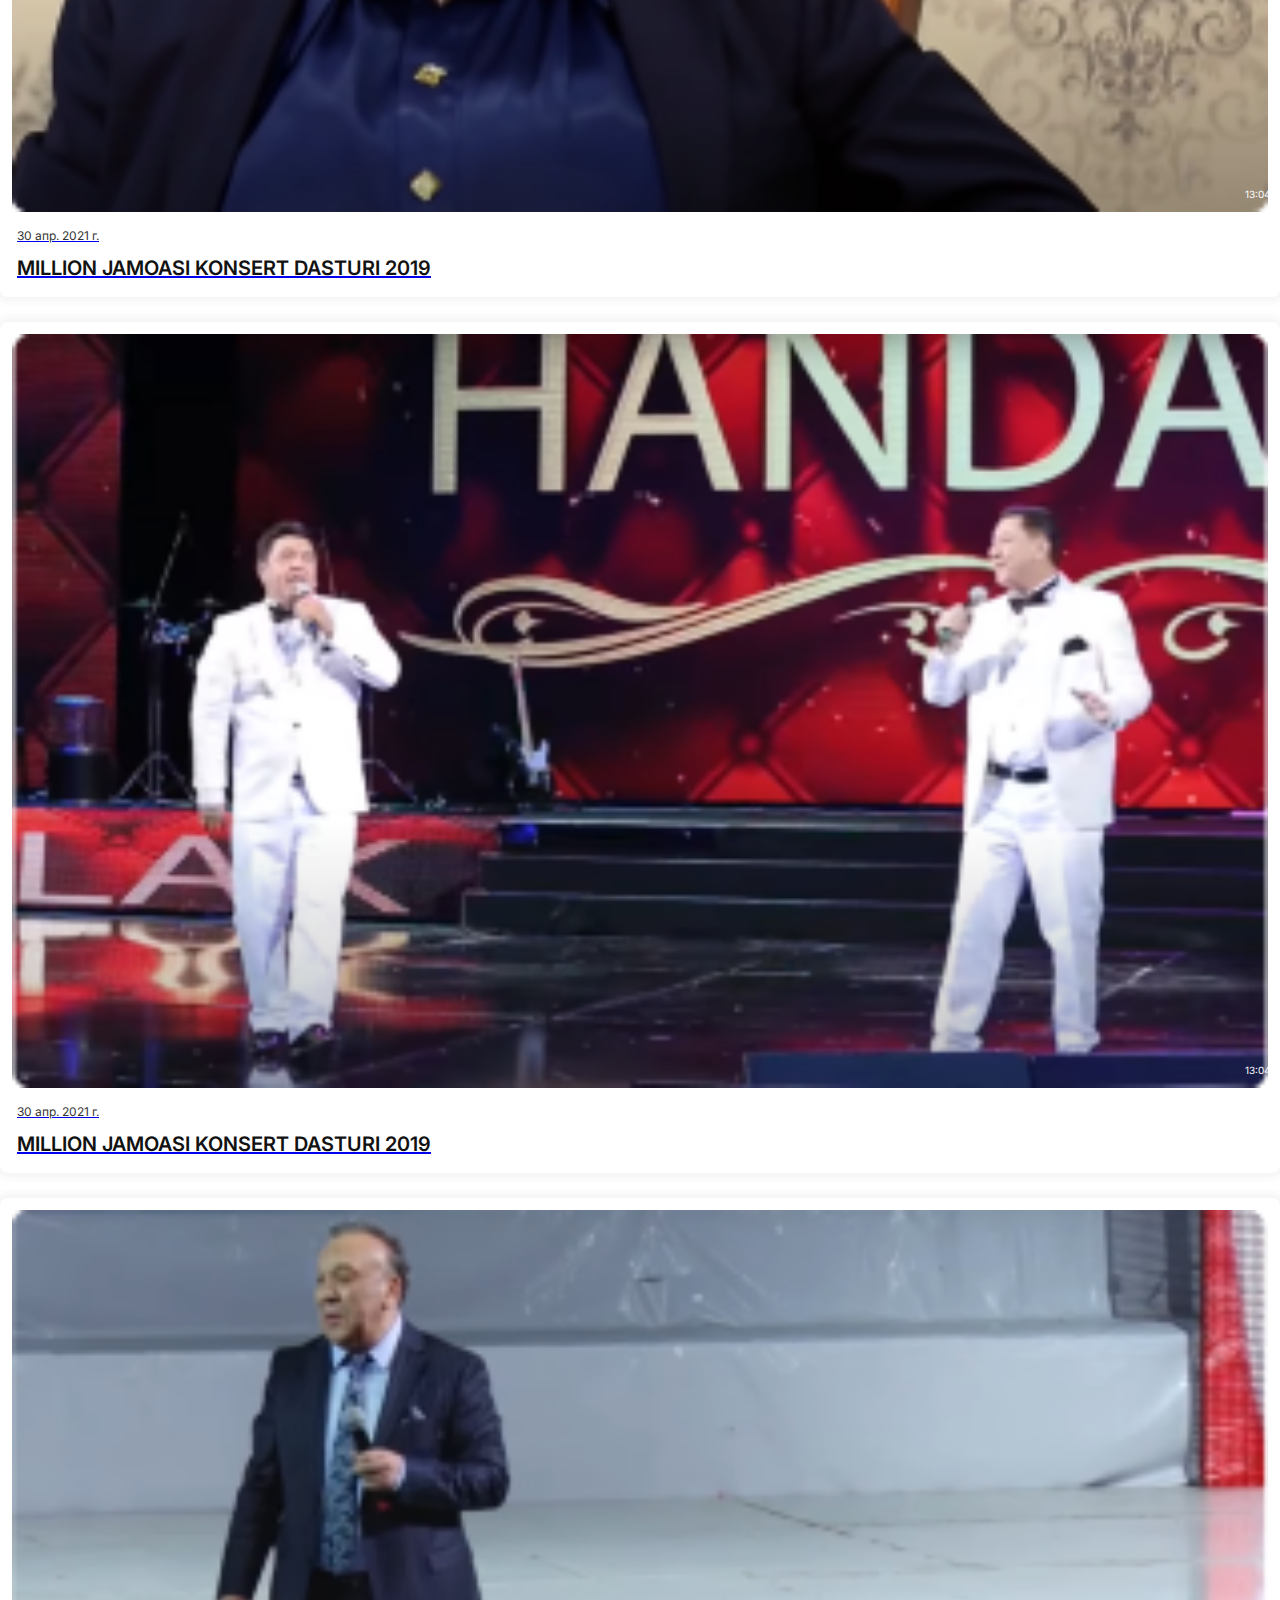
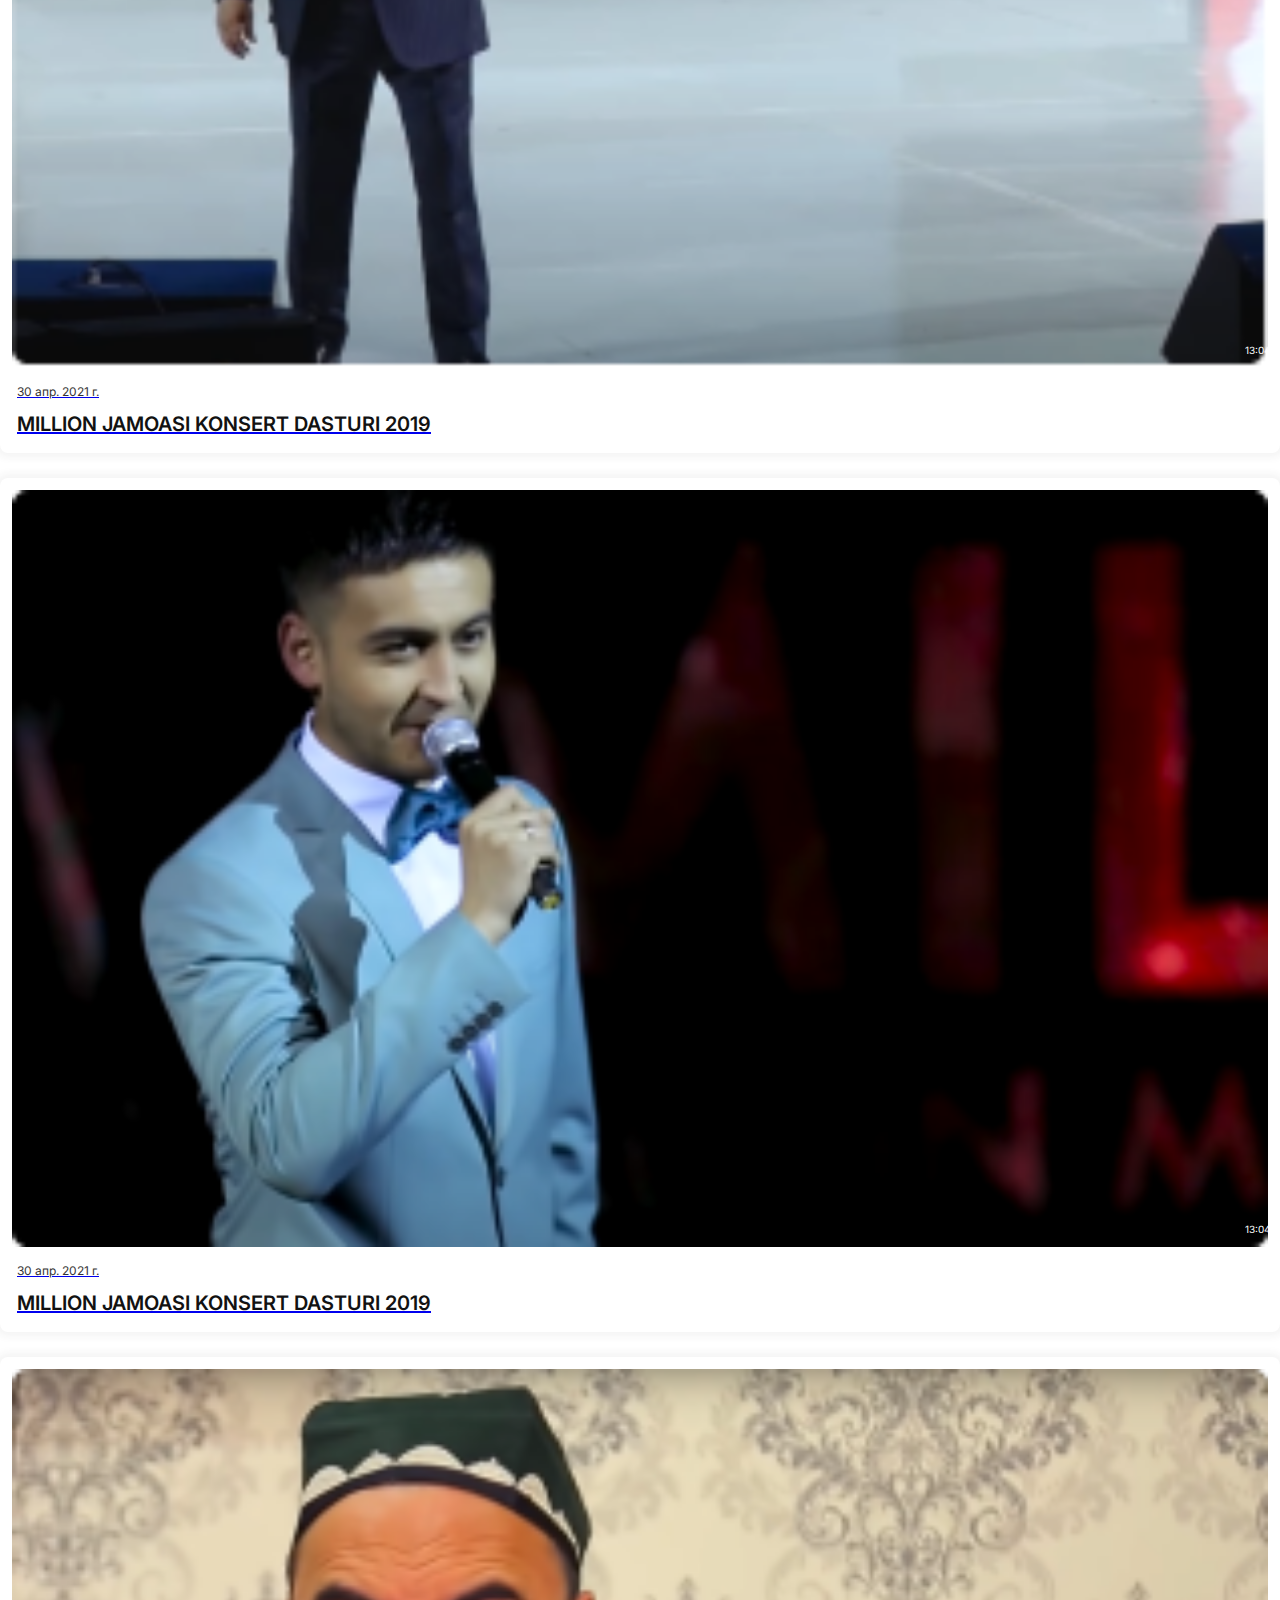
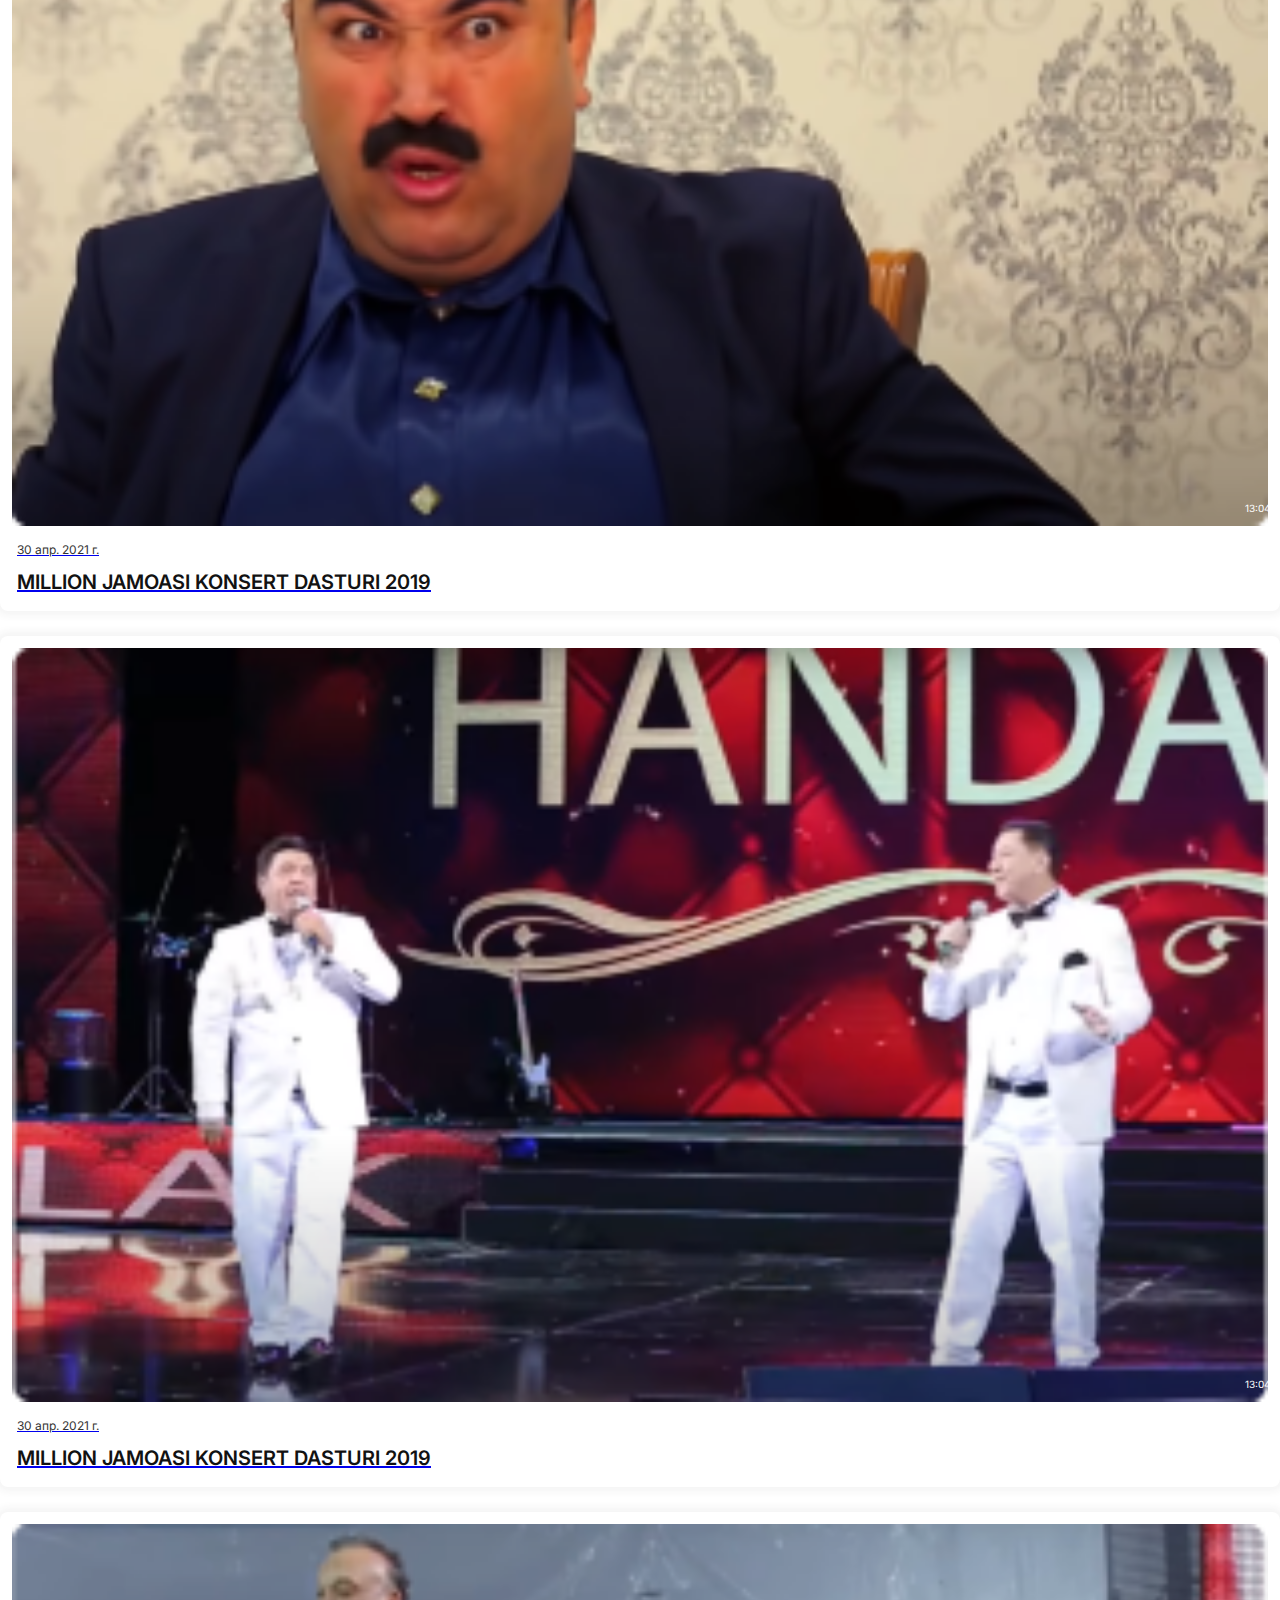
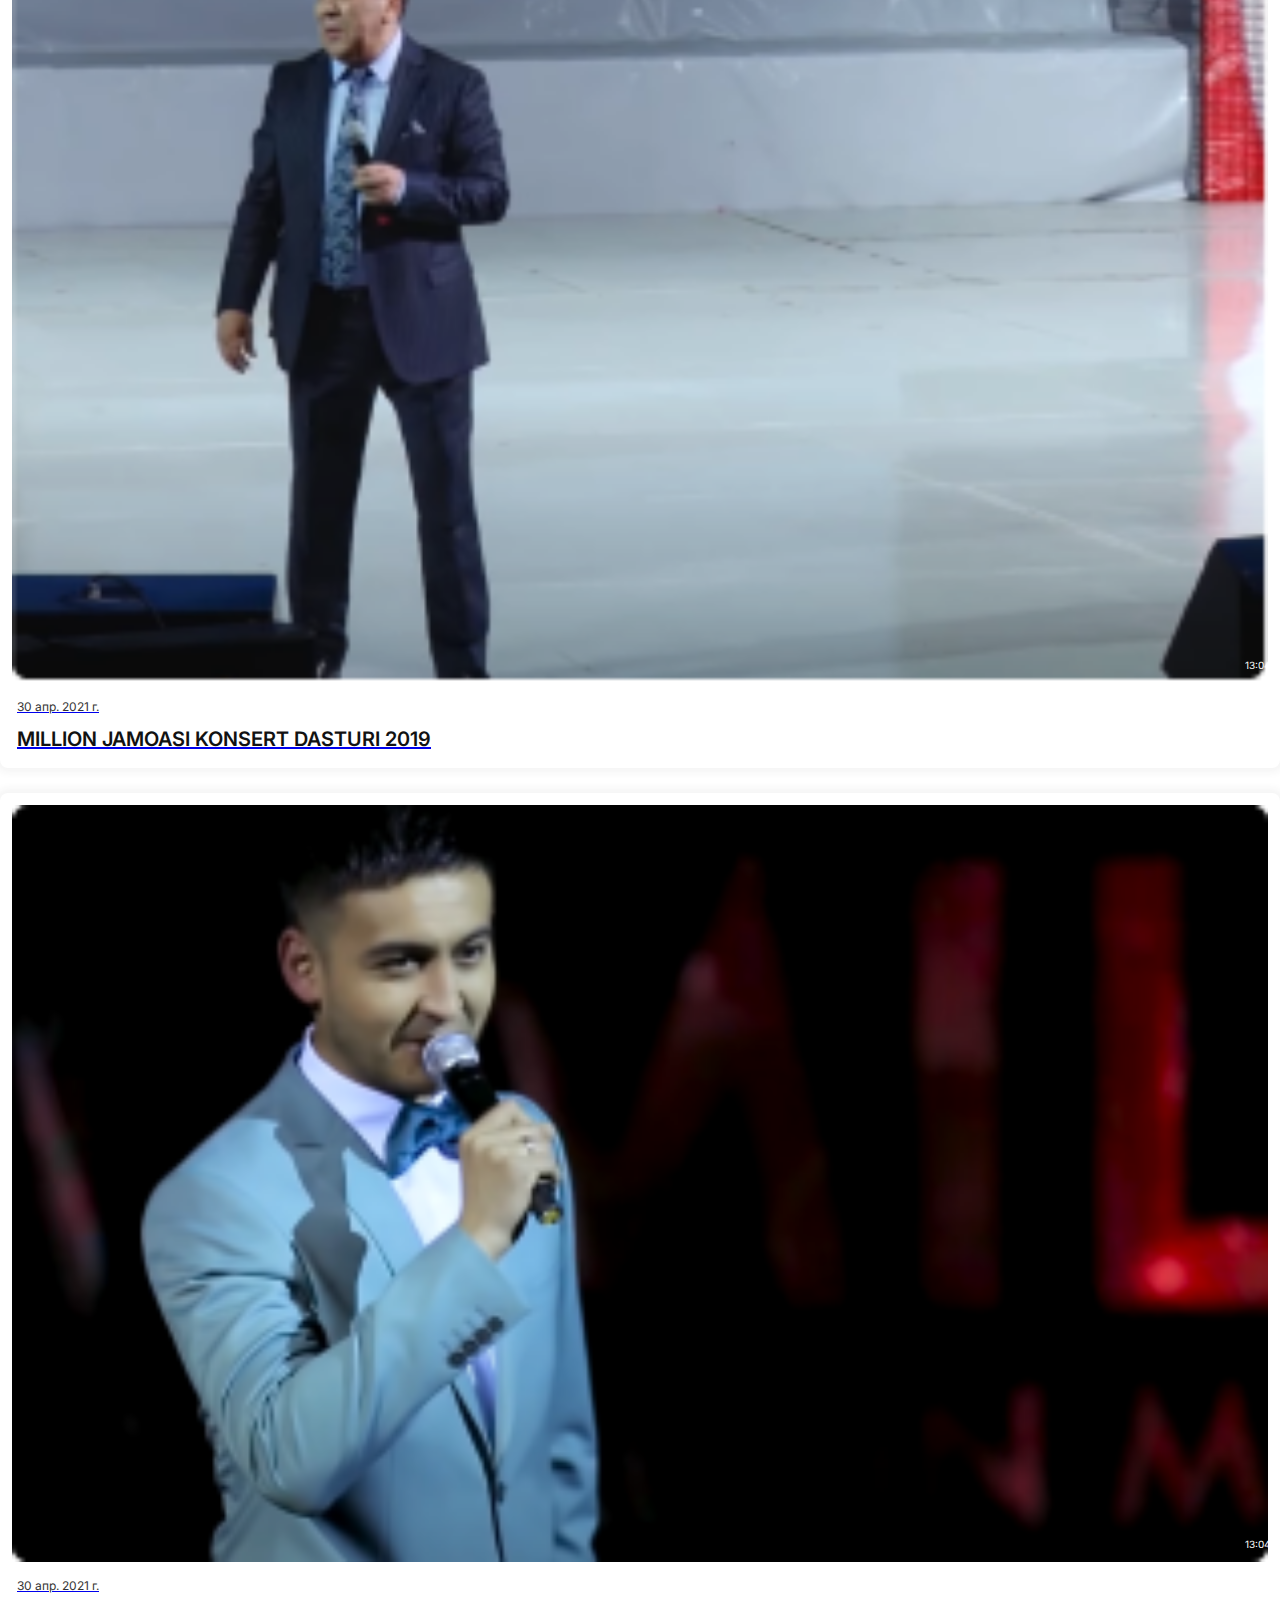
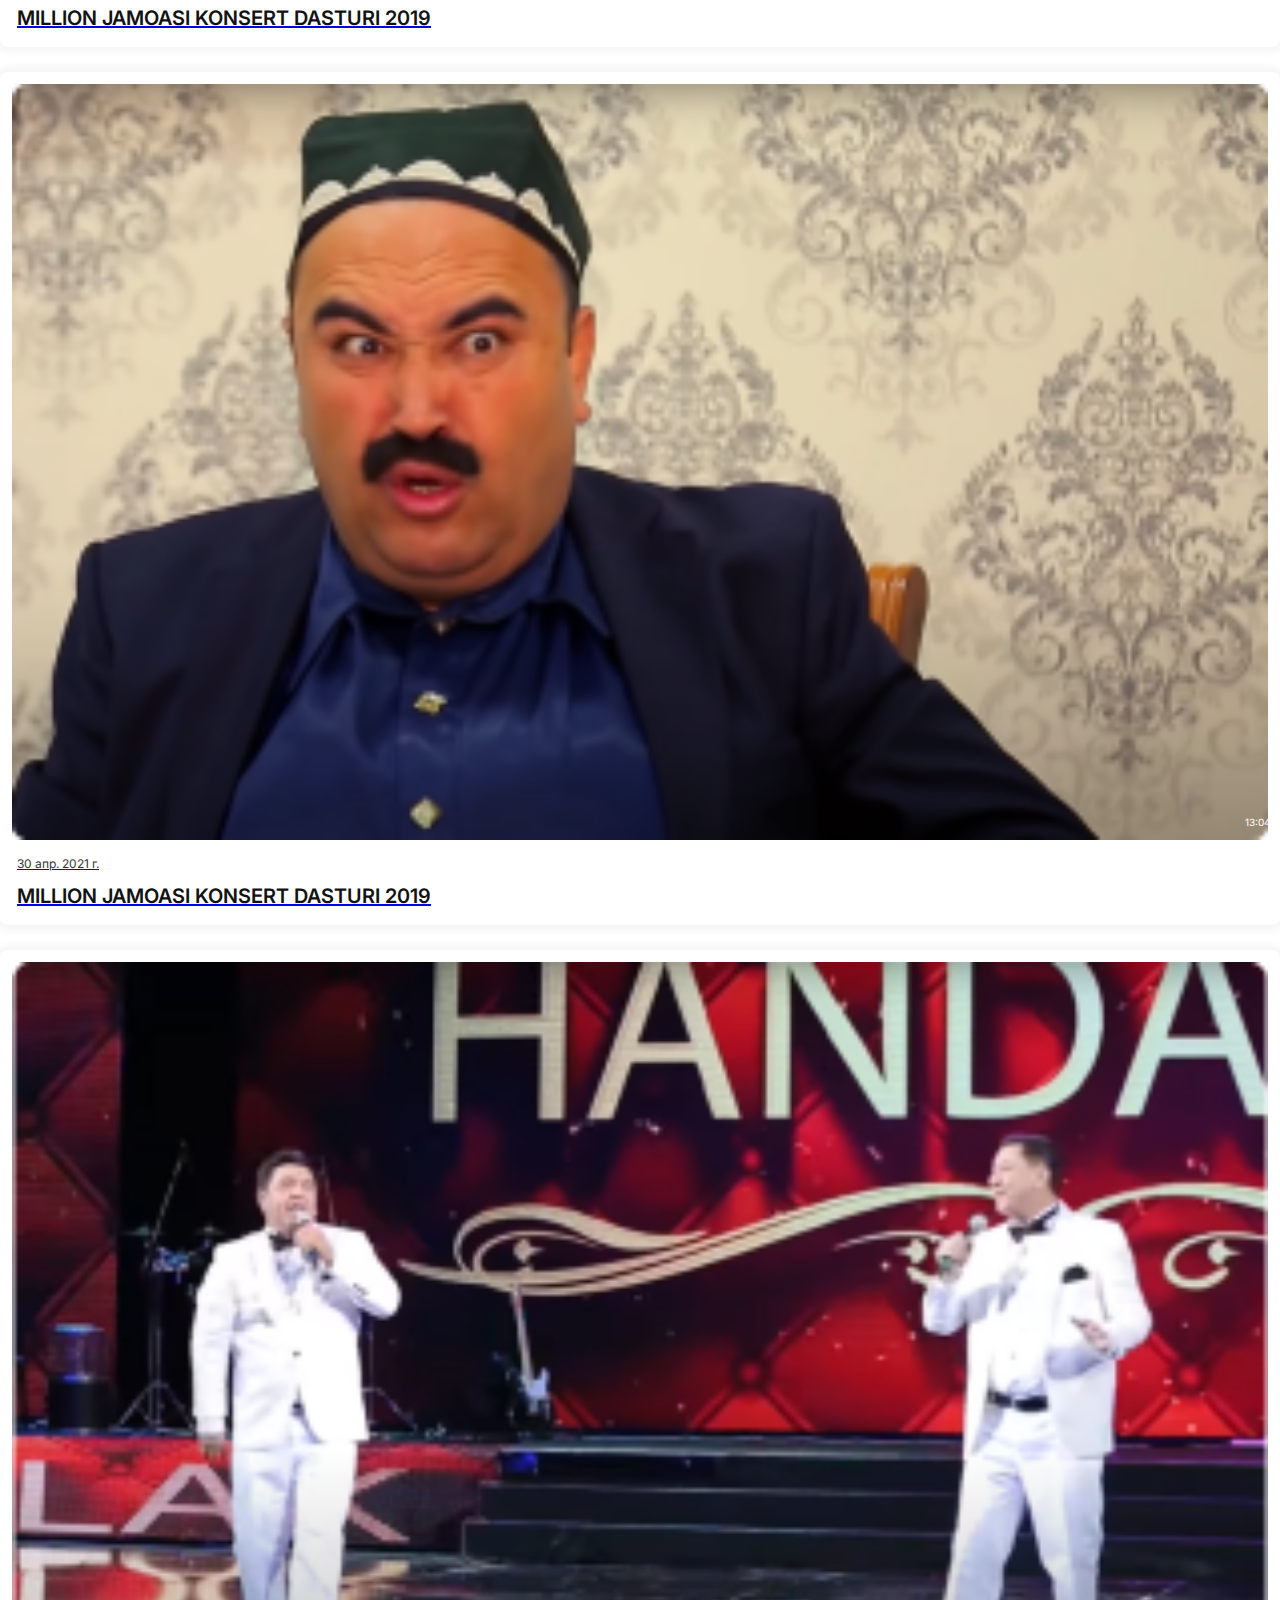
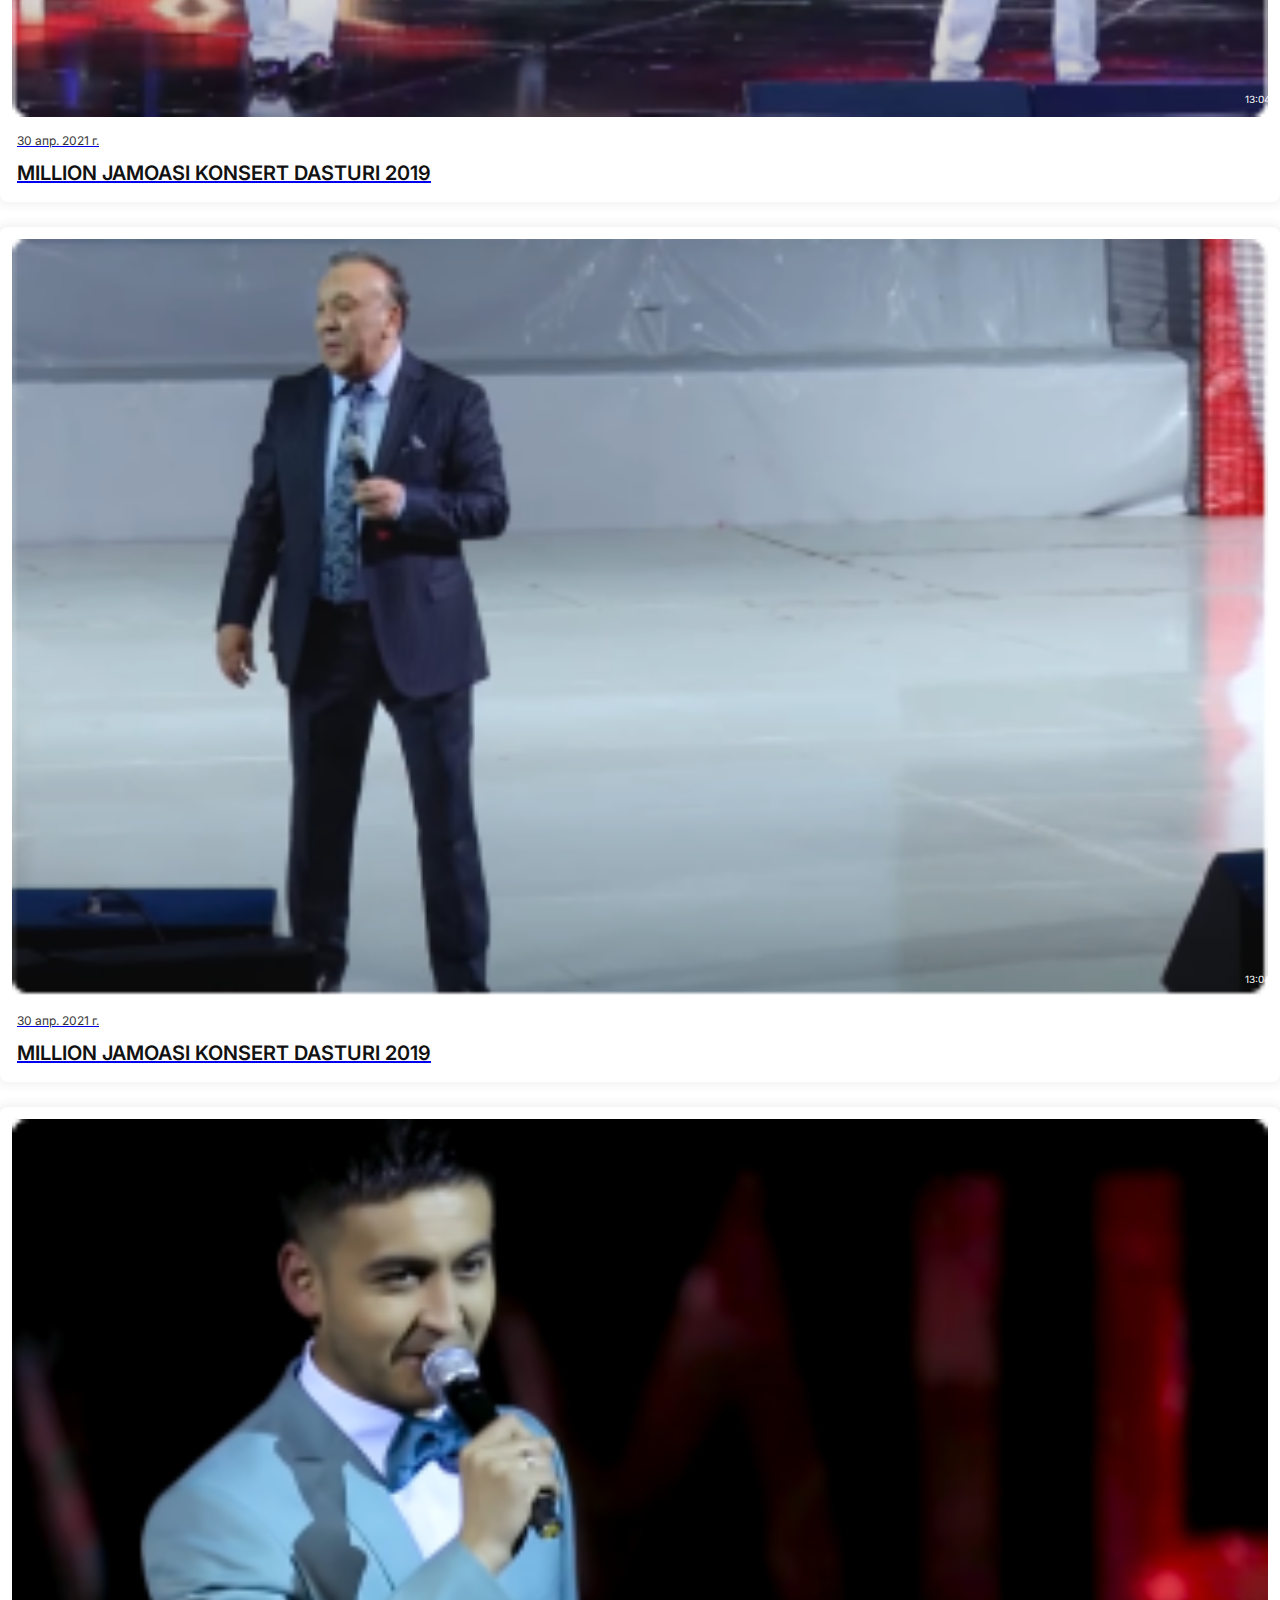
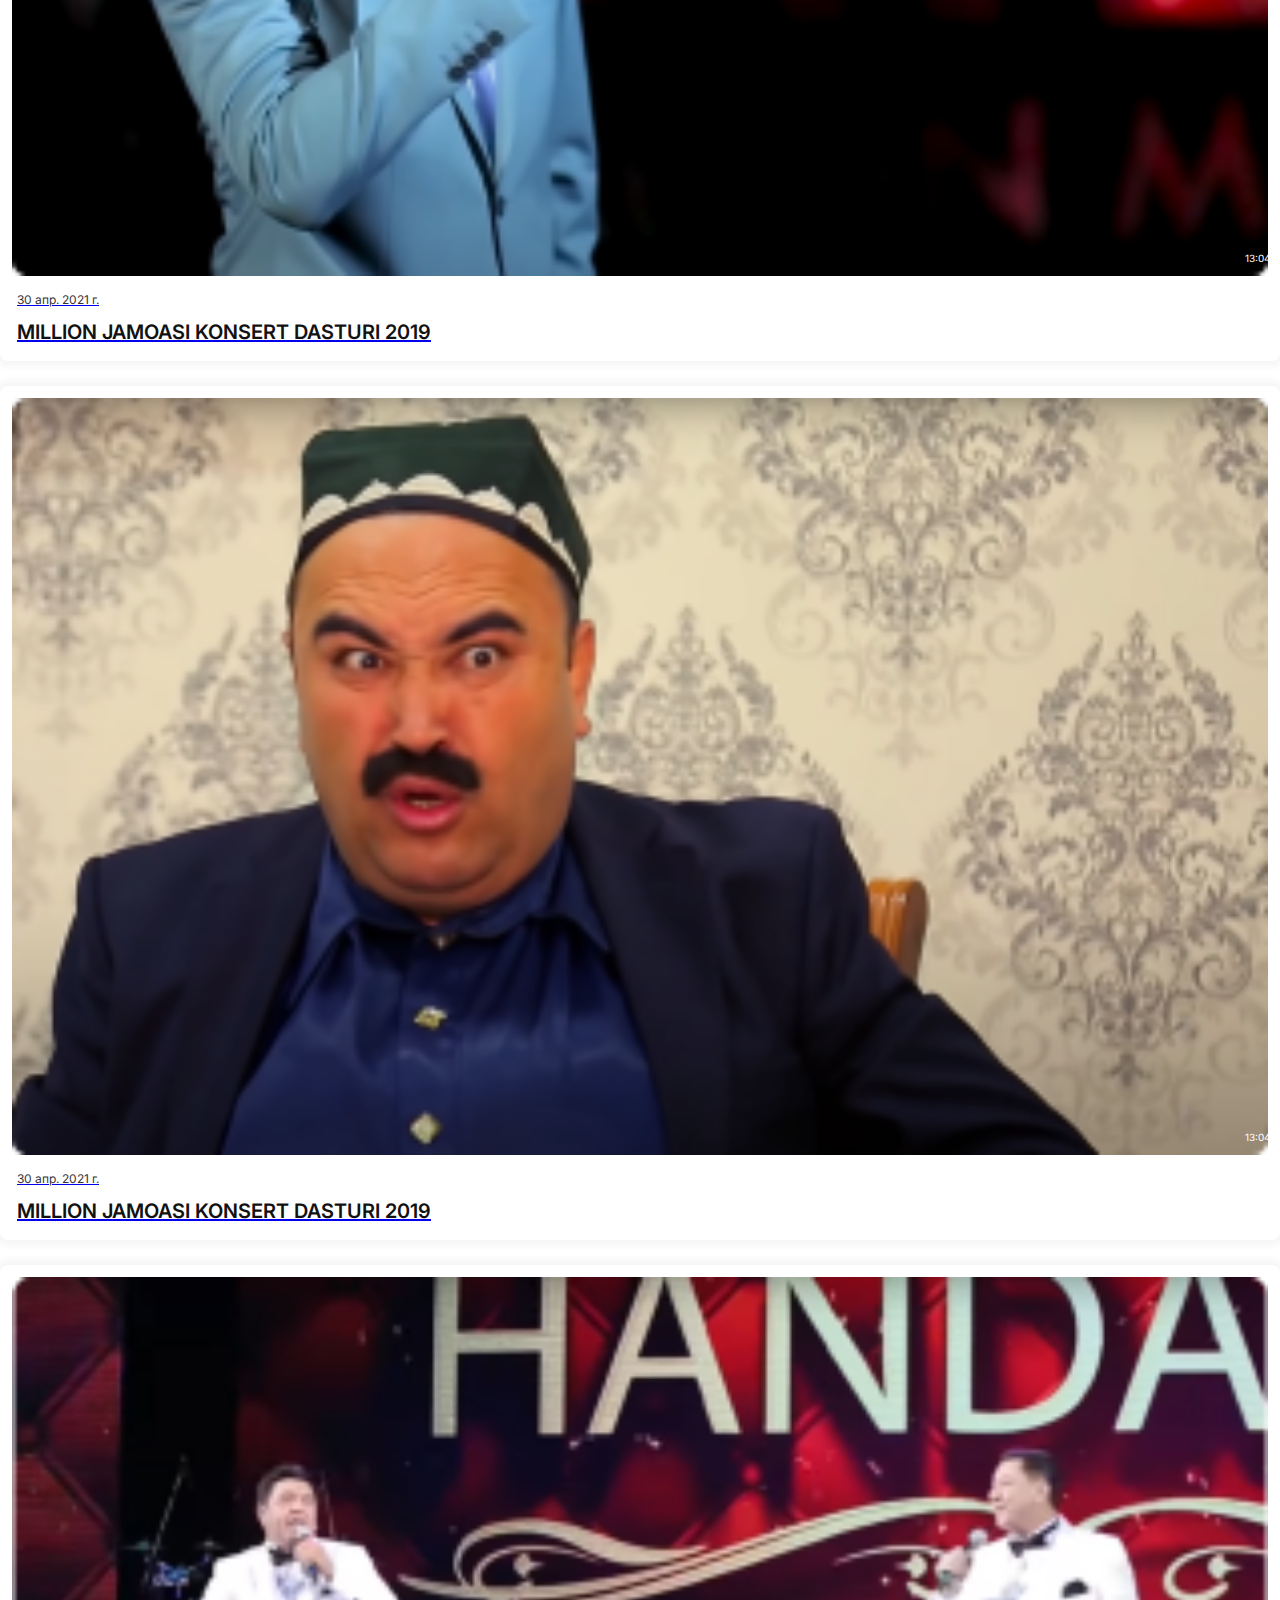
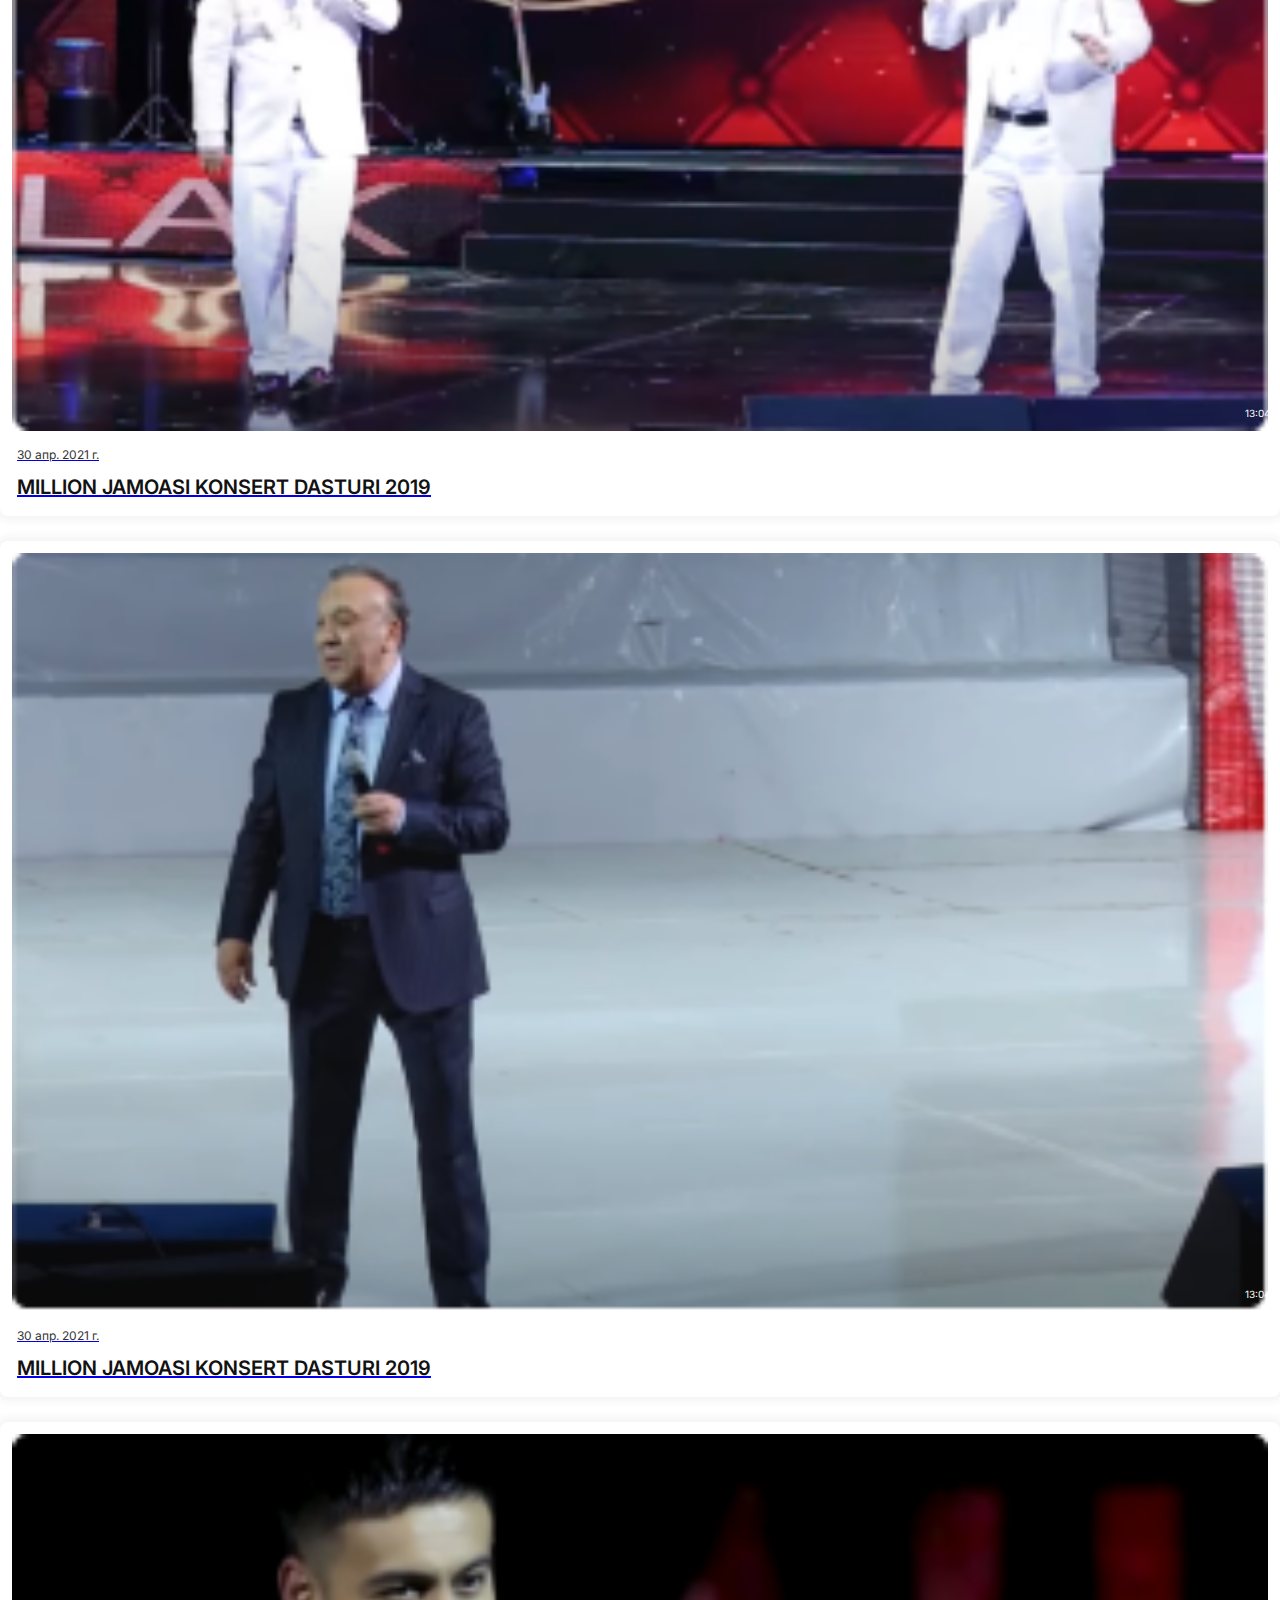
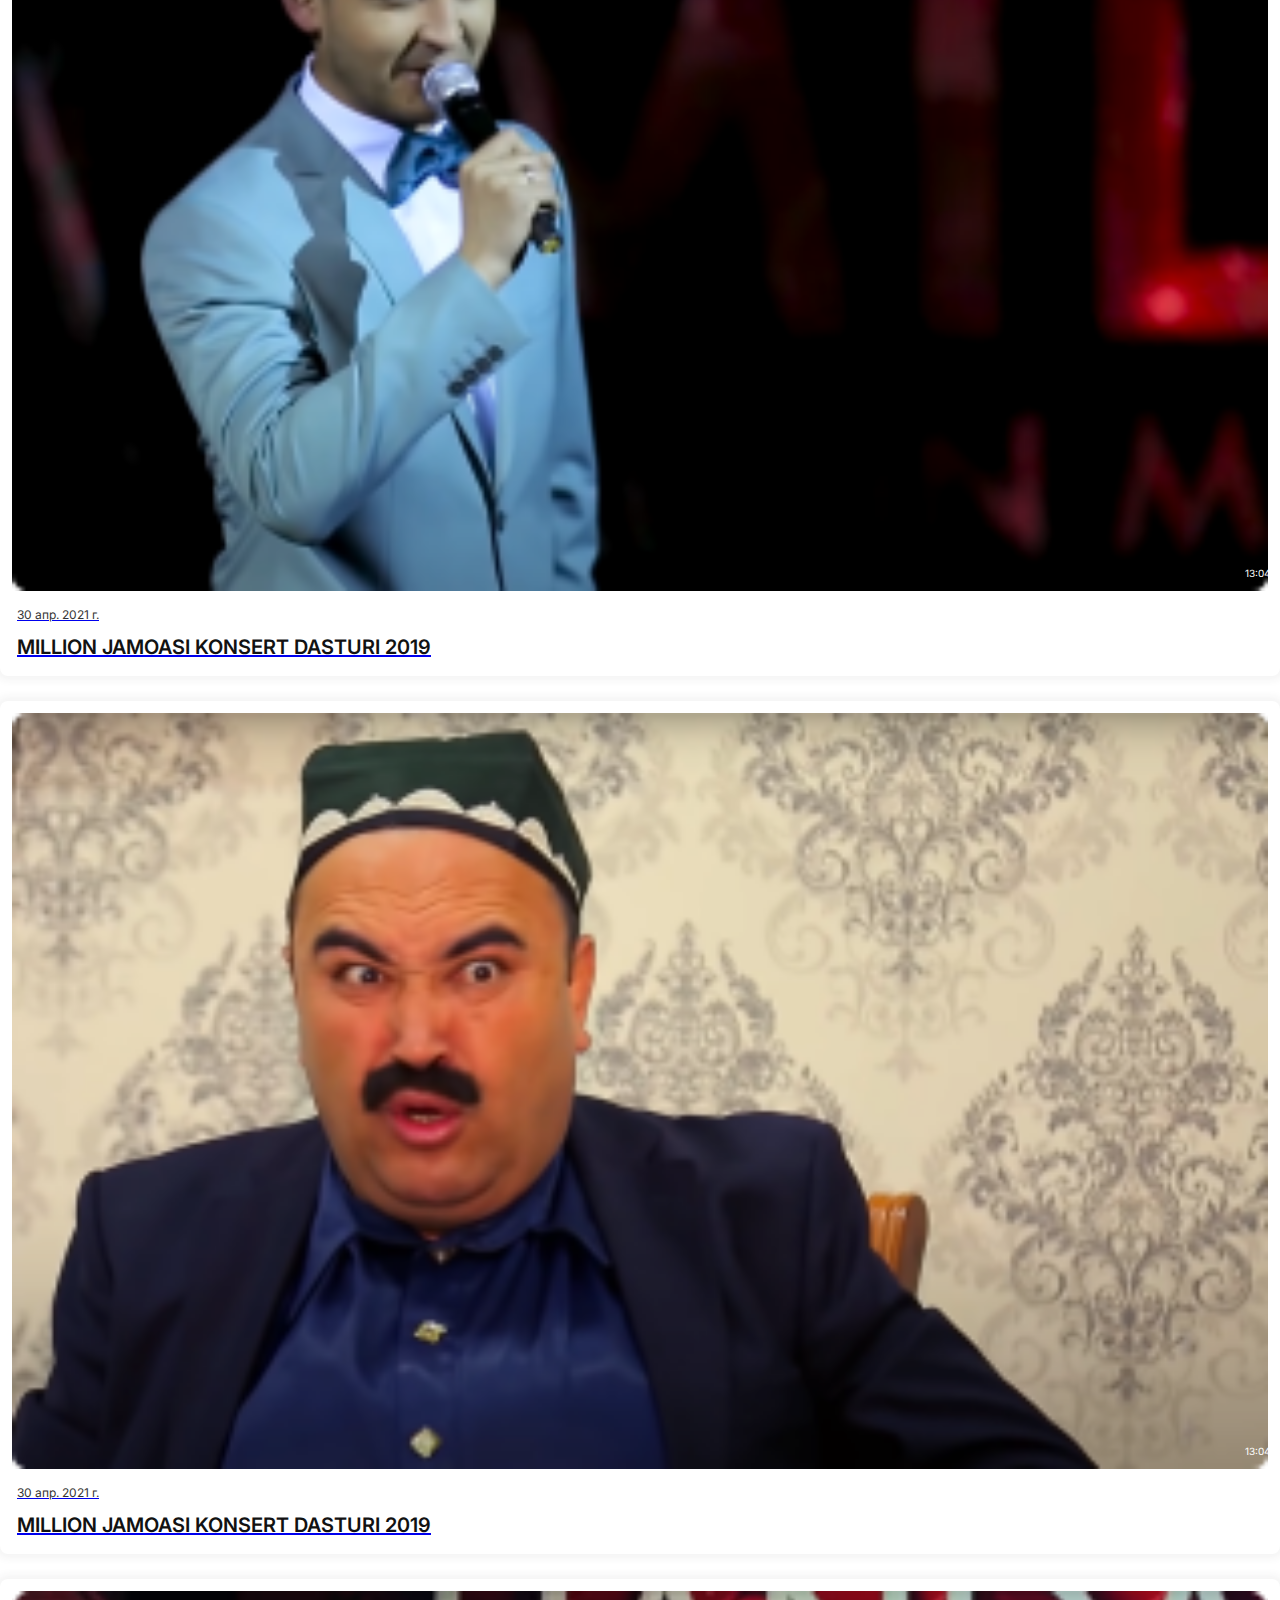
<file: src/videos/videoSection.html>
<!DOCTYPE html>
<html lang="en">

<head>
    <meta charset="UTF-8">
    <meta http-equiv="X-UA-Compatible" content="IE=edge">
    <meta name="viewport" content="width=device-width, initial-scale=1.0">
    <title>Videos</title>
    <link rel="stylesheet" href="../../AllStyles/news.css">
    <link rel="stylesheet" href="../../AllStyles/all.css">
    <link rel="stylesheet" href="../../AllStyles/videoSection.css">
    <link rel="stylesheet" href="https://cdnjs.cloudflare.com/ajax/libs/twitter-bootstrap/5.1.1/css/bootstrap.min.css"
        integrity="sha512-6KY5s6UI5J7SVYuZB4S/CZMyPylqyyNZco376NM2Z8Sb8OxEdp02e1jkKk/wZxIEmjQ6DRCEBhni+gpr9c4tvA=="
        crossorigin="anonymous" referrerpolicy="no-referrer" />
</head>

<body>
    <div class="container">
        <nav class="navbar navbar-light">
            <div class="container-fluid">
                <a href="#" class="navbar-brand"><img src="../../images/nav brand.png" alt=""></a>
                <div class="input-group">
                    <input type="text" class="form-control" aria-label="Amount (to the nearest dollar)">
                    <button class="btn btn-primary input-group-text">
                        <img src="../../images/search white.png" alt="">
                    </button>
                </div>
                <div class="dropdown">
                    <a class="btn dropdown-toggle" type="button" id="dropdownMenuButton1" data-bs-toggle="dropdown"
                        aria-expanded="false">Eng</a>
                    <ul class="dropdown-menu" aria-labelledby="dropdownMenuButton1">
                        <li><a class="dropdown-item" href="#">Uz</a></li>
                        <li><a class="dropdown-item" href="#">Ru</a></li>
                    </ul>
                    <span class="pages">
                        <img class="person" src="../../images/account icon.png" alt="" title="Chiqish">
                        <ul class="listlar d-none list-unstyled">
                            <li><a href="#">Bosh sahifa</a></li>
                            <li><a href="../auksion/all.html">Auksion</a></li>
                            <li><a href="../videos/videoSection.html">Videolar</a></li>
                            <li><a href="../login/login.html">Chiqish</a></li>
                        </ul>
                    </span>
                </div>
            </div>
        </nav>
        <main class="main">
            <div class="lastNews mt-5 mb-4 d-flex align-items-center">
                <p class="m-0">Video</p>
                <div class="searchDiv">
                    <input class="searchArea" class="" type="text" placeholder="Search">
                    <img class="searchGray" src="../../images/search gray.png" alt="">
                </div>
            </div>
            <div class="row">

                <div class="col-md-3">
                    <div class="product p-0">
                        <a href="../videos/videoFull.html" class="text-decoration-none">
                            <img src="../../images/davron.png" alt="">
                            <div class="price">
                                <p>30 апр. 2021 г.</p>
                                <h6>MILLION JAMOASI KONSERT DASTURI 2019</h6>
                            </div>
                            <div class="duration">
                                <span>13:04</span>
                            </div>
                        </a>
                    </div>
                </div>
                <div class="col-md-3">
                    <div class="product p-0">
                        <a href="../videos/videoFull.html" class="text-decoration-none">
                            <img src="../../images/qalpoq.png" alt="">
                            <div class="price">
                                <p>30 апр. 2021 г.</p>
                                <h6>MILLION JAMOASI KONSERT DASTURI 2019</h6>
                            </div>
                            <div class="duration">
                                <span>13:04</span>
                            </div>
                        </a>
                    </div>
                </div>
                <div class="col-md-3">
                    <div class="product p-0">
                        <a href="../videos/videoFull.html" class="text-decoration-none">
                            <img src="../../images/handa.png" alt="">
                            <div class="price">
                                <p>30 апр. 2021 г.</p>
                                <h6>MILLION JAMOASI KONSERT DASTURI 2019</h6>
                            </div>
                            <div class="duration">
                                <span>13:04</span>
                            </div>
                        </a>
                    </div>
                </div>
                <div class="col-md-3">
                    <div class="product p-0">
                        <a href="../videos/videoFull.html" class="text-decoration-none">
                            <img src="../../images/mirza.png" alt="">
                            <div class="price">
                                <p>30 апр. 2021 г.</p>
                                <h6>MILLION JAMOASI KONSERT DASTURI 2019</h6>
                            </div>
                            <div class="duration">
                                <span>13:04</span>
                            </div>
                        </a>
                    </div>
                </div>

            </div>
            <div class="row">

                <div class="col-md-3">
                    <div class="product p-0">
                        <a href="../videos/videoFull.html" class="text-decoration-none">
                            <img src="../../images/davron.png" alt="">
                            <div class="price">
                                <p>30 апр. 2021 г.</p>
                                <h6>MILLION JAMOASI KONSERT DASTURI 2019</h6>
                            </div>
                            <div class="duration">
                                <span>13:04</span>
                            </div>
                        </a>
                    </div>
                </div>
                <div class="col-md-3">
                    <div class="product p-0">
                        <a href="../videos/videoFull.html" class="text-decoration-none">
                            <img src="../../images/qalpoq.png" alt="">
                            <div class="price">
                                <p>30 апр. 2021 г.</p>
                                <h6>MILLION JAMOASI KONSERT DASTURI 2019</h6>
                            </div>
                            <div class="duration">
                                <span>13:04</span>
                            </div>
                        </a>
                    </div>
                </div>
                <div class="col-md-3">
                    <div class="product p-0">
                        <a href="../videos/videoFull.html" class="text-decoration-none">
                            <img src="../../images/handa.png" alt="">
                            <div class="price">
                                <p>30 апр. 2021 г.</p>
                                <h6>MILLION JAMOASI KONSERT DASTURI 2019</h6>
                            </div>
                            <div class="duration">
                                <span>13:04</span>
                            </div>
                        </a>
                    </div>
                </div>
                <div class="col-md-3">
                    <div class="product p-0">
                        <a href="../videos/videoFull.html" class="text-decoration-none">
                            <img src="../../images/mirza.png" alt="">
                            <div class="price">
                                <p>30 апр. 2021 г.</p>
                                <h6>MILLION JAMOASI KONSERT DASTURI 2019</h6>
                            </div>
                            <div class="duration">
                                <span>13:04</span>
                            </div>
                        </a>
                    </div>
                </div>

            </div>
            <div class="row">

                <div class="col-md-3">
                    <div class="product p-0">
                        <a href="../videos/videoFull.html" class="text-decoration-none">
                            <img src="../../images/davron.png" alt="">
                            <div class="price">
                                <p>30 апр. 2021 г.</p>
                                <h6>MILLION JAMOASI KONSERT DASTURI 2019</h6>
                            </div>
                            <div class="duration">
                                <span>13:04</span>
                            </div>
                        </a>
                    </div>
                </div>
                <div class="col-md-3">
                    <div class="product p-0">
                        <a href="../videos/videoFull.html" class="text-decoration-none">
                            <img src="../../images/qalpoq.png" alt="">
                            <div class="price">
                                <p>30 апр. 2021 г.</p>
                                <h6>MILLION JAMOASI KONSERT DASTURI 2019</h6>
                            </div>
                            <div class="duration">
                                <span>13:04</span>
                            </div>
                        </a>
                    </div>
                </div>
                <div class="col-md-3">
                    <div class="product p-0">
                        <a href="../videos/videoFull.html" class="text-decoration-none">
                            <img src="../../images/handa.png" alt="">
                            <div class="price">
                                <p>30 апр. 2021 г.</p>
                                <h6>MILLION JAMOASI KONSERT DASTURI 2019</h6>
                            </div>
                            <div class="duration">
                                <span>13:04</span>
                            </div>
                        </a>
                    </div>
                </div>
                <div class="col-md-3">
                    <div class="product p-0">
                        <a href="../videos/videoFull.html" class="text-decoration-none">
                            <img src="../../images/mirza.png" alt="">
                            <div class="price">
                                <p>30 апр. 2021 г.</p>
                                <h6>MILLION JAMOASI KONSERT DASTURI 2019</h6>
                            </div>
                            <div class="duration">
                                <span>13:04</span>
                            </div>
                        </a>
                    </div>
                </div>

            </div>
            <div class="row">

                <div class="col-md-3">
                    <div class="product p-0">
                        <a href="../videos/videoFull.html" class="text-decoration-none">
                            <img src="../../images/davron.png" alt="">
                            <div class="price">
                                <p>30 апр. 2021 г.</p>
                                <h6>MILLION JAMOASI KONSERT DASTURI 2019</h6>
                            </div>
                            <div class="duration">
                                <span>13:04</span>
                            </div>
                        </a>
                    </div>
                </div>
                <div class="col-md-3">
                    <div class="product p-0">
                        <a href="../videos/videoFull.html" class="text-decoration-none">
                            <img src="../../images/qalpoq.png" alt="">
                            <div class="price">
                                <p>30 апр. 2021 г.</p>
                                <h6>MILLION JAMOASI KONSERT DASTURI 2019</h6>
                            </div>
                            <div class="duration">
                                <span>13:04</span>
                            </div>
                        </a>
                    </div>
                </div>
                <div class="col-md-3">
                    <div class="product p-0">
                        <a href="../videos/videoFull.html" class="text-decoration-none">
                            <img src="../../images/handa.png" alt="">
                            <div class="price">
                                <p>30 апр. 2021 г.</p>
                                <h6>MILLION JAMOASI KONSERT DASTURI 2019</h6>
                            </div>
                            <div class="duration">
                                <span>13:04</span>
                            </div>
                        </a>
                    </div>
                </div>
                <div class="col-md-3">
                    <div class="product p-0">
                        <a href="../videos/videoFull.html" class="text-decoration-none">
                            <img src="../../images/mirza.png" alt="">
                            <div class="price">
                                <p>30 апр. 2021 г.</p>
                                <h6>MILLION JAMOASI KONSERT DASTURI 2019</h6>
                            </div>
                            <div class="duration">
                                <span>13:04</span>
                            </div>
                        </a>
                    </div>
                </div>

            </div>
            <div class="row">

                <div class="col-md-3">
                    <div class="product p-0">
                        <a href="../videos/videoFull.html" class="text-decoration-none">
                            <img src="../../images/davron.png" alt="">
                            <div class="price">
                                <p>30 апр. 2021 г.</p>
                                <h6>MILLION JAMOASI KONSERT DASTURI 2019</h6>
                            </div>
                            <div class="duration">
                                <span>13:04</span>
                            </div>
                        </a>
                    </div>
                </div>
                <div class="col-md-3">
                    <div class="product p-0">
                        <a href="../videos/videoFull.html" class="text-decoration-none">
                            <img src="../../images/qalpoq.png" alt="">
                            <div class="price">
                                <p>30 апр. 2021 г.</p>
                                <h6>MILLION JAMOASI KONSERT DASTURI 2019</h6>
                            </div>
                            <div class="duration">
                                <span>13:04</span>
                            </div>
                        </a>
                    </div>
                </div>
                <div class="col-md-3">
                    <div class="product p-0">
                        <a href="../videos/videoFull.html" class="text-decoration-none">
                            <img src="../../images/handa.png" alt="">
                            <div class="price">
                                <p>30 апр. 2021 г.</p>
                                <h6>MILLION JAMOASI KONSERT DASTURI 2019</h6>
                            </div>
                            <div class="duration">
                                <span>13:04</span>
                            </div>
                        </a>
                    </div>
                </div>
                <div class="col-md-3">
                    <div class="product p-0">
                        <a href="../videos/videoFull.html" class="text-decoration-none">
                            <img src="../../images/mirza.png" alt="">
                            <div class="price">
                                <p>30 апр. 2021 г.</p>
                                <h6>MILLION JAMOASI KONSERT DASTURI 2019</h6>
                            </div>
                            <div class="duration">
                                <span>13:04</span>
                            </div>
                        </a>
                    </div>
                </div>

            </div>
            <div class="row">

                <div class="col-md-3">
                    <div class="product p-0">
                        <a href="../videos/videoFull.html" class="text-decoration-none">
                            <img src="../../images/davron.png" alt="">
                            <div class="price">
                                <p>30 апр. 2021 г.</p>
                                <h6>MILLION JAMOASI KONSERT DASTURI 2019</h6>
                            </div>
                            <div class="duration">
                                <span>13:04</span>
                            </div>
                        </a>
                    </div>
                </div>
                <div class="col-md-3">
                    <div class="product p-0">
                        <a href="../videos/videoFull.html" class="text-decoration-none">
                            <img src="../../images/qalpoq.png" alt="">
                            <div class="price">
                                <p>30 апр. 2021 г.</p>
                                <h6>MILLION JAMOASI KONSERT DASTURI 2019</h6>
                            </div>
                            <div class="duration">
                                <span>13:04</span>
                            </div>
                        </a>
                    </div>
                </div>
                <div class="col-md-3">
                    <div class="product p-0">
                        <a href="../videos/videoFull.html" class="text-decoration-none">
                            <img src="../../images/handa.png" alt="">
                            <div class="price">
                                <p>30 апр. 2021 г.</p>
                                <h6>MILLION JAMOASI KONSERT DASTURI 2019</h6>
                            </div>
                            <div class="duration">
                                <span>13:04</span>
                            </div>
                        </a>
                    </div>
                </div>
                <div class="col-md-3">
                    <div class="product p-0">
                        <a href="../videos/videoFull.html" class="text-decoration-none">
                            <img src="../../images/mirza.png" alt="">
                            <div class="price">
                                <p>30 апр. 2021 г.</p>
                                <h6>MILLION JAMOASI KONSERT DASTURI 2019</h6>
                            </div>
                            <div class="duration">
                                <span>13:04</span>
                            </div>
                        </a>
                    </div>
                </div>

            </div>



        </main>

        <div class="d-grid gap-2 col-6 mx-auto mb-5 mt-3">
            <button class="btn btn-primary" type="button">Ko’proq ko’rsatish</button>
        </div>
    </div>

    <script src="https://cdnjs.cloudflare.com/ajax/libs/twitter-bootstrap/5.1.1/js/bootstrap.min.js"
        integrity="sha512-ewfXo9Gq53e1q1+WDTjaHAGZ8UvCWq0eXONhwDuIoaH8xz2r96uoAYaQCm1oQhnBfRXrvJztNXFsTloJfgbL5Q=="
        crossorigin="anonymous" referrerpolicy="no-referrer"></script>
    <script src="../auksion/all.js"></script>
    <script src="../news/news.js"></script>
    <script src="../../index.js"></script>
</body>

</html>
</file>
<file: AllStyles/news.css>
@import url("https://fonts.googleapis.com/css2?family=Roboto:wght@400;500;700;900&display=swap");
@import url("https://fonts.googleapis.com/css2?family=Inter:wght@200;300;400;500;600&display=swap");
* {
  margin: 0;
  padding: 0;
  box-sizing: border-box;
}

.container-fluid {
  padding: 0 40px !important;
}

.dropdown-toggle::after {
  vertical-align: 0.155em !important;
}

.dropdown .search {
  margin-right: 15px;
}

nav .container-fluid {
  padding: 0 !important;
}

.lastNews p {
  font-family: Inter;
  font-style: normal;
  font-weight: 600;
  font-size: 26px;
  line-height: 40px;
}

header {
  display: flex;
}

header .drop {
  margin-right: 10px;
}

header .drop .link,
header .drop .link2 {
  position: relative;
  text-decoration: none;
  padding: 7px 21px;
  background: #f5f5f5;
  border-radius: 4px;
  flex: none;
  order: 0;
  flex-grow: 0;
  margin: 0px 1px;
  cursor: pointer;
}

header .drop .link::after,
header .drop .link2::after {
  display: inline-block;
  margin-left: 2.355em;
  vertical-align: 0.155em;
  content: "";
  border-top: 0.3em solid;
  border-right: 0.3em solid transparent;
  border-bottom: 0;
  border-left: 0.3em solid transparent;
}

header .drop ul {
  position: absolute;
  padding: 5px;
  margin: 10px 0 0 0;
  background: #ffffff;
  border: 1px solid #e0e0e0;
  box-sizing: border-box;
  box-shadow: 0px 1px 2px rgba(47, 137, 250, 0.08), 0px 3px 20px rgba(26, 70, 125, 0.1);
  border-radius: 4px;
}

header .drop ul li {
  list-style: none;
  padding: 5px 80px 5px 10px;
  margin: 1px 0;
}

header .drop ul li:hover {
  background: #edf5ff;
}

header .drop ul li a {
  text-decoration: none;
}

main .row .col-md-3 {
  margin-bottom: 25px;
}

main .row .col-md-3 .item {
  background-image: url("../images/pr.png");
  width: 100%;
  height: 100%;
  display: flex;
  flex-direction: column;
  padding-top: 60%;
  border-radius: 5px;
}

main .row .col-md-3 .item span {
  display: flex;
}

main .row .col-md-3 .item span div {
  color: red;
  display: flex;
  align-items: center;
}

main .row .col-md-3 .item span div img {
  width: 16px;
  height: 16px;
  margin: 0 7px;
}

main .row .col-md-3 .item span div p {
  margin: 0;
  color: #fff;
  padding: 0;
  font-family: Roboto;
  font-style: normal;
  font-weight: normal;
  font-size: 14px;
  line-height: 24px;
  letter-spacing: 0.1px;
}

main .row .col-md-3 .item span .eye {
  border-left: 1px solid white;
  margin-left: 10px;
}

main .row .col-md-3 .item span .eye img {
  width: 20px;
  height: 20px;
}

main .row .col-md-3 .item p {
  color: #fff;
  padding: 0 7px;
  font-family: Roboto;
  font-style: normal;
  font-weight: bold;
  font-size: 15px;
  line-height: 24px;
  letter-spacing: 0.1px;
}

section .row .leftItem {
  background: url("../images/leftItem.png") center;
  background-size: cover;
  width: 100%;
  display: flex;
  flex-direction: column;
  padding-top: 70%;
  border-radius: 5px;
}

section .row .leftItem p {
  color: #fff;
  padding: 0 7px;
  font-family: Roboto;
  font-style: normal;
  font-weight: bold;
  font-size: 15px;
  line-height: 24px;
  letter-spacing: 0.1px;
}

section .row .rightItem {
  display: flex;
  flex-direction: column;
  justify-content: space-between;
}

section .row .rightItem .row .rightOneBg,
section .row .rightItem .row .rightSecondBg {
  background: url("../images/right1.png") center;
  background-size: cover;
  width: 100%;
  height: 100%;
  display: flex;
  flex-direction: column;
  padding-top: 60%;
  border-radius: 5px;
}

section .row .rightItem .row .rightSecondBg {
  background: url("../images/right2.png") center;
  background-size: cover;
}

section .row .rightItem .row .col-md-8 {
  padding: 0 30px 0 0 !important;
}

section .row .rightItem .row .col-md-8 .rightOneContent {
  height: 100%;
}

section .row .rightItem .row .col-md-8 .rightOneContent .timeview div p {
  color: #8f8f8f;
}

section .row .rightItem .row .col-md-8 .rightOneContent .timeview .eye {
  border-left: 1px solid #8f8f8f;
}

section .row .rightItem .row .col-md-8 .rightOneContent .timeview .calendar img {
  margin-left: 0;
}

section .row .rightItem .row .col-md-8 .rightOneContent h5 {
  font-family: Roboto;
  font-style: normal;
  font-weight: bold;
  font-size: 18px;
  letter-spacing: 0.2px;
  color: #00264d;
}

section .row .rightItem .row .col-md-8 .rightOneContent p {
  font-family: Roboto;
  font-style: normal;
  font-weight: normal;
  font-size: 13px;
  letter-spacing: 0.1px;
  color: #212121;
  margin: 0;
}

.timeview {
  display: flex;
}

.timeview div {
  color: black;
  display: flex;
  align-items: center;
}

.timeview div img {
  width: 16px;
  height: 16px;
  margin: 0 7px;
}

.timeview div p {
  margin: 0;
  color: #fff;
  padding: 0;
  font-family: Roboto;
  font-style: normal;
  font-weight: normal;
  font-size: 14px;
  line-height: 24px;
  letter-spacing: 0.1px;
}

.timeview .eye {
  border-left: 1px solid white;
  margin-left: 10px;
}

.timeview .eye img {
  width: 20px;
  height: 20px;
}

.dropdown .search {
  position: relative;
}

.dropdown .search input {
  position: absolute;
  top: -5px;
  right: 30px;
  width: 280px;
}

.dropdown .search::hover input {
  display: none;
}

.pages {
  position: relative;
}

.pages .person {
  cursor: pointer;
}

.pages .listlar {
  position: absolute;
  padding: 5px;
  margin: 5px 0 0 0;
  background: #ffffff;
  border: 1px solid #e0e0e0;
  box-sizing: border-box;
  box-shadow: 0px 1px 2px rgba(47, 137, 250, 0.08), 0px 3px 20px rgba(26, 70, 125, 0.1);
  border-radius: 4px;
}

.pages .listlar li {
  list-style: none;
  margin: 1px 0;
  width: 120px;
}

.pages .listlar li:hover {
  background: #edf5ff;
}

.pages .listlar li a {
  text-decoration: none;
  padding: 10px;
  width: 100%;
}
/*# sourceMappingURL=news.css.map */
</file>
<file: AllStyles/all.css>
.container {
  position: relative;
}

.favorit {
  text-decoration: none;
  margin-right: 10px;
  position: relative;
}

.favorit span {
  display: flex;
  flex-direction: column;
  justify-content: center;
  align-items: center;
  padding: 0px 5px;
  position: absolute;
  height: 15px;
  left: calc(50% - 30px / 2 + 13px);
  top: calc(50% - 19px / 2 - 8px);
  background: #ff0000;
  border-radius: 75px;
  font-family: Inter;
  font-style: normal;
  font-weight: bold;
  font-size: 12px;
  line-height: 15px;
}

.input-group {
  width: 50% !important;
}

nav {
  position: fixed !important;
  z-index: 999;
  background: #fff;
  width: 82.8%;
  top: 0;
}

main,
.main {
  margin-top: 6rem !important;
}

main .col-md-3 .product,
.main .col-md-3 .product {
  box-shadow: 0px 0px 8px 4px rgba(51, 51, 51, 0.06);
  border-radius: 8px;
  padding: 12px;
  position: relative;
}

main .col-md-3 .product img,
.main .col-md-3 .product img {
  width: 100%;
}

main .col-md-3 .product h6,
.main .col-md-3 .product h6 {
  font-family: Inter;
  font-style: normal;
  font-weight: 600;
  font-size: 20px;
  line-height: 24px;
  color: #121212;
  margin-top: 12px;
}

main .col-md-3 .product p,
.main .col-md-3 .product p {
  font-family: Inter;
  font-style: normal;
  font-weight: normal;
  font-size: 18px;
  line-height: 24px;
  color: #333333;
}

main .col-md-3 .product .like,
main .col-md-3 .product .dislike,
.main .col-md-3 .product .like,
.main .col-md-3 .product .dislike {
  width: 25px;
  position: absolute;
  bottom: 105px;
  right: 25px;
  cursor: pointer;
}

.leftPanel {
  position: fixed;
  top: 68px;
  left: 0;
  width: 25%;
  height: 100vh;
  background: #f5f5f6;
  overflow-y: scroll;
}

.leftPanel .service ul {
  margin: 20px 0;
  padding: 0;
}

.leftPanel .service ul li {
  list-style: none;
  width: 100%;
  margin: 20px 0;
}

.leftPanel .service ul li a {
  text-decoration: none;
  width: 100%;
  display: flex;
  align-items: center;
  justify-content: flex-start;
  border-right: 2px solid transparent;
  cursor: pointer;
  padding-left: 30%;
}

.leftPanel .service ul li a p {
  margin: 0 0 3px 10px;
  font-family: Inter;
  font-style: normal;
  font-weight: 600;
  font-size: 16px;
  line-height: 24px;
  color: #333333;
}

.leftPanel .service ul li a:hover {
  background: #fff;
  border-right: 2px solid #0073ff;
}

.catalogLink_active {
  background: #fff;
  border-right: 2px solid #0073ff !important;
}

.rightPanel {
  position: fixed;
  top: 68px;
  left: 25%;
  width: 66.8%;
  height: 100vh;
  background: #f5f5f6;
  overflow-y: scroll;
  padding: 30px 0 0 30px;
}

.rightPanel .tabContent h4 {
  font-family: Inter;
  font-style: normal;
  font-weight: 600;
  font-size: 28px;
  line-height: 24px;
  color: #333333;
}

.rightPanel .tabContent .row ul {
  margin: 0;
  padding: 0;
}

.rightPanel .tabContent .row ul li {
  list-style: none;
}

.rightPanel .tabContent .row ul li a {
  text-decoration: none;
  font-family: Inter;
  font-style: normal;
  font-weight: 500;
  font-size: 16px;
  line-height: 24px;
  text-align: right;
  color: #333333;
}

.rightPanel .tabContent .row ul li a:hover {
  text-decoration: underline;
}
/*# sourceMappingURL=all.css.map */
</file>
<file: AllStyles/login.css>
@import url("https://fonts.googleapis.com/css2?family=Roboto:wght@400;500;700;900&display=swap");
@import url("https://fonts.googleapis.com/css2?family=Inter:wght@200;300;400;500;600&display=swap");
.login {
  height: 100vh;
  font-family: Roboto;
}

.login .container {
  height: 100%;
  display: flex;
  align-items: center;
  justify-content: center;
}

.login .container .box {
  padding: 30px;
  box-shadow: 0px 2px 12px rgba(51, 51, 51, 0.13);
  border-radius: 8px;
}

.login .container .box .content h2 {
  font-style: normal;
  font-weight: bold;
  font-size: 20px;
  line-height: 24px;
  text-align: center;
  letter-spacing: 0.2px;
  color: #00264d;
}

.login .container .box .content form .form-text {
  font-family: Inter;
  text-decoration: none;
  color: #007aff;
  font-style: normal;
  font-weight: normal;
  font-size: 14px;
  line-height: 20px;
}

.login .container .box .content form .form-label {
  font-style: normal;
  font-weight: normal;
  font-size: 14px;
  line-height: 24px;
  letter-spacing: 0.1px;
  color: #212121;
}
/*# sourceMappingURL=login.css.map */
</file>
<file: AllStyles/newsActive.css>
.lastNews p {
  padding-right: 35%;
  margin: 0;
}

.newInfo {
  display: flex;
}

.newInfo div {
  display: flex;
  align-items: center;
}

.newInfo div img {
  width: 16px;
  height: 16px;
  margin: 0px 7px 2px 7px;
}

.newInfo div span {
  margin: 0;
  color: #8f8f8f;
  padding: 0;
  font-family: Roboto;
  font-style: normal;
  font-weight: normal;
  font-size: 14px;
  line-height: 24px;
  letter-spacing: 0.1px;
}

.newInfo .eye {
  border-left: 1px solid white;
  margin-left: 10px;
}

.newInfo .eye img {
  width: 20px;
  height: 20px;
}

.newsMore .newsImg img {
  width: 100%;
}

.newsMore .newsCaption p {
  font-family: Roboto;
  font-style: normal;
  font-weight: normal;
  font-size: 16px;
  line-height: 24px;
  letter-spacing: 0.1px;
  color: #212121;
}

.newsMore .rightItem {
  justify-content: flex-start !important;
}

.newsMore .rightItem .rightOneBg,
.newsMore .rightItem .rightSecondBg {
  padding-top: 80% !important;
}

.newsMore .rightItem .bgOne {
  background: url(../images/sharapat.png) no-repeat center !important;
}

.newsMore .rightItem .bgTwo {
  background: url(../images/yordam.png) no-repeat center !important;
}

.newsMore .rightItem .bgThree {
  background: url(../images/shavkat.png) no-repeat center !important;
}

.newsMore .rightItem .bgFive {
  background: url(../images/bilim.png) no-repeat center !important;
}

.newsMore .someNews h6 {
  font-family: Roboto;
  font-style: normal;
  font-weight: bold;
  font-size: 20px;
  line-height: 24px;
  /* identical to box height, or 120% */
  letter-spacing: 0.2px;
  /* Extra color 2 */
  color: #00264d;
}

.share img {
  margin-left: 10px;
}
/*# sourceMappingURL=newsActive.css.map */
</file>
<file: AllStyles/product.css>
.div .productImg {
  width: 100%;
  height: 100%;
}

.div .productImg img {
  width: 100%;
}

.div .productImg .warning {
  border-top: 1px solid #e0e0e0;
}

.div .productImg .warning ul {
  padding: 0;
  margin: 0;
  display: flex;
  align-items: center;
  justify-content: space-between;
}

.div .productImg .warning ul li {
  list-style: none;
}

.div .productImg .warning ul li a {
  text-decoration: none;
  font-family: Inter;
  font-style: normal;
  font-weight: normal;
  font-size: 14px;
  line-height: 20px;
  color: #121212;
}

.div .productImg .warning ul li a img {
  width: 14px;
}

.div .productImg .warning ul li a span {
  margin-left: 3px;
}

.div .productMiniImg ul {
  padding: 0;
  margin: 0;
}

.div .productMiniImg ul li {
  list-style: none;
  padding: 5px 0;
  cursor: pointer;
}

.div .productMiniImg ul li:first-child {
  padding: 0 0 5px 0;
  margin: 0;
}

.div .productMiniImg ul li:last-child {
  padding: 5px 0 0 0;
  margin: 0;
}

.div .productMiniImg ul li img {
  width: 100%;
}

.div .productInfo p {
  margin: 0;
}

.div .productInfo ul {
  padding: 0;
  margin-left: 10px;
}

.div .productInfo ul li {
  list-style-type: "- ";
}

.div .productName h6 {
  font-family: Inter;
  font-style: normal;
  font-weight: normal;
  font-size: 32px;
  line-height: 48px;
}

.div .productPrice h4 {
  font-family: Inter;
  font-style: normal;
  font-weight: 600;
  font-size: 42px;
  line-height: 48px;
}

.div .productInfo p,
.div .productInfo li {
  font-family: Inter;
  font-style: normal;
  font-weight: normal;
  font-size: 16px;
  line-height: 28px;
  color: #333333;
}

.div .some h4 {
  font-family: Inter;
  font-style: normal;
  font-weight: 600;
  font-size: 28px;
  line-height: 24px;
  color: #333333;
}

.sec {
  margin-top: 4.3rem !important;
}
/*# sourceMappingURL=product.css.map */
</file>
<file: AllStyles/saved.css>
.saved,
.savedFull {
  padding-top: 120px;
}

.saved .tabConten h4,
.savedFull .tabConten h4 {
  font-family: Inter;
  font-style: normal;
  font-weight: 600;
  font-size: 28px;
  line-height: 24px;
  color: #333333;
}

.saved .tabConten .savedEmpty p,
.savedFull .tabConten .savedEmpty p {
  margin: 0 10px 0 0;
  font-family: Inter;
  font-size: 14px;
}

.saved .tabConten .savedEmpty .emptyContent,
.savedFull .tabConten .savedEmpty .emptyContent {
  transform: translate(0%, 200%);
}

.saved .tabConten .savedEmpty .main,
.savedFull .tabConten .savedEmpty .main {
  margin-top: 2rem !important;
}

.saved .tabConten .row ul,
.savedFull .tabConten .row ul {
  margin: 0;
  padding: 0;
}

.saved .tabConten .row ul li,
.savedFull .tabConten .row ul li {
  list-style: none;
}

.saved .tabConten .row ul li a,
.savedFull .tabConten .row ul li a {
  text-decoration: none;
  font-family: Inter;
  font-style: normal;
  font-weight: 500;
  font-size: 16px;
  line-height: 24px;
  text-align: right;
  color: #333333;
}

.saved .tabConten .row ul li a:hover,
.savedFull .tabConten .row ul li a:hover {
  text-decoration: underline;
}
/*# sourceMappingURL=saved.css.map */
</file>
<file: AllStyles/videoSection.css>
@import url("https://fonts.googleapis.com/css2?family=Roboto:wght@400;500;700;900&display=swap");
@import url("https://fonts.googleapis.com/css2?family=Inter:wght@200;300;400;500;600&display=swap");
* {
  margin: 0;
  padding: 0;
  box-sizing: border-box;
}

.main .lastNews .searchDiv {
  position: relative;
  margin-left: 33%;
}

.main .lastNews .searchDiv .searchArea {
  outline: none;
  border-radius: 25px;
  border: 1px solid gray;
  padding: 5px 10px 5px 40px;
  font-family: Inter;
}

.main .lastNews .searchDiv .searchGray {
  position: absolute;
  top: 7px;
  left: 10px;
  cursor: pointer;
}

.main .row .product {
  position: relative;
}

.main .row .product .price {
  padding: 0 15px 5px 5px;
}

.main .row .product .price p {
  margin: 0.5rem 0;
  font-size: 12px;
}

.main .row .product .price h6 {
  margin: 0;
}

.main .row .product .duration {
  position: absolute;
  bottom: 95px;
  right: 10px;
}

.main .row .product .duration span {
  font-family: inter;
  font-style: normal;
  font-weight: normal;
  font-size: 10px;
  line-height: 16px;
  color: #fff;
}

.main .videoTitle h2 {
  font-family: Inter;
  font-style: normal;
  font-weight: 500;
  font-size: 40px;
  line-height: 56px;
  color: #121212;
}

.main .videoTitle img {
  cursor: pointer;
}

.main .share a {
  display: flex;
  align-items: center;
  margin-right: 30px;
  text-decoration: none;
  color: #121212;
  font-family: Inter;
  font-style: normal;
  font-weight: 600;
  font-size: 16px;
  line-height: 24px;
  letter-spacing: 0.44px;
}

.main .share a img {
  margin-right: 15px;
}

.main .myComment input {
  border: none;
  border-bottom: 1px solid #f1f1f1;
  outline: none;
  margin-left: 10px;
  width: 50%;
}

.main .myComment input::placeholder {
  color: #bdbdbd;
}

.main .userComment .userAvatar {
  margin-right: 10px;
}

.main .userComment .gtr p {
  margin: 0;
  font-family: Inter;
  font-style: normal;
  font-weight: 300;
  font-size: 12px;
  line-height: 15px;
  letter-spacing: 0.44px;
  color: #4f4f4f;
}

.main .userComment .gtr h5 {
  font-family: Inter;
  font-style: normal;
  font-weight: normal;
  font-size: 16px;
  line-height: 22px;
  letter-spacing: 0.44px;
  color: #121212;
}

.main .userComment .gtr .share a {
  font-size: 14px;
  line-height: 16px;
}
/*# sourceMappingURL=videoSection.css.map */
</file>
